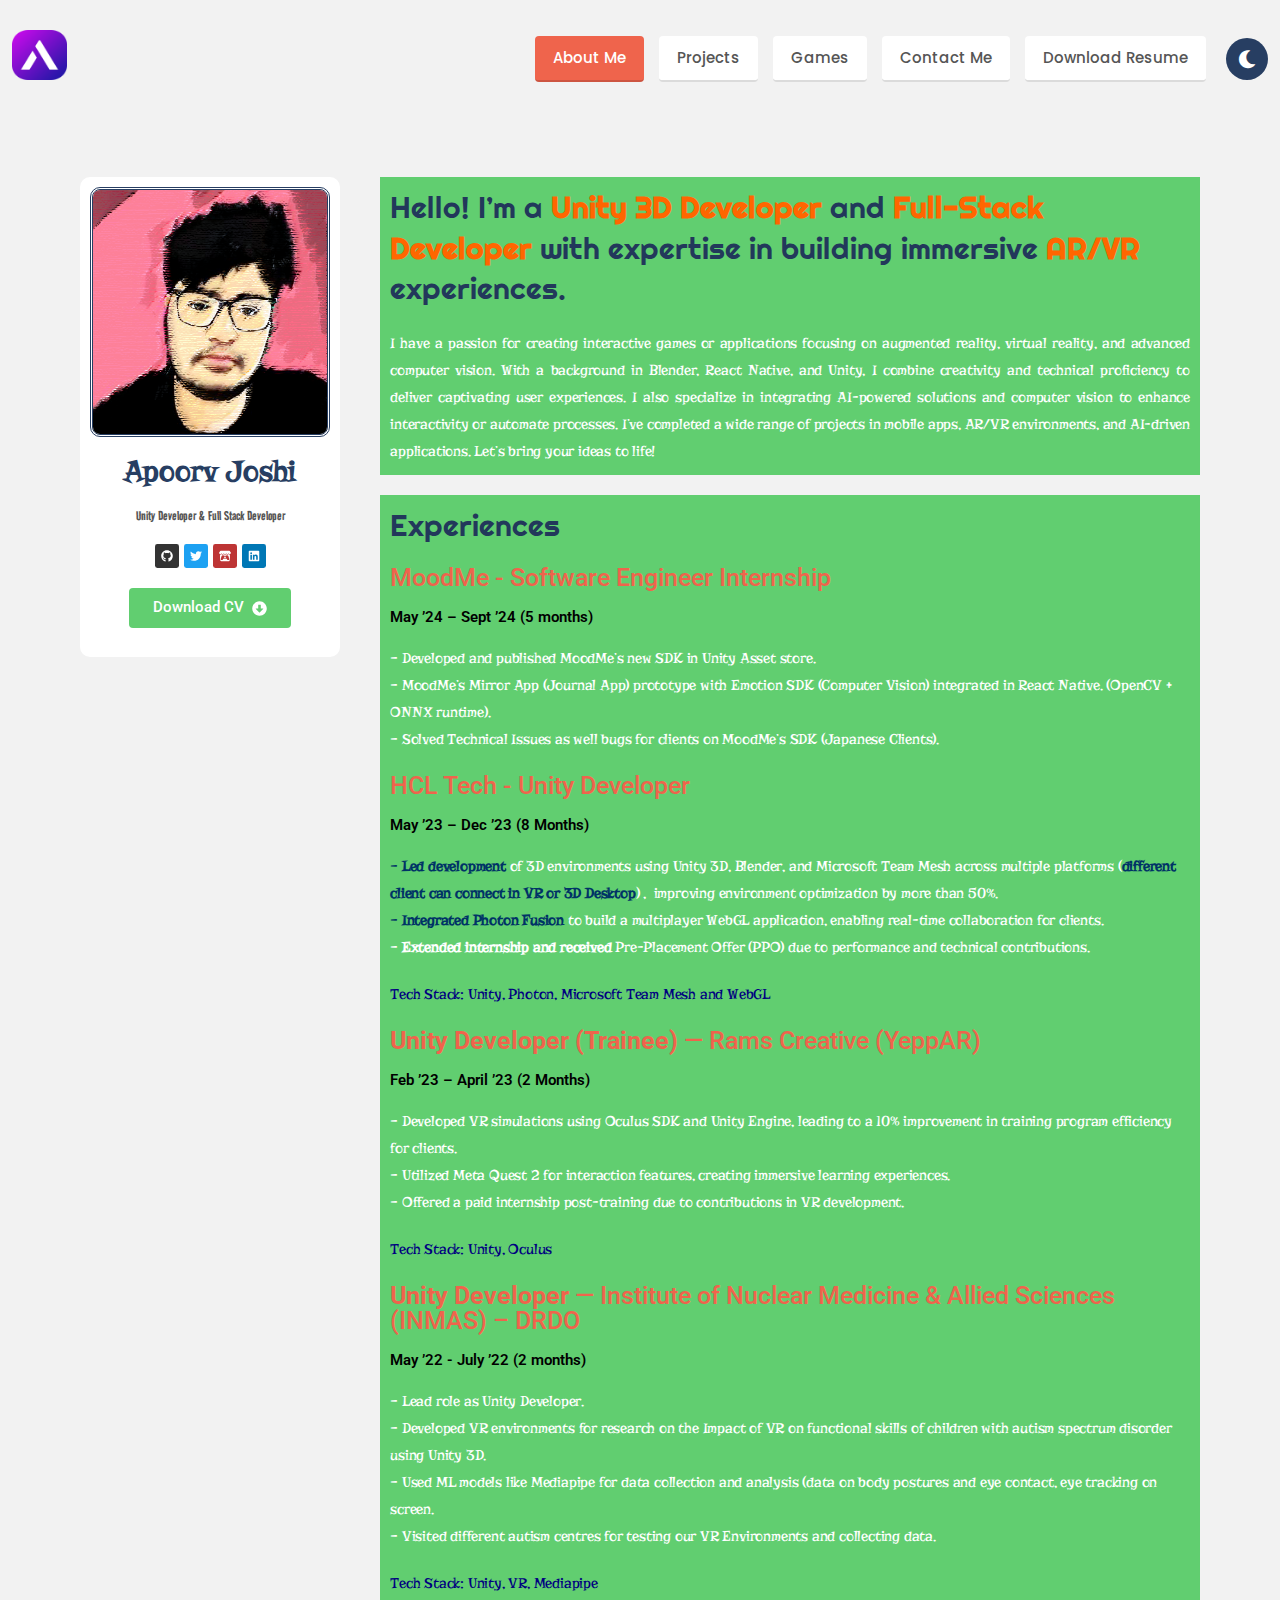
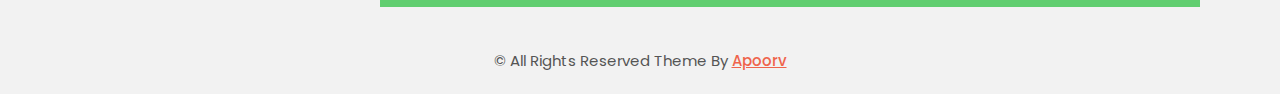
<file: index.html>
<!DOCTYPE html>
<html lang="en-US">
<head>
	<meta charset="UTF-8">
	<meta name="viewport" content="width=device-width, initial-scale=1">
	<link rel="profile" href="https://gmpg.org/xfn/11">
	
	<title>Apoorv Joshi Portfolio Website</title>
<meta name="robots" content="max-image-preview:large">
<link rel="alternate" type="application/rss+xml" title="Apoorv Joshi Portfolio Website &raquo; Feed" href="/feed/">
<link rel="alternate" type="application/rss+xml" title="Apoorv Joshi Portfolio Website &raquo; Comments Feed" href="/comments/feed/">
<script>
window._wpemojiSettings = {"baseUrl":"https:\/\/s.w.org\/images\/core\/emoji\/15.0.3\/72x72\/","ext":".png","svgUrl":"https:\/\/s.w.org\/images\/core\/emoji\/15.0.3\/svg\/","svgExt":".svg","source":{"concatemoji":"\/wp-includes\/js\/wp-emoji-release.min.js?ver=6.6.2"}};
/*! This file is auto-generated */
!function(i,n){var o,s,e;function c(e){try{var t={supportTests:e,timestamp:(new Date).valueOf()};sessionStorage.setItem(o,JSON.stringify(t))}catch(e){}}function p(e,t,n){e.clearRect(0,0,e.canvas.width,e.canvas.height),e.fillText(t,0,0);var t=new Uint32Array(e.getImageData(0,0,e.canvas.width,e.canvas.height).data),r=(e.clearRect(0,0,e.canvas.width,e.canvas.height),e.fillText(n,0,0),new Uint32Array(e.getImageData(0,0,e.canvas.width,e.canvas.height).data));return t.every(function(e,t){return e===r[t]})}function u(e,t,n){switch(t){case"flag":return n(e,"🏳️‍⚧️","🏳️​⚧️")?!1:!n(e,"🇺🇳","🇺​🇳")&&!n(e,"🏴󠁧󠁢󠁥󠁮󠁧󠁿","🏴​󠁧​󠁢​󠁥​󠁮​󠁧​󠁿");case"emoji":return!n(e,"🐦‍⬛","🐦​⬛")}return!1}function f(e,t,n){var r="undefined"!=typeof WorkerGlobalScope&&self instanceof WorkerGlobalScope?new OffscreenCanvas(300,150):i.createElement("canvas"),a=r.getContext("2d",{willReadFrequently:!0}),o=(a.textBaseline="top",a.font="600 32px Arial",{});return e.forEach(function(e){o[e]=t(a,e,n)}),o}function t(e){var t=i.createElement("script");t.src=e,t.defer=!0,i.head.appendChild(t)}"undefined"!=typeof Promise&&(o="wpEmojiSettingsSupports",s=["flag","emoji"],n.supports={everything:!0,everythingExceptFlag:!0},e=new Promise(function(e){i.addEventListener("DOMContentLoaded",e,{once:!0})}),new Promise(function(t){var n=function(){try{var e=JSON.parse(sessionStorage.getItem(o));if("object"==typeof e&&"number"==typeof e.timestamp&&(new Date).valueOf()<e.timestamp+604800&&"object"==typeof e.supportTests)return e.supportTests}catch(e){}return null}();if(!n){if("undefined"!=typeof Worker&&"undefined"!=typeof OffscreenCanvas&&"undefined"!=typeof URL&&URL.createObjectURL&&"undefined"!=typeof Blob)try{var e="postMessage("+f.toString()+"("+[JSON.stringify(s),u.toString(),p.toString()].join(",")+"));",r=new Blob([e],{type:"text/javascript"}),a=new Worker(URL.createObjectURL(r),{name:"wpTestEmojiSupports"});return void(a.onmessage=function(e){c(n=e.data),a.terminate(),t(n)})}catch(e){}c(n=f(s,u,p))}t(n)}).then(function(e){for(var t in e)n.supports[t]=e[t],n.supports.everything=n.supports.everything&&n.supports[t],"flag"!==t&&(n.supports.everythingExceptFlag=n.supports.everythingExceptFlag&&n.supports[t]);n.supports.everythingExceptFlag=n.supports.everythingExceptFlag&&!n.supports.flag,n.DOMReady=!1,n.readyCallback=function(){n.DOMReady=!0}}).then(function(){return e}).then(function(){var e;n.supports.everything||(n.readyCallback(),(e=n.source||{}).concatemoji?t(e.concatemoji):e.wpemoji&&e.twemoji&&(t(e.twemoji),t(e.wpemoji)))}))}((window,document),window._wpemojiSettings);
</script>
<style id="wp-emoji-styles-inline-css">img.wp-smiley, img.emoji {
		display: inline !important;
		border: none !important;
		box-shadow: none !important;
		height: 1em !important;
		width: 1em !important;
		margin: 0 0.07em !important;
		vertical-align: -0.1em !important;
		background: none !important;
		padding: 0 !important;
	}</style>
<style id="classic-theme-styles-inline-css">/*! This file is auto-generated */
.wp-block-button__link{color:#fff;background-color:#32373c;border-radius:9999px;box-shadow:none;text-decoration:none;padding:calc(.667em + 2px) calc(1.333em + 2px);font-size:1.125em}.wp-block-file__button{background:#32373c;color:#fff;text-decoration:none}</style>
<style id="global-styles-inline-css">:root{--wp--preset--aspect-ratio--square: 1;--wp--preset--aspect-ratio--4-3: 4/3;--wp--preset--aspect-ratio--3-4: 3/4;--wp--preset--aspect-ratio--3-2: 3/2;--wp--preset--aspect-ratio--2-3: 2/3;--wp--preset--aspect-ratio--16-9: 16/9;--wp--preset--aspect-ratio--9-16: 9/16;--wp--preset--color--black: #000000;--wp--preset--color--cyan-bluish-gray: #abb8c3;--wp--preset--color--white: #ffffff;--wp--preset--color--pale-pink: #f78da7;--wp--preset--color--vivid-red: #cf2e2e;--wp--preset--color--luminous-vivid-orange: #ff6900;--wp--preset--color--luminous-vivid-amber: #fcb900;--wp--preset--color--light-green-cyan: #7bdcb5;--wp--preset--color--vivid-green-cyan: #00d084;--wp--preset--color--pale-cyan-blue: #8ed1fc;--wp--preset--color--vivid-cyan-blue: #0693e3;--wp--preset--color--vivid-purple: #9b51e0;--wp--preset--gradient--vivid-cyan-blue-to-vivid-purple: linear-gradient(135deg,rgba(6,147,227,1) 0%,rgb(155,81,224) 100%);--wp--preset--gradient--light-green-cyan-to-vivid-green-cyan: linear-gradient(135deg,rgb(122,220,180) 0%,rgb(0,208,130) 100%);--wp--preset--gradient--luminous-vivid-amber-to-luminous-vivid-orange: linear-gradient(135deg,rgba(252,185,0,1) 0%,rgba(255,105,0,1) 100%);--wp--preset--gradient--luminous-vivid-orange-to-vivid-red: linear-gradient(135deg,rgba(255,105,0,1) 0%,rgb(207,46,46) 100%);--wp--preset--gradient--very-light-gray-to-cyan-bluish-gray: linear-gradient(135deg,rgb(238,238,238) 0%,rgb(169,184,195) 100%);--wp--preset--gradient--cool-to-warm-spectrum: linear-gradient(135deg,rgb(74,234,220) 0%,rgb(151,120,209) 20%,rgb(207,42,186) 40%,rgb(238,44,130) 60%,rgb(251,105,98) 80%,rgb(254,248,76) 100%);--wp--preset--gradient--blush-light-purple: linear-gradient(135deg,rgb(255,206,236) 0%,rgb(152,150,240) 100%);--wp--preset--gradient--blush-bordeaux: linear-gradient(135deg,rgb(254,205,165) 0%,rgb(254,45,45) 50%,rgb(107,0,62) 100%);--wp--preset--gradient--luminous-dusk: linear-gradient(135deg,rgb(255,203,112) 0%,rgb(199,81,192) 50%,rgb(65,88,208) 100%);--wp--preset--gradient--pale-ocean: linear-gradient(135deg,rgb(255,245,203) 0%,rgb(182,227,212) 50%,rgb(51,167,181) 100%);--wp--preset--gradient--electric-grass: linear-gradient(135deg,rgb(202,248,128) 0%,rgb(113,206,126) 100%);--wp--preset--gradient--midnight: linear-gradient(135deg,rgb(2,3,129) 0%,rgb(40,116,252) 100%);--wp--preset--font-size--small: 13px;--wp--preset--font-size--medium: 20px;--wp--preset--font-size--large: 36px;--wp--preset--font-size--x-large: 42px;--wp--preset--spacing--20: 0.44rem;--wp--preset--spacing--30: 0.67rem;--wp--preset--spacing--40: 1rem;--wp--preset--spacing--50: 1.5rem;--wp--preset--spacing--60: 2.25rem;--wp--preset--spacing--70: 3.38rem;--wp--preset--spacing--80: 5.06rem;--wp--preset--shadow--natural: 6px 6px 9px rgba(0, 0, 0, 0.2);--wp--preset--shadow--deep: 12px 12px 50px rgba(0, 0, 0, 0.4);--wp--preset--shadow--sharp: 6px 6px 0px rgba(0, 0, 0, 0.2);--wp--preset--shadow--outlined: 6px 6px 0px -3px rgba(255, 255, 255, 1), 6px 6px rgba(0, 0, 0, 1);--wp--preset--shadow--crisp: 6px 6px 0px rgba(0, 0, 0, 1);}:where(.is-layout-flex){gap: 0.5em;}:where(.is-layout-grid){gap: 0.5em;}body .is-layout-flex{display: flex;}.is-layout-flex{flex-wrap: wrap;align-items: center;}.is-layout-flex > :is(*, div){margin: 0;}body .is-layout-grid{display: grid;}.is-layout-grid > :is(*, div){margin: 0;}:where(.wp-block-columns.is-layout-flex){gap: 2em;}:where(.wp-block-columns.is-layout-grid){gap: 2em;}:where(.wp-block-post-template.is-layout-flex){gap: 1.25em;}:where(.wp-block-post-template.is-layout-grid){gap: 1.25em;}.has-black-color{color: var(--wp--preset--color--black) !important;}.has-cyan-bluish-gray-color{color: var(--wp--preset--color--cyan-bluish-gray) !important;}.has-white-color{color: var(--wp--preset--color--white) !important;}.has-pale-pink-color{color: var(--wp--preset--color--pale-pink) !important;}.has-vivid-red-color{color: var(--wp--preset--color--vivid-red) !important;}.has-luminous-vivid-orange-color{color: var(--wp--preset--color--luminous-vivid-orange) !important;}.has-luminous-vivid-amber-color{color: var(--wp--preset--color--luminous-vivid-amber) !important;}.has-light-green-cyan-color{color: var(--wp--preset--color--light-green-cyan) !important;}.has-vivid-green-cyan-color{color: var(--wp--preset--color--vivid-green-cyan) !important;}.has-pale-cyan-blue-color{color: var(--wp--preset--color--pale-cyan-blue) !important;}.has-vivid-cyan-blue-color{color: var(--wp--preset--color--vivid-cyan-blue) !important;}.has-vivid-purple-color{color: var(--wp--preset--color--vivid-purple) !important;}.has-black-background-color{background-color: var(--wp--preset--color--black) !important;}.has-cyan-bluish-gray-background-color{background-color: var(--wp--preset--color--cyan-bluish-gray) !important;}.has-white-background-color{background-color: var(--wp--preset--color--white) !important;}.has-pale-pink-background-color{background-color: var(--wp--preset--color--pale-pink) !important;}.has-vivid-red-background-color{background-color: var(--wp--preset--color--vivid-red) !important;}.has-luminous-vivid-orange-background-color{background-color: var(--wp--preset--color--luminous-vivid-orange) !important;}.has-luminous-vivid-amber-background-color{background-color: var(--wp--preset--color--luminous-vivid-amber) !important;}.has-light-green-cyan-background-color{background-color: var(--wp--preset--color--light-green-cyan) !important;}.has-vivid-green-cyan-background-color{background-color: var(--wp--preset--color--vivid-green-cyan) !important;}.has-pale-cyan-blue-background-color{background-color: var(--wp--preset--color--pale-cyan-blue) !important;}.has-vivid-cyan-blue-background-color{background-color: var(--wp--preset--color--vivid-cyan-blue) !important;}.has-vivid-purple-background-color{background-color: var(--wp--preset--color--vivid-purple) !important;}.has-black-border-color{border-color: var(--wp--preset--color--black) !important;}.has-cyan-bluish-gray-border-color{border-color: var(--wp--preset--color--cyan-bluish-gray) !important;}.has-white-border-color{border-color: var(--wp--preset--color--white) !important;}.has-pale-pink-border-color{border-color: var(--wp--preset--color--pale-pink) !important;}.has-vivid-red-border-color{border-color: var(--wp--preset--color--vivid-red) !important;}.has-luminous-vivid-orange-border-color{border-color: var(--wp--preset--color--luminous-vivid-orange) !important;}.has-luminous-vivid-amber-border-color{border-color: var(--wp--preset--color--luminous-vivid-amber) !important;}.has-light-green-cyan-border-color{border-color: var(--wp--preset--color--light-green-cyan) !important;}.has-vivid-green-cyan-border-color{border-color: var(--wp--preset--color--vivid-green-cyan) !important;}.has-pale-cyan-blue-border-color{border-color: var(--wp--preset--color--pale-cyan-blue) !important;}.has-vivid-cyan-blue-border-color{border-color: var(--wp--preset--color--vivid-cyan-blue) !important;}.has-vivid-purple-border-color{border-color: var(--wp--preset--color--vivid-purple) !important;}.has-vivid-cyan-blue-to-vivid-purple-gradient-background{background: var(--wp--preset--gradient--vivid-cyan-blue-to-vivid-purple) !important;}.has-light-green-cyan-to-vivid-green-cyan-gradient-background{background: var(--wp--preset--gradient--light-green-cyan-to-vivid-green-cyan) !important;}.has-luminous-vivid-amber-to-luminous-vivid-orange-gradient-background{background: var(--wp--preset--gradient--luminous-vivid-amber-to-luminous-vivid-orange) !important;}.has-luminous-vivid-orange-to-vivid-red-gradient-background{background: var(--wp--preset--gradient--luminous-vivid-orange-to-vivid-red) !important;}.has-very-light-gray-to-cyan-bluish-gray-gradient-background{background: var(--wp--preset--gradient--very-light-gray-to-cyan-bluish-gray) !important;}.has-cool-to-warm-spectrum-gradient-background{background: var(--wp--preset--gradient--cool-to-warm-spectrum) !important;}.has-blush-light-purple-gradient-background{background: var(--wp--preset--gradient--blush-light-purple) !important;}.has-blush-bordeaux-gradient-background{background: var(--wp--preset--gradient--blush-bordeaux) !important;}.has-luminous-dusk-gradient-background{background: var(--wp--preset--gradient--luminous-dusk) !important;}.has-pale-ocean-gradient-background{background: var(--wp--preset--gradient--pale-ocean) !important;}.has-electric-grass-gradient-background{background: var(--wp--preset--gradient--electric-grass) !important;}.has-midnight-gradient-background{background: var(--wp--preset--gradient--midnight) !important;}.has-small-font-size{font-size: var(--wp--preset--font-size--small) !important;}.has-medium-font-size{font-size: var(--wp--preset--font-size--medium) !important;}.has-large-font-size{font-size: var(--wp--preset--font-size--large) !important;}.has-x-large-font-size{font-size: var(--wp--preset--font-size--x-large) !important;}
:where(.wp-block-post-template.is-layout-flex){gap: 1.25em;}:where(.wp-block-post-template.is-layout-grid){gap: 1.25em;}
:where(.wp-block-columns.is-layout-flex){gap: 2em;}:where(.wp-block-columns.is-layout-grid){gap: 2em;}
:root :where(.wp-block-pullquote){font-size: 1.5em;line-height: 1.6;}</style>
<link rel="stylesheet" id="dashicons-css" href="/wp-includes/css/dashicons.min.css?ver=6.6.2" media="all">
<link rel="stylesheet" id="bootstrap-css" href="/wp-content/themes/adas-portfolio/resource/css/bootstrap.css?ver=5.1.3" media="all">
<link rel="stylesheet" id="font-awesome-all-css" href="/wp-content/themes/adas-portfolio/resource/css/font-awesome-all.css?ver=6.1.1" media="all">
<link rel="stylesheet" id="video-popup-css" href="/wp-content/themes/adas-portfolio/resource/css/modal-video.css?ver=2.4.6" media="all">
<link rel="stylesheet" id="theme-default-css" href="/wp-content/themes/adas-portfolio/resource/css/theme-default.css?ver=1.0.0" media="all">
<link rel="stylesheet" id="adas-portfolio-style-css" href="/wp-content/themes/adas-portfolio/style.css?ver=1.3" media="all">
<link rel="stylesheet" id="Inter-css" href="/wp-content/fonts/b2aefc63c2d840e304e23aeb7c1435ad.css?ver=1.0.0" media="all">
<link rel="stylesheet" id="elementor-frontend-css" href="/wp-content/plugins/elementor/assets/css/frontend.min.css?ver=3.24.6" media="all">
<link rel="stylesheet" id="swiper-css" href="/wp-content/plugins/elementor/assets/lib/swiper/v8/css/swiper.min.css?ver=8.4.5" media="all">
<link rel="stylesheet" id="e-swiper-css" href="/wp-content/plugins/elementor/assets/css/conditionals/e-swiper.min.css?ver=3.24.6" media="all">
<link rel="stylesheet" id="elementor-post-42-css" href="/wp-content/uploads/elementor/css/post-42.css?ver=1729456817" media="all">
<link rel="stylesheet" id="elementor-global-css" href="/wp-content/uploads/elementor/css/global.css?ver=1729456817" media="all">
<link rel="stylesheet" id="widget-spacer-css" href="/wp-content/plugins/elementor/assets/css/widget-spacer.min.css?ver=3.24.6" media="all">
<link rel="stylesheet" id="widget-image-css" href="/wp-content/plugins/elementor/assets/css/widget-image.min.css?ver=3.24.6" media="all">
<link rel="stylesheet" id="widget-heading-css" href="/wp-content/plugins/elementor/assets/css/widget-heading.min.css?ver=3.24.6" media="all">
<link rel="stylesheet" id="widget-text-editor-css" href="/wp-content/plugins/elementor/assets/css/widget-text-editor.min.css?ver=3.24.6" media="all">
<link rel="stylesheet" id="widget-social-icons-css" href="/wp-content/plugins/elementor/assets/css/widget-social-icons.min.css?ver=3.24.6" media="all">
<link rel="stylesheet" id="e-apple-webkit-css" href="/wp-content/plugins/elementor/assets/css/conditionals/apple-webkit.min.css?ver=3.24.6" media="all">
<link rel="stylesheet" id="elementor-post-21-css" href="/wp-content/uploads/elementor/css/post-21.css?ver=1729456818" media="all">
<link rel="stylesheet" id="eael-general-css" href="/wp-content/plugins/essential-addons-for-elementor-lite/assets/front-end/css/view/general.min.css?ver=6.0.7" media="all">
<link rel="stylesheet" id="google-fonts-1-css" href="https://fonts.googleapis.com/css?family=Roboto%3A100%2C100italic%2C200%2C200italic%2C300%2C300italic%2C400%2C400italic%2C500%2C500italic%2C600%2C600italic%2C700%2C700italic%2C800%2C800italic%2C900%2C900italic%7CRoboto+Slab%3A100%2C100italic%2C200%2C200italic%2C300%2C300italic%2C400%2C400italic%2C500%2C500italic%2C600%2C600italic%2C700%2C700italic%2C800%2C800italic%2C900%2C900italic%7CRisque%3A100%2C100italic%2C200%2C200italic%2C300%2C300italic%2C400%2C400italic%2C500%2C500italic%2C600%2C600italic%2C700%2C700italic%2C800%2C800italic%2C900%2C900italic%7CRoad+Rage%3A100%2C100italic%2C200%2C200italic%2C300%2C300italic%2C400%2C400italic%2C500%2C500italic%2C600%2C600italic%2C700%2C700italic%2C800%2C800italic%2C900%2C900italic%7CRighteous%3A100%2C100italic%2C200%2C200italic%2C300%2C300italic%2C400%2C400italic%2C500%2C500italic%2C600%2C600italic%2C700%2C700italic%2C800%2C800italic%2C900%2C900italic&#038;display=swap&#038;ver=6.6.2" media="all">
<link rel="preconnect" href="https://fonts.gstatic.com/" crossorigin>
<!--n2css--><script src="/wp-includes/js/jquery/jquery.min.js?ver=3.7.1" id="jquery-core-js"></script>
<script src="/wp-includes/js/jquery/jquery-migrate.min.js?ver=3.4.1" id="jquery-migrate-js"></script>
<link rel="https://api.w.org/" href="/wp-json/">
<link rel="alternate" title="JSON" type="application/json" href="/wp-json/wp/v2/pages/21">
<link rel="EditURI" type="application/rsd+xml" title="RSD" href="/xmlrpc.php?rsd">
<meta name="generator" content="WordPress 6.6.2">
<link rel="canonical" href="/">
<link rel="shortlink" href="/">
<link rel="alternate" title="oEmbed (JSON)" type="application/json+oembed" href="/wp-json/oembed/1.0/embed?url=%2F">
<link rel="alternate" title="oEmbed (XML)" type="text/xml+oembed" href="/wp-json/oembed/1.0/embed?url=%2F#038;format=xml">
<meta name="generator" content="Elementor 3.24.6; features: e_font_icon_svg, additional_custom_breakpoints, e_optimized_control_loading, e_element_cache; settings: css_print_method-external, google_font-enabled, font_display-swap">
			<style>.e-con.e-parent:nth-of-type(n+4):not(.e-lazyloaded):not(.e-no-lazyload),
				.e-con.e-parent:nth-of-type(n+4):not(.e-lazyloaded):not(.e-no-lazyload) * {
					background-image: none !important;
				}
				@media screen and (max-height: 1024px) {
					.e-con.e-parent:nth-of-type(n+3):not(.e-lazyloaded):not(.e-no-lazyload),
					.e-con.e-parent:nth-of-type(n+3):not(.e-lazyloaded):not(.e-no-lazyload) * {
						background-image: none !important;
					}
				}
				@media screen and (max-height: 640px) {
					.e-con.e-parent:nth-of-type(n+2):not(.e-lazyloaded):not(.e-no-lazyload),
					.e-con.e-parent:nth-of-type(n+2):not(.e-lazyloaded):not(.e-no-lazyload) * {
						background-image: none !important;
					}
				}</style>
				
</head>

<body class="home page-template-default page page-id-21 wp-custom-logo no-sidebar elementor-default elementor-kit-42 elementor-page elementor-page-21">




<!-- Start Page -->
<div id="page" class="site">

	<a class="skip-link screen-reader-text" href="#primary">Skip to content</a>


			<div class="adas-preloader">
		<svg class="adas-preloader__ip" viewbox="0 0 256 128" width="256px" height="128px" xmlns="http://www.w3.org/2000/svg">
			<defs>
				<lineargradient id="grad1" x1="0" y1="0" x2="1" y2="0">
					<stop class="color1" offset="0%"></stop>
					<stop class="color2" offset="33%"></stop>
					<stop class="color3" offset="67%"></stop>
					<stop class="color4" offset="100%"></stop>
				</lineargradient>
				<lineargradient id="grad2" x1="1" y1="0" x2="0" y2="0">
					<stop class="color4" offset="0%"></stop>
					<stop class="color1" offset="33%"></stop>
					<stop class="color2" offset="67%"></stop>
					<stop class="color1" offset="100%"></stop>
				</lineargradient>
			</defs>
			<g fill="none" stroke-linecap="round" stroke-width="16">
				<g class="adas-preloader__track" stroke="#ddd">
					<path d="M8,64s0-56,60-56,60,112,120,112,60-56,60-56"></path>
					<path d="M248,64s0-56-60-56-60,112-120,112S8,64,8,64"></path>
				</g>
				<g stroke-dasharray="180 656">
					<path class="adas-preloader__worm1" stroke="url(#grad1)" stroke-dashoffset="0" d="M8,64s0-56,60-56,60,112,120,112,60-56,60-56"></path>
					<path class="adas-preloader__worm2" stroke="url(#grad2)" stroke-dashoffset="358" d="M248,64s0-56-60-56-60,112-120,112S8,64,8,64"></path>
				</g>
			</g>
		</svg>
	</div>
	
		<!-- Header -->
		<header id="masthead" class="adas-portfolio-header adas-portfolio-header site-header">

			<div class="adas-portfolio-header__inside">
								<div class="container">
					<div class="row">
						<div class="col-12">
							<div class="adas-portfolio-header__middle">
								<div class="adas-portfolio-logo">
									<a href="/" class="custom-logo-link" rel="home" aria-current="page"><img fetchpriority="high" width="512" height="512" src="/wp-content/uploads/2024/10/letter-a.png" class="custom-logo" alt="Apoorv-Logo" decoding="async"></a>								</div>
								<div class="adas-portfolio-header__menu">
									<!-- Main Nav -->
									<nav id="site-navigation" class="adas-portfolio-header__nav navbar navbar-expand-lg">
										<div class="navbar-collapse">
											<div class="menu-main-menu-container"><ul id="primary-menu" class="nav adas-portfolio-menu navbar-nav">
<li id="menu-item-32" class="menu-item menu-item-type-post_type menu-item-object-page menu-item-home current-menu-item page_item page-item-21 current_page_item menu-item-32"><a href="/" aria-current="page">About Me</a></li>
<li id="menu-item-143" class="menu-item menu-item-type-post_type menu-item-object-page menu-item-143"><a href="/projects/">Projects</a></li>
<li id="menu-item-139" class="menu-item menu-item-type-post_type menu-item-object-page menu-item-139"><a href="/games/">Games</a></li>
<li id="menu-item-29" class="menu-item menu-item-type-post_type menu-item-object-page menu-item-29"><a href="/contact-me/">Contact Me</a></li>
<li id="menu-item-30" class="menu-item menu-item-type-custom menu-item-object-custom menu-item-30"><a target="_blank" rel="noopener" href="https://drive.google.com/file/d/1CFtp-iauNvS35_t2UX5FxYMLsctA6D9I/view?usp=sharing">Download Resume</a></li>
</ul></div>										</div>
									</nav>
									<!--/ End Main Nav -->
																		<div class="adas-portfolio-header__right">
										<div class="adas-portfolio-header__button pw-light-dark-mode pw-light-dark-mode-toggle">
											<a class="adas-portfolio-header__button--icon" href="#"><i class="fas fa-light fa-moon"></i></a>
										</div>
									</div>
																	</div>	

							</div>
						</div>
					</div>
				</div>
			</div>
		</header>
		<!-- End Header -->

		<!-- Small Header -->
		<div class="adas-small-header">
			<div class="container">
				<div class="row">
					<div class="col-12">
						<!-- Logo -->
						<div class="adas-small-header__inner">
							<div class="adas-small-header__logo">
								<a href="/" class="custom-logo-link" rel="home" aria-current="page"><img fetchpriority="high" width="512" height="512" src="/wp-content/uploads/2024/10/letter-a.png" class="custom-logo" alt="Apoorv-Logo" decoding="async"></a>							</div>
							<div class="adas-portfolio-header__right">
																<div class="adas-portfolio-header__button pw-light-dark-mode pw-light-dark-mode-toggle">
									<a href="#" class="adas-portfolio-header__button--icon"><i class="fas fa-light fa-sun"></i></a>
								</div>
																<div class="adas-portfolio-header__button adas-portfolio-header__menu">
									<a href="#" class="adas-portfolio-header__button--icon" data-bs-toggle="modal" data-bs-target="#offcanvas-modal"><i class="fa fa-bars"></i></a>
								</div>
							</div>
						</div>
					</div>
				</div>						
			</div>
							
		</div>
		<!-- End Small Header -->

		<!-- Mobile Menu Modal -->
		<div class="modal offcanvas-modal fade adas-small-header__mobile" id="offcanvas-modal">
			<div class="modal-dialog offcanvas-dialog">
				<div class="modal-content">
					<div class="modal-header offcanvas-header">
						<button type="button" class="btn-close" data-bs-dismiss="modal" aria-label="Close">
							<i class="fas fa-remove"></i>
						</button>
					</div>
										<nav id="offcanvas-menu" class="offcanvas-menu">
						<!-- Main Nav -->
						<div class="navbar-collapse">
							<div class="menu-main-menu-container"><ul id="primary-menu" class="nav-menu menu navigation list-none">
<li class="menu-item menu-item-type-post_type menu-item-object-page menu-item-home current-menu-item page_item page-item-21 current_page_item menu-item-32"><a href="/" aria-current="page">About Me</a></li>
<li class="menu-item menu-item-type-post_type menu-item-object-page menu-item-143"><a href="/projects/">Projects</a></li>
<li class="menu-item menu-item-type-post_type menu-item-object-page menu-item-139"><a href="/games/">Games</a></li>
<li class="menu-item menu-item-type-post_type menu-item-object-page menu-item-29"><a href="/contact-me/">Contact Me</a></li>
<li class="menu-item menu-item-type-custom menu-item-object-custom menu-item-30"><a target="_blank" rel="noopener" href="https://drive.google.com/file/d/1CFtp-iauNvS35_t2UX5FxYMLsctA6D9I/view?usp=sharing">Download Resume</a></li>
</ul></div>						</div>
						<!--/ End Main Nav -->
					</nav>
				</div>
			</div>
		</div>
		<!-- End Mobile Menu Modal -->



		
		
	<div id="primary" class="adas-portfolio-section-main">
		
	
	<section class="adas-portfolio-page site-page container-elementor">
		<div class="container">
			<div class="row">
				<div class="col-12">
					<div class="adas-portfolio-page__inners  mt-0">
						
<article id="post-21" class="post-21 page type-page status-publish hentry">

<div class="adas-single-page-content">

				<div data-elementor-type="wp-page" data-elementor-id="21" class="elementor elementor-21">
				<div class="elementor-element elementor-element-31dfbf68 e-flex e-con-boxed e-con e-parent" data-id="31dfbf68" data-element_type="container">
					<div class="e-con-inner">
				<div class="elementor-element elementor-element-cd0258c elementor-widget elementor-widget-spacer" data-id="cd0258c" data-element_type="widget" data-widget_type="spacer.default">
				<div class="elementor-widget-container">
					<div class="elementor-spacer">
			<div class="elementor-spacer-inner"></div>
		</div>
				</div>
				</div>
					</div>
				</div>
		<div class="elementor-element elementor-element-5407d69 e-flex e-con-boxed e-con e-parent" data-id="5407d69" data-element_type="container">
					<div class="e-con-inner">
		<div class="elementor-element elementor-element-ff01dbf e-con-full e-flex e-con e-child" data-id="ff01dbf" data-element_type="container">
		<div class="elementor-element elementor-element-92648b0 e-con-full e-flex e-con e-child" data-id="92648b0" data-element_type="container" data-settings="{&quot;background_background&quot;:&quot;classic&quot;}">
				<div class="elementor-element elementor-element-931c93d elementor-widget elementor-widget-image" data-id="931c93d" data-element_type="widget" data-widget_type="image.default">
				<div class="elementor-widget-container">
													<img decoding="async" width="400" height="400" src="/wp-content/uploads/2024/10/75736454.png" class="attachment-large size-large wp-image-35" alt="Apoorv-pic">													</div>
				</div>
				<div class="elementor-element elementor-element-662f794 elementor-widget elementor-widget-heading" data-id="662f794" data-element_type="widget" data-widget_type="heading.default">
				<div class="elementor-widget-container">
			<h3 class="elementor-heading-title elementor-size-default">Apoorv Joshi</h3>		</div>
				</div>
				<div class="elementor-element elementor-element-0e5008e elementor-widget elementor-widget-text-editor" data-id="0e5008e" data-element_type="widget" data-widget_type="text-editor.default">
				<div class="elementor-widget-container">
							<p>Unity Developer &amp; Full Stack Developer</p>						</div>
				</div>
				<div class="elementor-element elementor-element-27b127b elementor-shape-rounded elementor-grid-0 e-grid-align-center elementor-widget elementor-widget-social-icons" data-id="27b127b" data-element_type="widget" data-widget_type="social-icons.default">
				<div class="elementor-widget-container">
					<div class="elementor-social-icons-wrapper elementor-grid">
							<span class="elementor-grid-item">
					<a class="elementor-icon elementor-social-icon elementor-social-icon-github elementor-repeater-item-d575381" href="https://github.com/Appy-arsnel" target="_blank">
						<span class="elementor-screen-only">Github</span>
						<svg class="e-font-icon-svg e-fab-github" viewbox="0 0 496 512" xmlns="http://www.w3.org/2000/svg"><path d="M165.9 397.4c0 2-2.3 3.6-5.2 3.6-3.3.3-5.6-1.3-5.6-3.6 0-2 2.3-3.6 5.2-3.6 3-.3 5.6 1.3 5.6 3.6zm-31.1-4.5c-.7 2 1.3 4.3 4.3 4.9 2.6 1 5.6 0 6.2-2s-1.3-4.3-4.3-5.2c-2.6-.7-5.5.3-6.2 2.3zm44.2-1.7c-2.9.7-4.9 2.6-4.6 4.9.3 2 2.9 3.3 5.9 2.6 2.9-.7 4.9-2.6 4.6-4.6-.3-1.9-3-3.2-5.9-2.9zM244.8 8C106.1 8 0 113.3 0 252c0 110.9 69.8 205.8 169.5 239.2 12.8 2.3 17.3-5.6 17.3-12.1 0-6.2-.3-40.4-.3-61.4 0 0-70 15-84.7-29.8 0 0-11.4-29.1-27.8-36.6 0 0-22.9-15.7 1.6-15.4 0 0 24.9 2 38.6 25.8 21.9 38.6 58.6 27.5 72.9 20.9 2.3-16 8.8-27.1 16-33.7-55.9-6.2-112.3-14.3-112.3-110.5 0-27.5 7.6-41.3 23.6-58.9-2.6-6.5-11.1-33.3 2.6-67.9 20.9-6.5 69 27 69 27 20-5.6 41.5-8.5 62.8-8.5s42.8 2.9 62.8 8.5c0 0 48.1-33.6 69-27 13.7 34.7 5.2 61.4 2.6 67.9 16 17.7 25.8 31.5 25.8 58.9 0 96.5-58.9 104.2-114.8 110.5 9.2 7.9 17 22.9 17 46.4 0 33.7-.3 75.4-.3 83.6 0 6.5 4.6 14.4 17.3 12.1C428.2 457.8 496 362.9 496 252 496 113.3 383.5 8 244.8 8zM97.2 352.9c-1.3 1-1 3.3.7 5.2 1.6 1.6 3.9 2.3 5.2 1 1.3-1 1-3.3-.7-5.2-1.6-1.6-3.9-2.3-5.2-1zm-10.8-8.1c-.7 1.3.3 2.9 2.3 3.9 1.6 1 3.6.7 4.3-.7.7-1.3-.3-2.9-2.3-3.9-2-.6-3.6-.3-4.3.7zm32.4 35.6c-1.6 1.3-1 4.3 1.3 6.2 2.3 2.3 5.2 2.6 6.5 1 1.3-1.3.7-4.3-1.3-6.2-2.2-2.3-5.2-2.6-6.5-1zm-11.4-14.7c-1.6 1-1.6 3.6 0 5.9 1.6 2.3 4.3 3.3 5.6 2.3 1.6-1.3 1.6-3.9 0-6.2-1.4-2.3-4-3.3-5.6-2z"></path></svg>					</a>
				</span>
							<span class="elementor-grid-item">
					<a class="elementor-icon elementor-social-icon elementor-social-icon-twitter elementor-repeater-item-3b93c99" href="https://twitter.com/Nappy_Appy" target="_blank">
						<span class="elementor-screen-only">Twitter</span>
						<svg class="e-font-icon-svg e-fab-twitter" viewbox="0 0 512 512" xmlns="http://www.w3.org/2000/svg"><path d="M459.37 151.716c.325 4.548.325 9.097.325 13.645 0 138.72-105.583 298.558-298.558 298.558-59.452 0-114.68-17.219-161.137-47.106 8.447.974 16.568 1.299 25.34 1.299 49.055 0 94.213-16.568 130.274-44.832-46.132-.975-84.792-31.188-98.112-72.772 6.498.974 12.995 1.624 19.818 1.624 9.421 0 18.843-1.3 27.614-3.573-48.081-9.747-84.143-51.98-84.143-102.985v-1.299c13.969 7.797 30.214 12.67 47.431 13.319-28.264-18.843-46.781-51.005-46.781-87.391 0-19.492 5.197-37.36 14.294-52.954 51.655 63.675 129.3 105.258 216.365 109.807-1.624-7.797-2.599-15.918-2.599-24.04 0-57.828 46.782-104.934 104.934-104.934 30.213 0 57.502 12.67 76.67 33.137 23.715-4.548 46.456-13.32 66.599-25.34-7.798 24.366-24.366 44.833-46.132 57.827 21.117-2.273 41.584-8.122 60.426-16.243-14.292 20.791-32.161 39.308-52.628 54.253z"></path></svg>					</a>
				</span>
							<span class="elementor-grid-item">
					<a class="elementor-icon elementor-social-icon elementor-social-icon-itch-io elementor-repeater-item-1fc66be" href="https://arsnel.itch.io/" target="_blank">
						<span class="elementor-screen-only">Itch-io</span>
						<svg class="e-font-icon-svg e-fab-itch-io" viewbox="0 0 512 512" xmlns="http://www.w3.org/2000/svg"><path d="M71.92 34.77C50.2 47.67 7.4 96.84 7 109.73v21.34c0 27.06 25.29 50.84 48.25 50.84 27.57 0 50.54-22.85 50.54-50 0 27.12 22.18 50 49.76 50s49-22.85 49-50c0 27.12 23.59 50 51.16 50h.5c27.57 0 51.16-22.85 51.16-50 0 27.12 21.47 50 49 50s49.76-22.85 49.76-50c0 27.12 23 50 50.54 50 23 0 48.25-23.78 48.25-50.84v-21.34c-.4-12.9-43.2-62.07-64.92-75C372.56 32.4 325.76 32 256 32S91.14 33.1 71.92 34.77zm132.32 134.39c-22 38.4-77.9 38.71-99.85.25-13.17 23.14-43.17 32.07-56 27.66-3.87 40.15-13.67 237.13 17.73 269.15 80 18.67 302.08 18.12 379.76 0 31.65-32.27 21.32-232 17.75-269.15-12.92 4.44-42.88-4.6-56-27.66-22 38.52-77.85 38.1-99.85-.24-7.1 12.49-23.05 28.94-51.76 28.94a57.54 57.54 0 0 1-51.75-28.94zm-41.58 53.77c16.47 0 31.09 0 49.22 19.78a436.91 436.91 0 0 1 88.18 0C318.22 223 332.85 223 349.31 223c52.33 0 65.22 77.53 83.87 144.45 17.26 62.15-5.52 63.67-33.95 63.73-42.15-1.57-65.49-32.18-65.49-62.79-39.25 6.43-101.93 8.79-155.55 0 0 30.61-23.34 61.22-65.49 62.79-28.42-.06-51.2-1.58-33.94-63.73 18.67-67 31.56-144.45 83.88-144.45zM256 270.79s-44.38 40.77-52.35 55.21l29-1.17v25.32c0 1.55 21.34.16 23.33.16 11.65.54 23.31 1 23.31-.16v-25.28l29 1.17c-8-14.48-52.35-55.24-52.35-55.24z"></path></svg>					</a>
				</span>
							<span class="elementor-grid-item">
					<a class="elementor-icon elementor-social-icon elementor-social-icon-linkedin elementor-repeater-item-844ee3b" href="https://www.linkedin.com/in/apoorv-joshi-4ab909190/" target="_blank">
						<span class="elementor-screen-only">Linkedin</span>
						<svg class="e-font-icon-svg e-fab-linkedin" viewbox="0 0 448 512" xmlns="http://www.w3.org/2000/svg"><path d="M416 32H31.9C14.3 32 0 46.5 0 64.3v383.4C0 465.5 14.3 480 31.9 480H416c17.6 0 32-14.5 32-32.3V64.3c0-17.8-14.4-32.3-32-32.3zM135.4 416H69V202.2h66.5V416zm-33.2-243c-21.3 0-38.5-17.3-38.5-38.5S80.9 96 102.2 96c21.2 0 38.5 17.3 38.5 38.5 0 21.3-17.2 38.5-38.5 38.5zm282.1 243h-66.4V312c0-24.8-.5-56.7-34.5-56.7-34.6 0-39.9 27-39.9 54.9V416h-66.4V202.2h63.7v29.2h.9c8.9-16.8 30.6-34.5 62.9-34.5 67.2 0 79.7 44.3 79.7 101.9V416z"></path></svg>					</a>
				</span>
					</div>
				</div>
				</div>
				<div class="elementor-element elementor-element-474d65c elementor-align-center elementor-widget elementor-widget-button" data-id="474d65c" data-element_type="widget" data-widget_type="button.default">
				<div class="elementor-widget-container">
					<div class="elementor-button-wrapper">
			<a class="elementor-button elementor-button-link elementor-size-sm" href="https://drive.google.com/file/d/1CFtp-iauNvS35_t2UX5FxYMLsctA6D9I/view?usp=sharing">
						<span class="elementor-button-content-wrapper">
						<span class="elementor-button-icon">
				<svg aria-hidden="true" class="e-font-icon-svg e-fas-arrow-alt-circle-down" viewbox="0 0 512 512" xmlns="http://www.w3.org/2000/svg"><path d="M504 256c0 137-111 248-248 248S8 393 8 256 119 8 256 8s248 111 248 248zM212 140v116h-70.9c-10.7 0-16.1 13-8.5 20.5l114.9 114.3c4.7 4.7 12.2 4.7 16.9 0l114.9-114.3c7.6-7.6 2.2-20.5-8.5-20.5H300V140c0-6.6-5.4-12-12-12h-64c-6.6 0-12 5.4-12 12z"></path></svg>			</span>
									<span class="elementor-button-text">Download CV</span>
					</span>
					</a>
		</div>
				</div>
				</div>
				</div>
				</div>
				<div class="elementor-element elementor-element-1ae5ccd elementor-widget-tablet__width-initial elementor-widget elementor-widget-spacer" data-id="1ae5ccd" data-element_type="widget" data-widget_type="spacer.default">
				<div class="elementor-widget-container">
					<div class="elementor-spacer">
			<div class="elementor-spacer-inner"></div>
		</div>
				</div>
				</div>
		<div class="elementor-element elementor-element-a304021 e-con-full e-flex e-con e-child" data-id="a304021" data-element_type="container">
		<div class="elementor-element elementor-element-33e6f5a e-con-full e-flex e-con e-child" data-id="33e6f5a" data-element_type="container" data-settings="{&quot;background_background&quot;:&quot;classic&quot;}">
				<div class="elementor-element elementor-element-1cabeab justify-text elementor-widget elementor-widget-text-editor" data-id="1cabeab" data-element_type="widget" data-widget_type="text-editor.default">
				<div class="elementor-widget-container">
							<h3>Hello! I&#8217;m a<span style="color: #ff6600;"><strong> Unity 3D Developer</strong></span> and <span style="color: #ff6600;"><strong>Full-Stack Developer</strong></span> with expertise in building immersive <span style="color: #ff6600;"><strong>AR/VR</strong></span> experiences.</h3>						</div>
				</div>
				<div class="elementor-element elementor-element-a4dcec3 justify-text elementor-widget elementor-widget-text-editor" data-id="a4dcec3" data-element_type="widget" data-widget_type="text-editor.default">
				<div class="elementor-widget-container">
							<hr>
<p style="text-align: justify;"><span style="color: #ffffff;">I have a passion for creating interactive games or applications focusing on augmented reality, virtual reality, and advanced computer vision. With a background in Blender, React Native, and Unity, I combine creativity and technical proficiency to deliver captivating user experiences. I also specialize in integrating AI-powered solutions and computer vision to enhance interactivity or automate processes. I’ve completed a wide range of projects in mobile apps, AR/VR environments, and AI-driven applications. Let’s bring your ideas to life!</span></p>						</div>
				</div>
				</div>
		<div class="elementor-element elementor-element-0988685 e-con-full e-flex e-con e-child" data-id="0988685" data-element_type="container" data-settings="{&quot;background_background&quot;:&quot;classic&quot;}">
				<div class="elementor-element elementor-element-cd5a705 justify-text elementor-widget elementor-widget-text-editor" data-id="cd5a705" data-element_type="widget" data-widget_type="text-editor.default">
				<div class="elementor-widget-container">
							<h3>Experiences</h3>						</div>
				</div>
				<div class="elementor-element elementor-element-e7dfbf3 elementor-widget elementor-widget-heading" data-id="e7dfbf3" data-element_type="widget" data-widget_type="heading.default">
				<div class="elementor-widget-container">
			<h4 class="elementor-heading-title elementor-size-default"><a href="https://www.linkedin.com/company/moodme/posts/?feedView=all">MoodMe -  Software Engineer Internship</a></h4>		</div>
				</div>
				<div class="elementor-element elementor-element-ebe22bb elementor-widget elementor-widget-heading" data-id="ebe22bb" data-element_type="widget" data-widget_type="heading.default">
				<div class="elementor-widget-container">
			<h6 class="elementor-heading-title elementor-size-default">May ’24 – Sept ’24 (5 months)</h6>		</div>
				</div>
				<div class="elementor-element elementor-element-354769e justify-text elementor-widget elementor-widget-text-editor" data-id="354769e" data-element_type="widget" data-widget_type="text-editor.default">
				<div class="elementor-widget-container">
							<p><span style="color: #ffffff;">&#8211; Developed and published MoodMe’s new SDK in Unity Asset store.</span><br><span style="color: #ffffff;">&#8211; MoodMe’s Mirror App (Journal App) prototype with Emotion SDK (Computer Vision) integrated in React Native. (OpenCV + ONNX runtime).</span><br><span style="color: #ffffff;">&#8211; Solved Technical Issues as well bugs for clients on MoodMe’s SDK (Japanese Clients).</span></p>						</div>
				</div>
				<div class="elementor-element elementor-element-093495c elementor-widget elementor-widget-heading" data-id="093495c" data-element_type="widget" data-widget_type="heading.default">
				<div class="elementor-widget-container">
			<h4 class="elementor-heading-title elementor-size-default"><a href="https://www.linkedin.com/company/hcltech/life/india/">HCL Tech -   Unity Developer</a></h4>		</div>
				</div>
				<div class="elementor-element elementor-element-5f0f3dd elementor-widget elementor-widget-heading" data-id="5f0f3dd" data-element_type="widget" data-widget_type="heading.default">
				<div class="elementor-widget-container">
			<h6 class="elementor-heading-title elementor-size-default">May ’23 – Dec ’23 (8 Months)</h6>		</div>
				</div>
				<div class="elementor-element elementor-element-a65d418 justify-text elementor-widget elementor-widget-text-editor" data-id="a65d418" data-element_type="widget" data-widget_type="text-editor.default">
				<div class="elementor-widget-container">
							<p><span style="color: #ffffff;"><span style="color: #003366;">&#8211;<strong> Led development</strong></span> of 3D environments using Unity 3D, Blender, and Microsoft Team Mesh across multiple platforms (<span style="color: #003366;"><strong>different client can connect in VR or 3D Desktop</strong></span>) ,  improving environment optimization by more than 50%.</span><br><span style="color: #ffffff;"><span style="color: #003366;">&#8211;<strong> Integrated Photon Fusion</strong></span> to build a multiplayer WebGL application, enabling real-time collaboration for clients.</span><br><span style="color: #ffffff;">&#8211; <strong>Extended internship and received</strong> Pre-Placement Offer (PPO) due to performance and technical contributions.</span></p>						</div>
				</div>
				<div class="elementor-element elementor-element-c9972cb justify-text elementor-widget elementor-widget-text-editor" data-id="c9972cb" data-element_type="widget" data-widget_type="text-editor.default">
				<div class="elementor-widget-container">
							<p><span style="color: #000080;">Tech Stack: Unity, Photon, Microsoft Team Mesh and WebGL</span></p>						</div>
				</div>
				<div class="elementor-element elementor-element-ef07de9 elementor-widget elementor-widget-heading" data-id="ef07de9" data-element_type="widget" data-widget_type="heading.default">
				<div class="elementor-widget-container">
			<h4 class="elementor-heading-title elementor-size-default"><a href="https://www.linkedin.com/company/yeppar-smart-solutions/posts/?feedView=all"><strong>Unity Developer (Trainee)</strong> — Rams Creative (YeppAR)</a></h4>		</div>
				</div>
				<div class="elementor-element elementor-element-e8f86ad elementor-widget elementor-widget-heading" data-id="e8f86ad" data-element_type="widget" data-widget_type="heading.default">
				<div class="elementor-widget-container">
			<h6 class="elementor-heading-title elementor-size-default">Feb ’23 – April ’23 (2 Months)</h6>		</div>
				</div>
				<div class="elementor-element elementor-element-35acd73 justify-text elementor-widget elementor-widget-text-editor" data-id="35acd73" data-element_type="widget" data-widget_type="text-editor.default">
				<div class="elementor-widget-container">
							<p><span style="color: #ffffff;">&#8211; Developed VR simulations using Oculus SDK and Unity Engine, leading to a 10% improvement in training program efficiency for clients.</span><br><span style="color: #ffffff;">&#8211; Utilized Meta Quest 2 for interaction features, creating immersive learning experiences.</span><br><span style="color: #ffffff;">&#8211; Offered a paid internship post-training due to contributions in VR development.</span></p>						</div>
				</div>
				<div class="elementor-element elementor-element-5e118a8 justify-text elementor-widget elementor-widget-text-editor" data-id="5e118a8" data-element_type="widget" data-widget_type="text-editor.default">
				<div class="elementor-widget-container">
							<p><span style="color: #000080;">Tech Stack: Unity, Oculus</span></p>						</div>
				</div>
				<div class="elementor-element elementor-element-b7b4b43 elementor-widget elementor-widget-heading" data-id="b7b4b43" data-element_type="widget" data-widget_type="heading.default">
				<div class="elementor-widget-container">
			<h4 class="elementor-heading-title elementor-size-default"><a href="https://www.linkedin.com/company/inmas-drdo/"><strong>Unity Developer</strong> — Institute of Nuclear Medicine &amp; Allied Sciences (INMAS) – DRDO</a></h4>		</div>
				</div>
				<div class="elementor-element elementor-element-1256773 elementor-widget elementor-widget-heading" data-id="1256773" data-element_type="widget" data-widget_type="heading.default">
				<div class="elementor-widget-container">
			<h6 class="elementor-heading-title elementor-size-default">May ’22 - July ’22 (2 months)</h6>		</div>
				</div>
				<div class="elementor-element elementor-element-dfe7653 justify-text elementor-widget elementor-widget-text-editor" data-id="dfe7653" data-element_type="widget" data-widget_type="text-editor.default">
				<div class="elementor-widget-container">
							<p><span style="color: #ffffff;">&#8211; Lead role as Unity Developer. </span><br><span style="color: #ffffff;">&#8211; Developed VR environments for research on the Impact of VR on functional skills of children with autism spectrum disorder using Unity 3D. </span><br><span style="color: #ffffff;">&#8211; Used ML models like Mediapipe for data collection and analysis (data on body postures and eye contact, eye tracking on screen. </span><br><span style="color: #ffffff;">&#8211; Visited different autism centres for testing our VR Environments and collecting data.</span></p>						</div>
				</div>
				<div class="elementor-element elementor-element-c684644 justify-text elementor-widget elementor-widget-text-editor" data-id="c684644" data-element_type="widget" data-widget_type="text-editor.default">
				<div class="elementor-widget-container">
							<p><span style="color: #000080;">Tech Stack: Unity, VR, Mediapipe</span></p>						</div>
				</div>
				</div>
				</div>
					</div>
				</div>
				</div>
		
	</div>
<!-- .entry-content -->

</article><!-- #post-21 -->
					</div>
				</div>
			</div>
		</div>
	</section>
</div>

	<footer id="colophon" class="adas-portfolio-footer">
		<div class="adas-portfolio-footer__bottom">
			<div class="container">
				<div class="row">
					<div class="col-12">
						<div class="adas-portfolio-footer__branding text-center">
							<p>© All Rights Reserved Theme By <a href="https://github.com/Appy-arsnel">Apoorv</a></p>
						</div>
					</div>
				</div>
			</div>
		</div>
	</footer>
	
</div>
<!-- End Page -->


			<script type="text/javascript">const lazyloadRunObserver = () => {
					const lazyloadBackgrounds = document.querySelectorAll( `.e-con.e-parent:not(.e-lazyloaded)` );
					const lazyloadBackgroundObserver = new IntersectionObserver( ( entries ) => {
						entries.forEach( ( entry ) => {
							if ( entry.isIntersecting ) {
								let lazyloadBackground = entry.target;
								if( lazyloadBackground ) {
									lazyloadBackground.classList.add( 'e-lazyloaded' );
								}
								lazyloadBackgroundObserver.unobserve( entry.target );
							}
						});
					}, { rootMargin: '200px 0px 200px 0px' } );
					lazyloadBackgrounds.forEach( ( lazyloadBackground ) => {
						lazyloadBackgroundObserver.observe( lazyloadBackground );
					} );
				};
				const events = [
					'DOMContentLoaded',
					'elementor/lazyload/observe',
				];
				events.forEach( ( event ) => {
					document.addEventListener( event, lazyloadRunObserver );
				} );</script>
			<script id="essential-blocks-blocks-localize-js-extra">var eb_conditional_localize = [];
var EssentialBlocksLocalize = {"eb_plugins_url":"\/wp-content\/plugins\/essential-blocks\/","image_url":"\/wp-content\/plugins\/essential-blocks\/assets\/images","eb_wp_version":"6.6","eb_version":"5.0.3","eb_admin_url":"\/wp-admin\/","rest_rootURL":"\/wp-json\/","ajax_url":"\/wp-admin\/admin-ajax.php","nft_nonce":"fdadb70865","post_grid_pagination_nonce":"da5c5a54cc","placeholder_image":"\/wp-content\/plugins\/essential-blocks\/assets\/images\/placeholder.png","is_pro_active":"false","upgrade_pro_url":"https:\/\/essential-blocks.com\/upgrade","responsiveBreakpoints":{"tablet":1024,"mobile":767}};</script>
<script src="/wp-content/plugins/essential-blocks/assets/js/eb-blocks-localize.js?ver=31d6cfe0d16ae931b73c" id="essential-blocks-blocks-localize-js"></script>
<script src="/wp-content/themes/adas-portfolio/resource/js/bootstrap.js?ver=5.1.3" id="bootstrap-js"></script>
<script src="/wp-content/themes/adas-portfolio/resource/js/modal-video.js?ver=2.4.6" id="modal-video-js"></script>
<script src="/wp-content/themes/adas-portfolio/resource/js/navigation.js?ver=1.3" id="adas-portfolio-navigation-js"></script>
<script src="/wp-includes/js/imagesloaded.min.js?ver=5.0.0" id="imagesloaded-js"></script>
<script src="/wp-includes/js/masonry.min.js?ver=4.2.2" id="masonry-js"></script>
<script src="/wp-includes/js/jquery/jquery.masonry.min.js?ver=3.1.2b" id="jquery-masonry-js"></script>
<script src="/wp-content/themes/adas-portfolio/resource/js/skip-link-focus-fix.js?ver=1.3" id="skip-link-js-js"></script>
<script src="/wp-content/themes/adas-portfolio/resource/js/active.js?ver=1.3" id="active-js"></script>
<script id="eael-general-js-extra">var localize = {"ajaxurl":"\/wp-admin\/admin-ajax.php","nonce":"fcacc96ea4","i18n":{"added":"Added ","compare":"Compare","loading":"Loading..."},"eael_translate_text":{"required_text":"is a required field","invalid_text":"Invalid","billing_text":"Billing","shipping_text":"Shipping","fg_mfp_counter_text":"of"},"page_permalink":"\/","cart_redirectition":"","cart_page_url":"","el_breakpoints":{"mobile":{"label":"Mobile Portrait","value":767,"default_value":767,"direction":"max","is_enabled":true},"mobile_extra":{"label":"Mobile Landscape","value":880,"default_value":880,"direction":"max","is_enabled":false},"tablet":{"label":"Tablet Portrait","value":1024,"default_value":1024,"direction":"max","is_enabled":true},"tablet_extra":{"label":"Tablet Landscape","value":1200,"default_value":1200,"direction":"max","is_enabled":false},"laptop":{"label":"Laptop","value":1366,"default_value":1366,"direction":"max","is_enabled":false},"widescreen":{"label":"Widescreen","value":2400,"default_value":2400,"direction":"min","is_enabled":false}}};</script>
<script src="/wp-content/plugins/essential-addons-for-elementor-lite/assets/front-end/js/view/general.min.js?ver=6.0.7" id="eael-general-js"></script>
<script src="/wp-content/plugins/elementor/assets/js/webpack.runtime.min.js?ver=3.24.6" id="elementor-webpack-runtime-js"></script>
<script src="/wp-content/plugins/elementor/assets/js/frontend-modules.min.js?ver=3.24.6" id="elementor-frontend-modules-js"></script>
<script src="/wp-includes/js/jquery/ui/core.min.js?ver=1.13.3" id="jquery-ui-core-js"></script>
<script id="elementor-frontend-js-before">var elementorFrontendConfig = {"environmentMode":{"edit":false,"wpPreview":false,"isScriptDebug":false},"i18n":{"shareOnFacebook":"Share on Facebook","shareOnTwitter":"Share on Twitter","pinIt":"Pin it","download":"Download","downloadImage":"Download image","fullscreen":"Fullscreen","zoom":"Zoom","share":"Share","playVideo":"Play Video","previous":"Previous","next":"Next","close":"Close","a11yCarouselWrapperAriaLabel":"Carousel | Horizontal scrolling: Arrow Left & Right","a11yCarouselPrevSlideMessage":"Previous slide","a11yCarouselNextSlideMessage":"Next slide","a11yCarouselFirstSlideMessage":"This is the first slide","a11yCarouselLastSlideMessage":"This is the last slide","a11yCarouselPaginationBulletMessage":"Go to slide"},"is_rtl":false,"breakpoints":{"xs":0,"sm":480,"md":768,"lg":1025,"xl":1440,"xxl":1600},"responsive":{"breakpoints":{"mobile":{"label":"Mobile Portrait","value":767,"default_value":767,"direction":"max","is_enabled":true},"mobile_extra":{"label":"Mobile Landscape","value":880,"default_value":880,"direction":"max","is_enabled":false},"tablet":{"label":"Tablet Portrait","value":1024,"default_value":1024,"direction":"max","is_enabled":true},"tablet_extra":{"label":"Tablet Landscape","value":1200,"default_value":1200,"direction":"max","is_enabled":false},"laptop":{"label":"Laptop","value":1366,"default_value":1366,"direction":"max","is_enabled":false},"widescreen":{"label":"Widescreen","value":2400,"default_value":2400,"direction":"min","is_enabled":false}},"hasCustomBreakpoints":false},"version":"3.24.6","is_static":false,"experimentalFeatures":{"e_font_icon_svg":true,"additional_custom_breakpoints":true,"container":true,"container_grid":true,"e_swiper_latest":true,"e_nested_atomic_repeaters":true,"e_optimized_control_loading":true,"e_onboarding":true,"home_screen":true,"ai-layout":true,"nested-elements":true,"editor_v2":true,"e_element_cache":true,"link-in-bio":true,"floating-buttons":true},"urls":{"assets":"\/wp-content\/plugins\/elementor\/assets\/","ajaxurl":"\/wp-admin\/admin-ajax.php","uploadUrl":"\/wp-content\/uploads"},"nonces":{"floatingButtonsClickTracking":"1bdc49967b"},"swiperClass":"swiper","settings":{"page":[],"editorPreferences":[]},"kit":{"active_breakpoints":["viewport_mobile","viewport_tablet"],"global_image_lightbox":"yes","lightbox_enable_counter":"yes","lightbox_enable_fullscreen":"yes","lightbox_enable_zoom":"yes","lightbox_enable_share":"yes","lightbox_title_src":"title","lightbox_description_src":"description"},"post":{"id":21,"title":"Apoorv%20Joshi%20Portfolio%20Website","excerpt":"","featuredImage":false}};</script>
<script src="/wp-content/plugins/elementor/assets/js/frontend.min.js?ver=3.24.6" id="elementor-frontend-js"></script>

</body>
</html>
</file>
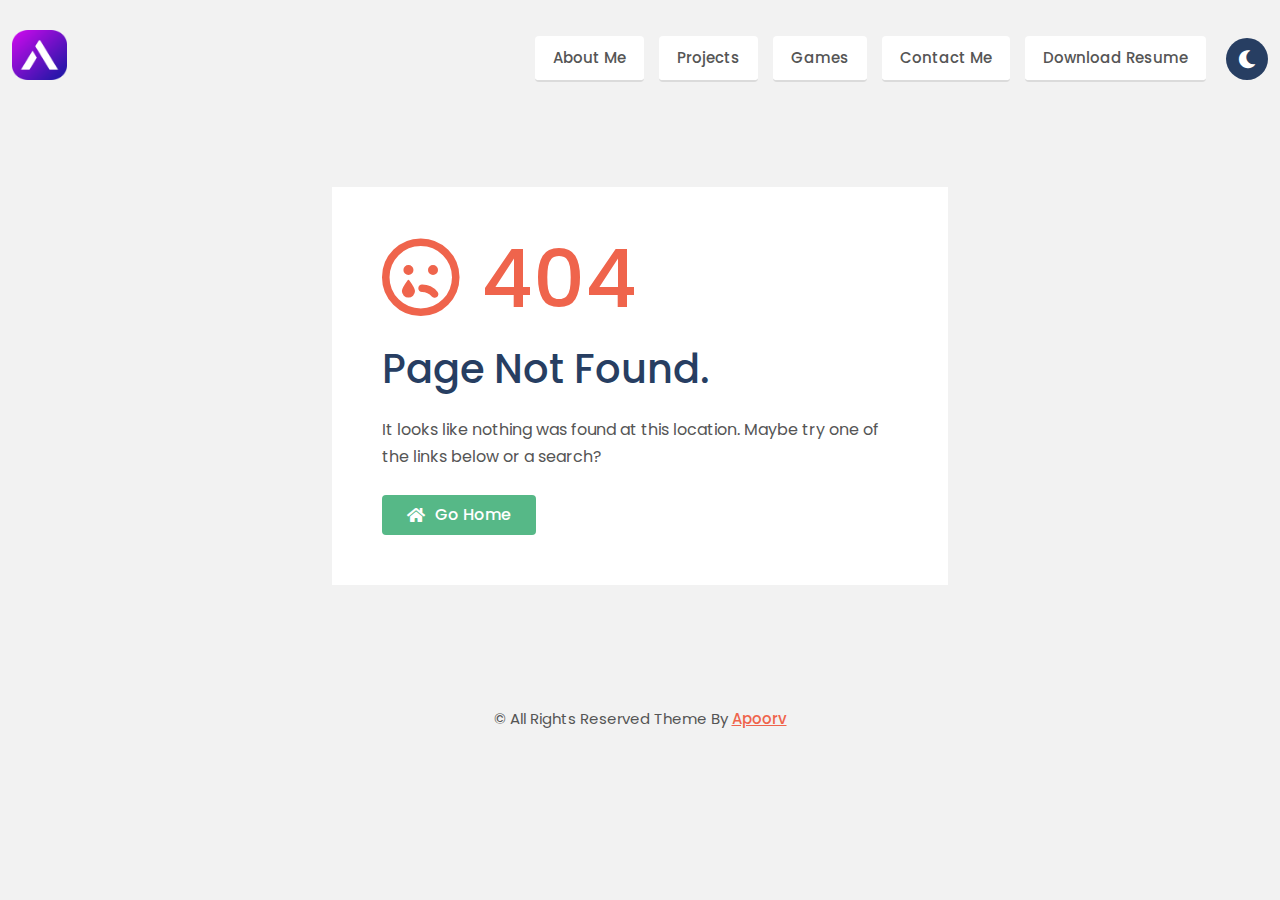
<file: 404/index.html>
<!DOCTYPE html>
<html lang="en-US">
<head>
	<meta charset="UTF-8">
	<meta name="viewport" content="width=device-width, initial-scale=1">
	<link rel="profile" href="https://gmpg.org/xfn/11">
	
	<title>Page not found &#8211; Apoorv Joshi Portfolio Website</title>
<meta name="robots" content="max-image-preview:large">
<link rel="alternate" type="application/rss+xml" title="Apoorv Joshi Portfolio Website &raquo; Feed" href="/feed/">
<link rel="alternate" type="application/rss+xml" title="Apoorv Joshi Portfolio Website &raquo; Comments Feed" href="/comments/feed/">
<script>
window._wpemojiSettings = {"baseUrl":"https:\/\/s.w.org\/images\/core\/emoji\/15.0.3\/72x72\/","ext":".png","svgUrl":"https:\/\/s.w.org\/images\/core\/emoji\/15.0.3\/svg\/","svgExt":".svg","source":{"concatemoji":"\/wp-includes\/js\/wp-emoji-release.min.js?ver=6.6.2"}};
/*! This file is auto-generated */
!function(i,n){var o,s,e;function c(e){try{var t={supportTests:e,timestamp:(new Date).valueOf()};sessionStorage.setItem(o,JSON.stringify(t))}catch(e){}}function p(e,t,n){e.clearRect(0,0,e.canvas.width,e.canvas.height),e.fillText(t,0,0);var t=new Uint32Array(e.getImageData(0,0,e.canvas.width,e.canvas.height).data),r=(e.clearRect(0,0,e.canvas.width,e.canvas.height),e.fillText(n,0,0),new Uint32Array(e.getImageData(0,0,e.canvas.width,e.canvas.height).data));return t.every(function(e,t){return e===r[t]})}function u(e,t,n){switch(t){case"flag":return n(e,"🏳️‍⚧️","🏳️​⚧️")?!1:!n(e,"🇺🇳","🇺​🇳")&&!n(e,"🏴󠁧󠁢󠁥󠁮󠁧󠁿","🏴​󠁧​󠁢​󠁥​󠁮​󠁧​󠁿");case"emoji":return!n(e,"🐦‍⬛","🐦​⬛")}return!1}function f(e,t,n){var r="undefined"!=typeof WorkerGlobalScope&&self instanceof WorkerGlobalScope?new OffscreenCanvas(300,150):i.createElement("canvas"),a=r.getContext("2d",{willReadFrequently:!0}),o=(a.textBaseline="top",a.font="600 32px Arial",{});return e.forEach(function(e){o[e]=t(a,e,n)}),o}function t(e){var t=i.createElement("script");t.src=e,t.defer=!0,i.head.appendChild(t)}"undefined"!=typeof Promise&&(o="wpEmojiSettingsSupports",s=["flag","emoji"],n.supports={everything:!0,everythingExceptFlag:!0},e=new Promise(function(e){i.addEventListener("DOMContentLoaded",e,{once:!0})}),new Promise(function(t){var n=function(){try{var e=JSON.parse(sessionStorage.getItem(o));if("object"==typeof e&&"number"==typeof e.timestamp&&(new Date).valueOf()<e.timestamp+604800&&"object"==typeof e.supportTests)return e.supportTests}catch(e){}return null}();if(!n){if("undefined"!=typeof Worker&&"undefined"!=typeof OffscreenCanvas&&"undefined"!=typeof URL&&URL.createObjectURL&&"undefined"!=typeof Blob)try{var e="postMessage("+f.toString()+"("+[JSON.stringify(s),u.toString(),p.toString()].join(",")+"));",r=new Blob([e],{type:"text/javascript"}),a=new Worker(URL.createObjectURL(r),{name:"wpTestEmojiSupports"});return void(a.onmessage=function(e){c(n=e.data),a.terminate(),t(n)})}catch(e){}c(n=f(s,u,p))}t(n)}).then(function(e){for(var t in e)n.supports[t]=e[t],n.supports.everything=n.supports.everything&&n.supports[t],"flag"!==t&&(n.supports.everythingExceptFlag=n.supports.everythingExceptFlag&&n.supports[t]);n.supports.everythingExceptFlag=n.supports.everythingExceptFlag&&!n.supports.flag,n.DOMReady=!1,n.readyCallback=function(){n.DOMReady=!0}}).then(function(){return e}).then(function(){var e;n.supports.everything||(n.readyCallback(),(e=n.source||{}).concatemoji?t(e.concatemoji):e.wpemoji&&e.twemoji&&(t(e.twemoji),t(e.wpemoji)))}))}((window,document),window._wpemojiSettings);
</script>
<style id="wp-emoji-styles-inline-css">img.wp-smiley, img.emoji {
		display: inline !important;
		border: none !important;
		box-shadow: none !important;
		height: 1em !important;
		width: 1em !important;
		margin: 0 0.07em !important;
		vertical-align: -0.1em !important;
		background: none !important;
		padding: 0 !important;
	}</style>
<link rel="stylesheet" id="wp-block-library-css" href="/wp-includes/css/dist/block-library/style.min.css?ver=6.6.2" media="all">
<style id="wp-block-library-theme-inline-css">.wp-block-audio :where(figcaption){color:#555;font-size:13px;text-align:center}.is-dark-theme .wp-block-audio :where(figcaption){color:#ffffffa6}.wp-block-audio{margin:0 0 1em}.wp-block-code{border:1px solid #ccc;border-radius:4px;font-family:Menlo,Consolas,monaco,monospace;padding:.8em 1em}.wp-block-embed :where(figcaption){color:#555;font-size:13px;text-align:center}.is-dark-theme .wp-block-embed :where(figcaption){color:#ffffffa6}.wp-block-embed{margin:0 0 1em}.blocks-gallery-caption{color:#555;font-size:13px;text-align:center}.is-dark-theme .blocks-gallery-caption{color:#ffffffa6}:root :where(.wp-block-image figcaption){color:#555;font-size:13px;text-align:center}.is-dark-theme :root :where(.wp-block-image figcaption){color:#ffffffa6}.wp-block-image{margin:0 0 1em}.wp-block-pullquote{border-bottom:4px solid;border-top:4px solid;color:currentColor;margin-bottom:1.75em}.wp-block-pullquote cite,.wp-block-pullquote footer,.wp-block-pullquote__citation{color:currentColor;font-size:.8125em;font-style:normal;text-transform:uppercase}.wp-block-quote{border-left:.25em solid;margin:0 0 1.75em;padding-left:1em}.wp-block-quote cite,.wp-block-quote footer{color:currentColor;font-size:.8125em;font-style:normal;position:relative}.wp-block-quote.has-text-align-right{border-left:none;border-right:.25em solid;padding-left:0;padding-right:1em}.wp-block-quote.has-text-align-center{border:none;padding-left:0}.wp-block-quote.is-large,.wp-block-quote.is-style-large,.wp-block-quote.is-style-plain{border:none}.wp-block-search .wp-block-search__label{font-weight:700}.wp-block-search__button{border:1px solid #ccc;padding:.375em .625em}:where(.wp-block-group.has-background){padding:1.25em 2.375em}.wp-block-separator.has-css-opacity{opacity:.4}.wp-block-separator{border:none;border-bottom:2px solid;margin-left:auto;margin-right:auto}.wp-block-separator.has-alpha-channel-opacity{opacity:1}.wp-block-separator:not(.is-style-wide):not(.is-style-dots){width:100px}.wp-block-separator.has-background:not(.is-style-dots){border-bottom:none;height:1px}.wp-block-separator.has-background:not(.is-style-wide):not(.is-style-dots){height:2px}.wp-block-table{margin:0 0 1em}.wp-block-table td,.wp-block-table th{word-break:normal}.wp-block-table :where(figcaption){color:#555;font-size:13px;text-align:center}.is-dark-theme .wp-block-table :where(figcaption){color:#ffffffa6}.wp-block-video :where(figcaption){color:#555;font-size:13px;text-align:center}.is-dark-theme .wp-block-video :where(figcaption){color:#ffffffa6}.wp-block-video{margin:0 0 1em}:root :where(.wp-block-template-part.has-background){margin-bottom:0;margin-top:0;padding:1.25em 2.375em}</style>
<style id="classic-theme-styles-inline-css">/*! This file is auto-generated */
.wp-block-button__link{color:#fff;background-color:#32373c;border-radius:9999px;box-shadow:none;text-decoration:none;padding:calc(.667em + 2px) calc(1.333em + 2px);font-size:1.125em}.wp-block-file__button{background:#32373c;color:#fff;text-decoration:none}</style>
<style id="global-styles-inline-css">:root{--wp--preset--aspect-ratio--square: 1;--wp--preset--aspect-ratio--4-3: 4/3;--wp--preset--aspect-ratio--3-4: 3/4;--wp--preset--aspect-ratio--3-2: 3/2;--wp--preset--aspect-ratio--2-3: 2/3;--wp--preset--aspect-ratio--16-9: 16/9;--wp--preset--aspect-ratio--9-16: 9/16;--wp--preset--color--black: #000000;--wp--preset--color--cyan-bluish-gray: #abb8c3;--wp--preset--color--white: #ffffff;--wp--preset--color--pale-pink: #f78da7;--wp--preset--color--vivid-red: #cf2e2e;--wp--preset--color--luminous-vivid-orange: #ff6900;--wp--preset--color--luminous-vivid-amber: #fcb900;--wp--preset--color--light-green-cyan: #7bdcb5;--wp--preset--color--vivid-green-cyan: #00d084;--wp--preset--color--pale-cyan-blue: #8ed1fc;--wp--preset--color--vivid-cyan-blue: #0693e3;--wp--preset--color--vivid-purple: #9b51e0;--wp--preset--gradient--vivid-cyan-blue-to-vivid-purple: linear-gradient(135deg,rgba(6,147,227,1) 0%,rgb(155,81,224) 100%);--wp--preset--gradient--light-green-cyan-to-vivid-green-cyan: linear-gradient(135deg,rgb(122,220,180) 0%,rgb(0,208,130) 100%);--wp--preset--gradient--luminous-vivid-amber-to-luminous-vivid-orange: linear-gradient(135deg,rgba(252,185,0,1) 0%,rgba(255,105,0,1) 100%);--wp--preset--gradient--luminous-vivid-orange-to-vivid-red: linear-gradient(135deg,rgba(255,105,0,1) 0%,rgb(207,46,46) 100%);--wp--preset--gradient--very-light-gray-to-cyan-bluish-gray: linear-gradient(135deg,rgb(238,238,238) 0%,rgb(169,184,195) 100%);--wp--preset--gradient--cool-to-warm-spectrum: linear-gradient(135deg,rgb(74,234,220) 0%,rgb(151,120,209) 20%,rgb(207,42,186) 40%,rgb(238,44,130) 60%,rgb(251,105,98) 80%,rgb(254,248,76) 100%);--wp--preset--gradient--blush-light-purple: linear-gradient(135deg,rgb(255,206,236) 0%,rgb(152,150,240) 100%);--wp--preset--gradient--blush-bordeaux: linear-gradient(135deg,rgb(254,205,165) 0%,rgb(254,45,45) 50%,rgb(107,0,62) 100%);--wp--preset--gradient--luminous-dusk: linear-gradient(135deg,rgb(255,203,112) 0%,rgb(199,81,192) 50%,rgb(65,88,208) 100%);--wp--preset--gradient--pale-ocean: linear-gradient(135deg,rgb(255,245,203) 0%,rgb(182,227,212) 50%,rgb(51,167,181) 100%);--wp--preset--gradient--electric-grass: linear-gradient(135deg,rgb(202,248,128) 0%,rgb(113,206,126) 100%);--wp--preset--gradient--midnight: linear-gradient(135deg,rgb(2,3,129) 0%,rgb(40,116,252) 100%);--wp--preset--font-size--small: 13px;--wp--preset--font-size--medium: 20px;--wp--preset--font-size--large: 36px;--wp--preset--font-size--x-large: 42px;--wp--preset--spacing--20: 0.44rem;--wp--preset--spacing--30: 0.67rem;--wp--preset--spacing--40: 1rem;--wp--preset--spacing--50: 1.5rem;--wp--preset--spacing--60: 2.25rem;--wp--preset--spacing--70: 3.38rem;--wp--preset--spacing--80: 5.06rem;--wp--preset--shadow--natural: 6px 6px 9px rgba(0, 0, 0, 0.2);--wp--preset--shadow--deep: 12px 12px 50px rgba(0, 0, 0, 0.4);--wp--preset--shadow--sharp: 6px 6px 0px rgba(0, 0, 0, 0.2);--wp--preset--shadow--outlined: 6px 6px 0px -3px rgba(255, 255, 255, 1), 6px 6px rgba(0, 0, 0, 1);--wp--preset--shadow--crisp: 6px 6px 0px rgba(0, 0, 0, 1);}:where(.is-layout-flex){gap: 0.5em;}:where(.is-layout-grid){gap: 0.5em;}body .is-layout-flex{display: flex;}.is-layout-flex{flex-wrap: wrap;align-items: center;}.is-layout-flex > :is(*, div){margin: 0;}body .is-layout-grid{display: grid;}.is-layout-grid > :is(*, div){margin: 0;}:where(.wp-block-columns.is-layout-flex){gap: 2em;}:where(.wp-block-columns.is-layout-grid){gap: 2em;}:where(.wp-block-post-template.is-layout-flex){gap: 1.25em;}:where(.wp-block-post-template.is-layout-grid){gap: 1.25em;}.has-black-color{color: var(--wp--preset--color--black) !important;}.has-cyan-bluish-gray-color{color: var(--wp--preset--color--cyan-bluish-gray) !important;}.has-white-color{color: var(--wp--preset--color--white) !important;}.has-pale-pink-color{color: var(--wp--preset--color--pale-pink) !important;}.has-vivid-red-color{color: var(--wp--preset--color--vivid-red) !important;}.has-luminous-vivid-orange-color{color: var(--wp--preset--color--luminous-vivid-orange) !important;}.has-luminous-vivid-amber-color{color: var(--wp--preset--color--luminous-vivid-amber) !important;}.has-light-green-cyan-color{color: var(--wp--preset--color--light-green-cyan) !important;}.has-vivid-green-cyan-color{color: var(--wp--preset--color--vivid-green-cyan) !important;}.has-pale-cyan-blue-color{color: var(--wp--preset--color--pale-cyan-blue) !important;}.has-vivid-cyan-blue-color{color: var(--wp--preset--color--vivid-cyan-blue) !important;}.has-vivid-purple-color{color: var(--wp--preset--color--vivid-purple) !important;}.has-black-background-color{background-color: var(--wp--preset--color--black) !important;}.has-cyan-bluish-gray-background-color{background-color: var(--wp--preset--color--cyan-bluish-gray) !important;}.has-white-background-color{background-color: var(--wp--preset--color--white) !important;}.has-pale-pink-background-color{background-color: var(--wp--preset--color--pale-pink) !important;}.has-vivid-red-background-color{background-color: var(--wp--preset--color--vivid-red) !important;}.has-luminous-vivid-orange-background-color{background-color: var(--wp--preset--color--luminous-vivid-orange) !important;}.has-luminous-vivid-amber-background-color{background-color: var(--wp--preset--color--luminous-vivid-amber) !important;}.has-light-green-cyan-background-color{background-color: var(--wp--preset--color--light-green-cyan) !important;}.has-vivid-green-cyan-background-color{background-color: var(--wp--preset--color--vivid-green-cyan) !important;}.has-pale-cyan-blue-background-color{background-color: var(--wp--preset--color--pale-cyan-blue) !important;}.has-vivid-cyan-blue-background-color{background-color: var(--wp--preset--color--vivid-cyan-blue) !important;}.has-vivid-purple-background-color{background-color: var(--wp--preset--color--vivid-purple) !important;}.has-black-border-color{border-color: var(--wp--preset--color--black) !important;}.has-cyan-bluish-gray-border-color{border-color: var(--wp--preset--color--cyan-bluish-gray) !important;}.has-white-border-color{border-color: var(--wp--preset--color--white) !important;}.has-pale-pink-border-color{border-color: var(--wp--preset--color--pale-pink) !important;}.has-vivid-red-border-color{border-color: var(--wp--preset--color--vivid-red) !important;}.has-luminous-vivid-orange-border-color{border-color: var(--wp--preset--color--luminous-vivid-orange) !important;}.has-luminous-vivid-amber-border-color{border-color: var(--wp--preset--color--luminous-vivid-amber) !important;}.has-light-green-cyan-border-color{border-color: var(--wp--preset--color--light-green-cyan) !important;}.has-vivid-green-cyan-border-color{border-color: var(--wp--preset--color--vivid-green-cyan) !important;}.has-pale-cyan-blue-border-color{border-color: var(--wp--preset--color--pale-cyan-blue) !important;}.has-vivid-cyan-blue-border-color{border-color: var(--wp--preset--color--vivid-cyan-blue) !important;}.has-vivid-purple-border-color{border-color: var(--wp--preset--color--vivid-purple) !important;}.has-vivid-cyan-blue-to-vivid-purple-gradient-background{background: var(--wp--preset--gradient--vivid-cyan-blue-to-vivid-purple) !important;}.has-light-green-cyan-to-vivid-green-cyan-gradient-background{background: var(--wp--preset--gradient--light-green-cyan-to-vivid-green-cyan) !important;}.has-luminous-vivid-amber-to-luminous-vivid-orange-gradient-background{background: var(--wp--preset--gradient--luminous-vivid-amber-to-luminous-vivid-orange) !important;}.has-luminous-vivid-orange-to-vivid-red-gradient-background{background: var(--wp--preset--gradient--luminous-vivid-orange-to-vivid-red) !important;}.has-very-light-gray-to-cyan-bluish-gray-gradient-background{background: var(--wp--preset--gradient--very-light-gray-to-cyan-bluish-gray) !important;}.has-cool-to-warm-spectrum-gradient-background{background: var(--wp--preset--gradient--cool-to-warm-spectrum) !important;}.has-blush-light-purple-gradient-background{background: var(--wp--preset--gradient--blush-light-purple) !important;}.has-blush-bordeaux-gradient-background{background: var(--wp--preset--gradient--blush-bordeaux) !important;}.has-luminous-dusk-gradient-background{background: var(--wp--preset--gradient--luminous-dusk) !important;}.has-pale-ocean-gradient-background{background: var(--wp--preset--gradient--pale-ocean) !important;}.has-electric-grass-gradient-background{background: var(--wp--preset--gradient--electric-grass) !important;}.has-midnight-gradient-background{background: var(--wp--preset--gradient--midnight) !important;}.has-small-font-size{font-size: var(--wp--preset--font-size--small) !important;}.has-medium-font-size{font-size: var(--wp--preset--font-size--medium) !important;}.has-large-font-size{font-size: var(--wp--preset--font-size--large) !important;}.has-x-large-font-size{font-size: var(--wp--preset--font-size--x-large) !important;}
:where(.wp-block-post-template.is-layout-flex){gap: 1.25em;}:where(.wp-block-post-template.is-layout-grid){gap: 1.25em;}
:where(.wp-block-columns.is-layout-flex){gap: 2em;}:where(.wp-block-columns.is-layout-grid){gap: 2em;}
:root :where(.wp-block-pullquote){font-size: 1.5em;line-height: 1.6;}</style>
<link rel="stylesheet" id="dashicons-css" href="/wp-includes/css/dashicons.min.css?ver=6.6.2" media="all">
<link rel="stylesheet" id="bootstrap-css" href="/wp-content/themes/adas-portfolio/resource/css/bootstrap.css?ver=5.1.3" media="all">
<link rel="stylesheet" id="font-awesome-all-css" href="/wp-content/themes/adas-portfolio/resource/css/font-awesome-all.css?ver=6.1.1" media="all">
<link rel="stylesheet" id="video-popup-css" href="/wp-content/themes/adas-portfolio/resource/css/modal-video.css?ver=2.4.6" media="all">
<link rel="stylesheet" id="theme-default-css" href="/wp-content/themes/adas-portfolio/resource/css/theme-default.css?ver=1.0.0" media="all">
<link rel="stylesheet" id="adas-portfolio-style-css" href="/wp-content/themes/adas-portfolio/style.css?ver=1.3" media="all">
<link rel="stylesheet" id="Inter-css" href="/wp-content/fonts/b2aefc63c2d840e304e23aeb7c1435ad.css?ver=1.0.0" media="all">
<link rel="stylesheet" id="elementor-frontend-css" href="/wp-content/plugins/elementor/assets/css/frontend.min.css?ver=3.24.6" media="all">
<link rel="stylesheet" id="eael-general-css" href="/wp-content/plugins/essential-addons-for-elementor-lite/assets/front-end/css/view/general.min.css?ver=6.0.7" media="all">
<!--n2css--><script src="/wp-includes/js/jquery/jquery.min.js?ver=3.7.1" id="jquery-core-js"></script>
<script src="/wp-includes/js/jquery/jquery-migrate.min.js?ver=3.4.1" id="jquery-migrate-js"></script>
<link rel="https://api.w.org/" href="/wp-json/">
<link rel="EditURI" type="application/rsd+xml" title="RSD" href="/xmlrpc.php?rsd">
<meta name="generator" content="WordPress 6.6.2">
<meta name="generator" content="Elementor 3.24.6; features: e_font_icon_svg, additional_custom_breakpoints, e_optimized_control_loading, e_element_cache; settings: css_print_method-external, google_font-enabled, font_display-swap">
			<style>.e-con.e-parent:nth-of-type(n+4):not(.e-lazyloaded):not(.e-no-lazyload),
				.e-con.e-parent:nth-of-type(n+4):not(.e-lazyloaded):not(.e-no-lazyload) * {
					background-image: none !important;
				}
				@media screen and (max-height: 1024px) {
					.e-con.e-parent:nth-of-type(n+3):not(.e-lazyloaded):not(.e-no-lazyload),
					.e-con.e-parent:nth-of-type(n+3):not(.e-lazyloaded):not(.e-no-lazyload) * {
						background-image: none !important;
					}
				}
				@media screen and (max-height: 640px) {
					.e-con.e-parent:nth-of-type(n+2):not(.e-lazyloaded):not(.e-no-lazyload),
					.e-con.e-parent:nth-of-type(n+2):not(.e-lazyloaded):not(.e-no-lazyload) * {
						background-image: none !important;
					}
				}</style>
				
</head>

<body class="error404 wp-custom-logo hfeed no-sidebar elementor-default elementor-kit-42">




<!-- Start Page -->
<div id="page" class="site">

	<a class="skip-link screen-reader-text" href="#primary">Skip to content</a>


			<div class="adas-preloader">
		<svg class="adas-preloader__ip" viewbox="0 0 256 128" width="256px" height="128px" xmlns="http://www.w3.org/2000/svg">
			<defs>
				<lineargradient id="grad1" x1="0" y1="0" x2="1" y2="0">
					<stop class="color1" offset="0%"></stop>
					<stop class="color2" offset="33%"></stop>
					<stop class="color3" offset="67%"></stop>
					<stop class="color4" offset="100%"></stop>
				</lineargradient>
				<lineargradient id="grad2" x1="1" y1="0" x2="0" y2="0">
					<stop class="color4" offset="0%"></stop>
					<stop class="color1" offset="33%"></stop>
					<stop class="color2" offset="67%"></stop>
					<stop class="color1" offset="100%"></stop>
				</lineargradient>
			</defs>
			<g fill="none" stroke-linecap="round" stroke-width="16">
				<g class="adas-preloader__track" stroke="#ddd">
					<path d="M8,64s0-56,60-56,60,112,120,112,60-56,60-56"></path>
					<path d="M248,64s0-56-60-56-60,112-120,112S8,64,8,64"></path>
				</g>
				<g stroke-dasharray="180 656">
					<path class="adas-preloader__worm1" stroke="url(#grad1)" stroke-dashoffset="0" d="M8,64s0-56,60-56,60,112,120,112,60-56,60-56"></path>
					<path class="adas-preloader__worm2" stroke="url(#grad2)" stroke-dashoffset="358" d="M248,64s0-56-60-56-60,112-120,112S8,64,8,64"></path>
				</g>
			</g>
		</svg>
	</div>
	
		<!-- Header -->
		<header id="masthead" class="adas-portfolio-header adas-portfolio-header site-header">

			<div class="adas-portfolio-header__inside">
								<div class="container">
					<div class="row">
						<div class="col-12">
							<div class="adas-portfolio-header__middle">
								<div class="adas-portfolio-logo">
									<a href="/" class="custom-logo-link" rel="home"><img fetchpriority="high" width="512" height="512" src="/wp-content/uploads/2024/10/letter-a.png" class="custom-logo" alt="Apoorv-Logo" decoding="async"></a>								</div>
								<div class="adas-portfolio-header__menu">
									<!-- Main Nav -->
									<nav id="site-navigation" class="adas-portfolio-header__nav navbar navbar-expand-lg">
										<div class="navbar-collapse">
											<div class="menu-main-menu-container"><ul id="primary-menu" class="nav adas-portfolio-menu navbar-nav">
<li id="menu-item-32" class="menu-item menu-item-type-post_type menu-item-object-page menu-item-home menu-item-32"><a href="/">About Me</a></li>
<li id="menu-item-143" class="menu-item menu-item-type-post_type menu-item-object-page menu-item-143"><a href="/projects/">Projects</a></li>
<li id="menu-item-139" class="menu-item menu-item-type-post_type menu-item-object-page menu-item-139"><a href="/games/">Games</a></li>
<li id="menu-item-29" class="menu-item menu-item-type-post_type menu-item-object-page menu-item-29"><a href="/contact-me/">Contact Me</a></li>
<li id="menu-item-30" class="menu-item menu-item-type-custom menu-item-object-custom menu-item-30"><a target="_blank" rel="noopener" href="https://drive.google.com/file/d/1CFtp-iauNvS35_t2UX5FxYMLsctA6D9I/view?usp=sharing">Download Resume</a></li>
</ul></div>										</div>
									</nav>
									<!--/ End Main Nav -->
																		<div class="adas-portfolio-header__right">
										<div class="adas-portfolio-header__button pw-light-dark-mode pw-light-dark-mode-toggle">
											<a class="adas-portfolio-header__button--icon" href="#"><i class="fas fa-light fa-moon"></i></a>
										</div>
									</div>
																	</div>	

							</div>
						</div>
					</div>
				</div>
			</div>
		</header>
		<!-- End Header -->

		<!-- Small Header -->
		<div class="adas-small-header">
			<div class="container">
				<div class="row">
					<div class="col-12">
						<!-- Logo -->
						<div class="adas-small-header__inner">
							<div class="adas-small-header__logo">
								<a href="/" class="custom-logo-link" rel="home"><img fetchpriority="high" width="512" height="512" src="/wp-content/uploads/2024/10/letter-a.png" class="custom-logo" alt="Apoorv-Logo" decoding="async"></a>							</div>
							<div class="adas-portfolio-header__right">
																<div class="adas-portfolio-header__button pw-light-dark-mode pw-light-dark-mode-toggle">
									<a href="#" class="adas-portfolio-header__button--icon"><i class="fas fa-light fa-sun"></i></a>
								</div>
																<div class="adas-portfolio-header__button adas-portfolio-header__menu">
									<a href="#" class="adas-portfolio-header__button--icon" data-bs-toggle="modal" data-bs-target="#offcanvas-modal"><i class="fa fa-bars"></i></a>
								</div>
							</div>
						</div>
					</div>
				</div>						
			</div>
							
		</div>
		<!-- End Small Header -->

		<!-- Mobile Menu Modal -->
		<div class="modal offcanvas-modal fade adas-small-header__mobile" id="offcanvas-modal">
			<div class="modal-dialog offcanvas-dialog">
				<div class="modal-content">
					<div class="modal-header offcanvas-header">
						<button type="button" class="btn-close" data-bs-dismiss="modal" aria-label="Close">
							<i class="fas fa-remove"></i>
						</button>
					</div>
										<nav id="offcanvas-menu" class="offcanvas-menu">
						<!-- Main Nav -->
						<div class="navbar-collapse">
							<div class="menu-main-menu-container"><ul id="primary-menu" class="nav-menu menu navigation list-none">
<li class="menu-item menu-item-type-post_type menu-item-object-page menu-item-home menu-item-32"><a href="/">About Me</a></li>
<li class="menu-item menu-item-type-post_type menu-item-object-page menu-item-143"><a href="/projects/">Projects</a></li>
<li class="menu-item menu-item-type-post_type menu-item-object-page menu-item-139"><a href="/games/">Games</a></li>
<li class="menu-item menu-item-type-post_type menu-item-object-page menu-item-29"><a href="/contact-me/">Contact Me</a></li>
<li class="menu-item menu-item-type-custom menu-item-object-custom menu-item-30"><a target="_blank" rel="noopener" href="https://drive.google.com/file/d/1CFtp-iauNvS35_t2UX5FxYMLsctA6D9I/view?usp=sharing">Download Resume</a></li>
</ul></div>						</div>
						<!--/ End Main Nav -->
					</nav>
				</div>
			</div>
		</div>
		<!-- End Mobile Menu Modal -->



		
		
	<div id="primary" class="adas-portfolio-section-main">
	<!-- Error 404 -->
	<section class="adas-portfolio-404 not-found">
		<div class="container">
			<div class="row">
				<div class="col-lg-6 offset-lg-3 col-md-8 offset-md-2 col-12">
					<div class="adas-portfolio-404__content">
						<h1 class="adas-portfolio-404__title">
							<span class="adas-portfolio-404__label">
								<span><i class="fa-regular fa-face-sad-tear"></i> 404</span>
							</span>
						</h1>
						<div class="adas-portfolio-404__inner">
							<h4 class="adas-portfolio-404__inside">Page Not Found.</h4>
							<p class="adas-portfolio-404__text">It looks like nothing was found at this location. Maybe try one of the links below or a search?</p>
							<div class="adas-portfolio-404__button">
								<a href="/" class="adas-portfolio-btn adas-portfolio-btn__secondary"><i class="fas fa-home"></i> Go Home</a>
							</div>
						</div>
					</div>
				</div>
			</div>
		</div>
	</section>
	<!-- End Error 404 -->

</div>

	<footer id="colophon" class="adas-portfolio-footer">
		<div class="adas-portfolio-footer__bottom">
			<div class="container">
				<div class="row">
					<div class="col-12">
						<div class="adas-portfolio-footer__branding text-center">
							<p>© All Rights Reserved Theme By <a href="https://github.com/Appy-arsnel">Apoorv</a></p>
						</div>
					</div>
				</div>
			</div>
		</div>
	</footer>
	
</div>
<!-- End Page -->


			<script type="text/javascript">const lazyloadRunObserver = () => {
					const lazyloadBackgrounds = document.querySelectorAll( `.e-con.e-parent:not(.e-lazyloaded)` );
					const lazyloadBackgroundObserver = new IntersectionObserver( ( entries ) => {
						entries.forEach( ( entry ) => {
							if ( entry.isIntersecting ) {
								let lazyloadBackground = entry.target;
								if( lazyloadBackground ) {
									lazyloadBackground.classList.add( 'e-lazyloaded' );
								}
								lazyloadBackgroundObserver.unobserve( entry.target );
							}
						});
					}, { rootMargin: '200px 0px 200px 0px' } );
					lazyloadBackgrounds.forEach( ( lazyloadBackground ) => {
						lazyloadBackgroundObserver.observe( lazyloadBackground );
					} );
				};
				const events = [
					'DOMContentLoaded',
					'elementor/lazyload/observe',
				];
				events.forEach( ( event ) => {
					document.addEventListener( event, lazyloadRunObserver );
				} );</script>
			<script id="essential-blocks-blocks-localize-js-extra">var eb_conditional_localize = [];
var EssentialBlocksLocalize = {"eb_plugins_url":"\/wp-content\/plugins\/essential-blocks\/","image_url":"\/wp-content\/plugins\/essential-blocks\/assets\/images","eb_wp_version":"6.6","eb_version":"5.0.3","eb_admin_url":"\/wp-admin\/","rest_rootURL":"\/wp-json\/","ajax_url":"\/wp-admin\/admin-ajax.php","nft_nonce":"fdadb70865","post_grid_pagination_nonce":"da5c5a54cc","placeholder_image":"\/wp-content\/plugins\/essential-blocks\/assets\/images\/placeholder.png","is_pro_active":"false","upgrade_pro_url":"https:\/\/essential-blocks.com\/upgrade","responsiveBreakpoints":{"tablet":1024,"mobile":767}};</script>
<script src="/wp-content/plugins/essential-blocks/assets/js/eb-blocks-localize.js?ver=31d6cfe0d16ae931b73c" id="essential-blocks-blocks-localize-js"></script>
<script src="/wp-content/themes/adas-portfolio/resource/js/bootstrap.js?ver=5.1.3" id="bootstrap-js"></script>
<script src="/wp-content/themes/adas-portfolio/resource/js/modal-video.js?ver=2.4.6" id="modal-video-js"></script>
<script src="/wp-content/themes/adas-portfolio/resource/js/navigation.js?ver=1.3" id="adas-portfolio-navigation-js"></script>
<script src="/wp-includes/js/imagesloaded.min.js?ver=5.0.0" id="imagesloaded-js"></script>
<script src="/wp-includes/js/masonry.min.js?ver=4.2.2" id="masonry-js"></script>
<script src="/wp-includes/js/jquery/jquery.masonry.min.js?ver=3.1.2b" id="jquery-masonry-js"></script>
<script src="/wp-content/themes/adas-portfolio/resource/js/skip-link-focus-fix.js?ver=1.3" id="skip-link-js-js"></script>
<script src="/wp-content/themes/adas-portfolio/resource/js/active.js?ver=1.3" id="active-js"></script>
<script id="eael-general-js-extra">var localize = {"ajaxurl":"\/wp-admin\/admin-ajax.php","nonce":"fcacc96ea4","i18n":{"added":"Added ","compare":"Compare","loading":"Loading..."},"eael_translate_text":{"required_text":"is a required field","invalid_text":"Invalid","billing_text":"Billing","shipping_text":"Shipping","fg_mfp_counter_text":"of"},"page_permalink":"","cart_redirectition":"","cart_page_url":"","el_breakpoints":{"mobile":{"label":"Mobile Portrait","value":767,"default_value":767,"direction":"max","is_enabled":true},"mobile_extra":{"label":"Mobile Landscape","value":880,"default_value":880,"direction":"max","is_enabled":false},"tablet":{"label":"Tablet Portrait","value":1024,"default_value":1024,"direction":"max","is_enabled":true},"tablet_extra":{"label":"Tablet Landscape","value":1200,"default_value":1200,"direction":"max","is_enabled":false},"laptop":{"label":"Laptop","value":1366,"default_value":1366,"direction":"max","is_enabled":false},"widescreen":{"label":"Widescreen","value":2400,"default_value":2400,"direction":"min","is_enabled":false}}};</script>
<script src="/wp-content/plugins/essential-addons-for-elementor-lite/assets/front-end/js/view/general.min.js?ver=6.0.7" id="eael-general-js"></script>

</body>
</html>
</file>
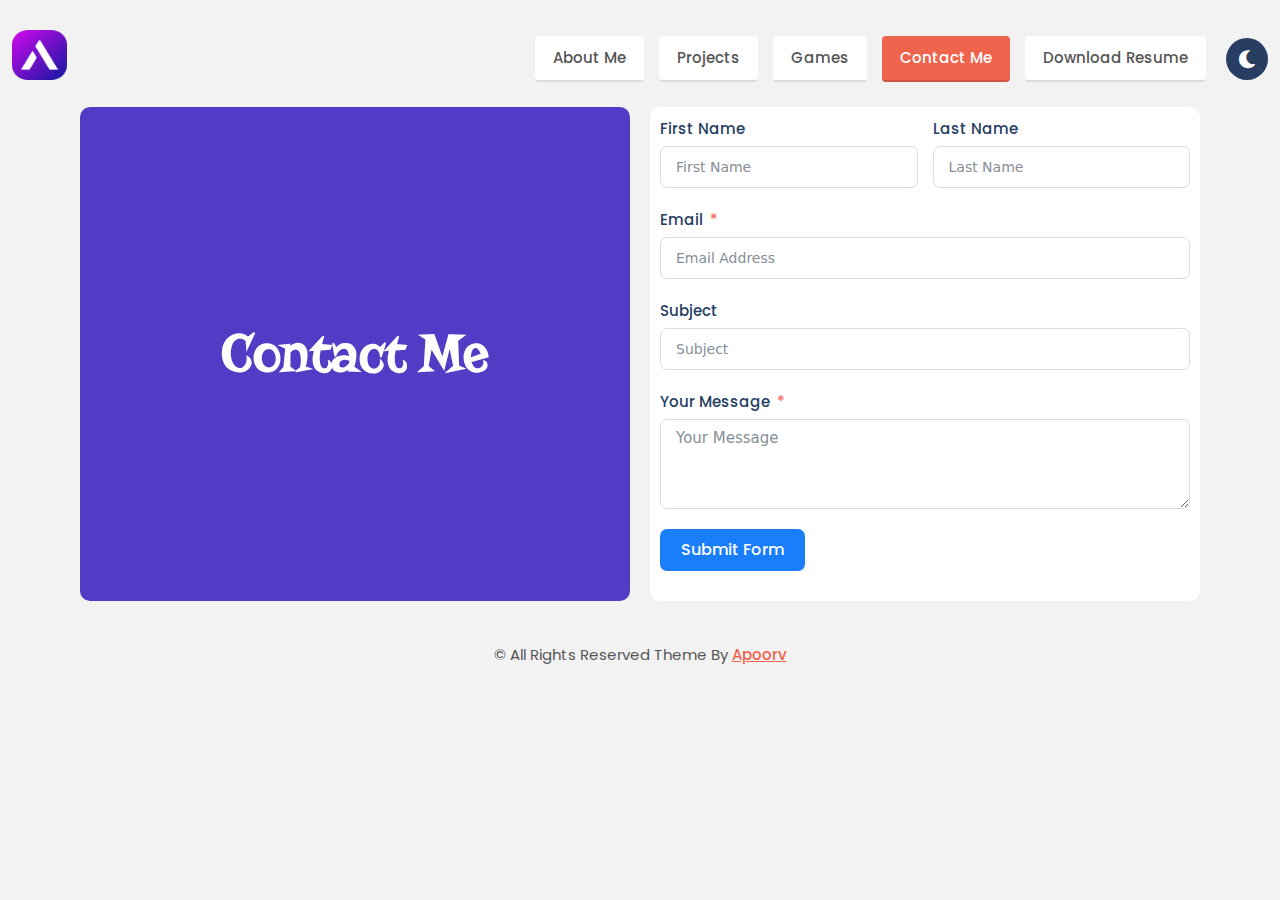
<file: contact-me/index.html>
<!DOCTYPE html>
<html lang="en-US">
<head>
	<meta charset="UTF-8">
	<meta name="viewport" content="width=device-width, initial-scale=1">
	<link rel="profile" href="https://gmpg.org/xfn/11">
	
	<title>Contact Me &#8211; Apoorv Joshi Portfolio Website</title>
<meta name="robots" content="max-image-preview:large">
<link rel="alternate" type="application/rss+xml" title="Apoorv Joshi Portfolio Website &raquo; Feed" href="/feed/">
<link rel="alternate" type="application/rss+xml" title="Apoorv Joshi Portfolio Website &raquo; Comments Feed" href="/comments/feed/">
<script>
window._wpemojiSettings = {"baseUrl":"https:\/\/s.w.org\/images\/core\/emoji\/15.0.3\/72x72\/","ext":".png","svgUrl":"https:\/\/s.w.org\/images\/core\/emoji\/15.0.3\/svg\/","svgExt":".svg","source":{"concatemoji":"\/wp-includes\/js\/wp-emoji-release.min.js?ver=6.6.2"}};
/*! This file is auto-generated */
!function(i,n){var o,s,e;function c(e){try{var t={supportTests:e,timestamp:(new Date).valueOf()};sessionStorage.setItem(o,JSON.stringify(t))}catch(e){}}function p(e,t,n){e.clearRect(0,0,e.canvas.width,e.canvas.height),e.fillText(t,0,0);var t=new Uint32Array(e.getImageData(0,0,e.canvas.width,e.canvas.height).data),r=(e.clearRect(0,0,e.canvas.width,e.canvas.height),e.fillText(n,0,0),new Uint32Array(e.getImageData(0,0,e.canvas.width,e.canvas.height).data));return t.every(function(e,t){return e===r[t]})}function u(e,t,n){switch(t){case"flag":return n(e,"🏳️‍⚧️","🏳️​⚧️")?!1:!n(e,"🇺🇳","🇺​🇳")&&!n(e,"🏴󠁧󠁢󠁥󠁮󠁧󠁿","🏴​󠁧​󠁢​󠁥​󠁮​󠁧​󠁿");case"emoji":return!n(e,"🐦‍⬛","🐦​⬛")}return!1}function f(e,t,n){var r="undefined"!=typeof WorkerGlobalScope&&self instanceof WorkerGlobalScope?new OffscreenCanvas(300,150):i.createElement("canvas"),a=r.getContext("2d",{willReadFrequently:!0}),o=(a.textBaseline="top",a.font="600 32px Arial",{});return e.forEach(function(e){o[e]=t(a,e,n)}),o}function t(e){var t=i.createElement("script");t.src=e,t.defer=!0,i.head.appendChild(t)}"undefined"!=typeof Promise&&(o="wpEmojiSettingsSupports",s=["flag","emoji"],n.supports={everything:!0,everythingExceptFlag:!0},e=new Promise(function(e){i.addEventListener("DOMContentLoaded",e,{once:!0})}),new Promise(function(t){var n=function(){try{var e=JSON.parse(sessionStorage.getItem(o));if("object"==typeof e&&"number"==typeof e.timestamp&&(new Date).valueOf()<e.timestamp+604800&&"object"==typeof e.supportTests)return e.supportTests}catch(e){}return null}();if(!n){if("undefined"!=typeof Worker&&"undefined"!=typeof OffscreenCanvas&&"undefined"!=typeof URL&&URL.createObjectURL&&"undefined"!=typeof Blob)try{var e="postMessage("+f.toString()+"("+[JSON.stringify(s),u.toString(),p.toString()].join(",")+"));",r=new Blob([e],{type:"text/javascript"}),a=new Worker(URL.createObjectURL(r),{name:"wpTestEmojiSupports"});return void(a.onmessage=function(e){c(n=e.data),a.terminate(),t(n)})}catch(e){}c(n=f(s,u,p))}t(n)}).then(function(e){for(var t in e)n.supports[t]=e[t],n.supports.everything=n.supports.everything&&n.supports[t],"flag"!==t&&(n.supports.everythingExceptFlag=n.supports.everythingExceptFlag&&n.supports[t]);n.supports.everythingExceptFlag=n.supports.everythingExceptFlag&&!n.supports.flag,n.DOMReady=!1,n.readyCallback=function(){n.DOMReady=!0}}).then(function(){return e}).then(function(){var e;n.supports.everything||(n.readyCallback(),(e=n.source||{}).concatemoji?t(e.concatemoji):e.wpemoji&&e.twemoji&&(t(e.twemoji),t(e.wpemoji)))}))}((window,document),window._wpemojiSettings);
</script>
<style id="wp-emoji-styles-inline-css">img.wp-smiley, img.emoji {
		display: inline !important;
		border: none !important;
		box-shadow: none !important;
		height: 1em !important;
		width: 1em !important;
		margin: 0 0.07em !important;
		vertical-align: -0.1em !important;
		background: none !important;
		padding: 0 !important;
	}</style>
<style id="classic-theme-styles-inline-css">/*! This file is auto-generated */
.wp-block-button__link{color:#fff;background-color:#32373c;border-radius:9999px;box-shadow:none;text-decoration:none;padding:calc(.667em + 2px) calc(1.333em + 2px);font-size:1.125em}.wp-block-file__button{background:#32373c;color:#fff;text-decoration:none}</style>
<style id="global-styles-inline-css">:root{--wp--preset--aspect-ratio--square: 1;--wp--preset--aspect-ratio--4-3: 4/3;--wp--preset--aspect-ratio--3-4: 3/4;--wp--preset--aspect-ratio--3-2: 3/2;--wp--preset--aspect-ratio--2-3: 2/3;--wp--preset--aspect-ratio--16-9: 16/9;--wp--preset--aspect-ratio--9-16: 9/16;--wp--preset--color--black: #000000;--wp--preset--color--cyan-bluish-gray: #abb8c3;--wp--preset--color--white: #ffffff;--wp--preset--color--pale-pink: #f78da7;--wp--preset--color--vivid-red: #cf2e2e;--wp--preset--color--luminous-vivid-orange: #ff6900;--wp--preset--color--luminous-vivid-amber: #fcb900;--wp--preset--color--light-green-cyan: #7bdcb5;--wp--preset--color--vivid-green-cyan: #00d084;--wp--preset--color--pale-cyan-blue: #8ed1fc;--wp--preset--color--vivid-cyan-blue: #0693e3;--wp--preset--color--vivid-purple: #9b51e0;--wp--preset--gradient--vivid-cyan-blue-to-vivid-purple: linear-gradient(135deg,rgba(6,147,227,1) 0%,rgb(155,81,224) 100%);--wp--preset--gradient--light-green-cyan-to-vivid-green-cyan: linear-gradient(135deg,rgb(122,220,180) 0%,rgb(0,208,130) 100%);--wp--preset--gradient--luminous-vivid-amber-to-luminous-vivid-orange: linear-gradient(135deg,rgba(252,185,0,1) 0%,rgba(255,105,0,1) 100%);--wp--preset--gradient--luminous-vivid-orange-to-vivid-red: linear-gradient(135deg,rgba(255,105,0,1) 0%,rgb(207,46,46) 100%);--wp--preset--gradient--very-light-gray-to-cyan-bluish-gray: linear-gradient(135deg,rgb(238,238,238) 0%,rgb(169,184,195) 100%);--wp--preset--gradient--cool-to-warm-spectrum: linear-gradient(135deg,rgb(74,234,220) 0%,rgb(151,120,209) 20%,rgb(207,42,186) 40%,rgb(238,44,130) 60%,rgb(251,105,98) 80%,rgb(254,248,76) 100%);--wp--preset--gradient--blush-light-purple: linear-gradient(135deg,rgb(255,206,236) 0%,rgb(152,150,240) 100%);--wp--preset--gradient--blush-bordeaux: linear-gradient(135deg,rgb(254,205,165) 0%,rgb(254,45,45) 50%,rgb(107,0,62) 100%);--wp--preset--gradient--luminous-dusk: linear-gradient(135deg,rgb(255,203,112) 0%,rgb(199,81,192) 50%,rgb(65,88,208) 100%);--wp--preset--gradient--pale-ocean: linear-gradient(135deg,rgb(255,245,203) 0%,rgb(182,227,212) 50%,rgb(51,167,181) 100%);--wp--preset--gradient--electric-grass: linear-gradient(135deg,rgb(202,248,128) 0%,rgb(113,206,126) 100%);--wp--preset--gradient--midnight: linear-gradient(135deg,rgb(2,3,129) 0%,rgb(40,116,252) 100%);--wp--preset--font-size--small: 13px;--wp--preset--font-size--medium: 20px;--wp--preset--font-size--large: 36px;--wp--preset--font-size--x-large: 42px;--wp--preset--spacing--20: 0.44rem;--wp--preset--spacing--30: 0.67rem;--wp--preset--spacing--40: 1rem;--wp--preset--spacing--50: 1.5rem;--wp--preset--spacing--60: 2.25rem;--wp--preset--spacing--70: 3.38rem;--wp--preset--spacing--80: 5.06rem;--wp--preset--shadow--natural: 6px 6px 9px rgba(0, 0, 0, 0.2);--wp--preset--shadow--deep: 12px 12px 50px rgba(0, 0, 0, 0.4);--wp--preset--shadow--sharp: 6px 6px 0px rgba(0, 0, 0, 0.2);--wp--preset--shadow--outlined: 6px 6px 0px -3px rgba(255, 255, 255, 1), 6px 6px rgba(0, 0, 0, 1);--wp--preset--shadow--crisp: 6px 6px 0px rgba(0, 0, 0, 1);}:where(.is-layout-flex){gap: 0.5em;}:where(.is-layout-grid){gap: 0.5em;}body .is-layout-flex{display: flex;}.is-layout-flex{flex-wrap: wrap;align-items: center;}.is-layout-flex > :is(*, div){margin: 0;}body .is-layout-grid{display: grid;}.is-layout-grid > :is(*, div){margin: 0;}:where(.wp-block-columns.is-layout-flex){gap: 2em;}:where(.wp-block-columns.is-layout-grid){gap: 2em;}:where(.wp-block-post-template.is-layout-flex){gap: 1.25em;}:where(.wp-block-post-template.is-layout-grid){gap: 1.25em;}.has-black-color{color: var(--wp--preset--color--black) !important;}.has-cyan-bluish-gray-color{color: var(--wp--preset--color--cyan-bluish-gray) !important;}.has-white-color{color: var(--wp--preset--color--white) !important;}.has-pale-pink-color{color: var(--wp--preset--color--pale-pink) !important;}.has-vivid-red-color{color: var(--wp--preset--color--vivid-red) !important;}.has-luminous-vivid-orange-color{color: var(--wp--preset--color--luminous-vivid-orange) !important;}.has-luminous-vivid-amber-color{color: var(--wp--preset--color--luminous-vivid-amber) !important;}.has-light-green-cyan-color{color: var(--wp--preset--color--light-green-cyan) !important;}.has-vivid-green-cyan-color{color: var(--wp--preset--color--vivid-green-cyan) !important;}.has-pale-cyan-blue-color{color: var(--wp--preset--color--pale-cyan-blue) !important;}.has-vivid-cyan-blue-color{color: var(--wp--preset--color--vivid-cyan-blue) !important;}.has-vivid-purple-color{color: var(--wp--preset--color--vivid-purple) !important;}.has-black-background-color{background-color: var(--wp--preset--color--black) !important;}.has-cyan-bluish-gray-background-color{background-color: var(--wp--preset--color--cyan-bluish-gray) !important;}.has-white-background-color{background-color: var(--wp--preset--color--white) !important;}.has-pale-pink-background-color{background-color: var(--wp--preset--color--pale-pink) !important;}.has-vivid-red-background-color{background-color: var(--wp--preset--color--vivid-red) !important;}.has-luminous-vivid-orange-background-color{background-color: var(--wp--preset--color--luminous-vivid-orange) !important;}.has-luminous-vivid-amber-background-color{background-color: var(--wp--preset--color--luminous-vivid-amber) !important;}.has-light-green-cyan-background-color{background-color: var(--wp--preset--color--light-green-cyan) !important;}.has-vivid-green-cyan-background-color{background-color: var(--wp--preset--color--vivid-green-cyan) !important;}.has-pale-cyan-blue-background-color{background-color: var(--wp--preset--color--pale-cyan-blue) !important;}.has-vivid-cyan-blue-background-color{background-color: var(--wp--preset--color--vivid-cyan-blue) !important;}.has-vivid-purple-background-color{background-color: var(--wp--preset--color--vivid-purple) !important;}.has-black-border-color{border-color: var(--wp--preset--color--black) !important;}.has-cyan-bluish-gray-border-color{border-color: var(--wp--preset--color--cyan-bluish-gray) !important;}.has-white-border-color{border-color: var(--wp--preset--color--white) !important;}.has-pale-pink-border-color{border-color: var(--wp--preset--color--pale-pink) !important;}.has-vivid-red-border-color{border-color: var(--wp--preset--color--vivid-red) !important;}.has-luminous-vivid-orange-border-color{border-color: var(--wp--preset--color--luminous-vivid-orange) !important;}.has-luminous-vivid-amber-border-color{border-color: var(--wp--preset--color--luminous-vivid-amber) !important;}.has-light-green-cyan-border-color{border-color: var(--wp--preset--color--light-green-cyan) !important;}.has-vivid-green-cyan-border-color{border-color: var(--wp--preset--color--vivid-green-cyan) !important;}.has-pale-cyan-blue-border-color{border-color: var(--wp--preset--color--pale-cyan-blue) !important;}.has-vivid-cyan-blue-border-color{border-color: var(--wp--preset--color--vivid-cyan-blue) !important;}.has-vivid-purple-border-color{border-color: var(--wp--preset--color--vivid-purple) !important;}.has-vivid-cyan-blue-to-vivid-purple-gradient-background{background: var(--wp--preset--gradient--vivid-cyan-blue-to-vivid-purple) !important;}.has-light-green-cyan-to-vivid-green-cyan-gradient-background{background: var(--wp--preset--gradient--light-green-cyan-to-vivid-green-cyan) !important;}.has-luminous-vivid-amber-to-luminous-vivid-orange-gradient-background{background: var(--wp--preset--gradient--luminous-vivid-amber-to-luminous-vivid-orange) !important;}.has-luminous-vivid-orange-to-vivid-red-gradient-background{background: var(--wp--preset--gradient--luminous-vivid-orange-to-vivid-red) !important;}.has-very-light-gray-to-cyan-bluish-gray-gradient-background{background: var(--wp--preset--gradient--very-light-gray-to-cyan-bluish-gray) !important;}.has-cool-to-warm-spectrum-gradient-background{background: var(--wp--preset--gradient--cool-to-warm-spectrum) !important;}.has-blush-light-purple-gradient-background{background: var(--wp--preset--gradient--blush-light-purple) !important;}.has-blush-bordeaux-gradient-background{background: var(--wp--preset--gradient--blush-bordeaux) !important;}.has-luminous-dusk-gradient-background{background: var(--wp--preset--gradient--luminous-dusk) !important;}.has-pale-ocean-gradient-background{background: var(--wp--preset--gradient--pale-ocean) !important;}.has-electric-grass-gradient-background{background: var(--wp--preset--gradient--electric-grass) !important;}.has-midnight-gradient-background{background: var(--wp--preset--gradient--midnight) !important;}.has-small-font-size{font-size: var(--wp--preset--font-size--small) !important;}.has-medium-font-size{font-size: var(--wp--preset--font-size--medium) !important;}.has-large-font-size{font-size: var(--wp--preset--font-size--large) !important;}.has-x-large-font-size{font-size: var(--wp--preset--font-size--x-large) !important;}
:where(.wp-block-post-template.is-layout-flex){gap: 1.25em;}:where(.wp-block-post-template.is-layout-grid){gap: 1.25em;}
:where(.wp-block-columns.is-layout-flex){gap: 2em;}:where(.wp-block-columns.is-layout-grid){gap: 2em;}
:root :where(.wp-block-pullquote){font-size: 1.5em;line-height: 1.6;}</style>
<link rel="stylesheet" id="dashicons-css" href="/wp-includes/css/dashicons.min.css?ver=6.6.2" media="all">
<link rel="stylesheet" id="bootstrap-css" href="/wp-content/themes/adas-portfolio/resource/css/bootstrap.css?ver=5.1.3" media="all">
<link rel="stylesheet" id="font-awesome-all-css" href="/wp-content/themes/adas-portfolio/resource/css/font-awesome-all.css?ver=6.1.1" media="all">
<link rel="stylesheet" id="video-popup-css" href="/wp-content/themes/adas-portfolio/resource/css/modal-video.css?ver=2.4.6" media="all">
<link rel="stylesheet" id="theme-default-css" href="/wp-content/themes/adas-portfolio/resource/css/theme-default.css?ver=1.0.0" media="all">
<link rel="stylesheet" id="adas-portfolio-style-css" href="/wp-content/themes/adas-portfolio/style.css?ver=1.3" media="all">
<link rel="stylesheet" id="Inter-css" href="/wp-content/fonts/b2aefc63c2d840e304e23aeb7c1435ad.css?ver=1.0.0" media="all">
<link rel="stylesheet" id="elementor-frontend-css" href="/wp-content/plugins/elementor/assets/css/frontend.min.css?ver=3.24.6" media="all">
<link rel="stylesheet" id="swiper-css" href="/wp-content/plugins/elementor/assets/lib/swiper/v8/css/swiper.min.css?ver=8.4.5" media="all">
<link rel="stylesheet" id="e-swiper-css" href="/wp-content/plugins/elementor/assets/css/conditionals/e-swiper.min.css?ver=3.24.6" media="all">
<link rel="stylesheet" id="elementor-post-42-css" href="/wp-content/uploads/elementor/css/post-42.css?ver=1729456817" media="all">
<link rel="stylesheet" id="elementor-global-css" href="/wp-content/uploads/elementor/css/global.css?ver=1729456817" media="all">
<link rel="stylesheet" id="widget-heading-css" href="/wp-content/plugins/elementor/assets/css/widget-heading.min.css?ver=3.24.6" media="all">
<link rel="stylesheet" id="e-animation-fadeInUp-css" href="/wp-content/plugins/elementor/assets/lib/animations/styles/fadeInUp.min.css?ver=3.24.6" media="all">
<link rel="stylesheet" id="e-animation-fadeIn-css" href="/wp-content/plugins/elementor/assets/lib/animations/styles/fadeIn.min.css?ver=3.24.6" media="all">
<link rel="stylesheet" id="e-animation-slideInDown-css" href="/wp-content/plugins/elementor/assets/lib/animations/styles/slideInDown.min.css?ver=3.24.6" media="all">
<link rel="stylesheet" id="fluent-form-styles-css" href="/wp-content/plugins/fluentform/assets/css/fluent-forms-public.css?ver=5.2.4" media="all">
<link rel="stylesheet" id="fluentform-public-default-css" href="/wp-content/plugins/fluentform/assets/css/fluentform-public-default.css?ver=5.2.4" media="all">
<link rel="stylesheet" id="e-animation-bounceInDown-css" href="/wp-content/plugins/elementor/assets/lib/animations/styles/bounceInDown.min.css?ver=3.24.6" media="all">
<link rel="stylesheet" id="elementor-post-18-css" href="/wp-content/uploads/elementor/css/post-18.css?ver=1729456865" media="all">
<link rel="stylesheet" id="essential-blocks-frontend-style-css" href="/wp-content/plugins/essential-blocks/assets/admin/editor/editor.css?ver=2e8bbcfec09838ae177d" media="all">
<style id="essential-blocks-frontend-style-inline-css">:root {
                --eb-global-primary-color: #101828;
--eb-global-secondary-color: #475467;
--eb-global-tertiary-color: #98A2B3;
--eb-global-text-color: #475467;
--eb-global-heading-color: #1D2939;
--eb-global-link-color: #444CE7;
--eb-global-background-color: #F9FAFB;
--eb-global-button-text-color: #FFFFFF;
--eb-global-button-background-color: #101828;
--eb-gradient-primary-color: linear-gradient(90deg, hsla(259, 84%, 78%, 1) 0%, hsla(206, 67%, 75%, 1) 100%);
--eb-gradient-secondary-color: linear-gradient(90deg, hsla(18, 76%, 85%, 1) 0%, hsla(203, 69%, 84%, 1) 100%);
--eb-gradient-tertiary-color: linear-gradient(90deg, hsla(248, 21%, 15%, 1) 0%, hsla(250, 14%, 61%, 1) 100%);
--eb-gradient-background-color: linear-gradient(90deg, rgb(250, 250, 250) 0%, rgb(233, 233, 233) 49%, rgb(244, 243, 243) 100%);

                --eb-tablet-breakpoint: 1024px;
--eb-mobile-breakpoint: 767px;

            }</style>
<link rel="stylesheet" id="eb-block-style-18-css" href="/wp-content/uploads/eb-style/eb-style-18.min.css?ver=e573face5b" media="all">
<link rel="stylesheet" id="eael-general-css" href="/wp-content/plugins/essential-addons-for-elementor-lite/assets/front-end/css/view/general.min.css?ver=6.0.7" media="all">
<link rel="stylesheet" id="google-fonts-1-css" href="https://fonts.googleapis.com/css?family=Roboto%3A100%2C100italic%2C200%2C200italic%2C300%2C300italic%2C400%2C400italic%2C500%2C500italic%2C600%2C600italic%2C700%2C700italic%2C800%2C800italic%2C900%2C900italic%7CRoboto+Slab%3A100%2C100italic%2C200%2C200italic%2C300%2C300italic%2C400%2C400italic%2C500%2C500italic%2C600%2C600italic%2C700%2C700italic%2C800%2C800italic%2C900%2C900italic%7CRisque%3A100%2C100italic%2C200%2C200italic%2C300%2C300italic%2C400%2C400italic%2C500%2C500italic%2C600%2C600italic%2C700%2C700italic%2C800%2C800italic%2C900%2C900italic&#038;display=swap&#038;ver=6.6.2" media="all">
<link rel="preconnect" href="https://fonts.gstatic.com/" crossorigin>
<!--n2css--><script src="/wp-includes/js/jquery/jquery.min.js?ver=3.7.1" id="jquery-core-js"></script>
<script src="/wp-includes/js/jquery/jquery-migrate.min.js?ver=3.4.1" id="jquery-migrate-js"></script>
<link rel="https://api.w.org/" href="/wp-json/">
<link rel="alternate" title="JSON" type="application/json" href="/wp-json/wp/v2/pages/18">
<link rel="EditURI" type="application/rsd+xml" title="RSD" href="/xmlrpc.php?rsd">
<meta name="generator" content="WordPress 6.6.2">
<link rel="canonical" href="/contact-me/">
<link rel="shortlink" href="/?p=18">
<link rel="alternate" title="oEmbed (JSON)" type="application/json+oembed" href="/wp-json/oembed/1.0/embed?url=%2Fcontact-me%2F">
<link rel="alternate" title="oEmbed (XML)" type="text/xml+oembed" href="/wp-json/oembed/1.0/embed?url=%2Fcontact-me%2F#038;format=xml">
<meta name="generator" content="Elementor 3.24.6; features: e_font_icon_svg, additional_custom_breakpoints, e_optimized_control_loading, e_element_cache; settings: css_print_method-external, google_font-enabled, font_display-swap">
			<style>.e-con.e-parent:nth-of-type(n+4):not(.e-lazyloaded):not(.e-no-lazyload),
				.e-con.e-parent:nth-of-type(n+4):not(.e-lazyloaded):not(.e-no-lazyload) * {
					background-image: none !important;
				}
				@media screen and (max-height: 1024px) {
					.e-con.e-parent:nth-of-type(n+3):not(.e-lazyloaded):not(.e-no-lazyload),
					.e-con.e-parent:nth-of-type(n+3):not(.e-lazyloaded):not(.e-no-lazyload) * {
						background-image: none !important;
					}
				}
				@media screen and (max-height: 640px) {
					.e-con.e-parent:nth-of-type(n+2):not(.e-lazyloaded):not(.e-no-lazyload),
					.e-con.e-parent:nth-of-type(n+2):not(.e-lazyloaded):not(.e-no-lazyload) * {
						background-image: none !important;
					}
				}</style>
				
</head>

<body class="page-template-default page page-id-18 wp-custom-logo no-sidebar elementor-default elementor-kit-42 elementor-page elementor-page-18">




<!-- Start Page -->
<div id="page" class="site">

	<a class="skip-link screen-reader-text" href="#primary">Skip to content</a>


			<div class="adas-preloader">
		<svg class="adas-preloader__ip" viewbox="0 0 256 128" width="256px" height="128px" xmlns="http://www.w3.org/2000/svg">
			<defs>
				<lineargradient id="grad1" x1="0" y1="0" x2="1" y2="0">
					<stop class="color1" offset="0%"></stop>
					<stop class="color2" offset="33%"></stop>
					<stop class="color3" offset="67%"></stop>
					<stop class="color4" offset="100%"></stop>
				</lineargradient>
				<lineargradient id="grad2" x1="1" y1="0" x2="0" y2="0">
					<stop class="color4" offset="0%"></stop>
					<stop class="color1" offset="33%"></stop>
					<stop class="color2" offset="67%"></stop>
					<stop class="color1" offset="100%"></stop>
				</lineargradient>
			</defs>
			<g fill="none" stroke-linecap="round" stroke-width="16">
				<g class="adas-preloader__track" stroke="#ddd">
					<path d="M8,64s0-56,60-56,60,112,120,112,60-56,60-56"></path>
					<path d="M248,64s0-56-60-56-60,112-120,112S8,64,8,64"></path>
				</g>
				<g stroke-dasharray="180 656">
					<path class="adas-preloader__worm1" stroke="url(#grad1)" stroke-dashoffset="0" d="M8,64s0-56,60-56,60,112,120,112,60-56,60-56"></path>
					<path class="adas-preloader__worm2" stroke="url(#grad2)" stroke-dashoffset="358" d="M248,64s0-56-60-56-60,112-120,112S8,64,8,64"></path>
				</g>
			</g>
		</svg>
	</div>
	
		<!-- Header -->
		<header id="masthead" class="adas-portfolio-header adas-portfolio-header site-header">

			<div class="adas-portfolio-header__inside">
								<div class="container">
					<div class="row">
						<div class="col-12">
							<div class="adas-portfolio-header__middle">
								<div class="adas-portfolio-logo">
									<a href="/" class="custom-logo-link" rel="home"><img fetchpriority="high" width="512" height="512" src="/wp-content/uploads/2024/10/letter-a.png" class="custom-logo" alt="Apoorv-Logo" decoding="async"></a>								</div>
								<div class="adas-portfolio-header__menu">
									<!-- Main Nav -->
									<nav id="site-navigation" class="adas-portfolio-header__nav navbar navbar-expand-lg">
										<div class="navbar-collapse">
											<div class="menu-main-menu-container"><ul id="primary-menu" class="nav adas-portfolio-menu navbar-nav">
<li id="menu-item-32" class="menu-item menu-item-type-post_type menu-item-object-page menu-item-home menu-item-32"><a href="/">About Me</a></li>
<li id="menu-item-143" class="menu-item menu-item-type-post_type menu-item-object-page menu-item-143"><a href="/projects/">Projects</a></li>
<li id="menu-item-139" class="menu-item menu-item-type-post_type menu-item-object-page menu-item-139"><a href="/games/">Games</a></li>
<li id="menu-item-29" class="menu-item menu-item-type-post_type menu-item-object-page current-menu-item page_item page-item-18 current_page_item menu-item-29"><a href="/contact-me/" aria-current="page">Contact Me</a></li>
<li id="menu-item-30" class="menu-item menu-item-type-custom menu-item-object-custom menu-item-30"><a target="_blank" rel="noopener" href="https://drive.google.com/file/d/1CFtp-iauNvS35_t2UX5FxYMLsctA6D9I/view?usp=sharing">Download Resume</a></li>
</ul></div>										</div>
									</nav>
									<!--/ End Main Nav -->
																		<div class="adas-portfolio-header__right">
										<div class="adas-portfolio-header__button pw-light-dark-mode pw-light-dark-mode-toggle">
											<a class="adas-portfolio-header__button--icon" href="#"><i class="fas fa-light fa-moon"></i></a>
										</div>
									</div>
																	</div>	

							</div>
						</div>
					</div>
				</div>
			</div>
		</header>
		<!-- End Header -->

		<!-- Small Header -->
		<div class="adas-small-header">
			<div class="container">
				<div class="row">
					<div class="col-12">
						<!-- Logo -->
						<div class="adas-small-header__inner">
							<div class="adas-small-header__logo">
								<a href="/" class="custom-logo-link" rel="home"><img fetchpriority="high" width="512" height="512" src="/wp-content/uploads/2024/10/letter-a.png" class="custom-logo" alt="Apoorv-Logo" decoding="async"></a>							</div>
							<div class="adas-portfolio-header__right">
																<div class="adas-portfolio-header__button pw-light-dark-mode pw-light-dark-mode-toggle">
									<a href="#" class="adas-portfolio-header__button--icon"><i class="fas fa-light fa-sun"></i></a>
								</div>
																<div class="adas-portfolio-header__button adas-portfolio-header__menu">
									<a href="#" class="adas-portfolio-header__button--icon" data-bs-toggle="modal" data-bs-target="#offcanvas-modal"><i class="fa fa-bars"></i></a>
								</div>
							</div>
						</div>
					</div>
				</div>						
			</div>
							
		</div>
		<!-- End Small Header -->

		<!-- Mobile Menu Modal -->
		<div class="modal offcanvas-modal fade adas-small-header__mobile" id="offcanvas-modal">
			<div class="modal-dialog offcanvas-dialog">
				<div class="modal-content">
					<div class="modal-header offcanvas-header">
						<button type="button" class="btn-close" data-bs-dismiss="modal" aria-label="Close">
							<i class="fas fa-remove"></i>
						</button>
					</div>
										<nav id="offcanvas-menu" class="offcanvas-menu">
						<!-- Main Nav -->
						<div class="navbar-collapse">
							<div class="menu-main-menu-container"><ul id="primary-menu" class="nav-menu menu navigation list-none">
<li class="menu-item menu-item-type-post_type menu-item-object-page menu-item-home menu-item-32"><a href="/">About Me</a></li>
<li class="menu-item menu-item-type-post_type menu-item-object-page menu-item-143"><a href="/projects/">Projects</a></li>
<li class="menu-item menu-item-type-post_type menu-item-object-page menu-item-139"><a href="/games/">Games</a></li>
<li class="menu-item menu-item-type-post_type menu-item-object-page current-menu-item page_item page-item-18 current_page_item menu-item-29"><a href="/contact-me/" aria-current="page">Contact Me</a></li>
<li class="menu-item menu-item-type-custom menu-item-object-custom menu-item-30"><a target="_blank" rel="noopener" href="https://drive.google.com/file/d/1CFtp-iauNvS35_t2UX5FxYMLsctA6D9I/view?usp=sharing">Download Resume</a></li>
</ul></div>						</div>
						<!--/ End Main Nav -->
					</nav>
				</div>
			</div>
		</div>
		<!-- End Mobile Menu Modal -->



		
		
	<div id="primary" class="adas-portfolio-section-main">
		<div class="adas-portfolio-bc">
		<div class="container">
			<div class="row">
				<div class="col-12">
				<h2 class="bc-title">Contact Me</h2>
					<div class="bc-list">
											</div>
				</div>
			</div>
		</div>
	</div>
		
	
	<section class="adas-portfolio-page site-page container-elementor">
		<div class="container">
			<div class="row">
				<div class="col-12">
					<div class="adas-portfolio-page__inners  mt-0">
						
<article id="post-18" class="post-18 page type-page status-publish hentry">

<div class="adas-single-page-content">

				<div data-elementor-type="wp-page" data-elementor-id="18" class="elementor elementor-18">
				<div class="elementor-element elementor-element-26dc9b2 e-flex e-con-boxed e-con e-parent" data-id="26dc9b2" data-element_type="container">
					<div class="e-con-inner">
		<div class="elementor-element elementor-element-13faa9d e-con-full e-flex e-con e-child" data-id="13faa9d" data-element_type="container">
		<div class="elementor-element elementor-element-aee9b62 e-grid e-con-full e-con e-child" data-id="aee9b62" data-element_type="container">
		<div class="elementor-element elementor-element-1b69aa7 e-con-full e-flex elementor-invisible e-con e-child" data-id="1b69aa7" data-element_type="container" data-settings="{&quot;background_background&quot;:&quot;classic&quot;,&quot;animation&quot;:&quot;fadeInUp&quot;,&quot;animation_tablet&quot;:&quot;fadeIn&quot;,&quot;animation_mobile&quot;:&quot;slideInDown&quot;}">
				<div class="elementor-element elementor-element-5ca3674 elementor-widget elementor-widget-heading" data-id="5ca3674" data-element_type="widget" data-widget_type="heading.default">
				<div class="elementor-widget-container">
			<h2 class="elementor-heading-title elementor-size-default">Contact Me</h2>		</div>
				</div>
				</div>
		<div class="elementor-element elementor-element-d80d56c e-con-full e-flex elementor-invisible e-con e-child" data-id="d80d56c" data-element_type="container" data-settings="{&quot;background_background&quot;:&quot;classic&quot;,&quot;animation&quot;:&quot;bounceInDown&quot;,&quot;animation_mobile&quot;:&quot;fadeInUp&quot;}">
				<div class="elementor-element elementor-element-083c99e fluentform-widget-submit-button-custom elementor-widget elementor-widget-fluent-form-widget" data-id="083c99e" data-element_type="widget" data-widget_type="fluent-form-widget.default">
				<div class="elementor-widget-container">
			
            <div class="fluentform-widget-wrapper fluentform-widget-align-default">

            
            <div class="fluentform ff-default fluentform_wrapper_1 ffs_default_wrap">
<form data-form_id="1" id="fluentform_1" class="frm-fluent-form fluent_form_1 ff-el-form-top ff_form_instance_1_1 ff-form-loading ffs_default" data-form_instance="ff_form_instance_1_1" method="POST"><fieldset style="border: none!important;margin: 0!important;padding: 0!important;background-color: transparent!important;box-shadow: none!important;outline: none!important; min-inline-size: 100%;">
                    <legend class="ff_screen_reader_title" style="display: block; margin: 0!important;padding: 0!important;height: 0!important;text-indent: -999999px;width: 0!important;overflow:hidden;">Contact Form Demo</legend>
<input type="hidden" name="__fluent_form_embded_post_id" value="18"><input type="hidden" id="_fluentform_1_fluentformnonce" name="_fluentform_1_fluentformnonce" value="8f9fd3a26d"><input type="hidden" name="_wp_http_referer" value="/wordpress2/contact-me/?simply_static_page=6950"><div data-type="name-element" data-name="names" class=" ff-field_container ff-name-field-wrapper"><div class="ff-t-container">
<div class="ff-t-cell "><div class="ff-el-group">
<div class="ff-el-input--label asterisk-right"><label for="ff_1_names_first_name_" aria-label="First Name">First Name</label></div>
<div class="ff-el-input--content"><input type="text" name="names[first_name]" id="ff_1_names_first_name_" class="ff-el-form-control" placeholder="First Name" aria-invalid="false" aria-required="false"></div>
</div></div>
<div class="ff-t-cell "><div class="ff-el-group">
<div class="ff-el-input--label asterisk-right"><label for="ff_1_names_last_name_" aria-label="Last Name">Last Name</label></div>
<div class="ff-el-input--content"><input type="text" name="names[last_name]" id="ff_1_names_last_name_" class="ff-el-form-control" placeholder="Last Name" aria-invalid="false" aria-required="false"></div>
</div></div>
</div></div>
<div class="ff-el-group">
<div class="ff-el-input--label ff-el-is-required asterisk-right"><label for="ff_1_email" aria-label="Email">Email</label></div>
<div class="ff-el-input--content"><input type="email" name="email" id="ff_1_email" class="ff-el-form-control" placeholder="Email Address" data-name="email" aria-invalid="false" aria-required="true"></div>
</div>
<div class="ff-el-group">
<div class="ff-el-input--label asterisk-right"><label for="ff_1_subject" aria-label="Subject">Subject</label></div>
<div class="ff-el-input--content"><input type="text" name="subject" class="ff-el-form-control" placeholder="Subject" data-name="subject" id="ff_1_subject" aria-invalid="false" aria-required="false"></div>
</div>
<div class="ff-el-group">
<div class="ff-el-input--label ff-el-is-required asterisk-right"><label for="ff_1_message" aria-label="Your Message">Your Message</label></div>
<div class="ff-el-input--content"><textarea aria-invalid="false" aria-required="true" name="message" id="ff_1_message" class="ff-el-form-control" placeholder="Your Message" rows="4" cols="2" data-name="message"></textarea></div>
</div>
<div class="ff-el-group ff-text-left ff_submit_btn_wrapper"><button type="submit" class="ff-btn ff-btn-submit ff-btn-md ff_btn_style">Submit Form</button></div>
</fieldset></form>
<div id="fluentform_1_errors" class="ff-errors-in-stack ff_form_instance_1_1 ff-form-loading_errors ff_form_instance_1_1_errors"></div>
</div>        <script type="text/javascript">window.fluent_form_ff_form_instance_1_1 = {"id":"1","settings":{"layout":{"labelPlacement":"top","helpMessagePlacement":"with_label","errorMessagePlacement":"inline","cssClassName":"","asteriskPlacement":"asterisk-right"},"restrictions":{"denyEmptySubmission":{"enabled":false}}},"form_instance":"ff_form_instance_1_1","form_id_selector":"fluentform_1","rules":{"names[first_name]":{"required":{"value":false,"message":"This field is required","global":false,"global_message":"This field is required"}},"names[middle_name]":{"required":{"value":false,"message":"This field is required","global":false,"global_message":"This field is required"}},"names[last_name]":{"required":{"value":false,"message":"This field is required","global":false,"global_message":"This field is required"}},"email":{"required":{"value":true,"message":"This field is required","global":false,"global_message":"This field is required"},"email":{"value":true,"message":"This field must contain a valid email","global":false,"global_message":"This field must contain a valid email"}},"subject":{"required":{"value":false,"message":"This field is required","global":false,"global_message":"This field is required"}},"message":{"required":{"value":true,"message":"This field is required","global":false,"global_message":"This field is required"}}},"debounce_time":300};</script>
                    </div>

            		</div>
				</div>
				</div>
				</div>
				</div>
					</div>
				</div>
				</div>
		
	</div>
<!-- .entry-content -->

</article><!-- #post-18 -->
					</div>
				</div>
			</div>
		</div>
	</section>
</div>

	<footer id="colophon" class="adas-portfolio-footer">
		<div class="adas-portfolio-footer__bottom">
			<div class="container">
				<div class="row">
					<div class="col-12">
						<div class="adas-portfolio-footer__branding text-center">
							<p>© All Rights Reserved Theme By <a href="https://github.com/Appy-arsnel">Apoorv</a></p>
						</div>
					</div>
				</div>
			</div>
		</div>
	</footer>
	
</div>
<!-- End Page -->


			<script type="text/javascript">const lazyloadRunObserver = () => {
					const lazyloadBackgrounds = document.querySelectorAll( `.e-con.e-parent:not(.e-lazyloaded)` );
					const lazyloadBackgroundObserver = new IntersectionObserver( ( entries ) => {
						entries.forEach( ( entry ) => {
							if ( entry.isIntersecting ) {
								let lazyloadBackground = entry.target;
								if( lazyloadBackground ) {
									lazyloadBackground.classList.add( 'e-lazyloaded' );
								}
								lazyloadBackgroundObserver.unobserve( entry.target );
							}
						});
					}, { rootMargin: '200px 0px 200px 0px' } );
					lazyloadBackgrounds.forEach( ( lazyloadBackground ) => {
						lazyloadBackgroundObserver.observe( lazyloadBackground );
					} );
				};
				const events = [
					'DOMContentLoaded',
					'elementor/lazyload/observe',
				];
				events.forEach( ( event ) => {
					document.addEventListener( event, lazyloadRunObserver );
				} );</script>
			<style>form.fluent_form_1 .ff-btn-submit:not(.ff_btn_no_style) { background-color: var(--fluentform-primary); color: #ffffff; }</style>
<link rel="stylesheet" id="fluentform-elementor-widget-css" href="/wp-content/plugins/fluentform/assets/css/fluent-forms-elementor-widget.css?ver=5.2.4" media="all">
<script id="essential-blocks-blocks-localize-js-extra">var eb_conditional_localize = [];
var EssentialBlocksLocalize = {"eb_plugins_url":"\/wp-content\/plugins\/essential-blocks\/","image_url":"\/wp-content\/plugins\/essential-blocks\/assets\/images","eb_wp_version":"6.6","eb_version":"5.0.3","eb_admin_url":"\/wp-admin\/","rest_rootURL":"\/wp-json\/","ajax_url":"\/wp-admin\/admin-ajax.php","nft_nonce":"fdadb70865","post_grid_pagination_nonce":"da5c5a54cc","placeholder_image":"\/wp-content\/plugins\/essential-blocks\/assets\/images\/placeholder.png","is_pro_active":"false","upgrade_pro_url":"https:\/\/essential-blocks.com\/upgrade","responsiveBreakpoints":{"tablet":1024,"mobile":767}};</script>
<script src="/wp-content/plugins/essential-blocks/assets/js/eb-blocks-localize.js?ver=31d6cfe0d16ae931b73c" id="essential-blocks-blocks-localize-js"></script>
<script src="/wp-content/themes/adas-portfolio/resource/js/bootstrap.js?ver=5.1.3" id="bootstrap-js"></script>
<script src="/wp-content/themes/adas-portfolio/resource/js/modal-video.js?ver=2.4.6" id="modal-video-js"></script>
<script src="/wp-content/themes/adas-portfolio/resource/js/navigation.js?ver=1.3" id="adas-portfolio-navigation-js"></script>
<script src="/wp-includes/js/imagesloaded.min.js?ver=5.0.0" id="imagesloaded-js"></script>
<script src="/wp-includes/js/masonry.min.js?ver=4.2.2" id="masonry-js"></script>
<script src="/wp-includes/js/jquery/jquery.masonry.min.js?ver=3.1.2b" id="jquery-masonry-js"></script>
<script src="/wp-content/themes/adas-portfolio/resource/js/skip-link-focus-fix.js?ver=1.3" id="skip-link-js-js"></script>
<script src="/wp-content/themes/adas-portfolio/resource/js/active.js?ver=1.3" id="active-js"></script>
<script id="eael-general-js-extra">var localize = {"ajaxurl":"\/wp-admin\/admin-ajax.php","nonce":"fcacc96ea4","i18n":{"added":"Added ","compare":"Compare","loading":"Loading..."},"eael_translate_text":{"required_text":"is a required field","invalid_text":"Invalid","billing_text":"Billing","shipping_text":"Shipping","fg_mfp_counter_text":"of"},"page_permalink":"\/contact-me\/","cart_redirectition":"","cart_page_url":"","el_breakpoints":{"mobile":{"label":"Mobile Portrait","value":767,"default_value":767,"direction":"max","is_enabled":true},"mobile_extra":{"label":"Mobile Landscape","value":880,"default_value":880,"direction":"max","is_enabled":false},"tablet":{"label":"Tablet Portrait","value":1024,"default_value":1024,"direction":"max","is_enabled":true},"tablet_extra":{"label":"Tablet Landscape","value":1200,"default_value":1200,"direction":"max","is_enabled":false},"laptop":{"label":"Laptop","value":1366,"default_value":1366,"direction":"max","is_enabled":false},"widescreen":{"label":"Widescreen","value":2400,"default_value":2400,"direction":"min","is_enabled":false}}};</script>
<script src="/wp-content/plugins/essential-addons-for-elementor-lite/assets/front-end/js/view/general.min.js?ver=6.0.7" id="eael-general-js"></script>
<script id="fluent-form-submission-js-extra">var fluentFormVars = {"ajaxUrl":"\/wp-admin\/admin-ajax.php","forms":[],"step_text":"Step %activeStep% of %totalStep% - %stepTitle%","is_rtl":"","date_i18n":{"previousMonth":"Previous Month","nextMonth":"Next Month","months":{"shorthand":["Jan","Feb","Mar","Apr","May","Jun","Jul","Aug","Sep","Oct","Nov","Dec"],"longhand":["January","February","March","April","May","June","July","August","September","October","November","December"]},"weekdays":{"longhand":["Sunday","Monday","Tuesday","Wednesday","Thursday","Friday","Saturday"],"shorthand":["Sun","Mon","Tue","Wed","Thu","Fri","Sat"]},"daysInMonth":[31,28,31,30,31,30,31,31,30,31,30,31],"rangeSeparator":" to ","weekAbbreviation":"Wk","scrollTitle":"Scroll to increment","toggleTitle":"Click to toggle","amPM":["AM","PM"],"yearAriaLabel":"Year","firstDayOfWeek":1},"pro_version":"","fluentform_version":"5.2.4","force_init":"","stepAnimationDuration":"350","upload_completed_txt":"100% Completed","upload_start_txt":"0% Completed","uploading_txt":"Uploading","choice_js_vars":{"noResultsText":"No results found","loadingText":"Loading...","noChoicesText":"No choices to choose from","itemSelectText":"Press to select","maxItemText":"Only %%maxItemCount%% options can be added"},"input_mask_vars":{"clearIfNotMatch":false}};</script>
<script src="/wp-content/plugins/fluentform/assets/js/form-submission.js?ver=5.2.4" id="fluent-form-submission-js"></script>
<script src="/wp-content/plugins/elementor/assets/js/webpack.runtime.min.js?ver=3.24.6" id="elementor-webpack-runtime-js"></script>
<script src="/wp-content/plugins/elementor/assets/js/frontend-modules.min.js?ver=3.24.6" id="elementor-frontend-modules-js"></script>
<script src="/wp-includes/js/jquery/ui/core.min.js?ver=1.13.3" id="jquery-ui-core-js"></script>
<script id="elementor-frontend-js-before">var elementorFrontendConfig = {"environmentMode":{"edit":false,"wpPreview":false,"isScriptDebug":false},"i18n":{"shareOnFacebook":"Share on Facebook","shareOnTwitter":"Share on Twitter","pinIt":"Pin it","download":"Download","downloadImage":"Download image","fullscreen":"Fullscreen","zoom":"Zoom","share":"Share","playVideo":"Play Video","previous":"Previous","next":"Next","close":"Close","a11yCarouselWrapperAriaLabel":"Carousel | Horizontal scrolling: Arrow Left & Right","a11yCarouselPrevSlideMessage":"Previous slide","a11yCarouselNextSlideMessage":"Next slide","a11yCarouselFirstSlideMessage":"This is the first slide","a11yCarouselLastSlideMessage":"This is the last slide","a11yCarouselPaginationBulletMessage":"Go to slide"},"is_rtl":false,"breakpoints":{"xs":0,"sm":480,"md":768,"lg":1025,"xl":1440,"xxl":1600},"responsive":{"breakpoints":{"mobile":{"label":"Mobile Portrait","value":767,"default_value":767,"direction":"max","is_enabled":true},"mobile_extra":{"label":"Mobile Landscape","value":880,"default_value":880,"direction":"max","is_enabled":false},"tablet":{"label":"Tablet Portrait","value":1024,"default_value":1024,"direction":"max","is_enabled":true},"tablet_extra":{"label":"Tablet Landscape","value":1200,"default_value":1200,"direction":"max","is_enabled":false},"laptop":{"label":"Laptop","value":1366,"default_value":1366,"direction":"max","is_enabled":false},"widescreen":{"label":"Widescreen","value":2400,"default_value":2400,"direction":"min","is_enabled":false}},"hasCustomBreakpoints":false},"version":"3.24.6","is_static":false,"experimentalFeatures":{"e_font_icon_svg":true,"additional_custom_breakpoints":true,"container":true,"container_grid":true,"e_swiper_latest":true,"e_nested_atomic_repeaters":true,"e_optimized_control_loading":true,"e_onboarding":true,"home_screen":true,"ai-layout":true,"nested-elements":true,"editor_v2":true,"e_element_cache":true,"link-in-bio":true,"floating-buttons":true},"urls":{"assets":"\/wp-content\/plugins\/elementor\/assets\/","ajaxurl":"\/wp-admin\/admin-ajax.php","uploadUrl":"\/wp-content\/uploads"},"nonces":{"floatingButtonsClickTracking":"1bdc49967b"},"swiperClass":"swiper","settings":{"page":[],"editorPreferences":[]},"kit":{"active_breakpoints":["viewport_mobile","viewport_tablet"],"global_image_lightbox":"yes","lightbox_enable_counter":"yes","lightbox_enable_fullscreen":"yes","lightbox_enable_zoom":"yes","lightbox_enable_share":"yes","lightbox_title_src":"title","lightbox_description_src":"description"},"post":{"id":18,"title":"Contact%20Me%20%E2%80%93%20Apoorv%20Joshi%20Portfolio%20Website","excerpt":"","featuredImage":false}};</script>
<script src="/wp-content/plugins/elementor/assets/js/frontend.min.js?ver=3.24.6" id="elementor-frontend-js"></script>

</body>
</html>
</file>
<file: wp-content/themes/adas-portfolio/resource/css/modal-video.css>
.modal-video,
.modal-video-movie-wrap {
    animation-timing-function: ease-out;
    animation-duration: 0.3s;
    width: 100%;
}
@keyframes modal-video {
    from {
        opacity: 0;
    }
    to {
        opacity: 1;
    }
}
@keyframes modal-video-inner {
    from {
        transform: translate(0, 100px);
    }
    to {
        transform: translate(0, 0);
    }
}
.modal-video {
    position: fixed;
    top: 0;
    left: 0;
    height: 100%;
    background-color: rgba(0, 0, 0, 0.5);
    z-index: 1000000000;
    cursor: pointer;
    opacity: 1;
    animation-name: modal-video;
    -webkit-transition: opacity 0.3s ease-out;
    -moz-transition: opacity 0.3s ease-out;
    -ms-transition: opacity 0.3s ease-out;
    -o-transition: opacity 0.3s ease-out;
    transition: opacity 0.3s ease-out;
}
.modal-video-close {
    opacity: 0;
}
.modal-video-close .modal-video-movie-wrap {
    -webkit-transform: translate(0, 100px);
    -moz-transform: translate(0, 100px);
    -ms-transform: translate(0, 100px);
    -o-transform: translate(0, 100px);
    transform: translate(0, 100px);
}
.modal-video-body {
    max-width: 960px;
    width: 100%;
    height: 100%;
    margin: 0 auto;
    padding: 0 10px;
    display: flex;
    justify-content: center;
    box-sizing: border-box;
}
.modal-video-inner {
    display: flex;
    justify-content: center;
    align-items: center;
    width: 100%;
    height: 100%;
}
.modal-video-movie-wrap {
    height: 0;
    position: relative;
    padding-bottom: 56.25%;
    background-color: #333;
    animation-name: modal-video-inner;
    -webkit-transform: translate(0, 0);
    -moz-transform: translate(0, 0);
    -ms-transform: translate(0, 0);
    -o-transform: translate(0, 0);
    transform: translate(0, 0);
    -webkit-transition: -webkit-transform 0.3s ease-out;
    -moz-transition: -moz-transform 0.3s ease-out;
    -ms-transition: -ms-transform 0.3s ease-out;
    -o-transition: -o-transform 0.3s ease-out;
    transition: transform 0.3s ease-out;
}
.modal-video-movie-wrap iframe {
    position: absolute;
    top: 0;
    left: 0;
    width: 100%;
    height: 100%;
}
.modal-video-close-btn {
    position: absolute;
    z-index: 2;
    width: 35px;
    height: 35px;
    overflow: hidden;
    border: none;
}
@media (orientation: landscape) {
    .modal-video-inner {
        padding: 10px 60px;
        box-sizing: border-box;
    }
    .modal-video-close-btn {
        top: 0;
        right: -45px;
    }
}
.modal-video-close-btn:before {
    transform: rotate(45deg);
}
.modal-video-close-btn:after {
    transform: rotate(-45deg);
}
.modal-video-close-btn:after,
.modal-video-close-btn:before {
    content: "";
    position: absolute;
    height: 2px;
    width: 100%;
    top: 50%;
    left: 0;
    background: #fff;
    border-radius: 5px;
    margin-top: -6px;
}
.modal-video-close-btn {
    top: -10px;
    right: -15px;
    background: #fff;
    border-radius: 100%;
    display: block;
    text-align: center;
    transition: 0.3s;
}
.modal-video-close-btn::after,
.modal-video-close-btn::before {
    content: "";
    position: absolute;
    height: 2px;
    width: 60%;
    top: 50%;
    left: 6px;
    margin-top: -1px;
    background: #111;
    border-radius: 5px;
    font-size: 20px;
}
.modal-video-close-btn:hover {
    opacity: 0.6;
}
</file>
<file: wp-content/fonts/b2aefc63c2d840e304e23aeb7c1435ad.css>
/* latin-ext */
@font-face {
  font-family: 'Poppins';
  font-style: italic;
  font-weight: 100;
  font-display: swap;
  src: url(/wp-content/fonts/poppins/pxiAyp8kv8JHgFVrJJLmE0tMMPKzSQ.woff2) format('woff2');
  unicode-range: U+0100-02AF, U+0304, U+0308, U+0329, U+1E00-1E9F, U+1EF2-1EFF, U+2020, U+20A0-20AB, U+20AD-20C0, U+2113, U+2C60-2C7F, U+A720-A7FF;
}
/* latin */
@font-face {
  font-family: 'Poppins';
  font-style: italic;
  font-weight: 100;
  font-display: swap;
  src: url(/wp-content/fonts/poppins/pxiAyp8kv8JHgFVrJJLmE0tCMPI.woff2) format('woff2');
  unicode-range: U+0000-00FF, U+0131, U+0152-0153, U+02BB-02BC, U+02C6, U+02DA, U+02DC, U+0304, U+0308, U+0329, U+2000-206F, U+2074, U+20AC, U+2122, U+2191, U+2193, U+2212, U+2215, U+FEFF, U+FFFD;
}
/* latin-ext */
@font-face {
  font-family: 'Poppins';
  font-style: italic;
  font-weight: 200;
  font-display: swap;
  src: url(/wp-content/fonts/poppins/pxiDyp8kv8JHgFVrJJLmv1pVGdeOcEg.woff2) format('woff2');
  unicode-range: U+0100-02AF, U+0304, U+0308, U+0329, U+1E00-1E9F, U+1EF2-1EFF, U+2020, U+20A0-20AB, U+20AD-20C0, U+2113, U+2C60-2C7F, U+A720-A7FF;
}
/* latin */
@font-face {
  font-family: 'Poppins';
  font-style: italic;
  font-weight: 200;
  font-display: swap;
  src: url(/wp-content/fonts/poppins/pxiDyp8kv8JHgFVrJJLmv1pVF9eO.woff2) format('woff2');
  unicode-range: U+0000-00FF, U+0131, U+0152-0153, U+02BB-02BC, U+02C6, U+02DA, U+02DC, U+0304, U+0308, U+0329, U+2000-206F, U+2074, U+20AC, U+2122, U+2191, U+2193, U+2212, U+2215, U+FEFF, U+FFFD;
}
/* latin-ext */
@font-face {
  font-family: 'Poppins';
  font-style: italic;
  font-weight: 300;
  font-display: swap;
  src: url(/wp-content/fonts/poppins/pxiDyp8kv8JHgFVrJJLm21lVGdeOcEg.woff2) format('woff2');
  unicode-range: U+0100-02AF, U+0304, U+0308, U+0329, U+1E00-1E9F, U+1EF2-1EFF, U+2020, U+20A0-20AB, U+20AD-20C0, U+2113, U+2C60-2C7F, U+A720-A7FF;
}
/* latin */
@font-face {
  font-family: 'Poppins';
  font-style: italic;
  font-weight: 300;
  font-display: swap;
  src: url(/wp-content/fonts/poppins/pxiDyp8kv8JHgFVrJJLm21lVF9eO.woff2) format('woff2');
  unicode-range: U+0000-00FF, U+0131, U+0152-0153, U+02BB-02BC, U+02C6, U+02DA, U+02DC, U+0304, U+0308, U+0329, U+2000-206F, U+2074, U+20AC, U+2122, U+2191, U+2193, U+2212, U+2215, U+FEFF, U+FFFD;
}
/* latin-ext */
@font-face {
  font-family: 'Poppins';
  font-style: italic;
  font-weight: 400;
  font-display: swap;
  src: url(/wp-content/fonts/poppins/pxiGyp8kv8JHgFVrJJLufntAKPY.woff2) format('woff2');
  unicode-range: U+0100-02AF, U+0304, U+0308, U+0329, U+1E00-1E9F, U+1EF2-1EFF, U+2020, U+20A0-20AB, U+20AD-20C0, U+2113, U+2C60-2C7F, U+A720-A7FF;
}
/* latin */
@font-face {
  font-family: 'Poppins';
  font-style: italic;
  font-weight: 400;
  font-display: swap;
  src: url(/wp-content/fonts/poppins/pxiGyp8kv8JHgFVrJJLucHtA.woff2) format('woff2');
  unicode-range: U+0000-00FF, U+0131, U+0152-0153, U+02BB-02BC, U+02C6, U+02DA, U+02DC, U+0304, U+0308, U+0329, U+2000-206F, U+2074, U+20AC, U+2122, U+2191, U+2193, U+2212, U+2215, U+FEFF, U+FFFD;
}
/* latin-ext */
@font-face {
  font-family: 'Poppins';
  font-style: italic;
  font-weight: 500;
  font-display: swap;
  src: url(/wp-content/fonts/poppins/pxiDyp8kv8JHgFVrJJLmg1hVGdeOcEg.woff2) format('woff2');
  unicode-range: U+0100-02AF, U+0304, U+0308, U+0329, U+1E00-1E9F, U+1EF2-1EFF, U+2020, U+20A0-20AB, U+20AD-20C0, U+2113, U+2C60-2C7F, U+A720-A7FF;
}
/* latin */
@font-face {
  font-family: 'Poppins';
  font-style: italic;
  font-weight: 500;
  font-display: swap;
  src: url(/wp-content/fonts/poppins/pxiDyp8kv8JHgFVrJJLmg1hVF9eO.woff2) format('woff2');
  unicode-range: U+0000-00FF, U+0131, U+0152-0153, U+02BB-02BC, U+02C6, U+02DA, U+02DC, U+0304, U+0308, U+0329, U+2000-206F, U+2074, U+20AC, U+2122, U+2191, U+2193, U+2212, U+2215, U+FEFF, U+FFFD;
}
/* latin-ext */
@font-face {
  font-family: 'Poppins';
  font-style: italic;
  font-weight: 600;
  font-display: swap;
  src: url(/wp-content/fonts/poppins/pxiDyp8kv8JHgFVrJJLmr19VGdeOcEg.woff2) format('woff2');
  unicode-range: U+0100-02AF, U+0304, U+0308, U+0329, U+1E00-1E9F, U+1EF2-1EFF, U+2020, U+20A0-20AB, U+20AD-20C0, U+2113, U+2C60-2C7F, U+A720-A7FF;
}
/* latin */
@font-face {
  font-family: 'Poppins';
  font-style: italic;
  font-weight: 600;
  font-display: swap;
  src: url(/wp-content/fonts/poppins/pxiDyp8kv8JHgFVrJJLmr19VF9eO.woff2) format('woff2');
  unicode-range: U+0000-00FF, U+0131, U+0152-0153, U+02BB-02BC, U+02C6, U+02DA, U+02DC, U+0304, U+0308, U+0329, U+2000-206F, U+2074, U+20AC, U+2122, U+2191, U+2193, U+2212, U+2215, U+FEFF, U+FFFD;
}
/* latin-ext */
@font-face {
  font-family: 'Poppins';
  font-style: italic;
  font-weight: 700;
  font-display: swap;
  src: url(/wp-content/fonts/poppins/pxiDyp8kv8JHgFVrJJLmy15VGdeOcEg.woff2) format('woff2');
  unicode-range: U+0100-02AF, U+0304, U+0308, U+0329, U+1E00-1E9F, U+1EF2-1EFF, U+2020, U+20A0-20AB, U+20AD-20C0, U+2113, U+2C60-2C7F, U+A720-A7FF;
}
/* latin */
@font-face {
  font-family: 'Poppins';
  font-style: italic;
  font-weight: 700;
  font-display: swap;
  src: url(/wp-content/fonts/poppins/pxiDyp8kv8JHgFVrJJLmy15VF9eO.woff2) format('woff2');
  unicode-range: U+0000-00FF, U+0131, U+0152-0153, U+02BB-02BC, U+02C6, U+02DA, U+02DC, U+0304, U+0308, U+0329, U+2000-206F, U+2074, U+20AC, U+2122, U+2191, U+2193, U+2212, U+2215, U+FEFF, U+FFFD;
}
/* latin-ext */
@font-face {
  font-family: 'Poppins';
  font-style: italic;
  font-weight: 800;
  font-display: swap;
  src: url(/wp-content/fonts/poppins/pxiDyp8kv8JHgFVrJJLm111VGdeOcEg.woff2) format('woff2');
  unicode-range: U+0100-02AF, U+0304, U+0308, U+0329, U+1E00-1E9F, U+1EF2-1EFF, U+2020, U+20A0-20AB, U+20AD-20C0, U+2113, U+2C60-2C7F, U+A720-A7FF;
}
/* latin */
@font-face {
  font-family: 'Poppins';
  font-style: italic;
  font-weight: 800;
  font-display: swap;
  src: url(/wp-content/fonts/poppins/pxiDyp8kv8JHgFVrJJLm111VF9eO.woff2) format('woff2');
  unicode-range: U+0000-00FF, U+0131, U+0152-0153, U+02BB-02BC, U+02C6, U+02DA, U+02DC, U+0304, U+0308, U+0329, U+2000-206F, U+2074, U+20AC, U+2122, U+2191, U+2193, U+2212, U+2215, U+FEFF, U+FFFD;
}
/* latin-ext */
@font-face {
  font-family: 'Poppins';
  font-style: italic;
  font-weight: 900;
  font-display: swap;
  src: url(/wp-content/fonts/poppins/pxiDyp8kv8JHgFVrJJLm81xVGdeOcEg.woff2) format('woff2');
  unicode-range: U+0100-02AF, U+0304, U+0308, U+0329, U+1E00-1E9F, U+1EF2-1EFF, U+2020, U+20A0-20AB, U+20AD-20C0, U+2113, U+2C60-2C7F, U+A720-A7FF;
}
/* latin */
@font-face {
  font-family: 'Poppins';
  font-style: italic;
  font-weight: 900;
  font-display: swap;
  src: url(/wp-content/fonts/poppins/pxiDyp8kv8JHgFVrJJLm81xVF9eO.woff2) format('woff2');
  unicode-range: U+0000-00FF, U+0131, U+0152-0153, U+02BB-02BC, U+02C6, U+02DA, U+02DC, U+0304, U+0308, U+0329, U+2000-206F, U+2074, U+20AC, U+2122, U+2191, U+2193, U+2212, U+2215, U+FEFF, U+FFFD;
}
/* latin-ext */
@font-face {
  font-family: 'Poppins';
  font-style: normal;
  font-weight: 100;
  font-display: swap;
  src: url(/wp-content/fonts/poppins/pxiGyp8kv8JHgFVrLPTufntAKPY.woff2) format('woff2');
  unicode-range: U+0100-02AF, U+0304, U+0308, U+0329, U+1E00-1E9F, U+1EF2-1EFF, U+2020, U+20A0-20AB, U+20AD-20C0, U+2113, U+2C60-2C7F, U+A720-A7FF;
}
/* latin */
@font-face {
  font-family: 'Poppins';
  font-style: normal;
  font-weight: 100;
  font-display: swap;
  src: url(/wp-content/fonts/poppins/pxiGyp8kv8JHgFVrLPTucHtA.woff2) format('woff2');
  unicode-range: U+0000-00FF, U+0131, U+0152-0153, U+02BB-02BC, U+02C6, U+02DA, U+02DC, U+0304, U+0308, U+0329, U+2000-206F, U+2074, U+20AC, U+2122, U+2191, U+2193, U+2212, U+2215, U+FEFF, U+FFFD;
}
/* latin-ext */
@font-face {
  font-family: 'Poppins';
  font-style: normal;
  font-weight: 200;
  font-display: swap;
  src: url(/wp-content/fonts/poppins/pxiByp8kv8JHgFVrLFj_Z1JlFc-K.woff2) format('woff2');
  unicode-range: U+0100-02AF, U+0304, U+0308, U+0329, U+1E00-1E9F, U+1EF2-1EFF, U+2020, U+20A0-20AB, U+20AD-20C0, U+2113, U+2C60-2C7F, U+A720-A7FF;
}
/* latin */
@font-face {
  font-family: 'Poppins';
  font-style: normal;
  font-weight: 200;
  font-display: swap;
  src: url(/wp-content/fonts/poppins/pxiByp8kv8JHgFVrLFj_Z1xlFQ.woff2) format('woff2');
  unicode-range: U+0000-00FF, U+0131, U+0152-0153, U+02BB-02BC, U+02C6, U+02DA, U+02DC, U+0304, U+0308, U+0329, U+2000-206F, U+2074, U+20AC, U+2122, U+2191, U+2193, U+2212, U+2215, U+FEFF, U+FFFD;
}
/* latin-ext */
@font-face {
  font-family: 'Poppins';
  font-style: normal;
  font-weight: 300;
  font-display: swap;
  src: url(/wp-content/fonts/poppins/pxiByp8kv8JHgFVrLDz8Z1JlFc-K.woff2) format('woff2');
  unicode-range: U+0100-02AF, U+0304, U+0308, U+0329, U+1E00-1E9F, U+1EF2-1EFF, U+2020, U+20A0-20AB, U+20AD-20C0, U+2113, U+2C60-2C7F, U+A720-A7FF;
}
/* latin */
@font-face {
  font-family: 'Poppins';
  font-style: normal;
  font-weight: 300;
  font-display: swap;
  src: url(/wp-content/fonts/poppins/pxiByp8kv8JHgFVrLDz8Z1xlFQ.woff2) format('woff2');
  unicode-range: U+0000-00FF, U+0131, U+0152-0153, U+02BB-02BC, U+02C6, U+02DA, U+02DC, U+0304, U+0308, U+0329, U+2000-206F, U+2074, U+20AC, U+2122, U+2191, U+2193, U+2212, U+2215, U+FEFF, U+FFFD;
}
/* latin-ext */
@font-face {
  font-family: 'Poppins';
  font-style: normal;
  font-weight: 400;
  font-display: swap;
  src: url(/wp-content/fonts/poppins/pxiEyp8kv8JHgFVrJJnecmNE.woff2) format('woff2');
  unicode-range: U+0100-02AF, U+0304, U+0308, U+0329, U+1E00-1E9F, U+1EF2-1EFF, U+2020, U+20A0-20AB, U+20AD-20C0, U+2113, U+2C60-2C7F, U+A720-A7FF;
}
/* latin */
@font-face {
  font-family: 'Poppins';
  font-style: normal;
  font-weight: 400;
  font-display: swap;
  src: url(/wp-content/fonts/poppins/pxiEyp8kv8JHgFVrJJfecg.woff2) format('woff2');
  unicode-range: U+0000-00FF, U+0131, U+0152-0153, U+02BB-02BC, U+02C6, U+02DA, U+02DC, U+0304, U+0308, U+0329, U+2000-206F, U+2074, U+20AC, U+2122, U+2191, U+2193, U+2212, U+2215, U+FEFF, U+FFFD;
}
/* latin-ext */
@font-face {
  font-family: 'Poppins';
  font-style: normal;
  font-weight: 500;
  font-display: swap;
  src: url(/wp-content/fonts/poppins/pxiByp8kv8JHgFVrLGT9Z1JlFc-K.woff2) format('woff2');
  unicode-range: U+0100-02AF, U+0304, U+0308, U+0329, U+1E00-1E9F, U+1EF2-1EFF, U+2020, U+20A0-20AB, U+20AD-20C0, U+2113, U+2C60-2C7F, U+A720-A7FF;
}
/* latin */
@font-face {
  font-family: 'Poppins';
  font-style: normal;
  font-weight: 500;
  font-display: swap;
  src: url(/wp-content/fonts/poppins/pxiByp8kv8JHgFVrLGT9Z1xlFQ.woff2) format('woff2');
  unicode-range: U+0000-00FF, U+0131, U+0152-0153, U+02BB-02BC, U+02C6, U+02DA, U+02DC, U+0304, U+0308, U+0329, U+2000-206F, U+2074, U+20AC, U+2122, U+2191, U+2193, U+2212, U+2215, U+FEFF, U+FFFD;
}
/* latin-ext */
@font-face {
  font-family: 'Poppins';
  font-style: normal;
  font-weight: 600;
  font-display: swap;
  src: url(/wp-content/fonts/poppins/pxiByp8kv8JHgFVrLEj6Z1JlFc-K.woff2) format('woff2');
  unicode-range: U+0100-02AF, U+0304, U+0308, U+0329, U+1E00-1E9F, U+1EF2-1EFF, U+2020, U+20A0-20AB, U+20AD-20C0, U+2113, U+2C60-2C7F, U+A720-A7FF;
}
/* latin */
@font-face {
  font-family: 'Poppins';
  font-style: normal;
  font-weight: 600;
  font-display: swap;
  src: url(/wp-content/fonts/poppins/pxiByp8kv8JHgFVrLEj6Z1xlFQ.woff2) format('woff2');
  unicode-range: U+0000-00FF, U+0131, U+0152-0153, U+02BB-02BC, U+02C6, U+02DA, U+02DC, U+0304, U+0308, U+0329, U+2000-206F, U+2074, U+20AC, U+2122, U+2191, U+2193, U+2212, U+2215, U+FEFF, U+FFFD;
}
/* latin-ext */
@font-face {
  font-family: 'Poppins';
  font-style: normal;
  font-weight: 700;
  font-display: swap;
  src: url(/wp-content/fonts/poppins/pxiByp8kv8JHgFVrLCz7Z1JlFc-K.woff2) format('woff2');
  unicode-range: U+0100-02AF, U+0304, U+0308, U+0329, U+1E00-1E9F, U+1EF2-1EFF, U+2020, U+20A0-20AB, U+20AD-20C0, U+2113, U+2C60-2C7F, U+A720-A7FF;
}
/* latin */
@font-face {
  font-family: 'Poppins';
  font-style: normal;
  font-weight: 700;
  font-display: swap;
  src: url(/wp-content/fonts/poppins/pxiByp8kv8JHgFVrLCz7Z1xlFQ.woff2) format('woff2');
  unicode-range: U+0000-00FF, U+0131, U+0152-0153, U+02BB-02BC, U+02C6, U+02DA, U+02DC, U+0304, U+0308, U+0329, U+2000-206F, U+2074, U+20AC, U+2122, U+2191, U+2193, U+2212, U+2215, U+FEFF, U+FFFD;
}
/* latin-ext */
@font-face {
  font-family: 'Poppins';
  font-style: normal;
  font-weight: 800;
  font-display: swap;
  src: url(/wp-content/fonts/poppins/pxiByp8kv8JHgFVrLDD4Z1JlFc-K.woff2) format('woff2');
  unicode-range: U+0100-02AF, U+0304, U+0308, U+0329, U+1E00-1E9F, U+1EF2-1EFF, U+2020, U+20A0-20AB, U+20AD-20C0, U+2113, U+2C60-2C7F, U+A720-A7FF;
}
/* latin */
@font-face {
  font-family: 'Poppins';
  font-style: normal;
  font-weight: 800;
  font-display: swap;
  src: url(/wp-content/fonts/poppins/pxiByp8kv8JHgFVrLDD4Z1xlFQ.woff2) format('woff2');
  unicode-range: U+0000-00FF, U+0131, U+0152-0153, U+02BB-02BC, U+02C6, U+02DA, U+02DC, U+0304, U+0308, U+0329, U+2000-206F, U+2074, U+20AC, U+2122, U+2191, U+2193, U+2212, U+2215, U+FEFF, U+FFFD;
}
/* latin-ext */
@font-face {
  font-family: 'Poppins';
  font-style: normal;
  font-weight: 900;
  font-display: swap;
  src: url(/wp-content/fonts/poppins/pxiByp8kv8JHgFVrLBT5Z1JlFc-K.woff2) format('woff2');
  unicode-range: U+0100-02AF, U+0304, U+0308, U+0329, U+1E00-1E9F, U+1EF2-1EFF, U+2020, U+20A0-20AB, U+20AD-20C0, U+2113, U+2C60-2C7F, U+A720-A7FF;
}
/* latin */
@font-face {
  font-family: 'Poppins';
  font-style: normal;
  font-weight: 900;
  font-display: swap;
  src: url(/wp-content/fonts/poppins/pxiByp8kv8JHgFVrLBT5Z1xlFQ.woff2) format('woff2');
  unicode-range: U+0000-00FF, U+0131, U+0152-0153, U+02BB-02BC, U+02C6, U+02DA, U+02DC, U+0304, U+0308, U+0329, U+2000-206F, U+2074, U+20AC, U+2122, U+2191, U+2193, U+2212, U+2215, U+FEFF, U+FFFD;
}
</file>
<file: wp-content/uploads/elementor/css/post-42.css>
.elementor-kit-42{--e-global-color-primary:#6EC1E4;--e-global-color-secondary:#54595F;--e-global-color-text:#7A7A7A;--e-global-color-accent:#61CE70;--e-global-color-d5171c8:#EF644C;--e-global-color-cd66296:#22385B;--e-global-typography-primary-font-family:"Roboto";--e-global-typography-primary-font-weight:600;--e-global-typography-secondary-font-family:"Roboto Slab";--e-global-typography-secondary-font-weight:400;--e-global-typography-text-font-family:"Roboto";--e-global-typography-text-font-weight:400;--e-global-typography-accent-font-family:"Roboto";--e-global-typography-accent-font-weight:500;}.elementor-section.elementor-section-boxed > .elementor-container{max-width:1140px;}.e-con{--container-max-width:1140px;}.elementor-widget:not(:last-child){margin-block-end:20px;}.elementor-element{--widgets-spacing:20px 20px;}{}h1.entry-title{display:var(--page-title-display);}@media(max-width:1024px){.elementor-section.elementor-section-boxed > .elementor-container{max-width:1024px;}.e-con{--container-max-width:1024px;}}@media(max-width:767px){.elementor-section.elementor-section-boxed > .elementor-container{max-width:767px;}.e-con{--container-max-width:767px;}}
</file>
<file: wp-content/uploads/elementor/css/global.css>
.elementor-widget-nested-tabs.elementor-widget-n-tabs > .elementor-widget-container > .e-n-tabs[data-touch-mode="false"] > .e-n-tabs-heading > .e-n-tab-title[aria-selected="false"]:hover{background:var( --e-global-color-accent );}.elementor-widget-nested-tabs.elementor-widget-n-tabs > .elementor-widget-container > .e-n-tabs > .e-n-tabs-heading > .e-n-tab-title[aria-selected="true"], .elementor-widget-nested-tabs.elementor-widget-n-tabs > .elementor-widget-container > .e-n-tabs[data-touch-mode="true"] > .e-n-tabs-heading > .e-n-tab-title[aria-selected="false"]:hover{background:var( --e-global-color-accent );}.elementor-widget-nested-tabs.elementor-widget-n-tabs > .elementor-widget-container > .e-n-tabs > .e-n-tabs-heading > :is( .e-n-tab-title > .e-n-tab-title-text, .e-n-tab-title ){font-family:var( --e-global-typography-accent-font-family ), Sans-serif;font-weight:var( --e-global-typography-accent-font-weight );}.elementor-widget-heading .elementor-heading-title{color:var( --e-global-color-primary );font-family:var( --e-global-typography-primary-font-family ), Sans-serif;font-weight:var( --e-global-typography-primary-font-weight );}.elementor-widget-image .widget-image-caption{color:var( --e-global-color-text );font-family:var( --e-global-typography-text-font-family ), Sans-serif;font-weight:var( --e-global-typography-text-font-weight );}.elementor-widget-text-editor{color:var( --e-global-color-text );font-family:var( --e-global-typography-text-font-family ), Sans-serif;font-weight:var( --e-global-typography-text-font-weight );}.elementor-widget-text-editor.elementor-drop-cap-view-stacked .elementor-drop-cap{background-color:var( --e-global-color-primary );}.elementor-widget-text-editor.elementor-drop-cap-view-framed .elementor-drop-cap, .elementor-widget-text-editor.elementor-drop-cap-view-default .elementor-drop-cap{color:var( --e-global-color-primary );border-color:var( --e-global-color-primary );}.elementor-widget-button .elementor-button{background-color:var( --e-global-color-accent );font-family:var( --e-global-typography-accent-font-family ), Sans-serif;font-weight:var( --e-global-typography-accent-font-weight );}.elementor-widget-divider{--divider-color:var( --e-global-color-secondary );}.elementor-widget-divider .elementor-divider__text{color:var( --e-global-color-secondary );font-family:var( --e-global-typography-secondary-font-family ), Sans-serif;font-weight:var( --e-global-typography-secondary-font-weight );}.elementor-widget-divider.elementor-view-stacked .elementor-icon{background-color:var( --e-global-color-secondary );}.elementor-widget-divider.elementor-view-framed .elementor-icon, .elementor-widget-divider.elementor-view-default .elementor-icon{color:var( --e-global-color-secondary );border-color:var( --e-global-color-secondary );}.elementor-widget-divider.elementor-view-framed .elementor-icon, .elementor-widget-divider.elementor-view-default .elementor-icon svg{fill:var( --e-global-color-secondary );}.elementor-widget-image-box .elementor-image-box-title{color:var( --e-global-color-primary );font-family:var( --e-global-typography-primary-font-family ), Sans-serif;font-weight:var( --e-global-typography-primary-font-weight );}.elementor-widget-image-box .elementor-image-box-description{color:var( --e-global-color-text );font-family:var( --e-global-typography-text-font-family ), Sans-serif;font-weight:var( --e-global-typography-text-font-weight );}.elementor-widget-icon.elementor-view-stacked .elementor-icon{background-color:var( --e-global-color-primary );}.elementor-widget-icon.elementor-view-framed .elementor-icon, .elementor-widget-icon.elementor-view-default .elementor-icon{color:var( --e-global-color-primary );border-color:var( --e-global-color-primary );}.elementor-widget-icon.elementor-view-framed .elementor-icon, .elementor-widget-icon.elementor-view-default .elementor-icon svg{fill:var( --e-global-color-primary );}.elementor-widget-icon-box.elementor-view-stacked .elementor-icon{background-color:var( --e-global-color-primary );}.elementor-widget-icon-box.elementor-view-framed .elementor-icon, .elementor-widget-icon-box.elementor-view-default .elementor-icon{fill:var( --e-global-color-primary );color:var( --e-global-color-primary );border-color:var( --e-global-color-primary );}.elementor-widget-icon-box .elementor-icon-box-title{color:var( --e-global-color-primary );}.elementor-widget-icon-box .elementor-icon-box-title, .elementor-widget-icon-box .elementor-icon-box-title a{font-family:var( --e-global-typography-primary-font-family ), Sans-serif;font-weight:var( --e-global-typography-primary-font-weight );}.elementor-widget-icon-box .elementor-icon-box-description{color:var( --e-global-color-text );font-family:var( --e-global-typography-text-font-family ), Sans-serif;font-weight:var( --e-global-typography-text-font-weight );}.elementor-widget-star-rating .elementor-star-rating__title{color:var( --e-global-color-text );font-family:var( --e-global-typography-text-font-family ), Sans-serif;font-weight:var( --e-global-typography-text-font-weight );}.elementor-widget-image-gallery .gallery-item .gallery-caption{font-family:var( --e-global-typography-accent-font-family ), Sans-serif;font-weight:var( --e-global-typography-accent-font-weight );}.elementor-widget-icon-list .elementor-icon-list-item:not(:last-child):after{border-color:var( --e-global-color-text );}.elementor-widget-icon-list .elementor-icon-list-icon i{color:var( --e-global-color-primary );}.elementor-widget-icon-list .elementor-icon-list-icon svg{fill:var( --e-global-color-primary );}.elementor-widget-icon-list .elementor-icon-list-item > .elementor-icon-list-text, .elementor-widget-icon-list .elementor-icon-list-item > a{font-family:var( --e-global-typography-text-font-family ), Sans-serif;font-weight:var( --e-global-typography-text-font-weight );}.elementor-widget-icon-list .elementor-icon-list-text{color:var( --e-global-color-secondary );}.elementor-widget-counter .elementor-counter-number-wrapper{color:var( --e-global-color-primary );font-family:var( --e-global-typography-primary-font-family ), Sans-serif;font-weight:var( --e-global-typography-primary-font-weight );}.elementor-widget-counter .elementor-counter-title{color:var( --e-global-color-secondary );font-family:var( --e-global-typography-secondary-font-family ), Sans-serif;font-weight:var( --e-global-typography-secondary-font-weight );}.elementor-widget-progress .elementor-progress-wrapper .elementor-progress-bar{background-color:var( --e-global-color-primary );}.elementor-widget-progress .elementor-title{color:var( --e-global-color-primary );font-family:var( --e-global-typography-text-font-family ), Sans-serif;font-weight:var( --e-global-typography-text-font-weight );}.elementor-widget-testimonial .elementor-testimonial-content{color:var( --e-global-color-text );font-family:var( --e-global-typography-text-font-family ), Sans-serif;font-weight:var( --e-global-typography-text-font-weight );}.elementor-widget-testimonial .elementor-testimonial-name{color:var( --e-global-color-primary );font-family:var( --e-global-typography-primary-font-family ), Sans-serif;font-weight:var( --e-global-typography-primary-font-weight );}.elementor-widget-testimonial .elementor-testimonial-job{color:var( --e-global-color-secondary );font-family:var( --e-global-typography-secondary-font-family ), Sans-serif;font-weight:var( --e-global-typography-secondary-font-weight );}.elementor-widget-tabs .elementor-tab-title, .elementor-widget-tabs .elementor-tab-title a{color:var( --e-global-color-primary );}.elementor-widget-tabs .elementor-tab-title.elementor-active,
					 .elementor-widget-tabs .elementor-tab-title.elementor-active a{color:var( --e-global-color-accent );}.elementor-widget-tabs .elementor-tab-title{font-family:var( --e-global-typography-primary-font-family ), Sans-serif;font-weight:var( --e-global-typography-primary-font-weight );}.elementor-widget-tabs .elementor-tab-content{color:var( --e-global-color-text );font-family:var( --e-global-typography-text-font-family ), Sans-serif;font-weight:var( --e-global-typography-text-font-weight );}.elementor-widget-accordion .elementor-accordion-icon, .elementor-widget-accordion .elementor-accordion-title{color:var( --e-global-color-primary );}.elementor-widget-accordion .elementor-accordion-icon svg{fill:var( --e-global-color-primary );}.elementor-widget-accordion .elementor-active .elementor-accordion-icon, .elementor-widget-accordion .elementor-active .elementor-accordion-title{color:var( --e-global-color-accent );}.elementor-widget-accordion .elementor-active .elementor-accordion-icon svg{fill:var( --e-global-color-accent );}.elementor-widget-accordion .elementor-accordion-title{font-family:var( --e-global-typography-primary-font-family ), Sans-serif;font-weight:var( --e-global-typography-primary-font-weight );}.elementor-widget-accordion .elementor-tab-content{color:var( --e-global-color-text );font-family:var( --e-global-typography-text-font-family ), Sans-serif;font-weight:var( --e-global-typography-text-font-weight );}.elementor-widget-toggle .elementor-toggle-title, .elementor-widget-toggle .elementor-toggle-icon{color:var( --e-global-color-primary );}.elementor-widget-toggle .elementor-toggle-icon svg{fill:var( --e-global-color-primary );}.elementor-widget-toggle .elementor-tab-title.elementor-active a, .elementor-widget-toggle .elementor-tab-title.elementor-active .elementor-toggle-icon{color:var( --e-global-color-accent );}.elementor-widget-toggle .elementor-toggle-title{font-family:var( --e-global-typography-primary-font-family ), Sans-serif;font-weight:var( --e-global-typography-primary-font-weight );}.elementor-widget-toggle .elementor-tab-content{color:var( --e-global-color-text );font-family:var( --e-global-typography-text-font-family ), Sans-serif;font-weight:var( --e-global-typography-text-font-weight );}.elementor-widget-alert .elementor-alert-title{font-family:var( --e-global-typography-primary-font-family ), Sans-serif;font-weight:var( --e-global-typography-primary-font-weight );}.elementor-widget-alert .elementor-alert-description{font-family:var( --e-global-typography-text-font-family ), Sans-serif;font-weight:var( --e-global-typography-text-font-weight );}.elementor-widget-fluent-form-widget .fluentform-widget-description{font-family:var( --e-global-typography-accent-font-family ), Sans-serif;font-weight:var( --e-global-typography-accent-font-weight );}.elementor-widget-tl-post-title .templately-heading-title{color:var( --e-global-color-primary );font-family:var( --e-global-typography-primary-font-family ), Sans-serif;font-weight:var( --e-global-typography-primary-font-weight );}.elementor-widget-tl-post-content p{color:var( --e-global-color-text );font-family:var( --e-global-typography-text-font-family ), Sans-serif;font-weight:var( --e-global-typography-text-font-weight );}.elementor-widget-eael-countdown .eael-countdown-digits::after{font-family:var( --e-global-typography-secondary-font-family ), Sans-serif;font-weight:var( --e-global-typography-secondary-font-weight );}.elementor-widget-eael-countdown .eael-countdown-digits{font-family:var( --e-global-typography-secondary-font-family ), Sans-serif;font-weight:var( --e-global-typography-secondary-font-weight );}.elementor-widget-eael-countdown .eael-countdown-label{font-family:var( --e-global-typography-secondary-font-family ), Sans-serif;font-weight:var( --e-global-typography-secondary-font-weight );}.elementor-widget-eael-countdown .eael-countdown-finish-message .expiry-title{font-family:var( --e-global-typography-secondary-font-family ), Sans-serif;font-weight:var( --e-global-typography-secondary-font-weight );}.eael-countdown-finish-text{font-family:var( --e-global-typography-secondary-font-family ), Sans-serif;font-weight:var( --e-global-typography-secondary-font-weight );}.elementor-widget-eael-creative-button .eael-creative-button .cretive-button-text, .elementor-widget-eael-creative-button .eael-creative-button--winona::after, .elementor-widget-eael-creative-button .eael-creative-button--rayen::before, .elementor-widget-eael-creative-button .eael-creative-button--tamaya::after, .elementor-widget-eael-creative-button .eael-creative-button--tamaya::before{font-family:var( --e-global-typography-primary-font-family ), Sans-serif;font-weight:var( --e-global-typography-primary-font-weight );}.elementor-widget-eael-dual-color-header .eael-dch-separator-wrap i{color:var( --e-global-color-primary );}.elementor-widget-eael-fancy-text .eael-fancy-text-prefix{font-family:var( --e-global-typography-primary-font-family ), Sans-serif;font-weight:var( --e-global-typography-primary-font-weight );}.elementor-widget-eael-fancy-text .eael-fancy-text-strings, .elementor-widget-eael-fancy-text .typed-cursor{font-family:var( --e-global-typography-primary-font-family ), Sans-serif;font-weight:var( --e-global-typography-primary-font-weight );}.elementor-widget-eael-fancy-text .eael-fancy-text-suffix{font-family:var( --e-global-typography-primary-font-family ), Sans-serif;font-weight:var( --e-global-typography-primary-font-weight );}.elementor-widget-eael-feature-list .connector-type-classic .connector{border-color:var( --e-global-color-primary );}.elementor-widget-eael-feature-list .connector-type-modern .eael-feature-list-item:before, .elementor-widget-eael-feature-list .connector-type-modern .eael-feature-list-item:after{border-color:var( --e-global-color-primary );}.elementor-widget-eael-feature-list .eael-feature-list-content-box .eael-feature-list-title, .elementor-widget-eael-feature-list .eael-feature-list-content-box .eael-feature-list-title > a, .elementor-widget-eael-feature-list .eael-feature-list-content-box .eael-feature-list-title:visited{color:var( --e-global-color-primary );}.elementor-widget-eael-feature-list .eael-feature-list-content-box .eael-feature-list-title, .elementor-widget-eael-feature-list .eael-feature-list-content-box .eael-feature-list-title a{font-family:var( --e-global-typography-primary-font-family ), Sans-serif;font-weight:var( --e-global-typography-primary-font-weight );}.elementor-widget-eael-feature-list .eael-feature-list-content-box .eael-feature-list-content{color:var( --e-global-color-text );font-family:var( --e-global-typography-text-font-family ), Sans-serif;font-weight:var( --e-global-typography-text-font-weight );}.elementor-widget-eael-filterable-gallery .fg-caption-head .fg-item-price{font-family:var( --e-global-typography-text-font-family ), Sans-serif;font-weight:var( --e-global-typography-text-font-weight );}.elementor-widget-eael-filterable-gallery .fg-caption-head .fg-item-ratings{font-family:var( --e-global-typography-text-font-family ), Sans-serif;font-weight:var( --e-global-typography-text-font-weight );}.elementor-widget-eael-filterable-gallery .fg-item-category span{font-family:var( --e-global-typography-text-font-family ), Sans-serif;font-weight:var( --e-global-typography-text-font-weight );}.elementor-widget-eael-filterable-gallery .fg-filter-trigger > span{font-family:var( --e-global-typography-text-font-family ), Sans-serif;font-weight:var( --e-global-typography-text-font-weight );}.elementor-widget-eael-filterable-gallery .fg-layout-3-filter-controls li.control{font-family:var( --e-global-typography-text-font-family ), Sans-serif;font-weight:var( --e-global-typography-text-font-weight );}.elementor-widget-eael-filterable-gallery .eael-gallery-load-more .eael-filterable-gallery-load-more-text{font-family:var( --e-global-typography-text-font-family ), Sans-serif;font-weight:var( --e-global-typography-text-font-weight );}.elementor-widget-eael-nft-gallery .eael-nft-gallery-load-more .eael-nft-gallery-load-more-text{font-family:var( --e-global-typography-text-font-family ), Sans-serif;font-weight:var( --e-global-typography-text-font-weight );}.elementor-widget-eael-progress-bar .eael-progressbar-title{font-family:var( --e-global-typography-primary-font-family ), Sans-serif;font-weight:var( --e-global-typography-primary-font-weight );}.elementor-widget-eael-progress-bar .eael-progressbar-line-fill.eael-has-inner-title{font-family:var( --e-global-typography-primary-font-family ), Sans-serif;font-weight:var( --e-global-typography-primary-font-weight );}.elementor-widget-eael-progress-bar .eael-progressbar-count-wrap{font-family:var( --e-global-typography-primary-font-family ), Sans-serif;font-weight:var( --e-global-typography-primary-font-weight );}.elementor-widget-eael-progress-bar .eael-progressbar-half-circle-after span{font-family:var( --e-global-typography-primary-font-family ), Sans-serif;font-weight:var( --e-global-typography-primary-font-weight );}.elementor-widget-eael-simple-menu .eael-simple-menu >li > a, .eael-simple-menu-container .eael-simple-menu-toggle-text{font-family:var( --e-global-typography-primary-font-family ), Sans-serif;font-weight:var( --e-global-typography-primary-font-weight );}.elementor-widget-eael-simple-menu .eael-simple-menu li ul li > a{font-family:var( --e-global-typography-primary-font-family ), Sans-serif;font-weight:var( --e-global-typography-primary-font-weight );}.elementor-widget-text-path{font-family:var( --e-global-typography-text-font-family ), Sans-serif;font-weight:var( --e-global-typography-text-font-weight );}
</file>
<file: wp-content/uploads/elementor/css/post-21.css>
.elementor-21 .elementor-element.elementor-element-31dfbf68{--display:flex;--background-transition:0.3s;}.elementor-21 .elementor-element.elementor-element-cd0258c{--spacer-size:50px;}.elementor-21 .elementor-element.elementor-element-5407d69{--display:flex;--flex-direction:row;--container-widget-width:initial;--container-widget-height:100%;--container-widget-flex-grow:1;--container-widget-align-self:stretch;--flex-wrap-mobile:wrap;--gap:0px 0px;--background-transition:0.3s;}.elementor-21 .elementor-element.elementor-element-ff01dbf{--display:flex;--flex-direction:column;--container-widget-width:100%;--container-widget-height:initial;--container-widget-flex-grow:0;--container-widget-align-self:initial;--flex-wrap-mobile:wrap;--background-transition:0.3s;}.elementor-21 .elementor-element.elementor-element-92648b0{--display:flex;--min-height:480px;--background-transition:0.3s;--border-radius:10px 10px 10px 10px;}.elementor-21 .elementor-element.elementor-element-92648b0:not(.elementor-motion-effects-element-type-background), .elementor-21 .elementor-element.elementor-element-92648b0 > .elementor-motion-effects-container > .elementor-motion-effects-layer{background-color:#FFFFFF;}.elementor-21 .elementor-element.elementor-element-92648b0, .elementor-21 .elementor-element.elementor-element-92648b0::before{--border-transition:0.3s;}.elementor-21 .elementor-element.elementor-element-92648b0.e-con{--flex-grow:0;--flex-shrink:0;}.elementor-21 .elementor-element.elementor-element-931c93d img{width:100%;height:250px;border-style:double;border-radius:10px 10px 10px 10px;}.elementor-21 .elementor-element.elementor-element-662f794{text-align:center;}.elementor-21 .elementor-element.elementor-element-662f794 .elementor-heading-title{color:#273E62;font-family:"Risque", Sans-serif;font-weight:600;}.elementor-21 .elementor-element.elementor-element-0e5008e > .elementor-widget-container{margin:-5px -5px -5px -5px;padding:0px 0px 0px 0px;}.elementor-21 .elementor-element.elementor-element-0e5008e{text-align:center;color:var( --e-global-color-text );font-family:"Road Rage", Sans-serif;font-size:11px;font-weight:400;}.elementor-21 .elementor-element.elementor-element-27b127b .elementor-repeater-item-1fc66be.elementor-social-icon{background-color:#BD3434;}.elementor-21 .elementor-element.elementor-element-27b127b{--grid-template-columns:repeat(0, auto);--icon-size:12px;--grid-column-gap:5px;--grid-row-gap:0px;}.elementor-21 .elementor-element.elementor-element-27b127b .elementor-widget-container{text-align:center;}.elementor-21 .elementor-element.elementor-element-474d65c .elementor-button:hover, .elementor-21 .elementor-element.elementor-element-474d65c .elementor-button:focus{background-color:#FFAA02;}.elementor-21 .elementor-element.elementor-element-474d65c .elementor-button-content-wrapper{flex-direction:row-reverse;}.elementor-21 .elementor-element.elementor-element-474d65c .elementor-button .elementor-button-content-wrapper{gap:8px;}.elementor-21 .elementor-element.elementor-element-474d65c .elementor-button{font-family:"Roboto", Sans-serif;font-weight:600;border-radius:4px 4px 4px 4px;}.elementor-21 .elementor-element.elementor-element-1ae5ccd{--spacer-size:20px;}.elementor-21 .elementor-element.elementor-element-1ae5ccd.elementor-element{--flex-grow:0;--flex-shrink:0;}.elementor-21 .elementor-element.elementor-element-a304021{--display:flex;--min-height:100vh;--flex-direction:column;--container-widget-width:100%;--container-widget-height:initial;--container-widget-flex-grow:0;--container-widget-align-self:initial;--flex-wrap-mobile:wrap;--background-transition:0.3s;}.elementor-21 .elementor-element.elementor-element-33e6f5a{--display:flex;--background-transition:0.3s;}.elementor-21 .elementor-element.elementor-element-33e6f5a:not(.elementor-motion-effects-element-type-background), .elementor-21 .elementor-element.elementor-element-33e6f5a > .elementor-motion-effects-container > .elementor-motion-effects-layer{background-color:var( --e-global-color-accent );}.elementor-21 .elementor-element.elementor-element-33e6f5a, .elementor-21 .elementor-element.elementor-element-33e6f5a::before{--border-transition:0.3s;}.elementor-21 .elementor-element.elementor-element-1cabeab > .elementor-widget-container{padding:0px 0px 0px 0px;}.elementor-21 .elementor-element.elementor-element-1cabeab{column-gap:0px;color:#22385B;font-family:"Righteous", Sans-serif;font-size:1px;font-weight:400;line-height:1px;}.elementor-21 .elementor-element.elementor-element-a4dcec3{column-gap:0px;color:#FFFFFF;font-family:"Risque", Sans-serif;font-size:1px;font-weight:400;line-height:1px;letter-spacing:-0.2px;}.elementor-21 .elementor-element.elementor-element-0988685{--display:flex;--background-transition:0.3s;}.elementor-21 .elementor-element.elementor-element-0988685:not(.elementor-motion-effects-element-type-background), .elementor-21 .elementor-element.elementor-element-0988685 > .elementor-motion-effects-container > .elementor-motion-effects-layer{background-color:var( --e-global-color-accent );}.elementor-21 .elementor-element.elementor-element-0988685, .elementor-21 .elementor-element.elementor-element-0988685::before{--border-transition:0.3s;}.elementor-21 .elementor-element.elementor-element-cd5a705 > .elementor-widget-container{padding:0px 0px 0px 0px;}.elementor-21 .elementor-element.elementor-element-cd5a705{column-gap:0px;color:#22385B;font-family:"Righteous", Sans-serif;font-size:1px;font-weight:400;line-height:1px;}.elementor-21 .elementor-element.elementor-element-e7dfbf3 .elementor-heading-title{color:var( --e-global-color-d5171c8 );}.elementor-21 .elementor-element.elementor-element-ebe22bb{text-align:left;}.elementor-21 .elementor-element.elementor-element-ebe22bb .elementor-heading-title{color:#000000;}.elementor-21 .elementor-element.elementor-element-354769e{column-gap:0px;color:#FFFFFF;font-family:"Risque", Sans-serif;font-size:1px;font-weight:400;line-height:1px;letter-spacing:-0.2px;}.elementor-21 .elementor-element.elementor-element-093495c .elementor-heading-title{color:var( --e-global-color-d5171c8 );}.elementor-21 .elementor-element.elementor-element-5f0f3dd{text-align:left;}.elementor-21 .elementor-element.elementor-element-5f0f3dd .elementor-heading-title{color:#000000;}.elementor-21 .elementor-element.elementor-element-a65d418{column-gap:0px;color:#FFFFFF;font-family:"Risque", Sans-serif;font-size:1px;font-weight:400;line-height:1px;letter-spacing:-0.2px;}.elementor-21 .elementor-element.elementor-element-c9972cb{column-gap:0px;color:#FFFFFF;font-family:"Risque", Sans-serif;font-size:1px;font-weight:400;line-height:1px;letter-spacing:-0.2px;}.elementor-21 .elementor-element.elementor-element-ef07de9 .elementor-heading-title{color:var( --e-global-color-d5171c8 );}.elementor-21 .elementor-element.elementor-element-e8f86ad{text-align:left;}.elementor-21 .elementor-element.elementor-element-e8f86ad .elementor-heading-title{color:#000000;}.elementor-21 .elementor-element.elementor-element-35acd73{column-gap:0px;color:#FFFFFF;font-family:"Risque", Sans-serif;font-size:1px;font-weight:400;line-height:1px;letter-spacing:-0.2px;}.elementor-21 .elementor-element.elementor-element-5e118a8{column-gap:0px;color:#FFFFFF;font-family:"Risque", Sans-serif;font-size:1px;font-weight:400;line-height:1px;letter-spacing:-0.2px;}.elementor-21 .elementor-element.elementor-element-b7b4b43 .elementor-heading-title{color:var( --e-global-color-d5171c8 );}.elementor-21 .elementor-element.elementor-element-1256773{text-align:left;}.elementor-21 .elementor-element.elementor-element-1256773 .elementor-heading-title{color:#000000;}.elementor-21 .elementor-element.elementor-element-dfe7653{column-gap:0px;color:#FFFFFF;font-family:"Risque", Sans-serif;font-size:1px;font-weight:400;line-height:1px;letter-spacing:-0.2px;}.elementor-21 .elementor-element.elementor-element-c684644{column-gap:0px;color:#FFFFFF;font-family:"Risque", Sans-serif;font-size:1px;font-weight:400;line-height:1px;letter-spacing:-0.2px;}@media(min-width:768px){.elementor-21 .elementor-element.elementor-element-ff01dbf{--width:25%;}.elementor-21 .elementor-element.elementor-element-a304021{--width:75%;}}@media(max-width:1024px) and (min-width:768px){.elementor-21 .elementor-element.elementor-element-92648b0{--width:100%;}}@media(max-width:1024px){.elementor-21 .elementor-element.elementor-element-92648b0{--min-height:430px;}.elementor-21 .elementor-element.elementor-element-931c93d img{height:100%;}.elementor-21 .elementor-element.elementor-element-474d65c .elementor-button{letter-spacing:0.6px;word-spacing:0.3em;}.elementor-21 .elementor-element.elementor-element-1ae5ccd{width:var( --container-widget-width, 12px );max-width:12px;--container-widget-width:12px;--container-widget-flex-grow:0;}}@media(max-width:767px){.elementor-21 .elementor-element.elementor-element-92648b0{--min-height:356px;}.elementor-21 .elementor-element.elementor-element-931c93d img{height:100%;}}
</file>
<file: wp-content/plugins/fluentform/assets/css/fluent-forms-public.css>
.fluentform *{box-sizing:border-box}.fluentform .clearfix:after,.fluentform .clearfix:before,.fluentform .ff-el-group:after,.fluentform .ff-el-group:before,.fluentform .ff-el-repeat .ff-el-input--content:after,.fluentform .ff-el-repeat .ff-el-input--content:before,.fluentform .ff-step-body:after,.fluentform .ff-step-body:before{content:" ";display:table}.fluentform .clearfix:after,.fluentform .ff-el-group:after,.fluentform .ff-el-repeat .ff-el-input--content:after,.fluentform .ff-step-body:after{clear:both}@media (min-width:768px){.frm-fluent-form .ff-t-container{display:flex;gap:15px;width:100%}.frm-fluent-form .ff-t-container.ff_cond_v{display:flex!important}.frm-fluent-form .ff-t-container.mobile{display:block!important}.frm-fluent-form .ff-t-cell{display:flex;flex-direction:column;vertical-align:inherit;width:100%}.frm-fluent-form .ff-t-cell:first-of-type{padding-left:0}.frm-fluent-form .ff-t-cell:last-of-type{flex-grow:1;padding-right:0}.frm-fluent-form .ff-t-cell .ff_submit_btn_wrapper_custom{align-items:flex-end;display:flex;margin:auto 0 0}.frm-fluent-form .ff-t-cell .ff_submit_btn_wrapper_custom.ff-text-center{justify-content:center}.frm-fluent-form .ff-t-cell .ff_submit_btn_wrapper_custom.ff-text-right{justify-content:flex-end}.frm-fluent-form .ff-t-cell .ff_submit_btn_wrapper_custom button{margin-bottom:20px}}@media (max-width:768px){.ff-t-cell{margin-left:0!important}}.fluentform .ff-el-group{margin-bottom:20px}.fluentform .ff-el-group.ff-el-form-top .ff-el-input--label{display:block;float:none;text-align:left}.fluentform .ff-el-group.ff-el-form-top .ff-el-input--content{margin-bottom:0;margin-left:auto}@media (min-width:481px){.fluentform .ff-el-group.ff-el-form-left .ff-el-input--label{text-align:left}.fluentform .ff-el-group.ff-el-form-right .ff-el-input--label{text-align:right}}.fluentform .ff-el-input--label{display:inline-block;margin-bottom:5px;position:relative}.fluentform .ff-el-input--label.ff-el-is-required.asterisk-left label:before{color:var(--fluentform-danger);content:"* ";margin-right:3px}.fluentform .ff-el-input--label.ff-el-is-required.asterisk-right label:after{color:var(--fluentform-danger);content:" *";margin-left:3px}.fluentform .ff-el-form-control{display:block;width:100%}.fluentform .ff-el-ratings{--fill-inactive:#d4d4d4;--fill-active:#ffb100;display:inline-block;line-height:40px}.fluentform .ff-el-ratings input[type=radio]{display:none;height:0!important;visibility:hidden!important;width:0!important}.fluentform .ff-el-ratings svg{fill:var(--fill-inactive);height:22px;transition:all .3s;vertical-align:middle;width:22px}.fluentform .ff-el-ratings svg.scale{transition:all .15s}.fluentform .ff-el-ratings label{display:inherit;margin-right:3px}.fluentform .ff-el-ratings label.active svg{fill:#ffb100;fill:var(--fill-active)}.fluentform .ff-el-ratings label:hover{cursor:pointer}.fluentform .ff-el-ratings label:hover svg{transform:scale(1.1)}.fluentform .ff-el-ratings label:hover svg.scalling{transform:scale(1.2)}.fluentform .ff-el-repeat .ff-el-form-control{margin-bottom:10px;width:100%}.fluentform .ff-el-repeat .ff-t-cell{padding:0 10px;width:100%}.fluentform .ff-el-repeat .ff-t-cell:first-child{padding-left:0}.fluentform .ff-el-repeat .ff-t-cell:last-child{padding-right:0}.fluentform .ff-el-repeat .ff-t-container{display:flex}.fluentform .ff-el-repeat-buttons-list span{cursor:pointer}@media (min-width:481px){.fluentform .ff-el-form-left .ff-el-input--label,.fluentform .ff-el-form-right .ff-el-input--label{float:left;margin-bottom:0;padding:10px 15px 0 0;width:180px}.fluentform .ff-el-form-left .ff-el-input--content,.fluentform .ff-el-form-right .ff-el-input--content{margin-left:180px}.fluentform .ff-el-form-left .ff-t-container .ff-el-input--label,.fluentform .ff-el-form-right .ff-t-container .ff-el-input--label{float:none;margin-bottom:5px;width:auto}.fluentform .ff-el-form-left .ff-t-container .ff-el-input--content,.fluentform .ff-el-form-right .ff-t-container .ff-el-input--content{margin-left:auto}}.fluentform .ff-el-form-right .ff-el-input--label{text-align:right}.fluentform .ff-el-is-error .text-danger{font-size:12px;margin-top:4px}.fluentform .ff-el-is-error .ff-el-form-check-label,.fluentform .ff-el-is-error .ff-el-form-check-label a{color:var(--fluentform-danger)}.fluentform .ff-el-is-error .ff-el-form-control{border-color:var(--fluentform-danger)}.fluentform .ff-el-tooltip{cursor:pointer;display:inline-block;margin-left:2px;position:relative;vertical-align:middle;z-index:2}.fluentform .ff-el-tooltip:hover{color:#000}.fluentform .ff-el-tooltip svg{fill:var(--fluentform-primary)}.fluentform .ff-el-help-message{color:var(--fluentform-secondary);font-size:12px;font-style:italic;margin-top:5px}.fluentform .ff-el-help-message.ff_ahm{margin-bottom:5px;margin-top:-3px}.fluentform .ff-el-progress{background-color:#e9ecef;border-radius:.25rem;font-size:.75rem;height:1.3rem;line-height:1.2rem;overflow:hidden}.fluentform .ff-el-progress-bar{background-color:var(--fluentform-primary);color:#fff;height:inherit;text-align:right;transition:width .3s;width:0}.fluentform .ff-el-progress-bar span{display:inline-block;padding:0 5px 0 0}.fluentform .ff-el-progress-status{font-size:.9rem;margin-bottom:5px}.fluentform .ff-el-progress-title{border-bottom:2px solid #000;display:inline-block;font-weight:600;list-style-type:none;margin:8px 0 0;padding-left:15px;padding-right:15px}.fluentform .ff-el-progress-title li{display:none}.fluentform .ff-float-right{float:right}.fluentform .ff-chat-gpt-loader-svg{border:1px solid #ced4da;box-shadow:0 1px 5px rgba(0,0,0,.1);margin-top:10px;padding:15px;position:relative}.fluentform .ff-hidden{display:none!important}.fluentform .ff-step-t-container{align-items:center;display:flex;flex-wrap:wrap;gap:12px;justify-content:space-between}.fluentform .ff-step-t-container .ff-t-cell{width:auto}.fluentform .ff-step-t-container.ff-inner_submit_container .ff-el-group{margin-bottom:0}.fluentform .ff-step-container{overflow:hidden}.fluentform .ff-step-header{margin-bottom:20px}.fluentform .ff-step-titles{counter-reset:step;display:table;margin:0 0 20px;overflow:hidden;padding:0;position:relative;table-layout:fixed;text-align:center;width:100%}.fluentform .ff-step-titles-navs{cursor:pointer}.fluentform .ff-step-titles li{color:#333;display:table-cell;font-size:12px;list-style-type:none;padding:0 10px;position:relative;vertical-align:top;width:auto}.fluentform .ff-step-titles li.ff_active,.fluentform .ff-step-titles li.ff_completed{color:#007bff}.fluentform .ff-step-titles li.ff_active:before,.fluentform .ff-step-titles li.ff_completed:before{background:#007bff;border:1px solid transparent;color:#fff}.fluentform .ff-step-titles li.ff_active:after,.fluentform .ff-step-titles li.ff_completed:after{background:#007bff}.fluentform .ff-step-titles li.ff_active:after{right:0}.fluentform .ff-step-titles li:before{background:#fff;border:1px solid;border-radius:3px;color:#333;content:counter(step);counter-increment:step;display:block;font-size:10px;line-height:20px;margin:0 auto 5px;position:relative;vertical-align:top;width:20px;z-index:10}.fluentform .ff-step-titles li:after{background:#000;content:"";height:2px;left:-50%;position:absolute;top:9px;width:100%;z-index:1}.fluentform .ff-step-titles li:first-child{padding-left:0}.fluentform .ff-step-titles li:first-child:after{left:50%}.fluentform .ff-step-titles li:last-child{padding-right:0}.fluentform .ff-step-titles li:last-child:after{left:-50%}.fluentform .ff-step-body{left:0;margin-bottom:15px;position:relative;top:0}.fluentform .ff-upload-progress{margin:10px 0}.fluentform .ff-upload-progress-inline{border-radius:3px;height:6px;margin:4px 0;position:relative}.fluentform .ff-upload-preview{border:1px solid #ced4da;border-radius:3px;margin-top:5px}.fluentform .ff-upload-preview:first-child{margin-top:0}.fluentform .ff-upload-preview-img{background-position:50%;background-repeat:no-repeat;background-size:cover;height:70px;width:70px}.fluentform .ff-upload-container-small-column-image{display:flex;flex-wrap:wrap-reverse;justify-content:center;text-align:center}.fluentform .ff-upload-details,.fluentform .ff-upload-preview{zoom:1;overflow:hidden}.fluentform .ff-upload-details,.fluentform .ff-upload-thumb{display:table-cell;vertical-align:middle}.fluentform .ff-upload-thumb{background-color:#eee}.fluentform .ff-upload-details{border-left:1px solid #ebeef0;padding:0 10px;position:relative;width:10000px}.fluentform .ff-upload-details .ff-inline-block,.fluentform .ff-upload-details .ff-upload-error{font-size:11px}.fluentform .ff-upload-remove{box-shadow:none!important;color:var(--fluentform-danger);cursor:pointer;font-size:16px;line-height:1;padding:0 4px;position:absolute;right:0;top:3px}.fluentform .ff-upload-remove:hover{color:var(--fluentform-danger);text-shadow:1px 1px 1px #000!important}.fluentform .ff-upload-filename{overflow:hidden;text-overflow:ellipsis;white-space:nowrap}.fluentform .ff-table{margin-bottom:0}.fluentform .ff-checkable-grids{border:1px solid #f1f1f1;border-collapse:collapse}.fluentform .ff-checkable-grids thead>tr>th{background:#f1f1f1;border:0;padding:7px 5px;text-align:center}.fluentform .ff-checkable-grids tbody>tr>td{border:0;padding:7px 5px}.fluentform .ff-checkable-grids tbody>tr>td:not(:first-of-type){text-align:center}.fluentform .ff-checkable-grids tbody>tr:nth-child(2n)>td{background:#f1f1f1}.fluentform .ff-checkable-grids tbody>tr:nth-child(2n-1)>td{background:#fff}.fluentform .ff-screen-reader-element{clip:rect(0,0,0,0)!important;word-wrap:normal!important;border:0!important;height:1px!important;margin:0!important;overflow:hidden!important;padding:0!important;position:absolute!important;width:1px!important}.fluentform .ff_upload_btn.ff-btn{background:#6f757e;border-color:#6f757e;color:#fff;cursor:pointer;display:inline-block;padding:10px 20px}.fluentform .ff_upload_btn.ff-btn:hover{background-color:#91959b;outline:none}.fluentform .ff_upload_btn.ff-btn:focus-visible{background-color:#91959b;outline:none}.fluentform .ff-el-tc{border:none;border-collapse:collapse;display:table;width:100%}.fluentform .ff-el-tc label.ff_tc_label{display:table-row}.fluentform .ff-el-tc label.ff_tc_label>span{padding-top:8px!important;width:20px}.fluentform .ff-el-tc label.ff_tc_label>div,.fluentform .ff-el-tc label.ff_tc_label>span{display:table-cell}.fluentform .ff-saved-state-input .ff_input-group-text{background-color:#1a7efb;border-color:#1a7efb;margin-left:-1px}.fluentform .ff-saved-state-input .ff_input-group-text:hover{background-color:#4898fc;border-color:#4898fc;opacity:1}.fluentform .ff-saved-state-input .ff_input-group-text img{width:28px}.fluentform .ff-saved-state-link input{text-overflow:ellipsis}.fluentform .ff-hide-group{display:none}.fluentform .ff_t_c{margin:0;padding:0 5px 0 0}.fluentform .ff_t_c p{margin:0;padding:0}.fluentform .force-hide{border:0;display:block;height:0;margin:0;opacity:0;padding:0;visibility:hidden}.fluentform input[type=checkbox],.fluentform input[type=radio]{display:inline-block;margin:0}.fluentform input[type=checkbox]{-webkit-appearance:checkbox}.fluentform input[type=radio]{-webkit-appearance:radio}.fluentform .text-danger{color:var(--fluentform-danger)}.fluentform .iti{width:100%}.fluentform .iti__selected-flag{background:rgba(0,0,0,.1);border-bottom-left-radius:6px;border-top-left-radius:6px}.fluentform .ff_gdpr_field{margin-right:5px}.fluentform form.ff-form-has-steps .ff-btn-submit{visibility:hidden}.fluentform form.ff-form-has-steps .ff_submit_btn_wrapper{text-align:right}.fluentform textarea{max-width:100%}.fluentform .ff-el-form-check{margin-bottom:5px}.fluentform .ff-el-form-check span.ff_span{margin-left:6px}.fluentform .ff-el-form-check-label .ff-el-form-check-input{position:relative;top:-2px;vertical-align:middle}.fluentform .ff-inline-block{display:inline-block}.fluentform .ff-inline-block+.ff-inline-block{margin-left:10px}.fluentform .ff-text-left{text-align:left}.fluentform .ff-text-center{text-align:center}.fluentform .ff-text-right{text-align:right}.fluentform .ff-el-form-control:focus~.ff-el-help-message{display:block!important}.fluentform .ff-el-form-control::-moz-placeholder{color:#868e96;opacity:1}.fluentform .ff-el-form-control::placeholder{color:#868e96;opacity:1}.fluentform .ff-el-form-control:disabled,.fluentform .ff-el-form-control[readonly]:not(.flatpickr-input){background-color:#e9ecef;opacity:1}.fluentform-step{float:left;height:1px;overflow-x:hidden;padding:3px}.fluentform-step.active{height:auto}.fluentform-step .ff_summary_container{font-size:14px;margin-top:10px}.step-nav .next{float:right}.fluentform .has-conditions{display:none}.ff-message-success{border:1px solid #ced4da;box-shadow:0 1px 5px rgba(0,0,0,.1);margin-top:10px;padding:15px;position:relative}.ff-errors-in-stack{display:none;margin-top:15px}.ff-errors-in-stack .error{font-size:14px;line-height:1.7}.ff-errors-in-stack .error-clear{cursor:pointer;margin-left:5px;padding:0 5px}.ff-chat-reply-container div p{border-radius:6px;margin-top:12px;padding:20px 16px}.ff-chat-reply-container div .skeleton{animation:skeleton-loading 2s linear infinite alternate;padding:24px}@keyframes skeleton-loading{0%{background-color:#e3e6e8}to{background-color:#f0f3f5}}.ff-el-chat-container{position:relative}.ff-el-chat-container textarea{outline:none;position:relative;resize:none}.ff-el-chat-container .ff_btn_chat_style{background:transparent;border:none;position:absolute;right:10px;top:38%}.ff-el-chat-container .ff_btn_chat_style svg:hover{cursor:pointer;opacity:.8;outline:0;text-decoration:none;transition:all .4s}.iti-mobile .iti--container{z-index:9999}.grecaptcha-badge{visibility:hidden}.fluentform .hidden_field{display:none!important}.fluentform .ff_force_hide{display:none!important;visibility:hidden!important}.fluentform .ff_scrolled_text{background:#e9ebed;height:200px;overflow:scroll;padding:10px 15px}.fluentform .ff-el-group.ff_list_buttons .ff-el-form-check{display:-moz-inline-stack;display:inline-block;float:none!important;margin:0 0 10px;position:relative;width:auto!important}.fluentform .ff-el-group.ff_list_buttons .ff-el-form-check label{margin:0}.fluentform .ff-el-group.ff_list_buttons .ff-el-form-check input{display:none;margin:0;opacity:0;outline:none;position:absolute;z-index:-1}.fluentform .ff-el-group.ff_list_buttons .ff-el-form-check label>span{-webkit-appearance:none;background:#fff;border:1px solid #dcdfe6;border-left:0;border-radius:0;box-sizing:border-box;color:#606266;cursor:pointer;display:inline-block;font-size:14px;font-weight:500;line-height:1;margin:0;outline:none;padding:12px 20px;position:relative;text-align:center;-moz-user-select:none;-webkit-user-select:none;-ms-user-select:none;vertical-align:middle;white-space:nowrap}.fluentform .ff-el-group.ff_list_buttons .ff-el-form-check label>span:hover{color:#1a7efb}.fluentform .ff-el-group.ff_list_buttons .ff-el-form-check.ff-el-image-holder{border:1px solid #dcdfe5;overflow:hidden}.fluentform .ff-el-group.ff_list_buttons .ff-el-form-check.ff-el-image-holder span{border:none!important;border-radius:0!important;margin-left:-1px;width:100%}.fluentform .ff-el-group.ff_list_buttons .ff-el-form-check.ff-el-image-holder.ff_item_selected{border-color:#1a7efb}.fluentform .ff-el-group.ff_list_buttons .ff-el-form-check:first-child label>span{border-left:1px solid #dcdfe6;border-radius:4px 0 0 4px;box-shadow:none!important}.fluentform .ff-el-group.ff_list_buttons .ff-el-form-check:last-child label>span{border-radius:0 4px 4px 0}.fluentform .ff-el-group.ff_list_buttons .ff-el-form-check.ff_item_selected label>span{background-color:#1a7efb;border-color:#1a7efb;box-shadow:-1px 0 0 0 #8cc5ff;color:#fff}.fluentform .ff-el-group.ff_list_buttons .ff-el-form-check.ff_item_selected:first-child label>span{border-left-color:#1a7efb}@media only screen and (max-width:768px){.fluentform .ff-el-group.ff_list_buttons .ff-el-form-check{display:block;width:100%}.fluentform .ff-el-group.ff_list_buttons .ff-el-form-check label>span{border:1px solid!important;border-radius:4px!important;box-shadow:none!important;display:block;width:100%}}.fluentform div.ff-el-form-hide_label>.ff-el-input--label{display:none;visibility:hidden}.fluentform .ff_file_upload_holder{margin-bottom:0}.fluentform .ff-dropzone .ff_upload_btn.ff-btn{background:rgba(223,240,255,.13);border:1px dashed var(--fluentform-primary);border-radius:var(--fluentform-border-radius);color:var(--fluentform-secondary);display:block;padding:35px;text-align:center;transition:all .2s ease;width:100%}.fluentform .ff-dropzone .ff_upload_btn.ff-btn:hover{background:rgba(223,240,255,.49)}.fluentform .ff-dropzone .ff-uploaded-list{margin-top:10px}.fluentform .ff_center{text-align:center}.fluentform .ff_right{text-align:right}.fluentform .ff_left{text-align:left}.fluentform .ff-form-inline .ff-t-container,.fluentform .ff-form-inline>.ff-el-group,.fluentform .ff-form-inline>.ff-name-field-wrapper{display:inline-block;margin-right:10px;vertical-align:top}.fluentform .ff-form-inline .ff-t-container .ff-t-cell .ff-el-input--label,.fluentform .ff-form-inline .ff-t-container>.ff-el-input--label,.fluentform .ff-form-inline>.ff-el-group .ff-t-cell .ff-el-input--label,.fluentform .ff-form-inline>.ff-el-group>.ff-el-input--label,.fluentform .ff-form-inline>.ff-name-field-wrapper .ff-t-cell .ff-el-input--label,.fluentform .ff-form-inline>.ff-name-field-wrapper>.ff-el-input--label{display:none}.fluentform .ff-form-inline .ff-t-container .ff-el-input--content,.fluentform .ff-form-inline>.ff-el-group .ff-el-input--content,.fluentform .ff-form-inline>.ff-name-field-wrapper .ff-el-input--content{margin-left:0}.fluentform .ff-form-inline .ff-t-container:last-child,.fluentform .ff-form-inline>.ff-el-group:last-child,.fluentform .ff-form-inline>.ff-name-field-wrapper:last-child{margin-right:0}.fluentform .ff-t-container .ff-name-title{width:40%}.fluentform .ff_hide_label .ff-el-input--label{display:none}.fluentform .field-value{white-space:pre-line}.fluentform .ff-el-group .ff-read-only{background-color:#e9ecef!important;opacity:1;pointer-events:none}.fluentform label.ff-el-image-input-src{background-position:50%;background-repeat:no-repeat;background-size:cover;cursor:pointer;display:block;height:200px;width:200px}.fluentform .ff-el-image-holder{float:left;margin-bottom:20px;margin-right:20px;width:200px}.fluentform .ff-el-image-holder .ff-el-form-check-label{padding-left:1px}.fluentform .ff_el_checkable_photo_holders{display:block;margin-bottom:-20px;overflow:hidden}.fluentform .select2-container{width:100%!important}.fluentform .select2-container .select2-selection__rendered li{margin:0}.fluentform .select2-container .select2-search--inline>input{height:calc(2.25rem + 2px);line-height:1.5;margin-top:0;padding:.375rem 1.75rem .375rem .75rem}.fluentform .ff-el-form-bottom{display:flex;flex-direction:column-reverse}.fluentform .ff-el-form-bottom .ff-el-input--label{margin-bottom:0;margin-top:5px}.fluentform .mce-tinymce.mce-container.mce-panel{border:1px solid #ced4da}.fluentform .ff_input-group{align-items:stretch;display:flex;flex-wrap:wrap;position:relative;width:100%}.fluentform .ff_input-group>.ff-el-form-control:not(:first-child){border-bottom-left-radius:0;border-top-left-radius:0;display:inline-block;width:auto}.fluentform .ff_input-group>.ff-el-form-control:not(:last-child){border-bottom-right-radius:0;border-top-right-radius:0}.fluentform .ff_input-group .ff-el-form-control{flex:1 1 auto;margin-bottom:0;position:relative;width:1%}.fluentform .ff_input-group-prepend{margin-right:-1px}.fluentform .input-group-append{margin-left:-1px}.fluentform .ff_input-group-append,.fluentform .ff_input-group-prepend{display:flex}.fluentform .ff_input-group>.ff_input-group-prepend>.ff_input-group-text{border-bottom-right-radius:0;border-top-right-radius:0}.fluentform .ff_input-group>.ff_input-group-append>.ff_input-group-text{border-bottom-left-radius:0;border-top-left-radius:0}.fluentform .ff_input-group-text{align-items:center;background-color:#e9ecef;border-radius:.25rem;color:#495057;display:flex;font-size:1rem;font-weight:400;line-height:1.5;margin-bottom:0;padding:.375rem .75rem;text-align:center;white-space:nowrap}.fluentform .ff_coupon_wrapper .ff_input-group-append{cursor:pointer}.fluentform .ff_coupon_wrapper .ff_input-group-append:hover .ff_input-group-text{background:#e3e8ed}.fluentform ul.ff_coupon_responses{list-style:none;margin:0;padding:0}.fluentform ul.ff_coupon_responses li{padding-top:5px}.fluentform ul.ff_coupon_responses span.error-clear{color:#ff5050;font-weight:700;margin-right:10px}.fluentform ul.ff_coupon_responses .ff_error{color:#f56c6c;cursor:pointer}.fluentform ul.ff_coupon_responses .ff_success{color:#28a745}.fluentform .ff-btn.disabled{opacity:.65}.fluentform .ff-btn.ff-working{position:relative;transition:all .3s ease}.fluentform .ff-btn.ff-working:after{animation:ff-progress-anim 4s 0s infinite;background:hsla(0,0%,100%,.4);bottom:0;content:"";height:5px;left:0;position:absolute;right:0}.fluentform .ff-btn-block{display:block;width:100%}.fluentform .ff-btn-block+.ff-el-btn-block{margin-top:8px}.fluentform .ff_submitting{pointer-events:none}@keyframes ff-progress-anim{0%{width:0}5%{width:0}10%{width:15%}30%{width:40%}50%{width:55%}80%{width:100%}95%{width:100%}to{width:0}}.ff_modal_container{background:#fff;max-height:90vh!important;max-width:900px;overflow:auto;padding:30px}@media only screen and (min-width:1000px){.ff_modal_container{width:900px}}.select2-results__option{margin:0}.fluentform span.select2.select2-container:after{border-left:5px solid transparent;border-right:5px solid transparent;border-top:5px solid #495057;content:"";position:absolute;right:10px;top:50%;transform:translateY(-50%)}.ff_pointer{cursor:pointer}.ff_net_table{border:0;border-collapse:separate;border-spacing:0;line-height:1.4;margin:0;padding:0;table-layout:fixed;width:100%}.ff_net_table th{border:none;font-size:13px;font-weight:400;padding:8px 0;text-align:center;vertical-align:bottom}.ff_net_table th .ff_not-likely{float:left;text-align:left}.ff_net_table th .ff_extremely-likely{float:right;text-align:right}.ff_net_table tbody tr{background:none;border:0}.ff_net_table tbody tr td{background-color:#fff;border:1px solid #ddd;border-left:0;padding:0;text-align:center;vertical-align:middle}.ff_net_table tbody tr td input[type=radio]:checked+label{background-color:#4caf50;color:#fff}.ff_net_table tbody tr td:first-of-type{border-left:1px solid #ddd;border-radius:5px 0 0 5px}.ff_net_table tbody tr td:last-child{border-radius:0 5px 5px 0}.ff_net_table tbody tr td label{border:0;color:#444;cursor:pointer;display:block;font-size:16px;font-weight:700;height:40px;line-height:40px;margin:0;position:relative;width:100%}.ff_net_table tbody tr td label:after{border:0;content:"";height:100%;left:0;position:absolute;top:0;width:100%}.ff_net_table tbody tr td label:hover:after{border:2px solid #4caf50}.ff-el-pop-content{background-color:#000;border-radius:3px;box-shadow:0 5px 10px rgba(0,0,0,.2);color:#fff;font-size:11px;line-height:1.2;padding:10px;position:absolute;text-align:center;transform-origin:center bottom;z-index:9999}.ff-checkable-grids.mobile{border:0}.ff-checkable-grids.mobile tbody tr{padding-top:0!important}.ff-checkable-grids.mobile tbody tr:nth-child(2n)>td{background:transparent}.ff-checkable-grids.mobile tbody td{padding-left:10px!important;text-align:left!important}.ff-checkable-grids.mobile tbody td.ff_grid_header{background-color:#eee!important;margin:0}.ff-checkable-grids.mobile tbody td:after{content:attr(data-label);display:inline-block;letter-spacing:.5pt;padding-left:10px;white-space:nowrap}span.ff-el-rating-text{line-height:100%;padding-left:5px;vertical-align:bottom}table.ff_repeater_table{background:transparent!important;border:0;border-collapse:collapse;border-spacing:0;margin:0 0 5px;padding:0;table-layout:auto!important;vertical-align:middle;width:100%}table.ff_repeater_table th{font-size:90%;padding:0;text-align:left}table.ff_repeater_table th,table.ff_repeater_table tr{background:transparent!important;border:0;padding-top:5px}table.ff_repeater_table td{background:transparent!important;border:0;max-width:100%;padding:0 15px 15px 0;text-align:left;width:282px}table.ff_repeater_table tbody tr:only-child td .repeat-minus{visibility:hidden}table.ff_repeater_table .ff-el-group{margin:0;padding:0}table.ff_repeater_table .repeat_btn{padding-right:0;vertical-align:middle;width:30px}table.ff_repeater_table .repeat_btn span.ff-icon{cursor:pointer;margin-right:10px}table.ff_repeater_table .repeat_btn span.ff-icon.icon-minus-circle{margin-right:0}table.ff_repeater_table.repeat-maxed .repeat_btn .repeat-plus{visibility:hidden}.ff_repeater_table.mobile tbody td{display:block;padding:10px;width:100%}.ff_repeater_table.mobile tbody td .ff-el-group{margin-top:6px}.ff_repeater_table.mobile tbody td:before{clear:both;content:attr(data-label);display:block;font-size:.875em;letter-spacing:.5pt;white-space:nowrap}.ff-el-section-break .ff-el-section-title{font-weight:600;margin-bottom:5px}.ff-el-section-break hr{background-color:#dadbdd;border:none;height:1px;margin-bottom:10px}table.ff_flexible_table.ff-checkable-grids{width:100%}.ff_flexible_table.mobile thead{left:-9999px;position:absolute;top:-9999px}.ff_flexible_table.mobile tbody td{display:block;padding:10px;width:100%}.ff_flexible_table.mobile tbody tr{background:#fff;border-bottom:1px solid #ced4da;border-top:1px solid #ced4da;border-color:#ced4da;border-style:solid;border-width:2px 1px 4px;display:block;margin:16px 0 10px;position:relative}@media only screen and (min-width:641px){.fluentform .ff-el-group.ff_list_3col .ff-el-form-check{display:-moz-inline-stack;display:inline-block;margin:0 0 2px;min-height:28px;padding-right:16px;vertical-align:top;width:33.3%}.fluentform .ff-el-group.ff_list_2col .ff-el-form-check{display:-moz-inline-stack;display:inline-block;margin:0;min-height:28px;padding-right:16px;vertical-align:top;width:50%}.fluentform .ff-el-group.ff_list_4col .ff-el-form-check{display:-moz-inline-stack;display:inline-block;margin:0;min-height:28px;padding-right:16px;vertical-align:top;width:25%}.fluentform .ff-el-group.ff_list_5col .ff-el-form-check{display:-moz-inline-stack;display:inline-block;margin:0;min-height:28px;padding-right:16px;vertical-align:top;width:20%}.fluentform .ff-el-group.ff_list_inline .ff-el-form-check{display:-moz-inline-stack;display:inline-block;float:none!important;margin:0 15px 10px 0;width:auto!important}}@media (max-width:767px){table.ff_flexible_table,table.ff_flexible_table.ff-checkable-grids{border:0}table.ff_flexible_table.ff-checkable-grids tbody tr{padding-top:0!important}table.ff_flexible_table.ff-checkable-grids tbody tr td.ff_grid_header{background-color:#eee!important;margin:0;text-align:center}table.ff_flexible_table.ff-checkable-grids tbody tr td{text-align:left!important}table.ff_flexible_table.ff-checkable-grids tbody tr td:before{content:none!important}table.ff_flexible_table.ff-checkable-grids tbody tr td:after{content:attr(data-label);display:inline-block;letter-spacing:.5pt;padding-left:10px;white-space:nowrap}table.ff_flexible_table.ff-checkable-grids tbody tr:nth-child(2n)>td{background:transparent}table.ff_flexible_table thead{left:-9999px;position:absolute;top:-9999px}table.ff_flexible_table tbody tr{background:#fff;border-bottom:1px solid #ced4da;border-top:1px solid #ced4da;border-color:#ced4da;border-style:solid;border-width:2px 1px 4px;display:block;margin:16px 0 10px;padding-top:12px!important;position:relative}table.ff_flexible_table tbody tr td{display:block;margin-left:8px;margin-right:8px;padding:5px}table.ff_flexible_table tbody tr td:before{clear:both;content:attr(data-label);display:block;font-size:.875em;letter-spacing:.5pt;white-space:nowrap}table.ff_flexible_table tbody tr td.repeat_btn{background-color:#eee;margin-left:0;padding:10px!important;width:100%!important}table.ff_flexible_table tbody tr td.repeat_btn .ff-el-repeat-buttons-list{float:none;width:100%}}@media only screen and (max-width:768px){.lity-container{width:96%}.fluentform .ff-t-container .ff-name-title{width:100%}}
</file>
<file: wp-content/plugins/fluentform/assets/css/fluentform-public-default.css>
:root{--fluentform-primary:#1a7efb;--fluentform-secondary:#606266;--fluentform-danger:#f56c6c;--fluentform-border-color:#dadbdd;--fluentform-border-radius:7px}.ff-default .ff_btn_style{border:1px solid transparent;border-radius:7px;cursor:pointer;display:inline-block;font-size:16px;font-weight:500;line-height:1.5;padding:8px 20px;position:relative;text-align:center;transition:background-color .15s ease-in-out,border-color .15s ease-in-out,box-shadow .15s ease-in-out;-webkit-user-select:none;-moz-user-select:none;user-select:none;vertical-align:middle;white-space:nowrap}.ff-default .ff_btn_style:focus,.ff-default .ff_btn_style:hover{opacity:.8;outline:0;text-decoration:none}.ff-default .ff-btn-primary:not(.ff_btn_no_style){background-color:#007bff;border-color:#007bff;color:#fff}.ff-default .ff-btn-primary:not(.ff_btn_no_style):focus,.ff-default .ff-btn-primary:not(.ff_btn_no_style):hover{background-color:#0069d9;border-color:#0062cc;color:#fff}.ff-default .ff-btn-secondary:not(.ff_btn_no_style){background-color:#606266;border-color:#606266;color:#fff}.ff-default .ff-btn-secondary:not(.ff_btn_no_style):focus,.ff-default .ff-btn-secondary:not(.ff_btn_no_style):hover{background-color:#727b84;border-color:#6c757d;color:#fff}.ff-default .ff-btn-lg{border-radius:6px;font-size:18px;line-height:1.5;padding:8px 16px}.ff-default .ff-btn-sm{border-radius:3px;font-size:13px;line-height:1.5;padding:4px 8px}.ff-default .ff-el-form-control{background-clip:padding-box;background-image:none;border:1px solid var(--fluentform-border-color);border-radius:var(--fluentform-border-radius);color:var(--fluentform-secondary);font-family:-apple-system,"system-ui",Segoe UI,Roboto,Oxygen-Sans,Ubuntu,Cantarell,Helvetica Neue,sans-serif;line-height:1;margin-bottom:0;max-width:100%;padding:11px 15px;transition:border-color .15s ease-in-out,box-shadow .15s ease-in-out}.ff-default .ff-el-form-control:focus{background-color:#fff;border-color:var(--fluentform-primary);color:var(--fluentform-secondary);outline:none}.ff-default .ff-el-form-check label.ff-el-form-check-label{cursor:pointer;margin-bottom:7px}.ff-default .ff-el-form-check label.ff-el-form-check-label>span:after,.ff-default .ff-el-form-check label.ff-el-form-check-label>span:before{content:none}.ff-default .ff-el-form-check:last-child label.ff-el-form-check-label{margin-bottom:0}.ff-default textarea{min-height:90px}select.ff-el-form-control:not([size]):not([multiple]){height:42px}.elementor-editor-active .ff-form-loading .ff-step-container .fluentform-step:first-child{height:auto}.ff-upload-preview.ff_uploading{opacity:.8}@keyframes ff_move{0%{background-position:0 0}to{background-position:50px 50px}}.ff_uploading .ff-el-progress .ff-el-progress-bar{animation:ff_move 2s linear infinite;background-image:linear-gradient(-45deg,hsla(0,0%,100%,.2) 25%,transparent 0,transparent 50%,hsla(0,0%,100%,.2) 0,hsla(0,0%,100%,.2) 75%,transparent 0,transparent);background-size:50px 50px;border-bottom-left-radius:20px;border-bottom-right-radius:8px;border-top-left-radius:20px;border-top-right-radius:8px;bottom:0;content:"";left:0;overflow:hidden;position:absolute;right:0;top:0;z-index:1}.ff_payment_summary{overflow-x:scroll}.pac-container{z-index:99999!important}.ff-default{font-family:inherit}.ff-default .ff-el-input--label label{display:inline-block;font-weight:500;line-height:inherit;margin-bottom:0}
</file>
<file: wp-content/uploads/elementor/css/post-18.css>
.elementor-18 .elementor-element.elementor-element-26dc9b2{--display:flex;--background-transition:0.3s;}.elementor-18 .elementor-element.elementor-element-13faa9d{--display:flex;--background-transition:0.3s;}.elementor-18 .elementor-element.elementor-element-aee9b62{--display:grid;--e-con-grid-template-columns:repeat(2, 1fr);--e-con-grid-template-rows:repeat(1, 1fr);--grid-auto-flow:row;--background-transition:0.3s;--padding-top:-1px;--padding-bottom:-1px;--padding-left:-1px;--padding-right:-1px;}.elementor-18 .elementor-element.elementor-element-1b69aa7{--display:flex;--min-height:450px;--flex-direction:column;--container-widget-width:100%;--container-widget-height:initial;--container-widget-flex-grow:0;--container-widget-align-self:initial;--flex-wrap-mobile:wrap;--justify-content:center;--background-transition:0.3s;--border-radius:10px 10px 10px 10px;--margin-top:0px;--margin-bottom:0px;--margin-left:0px;--margin-right:0px;}.elementor-18 .elementor-element.elementor-element-1b69aa7:not(.elementor-motion-effects-element-type-background), .elementor-18 .elementor-element.elementor-element-1b69aa7 > .elementor-motion-effects-container > .elementor-motion-effects-layer{background-color:#523CC5;}.elementor-18 .elementor-element.elementor-element-1b69aa7, .elementor-18 .elementor-element.elementor-element-1b69aa7::before{--border-transition:0.3s;}.elementor-18 .elementor-element.elementor-element-1b69aa7.e-con{--flex-grow:0;--flex-shrink:0;}.elementor-18 .elementor-element.elementor-element-5ca3674{text-align:center;}.elementor-18 .elementor-element.elementor-element-5ca3674 .elementor-heading-title{color:#FFFFFF;font-family:"Risque", Sans-serif;font-size:54px;font-weight:600;}.elementor-18 .elementor-element.elementor-element-d80d56c{--display:flex;--flex-direction:column;--container-widget-width:100%;--container-widget-height:initial;--container-widget-flex-grow:0;--container-widget-align-self:initial;--flex-wrap-mobile:wrap;--background-transition:0.3s;--border-radius:10px 10px 10px 10px;--margin-top:0px;--margin-bottom:0px;--margin-left:0px;--margin-right:0px;}.elementor-18 .elementor-element.elementor-element-d80d56c:not(.elementor-motion-effects-element-type-background), .elementor-18 .elementor-element.elementor-element-d80d56c > .elementor-motion-effects-container > .elementor-motion-effects-layer{background-color:#FFFFFF;}.elementor-18 .elementor-element.elementor-element-d80d56c, .elementor-18 .elementor-element.elementor-element-d80d56c::before{--border-transition:0.3s;}.elementor-18 .elementor-element.elementor-element-083c99e .fluentform-widget-wrapper .ff-el-group .ff-btn-submit{background-color:#1a7efb !important;color:#ffffff !important;}@media(max-width:1024px){.elementor-18 .elementor-element.elementor-element-aee9b62{--e-con-grid-template-columns:repeat(2, 1fr);--e-con-grid-template-rows:repeat(1, 1fr);--grid-auto-flow:row;--padding-top:-1px;--padding-bottom:-1px;--padding-left:-1px;--padding-right:-1px;}.elementor-18 .elementor-element.elementor-element-1b69aa7{--border-radius:10px 10px 10px 10px;--margin-top:0px;--margin-bottom:0px;--margin-left:0px;--margin-right:0px;}.elementor-18 .elementor-element.elementor-element-d80d56c{--border-radius:10px 10px 10px 10px;--margin-top:0px;--margin-bottom:0px;--margin-left:0px;--margin-right:0px;}}@media(max-width:767px){.elementor-18 .elementor-element.elementor-element-aee9b62{--e-con-grid-template-columns:repeat(1, 1fr);--grid-auto-flow:row;}.elementor-18 .elementor-element.elementor-element-1b69aa7{--width:100%;--min-height:271px;--margin-top:0px;--margin-bottom:0px;--margin-left:0px;--margin-right:0px;}.elementor-18 .elementor-element.elementor-element-d80d56c{--margin-top:0px;--margin-bottom:0px;--margin-left:0px;--margin-right:0px;}}@media(min-width:768px){.elementor-18 .elementor-element.elementor-element-1b69aa7{--width:100%;}.elementor-18 .elementor-element.elementor-element-d80d56c{--width:100%;}}@media(max-width:1024px) and (min-width:768px){.elementor-18 .elementor-element.elementor-element-1b69aa7{--width:100%;}.elementor-18 .elementor-element.elementor-element-d80d56c{--width:100%;}}
</file>
<file: wp-content/plugins/essential-blocks/assets/admin/editor/editor.css>
.eb-accordion-title-content-wrap{align-items:center;display:flex;gap:10px;justify-content:left}.eb-accordion-title-content-wrap .eb-accordion-title-prefix-icon{align-items:center;display:inline-flex}
.eb-add-to-cart-wrapper.layout-stacked .eb-quantity,.eb-add-to-cart-wrapper.layout-stacked .quantity{display:block!important;margin-bottom:10px!important}.eb-add-to-cart-wrapper .cart.variations_form table.variations td.value,.eb-add-to-cart-wrapper .cart.variations_form table.variations th.label{display:block;padding-left:0;text-align:left}.eb-add-to-cart-wrapper .eb-cart-form table{border:0;margin-bottom:1em}.eb-add-to-cart-wrapper .eb-cart-form table del{margin-right:5px}.eb-add-to-cart-wrapper .eb-quantity{display:inline-block;margin-right:15px}.eb-add-to-cart-wrapper .eb-quantity input{text-align:center;width:60px}
.eb-advance-heading-wrapper a{color:inherit}.eb-advance-heading-wrapper>*{transition:all .3s ease-in-out}
.eb-advanced-image-wrapper{margin:0}.eb-advanced-image-wrapper.img-style-triangle .image-wrapper{clip-path:polygon(50% 0,0 100%,100% 100%)}.eb-advanced-image-wrapper.img-style-rhombus .image-wrapper{clip-path:polygon(50% 0,100% 50%,50% 100%,0 50%)}.eb-advanced-image-wrapper.img-style-octagon .image-wrapper{clip-path:polygon(30% 0,70% 0,100% 30%,100% 70%,70% 100%,30% 100%,0 70%,0 30%)}.eb-advanced-image-wrapper.caption-style-1{overflow:visible}.eb-advanced-image-wrapper.caption-style-1.caption-horizontal-left.caption-vertical-top figcaption{bottom:auto;left:0;top:0}.eb-advanced-image-wrapper.caption-style-1.caption-horizontal-left.caption-vertical-middle figcaption{left:0;top:50%;transform:translateY(-50%)}.eb-advanced-image-wrapper.caption-style-1.caption-horizontal-left.caption-vertical-bottom figcaption{bottom:0;left:0}.eb-advanced-image-wrapper.caption-style-1.caption-horizontal-center.caption-vertical-top figcaption{bottom:auto;left:50%;top:0;transform:translateX(-50%)}.eb-advanced-image-wrapper.caption-style-1.caption-horizontal-center.caption-vertical-middle figcaption{bottom:auto!important;left:50%;top:50%;transform:translate(-50%,-50%)}.eb-advanced-image-wrapper.caption-style-1.caption-horizontal-center.caption-vertical-bottom figcaption{bottom:0;left:50%;transform:translateX(-50%)}.eb-advanced-image-wrapper.caption-style-1.caption-horizontal-right.caption-vertical-top figcaption{bottom:auto;right:0;top:0}.eb-advanced-image-wrapper.caption-style-1.caption-horizontal-right.caption-vertical-middle figcaption{right:0;top:50%;transform:translateY(-50%)}.eb-advanced-image-wrapper.caption-style-1.caption-horizontal-right.caption-vertical-bottom figcaption{bottom:0;right:0}.eb-advanced-image-wrapper.caption-style-1 figcaption{background:rgba(0,0,0,.8);bottom:0;box-sizing:border-box;overflow:hidden;position:absolute;transition:max-height .3s ease-out;width:100%}.eb-advanced-image-wrapper.caption-style-2{display:flex;flex-direction:column}.eb-advanced-image-wrapper.caption-style-2.top{flex-direction:column-reverse}.eb-advanced-image-wrapper .image-wrapper{max-width:100%;overflow:hidden;position:relative}.eb-advanced-image-wrapper img{display:block;height:inherit;margin:0 auto!important;max-height:100%;max-width:100%;width:auto}.eb-advanced-image-wrapper figcaption{line-height:1}.eb-advanced-image-wrapper.zoom-in img{transform:scale(1)}.eb-advanced-image-wrapper.zoom-in .image-wrapper:hover img{transform:scale(1.3)}.eb-advanced-image-wrapper.zoom-out img{transform:scale(1.5)}.eb-advanced-image-wrapper.zoom-out .image-wrapper:hover img{transform:scale(1)}.eb-advanced-image-wrapper.slide img{margin-left:30px!important;transform:scale(1.3);transition:.3s ease-in-out!important}.eb-advanced-image-wrapper.slide .image-wrapper:hover img{margin-left:0!important}.eb-advanced-image-wrapper.blur img{filter:blur(3px)}.eb-advanced-image-wrapper.blur .image-wrapper:hover img{filter:blur(0)}.eb-advanced-image-wrapper .eb-advimg-link{height:100%;left:0;position:absolute;top:0;width:100%;z-index:999}.eb-adv-img-editor-source-select{align-items:center;border:1px solid #d5d5db;display:flex;flex-wrap:wrap;gap:40px;justify-content:center;padding:20px 0 30px}.eb-adv-img-editor-source-select h2{color:#4b4b4b!important;font-size:16px!important;font-weight:600!important;text-align:center;width:100%}.eb-adv-img-editor-source-select .eb-adv-img-editor-source-item{align-items:center;display:flex;flex-flow:column}.eb-adv-img-editor-source-select .eb-adv-img-editor-source-item .eb-adv-img-editor-source-icon{align-items:center;background-color:#fff;border:1px solid #eaeaee;border-radius:6px;box-sizing:border-box;display:flex;height:102px;padding:5px}.eb-adv-img-editor-source-select .eb-adv-img-editor-source-item span{color:#aaa;font-size:12px;line-height:1.4;margin-top:10px}.eb-adv-img-editor-source-select .eb-adv-img-editor-source-item:hover{cursor:pointer}.eb-adv-img-editor-source-select .eb-adv-img-editor-source-item:hover .eb-adv-img-editor-source-icon{border-color:#bebebe}.eb-adv-img-editor-source-select .eb-adv-img-editor-source-item:hover span{color:#888}.wp-block-essential-blocks-advanced-image .eb-loading{align-items:center;display:flex;justify-content:center;margin:0 auto}.feature-image-placeholder{background:#eaeef9;text-align:center;width:100%}.feature-image-placeholder img{width:300px}
.eb-advanced-navigation-wrapper.preset-3 .wp-block-navigation__container>.wp-block-navigation-item>:not(.wp-block-navigation__submenu-container){z-index:1}.eb-advanced-navigation-wrapper.preset-3 .wp-block-navigation__container>.wp-block-navigation-item.current-menu-item,.eb-advanced-navigation-wrapper.preset-3 .wp-block-navigation__container>.wp-block-navigation-item:hover{position:relative}.eb-advanced-navigation-wrapper.preset-3 .wp-block-navigation__container>.wp-block-navigation-item.current-menu-item:before,.eb-advanced-navigation-wrapper.preset-3 .wp-block-navigation__container>.wp-block-navigation-item:hover:before{content:"";height:70%;position:absolute;right:0;top:50%;transform:translateY(-50%);width:100%;z-index:0}.eb-advanced-navigation-wrapper.preset-4 .wp-block-navigation__responsive-container:not(.is-menu-open) .wp-block-navigation__container>.wp-block-navigation-item:not(:last-child){position:relative}.eb-advanced-navigation-wrapper.preset-4 .wp-block-navigation__responsive-container:not(.is-menu-open) .wp-block-navigation__container>.wp-block-navigation-item:not(:last-child):after{content:"";height:10px;left:auto;position:absolute;right:0;top:50%;transform:translateY(-50%);width:1px}.eb-advanced-navigation-wrapper.preset-4 .wp-block-navigation__responsive-container:not(.is-menu-open) .wp-block-navigation__submenu-container .wp-block-navigation-item{border-bottom:1px solid #e7f0ff}.eb-advanced-navigation-wrapper .wp-block-navigation:not(ul.wp-block-navigation){box-shadow:0 22px 35px rgba(98,103,145,.15);gap:0}.eb-advanced-navigation-wrapper .wp-block-navigation__responsive-container:not(.is-menu-open) .has-child .wp-block-navigation-submenu__toggle[aria-expanded=true]~.wp-block-navigation__submenu-container,.eb-advanced-navigation-wrapper .wp-block-navigation__responsive-container:not(.is-menu-open) .has-child:not(.open-on-click):hover>.wp-block-navigation__submenu-container,.eb-advanced-navigation-wrapper .wp-block-navigation__responsive-container:not(.is-menu-open) .has-child:not(.open-on-click):not(.open-on-hover-click):focus-within>.wp-block-navigation__submenu-container{display:block}.eb-advanced-navigation-wrapper .wp-block-navigation-item:focus{outline:none}.eb-advanced-navigation-wrapper .wp-block-navigation-item__content{line-height:12px;text-decoration:none}.eb-advanced-navigation-wrapper .wp-block-navigation-item__content:hover{text-decoration:none!important}.eb-advanced-navigation-wrapper .wp-block-navigation__submenu-container{z-index:99}.eb-advanced-navigation-wrapper .wp-block-navigation__submenu-container .wp-block-navigation-item:first-child{border-top-left-radius:inherit;border-top-right-radius:inherit}.eb-advanced-navigation-wrapper .wp-block-navigation__submenu-container .wp-block-navigation-item:last-child{border-bottom-left-radius:inherit;border-bottom-right-radius:inherit}.eb-advanced-navigation-wrapper.is-vertical.items-justified-center .wp-block-navigation__responsive-container.is-menu-open .wp-block-navigation__submenu-container{left:0!important;transform:none!important}.eb-advanced-navigation-wrapper.is-vertical.items-justified-center .wp-block-navigation__container>.wp-block-navigation-item{justify-content:center}.eb-advanced-navigation-wrapper.is-vertical.items-justified-center .wp-block-navigation__container>.wp-block-navigation-item .wp-block-navigation__submenu-container{left:50%;transform:translateX(-50%)}.eb-advanced-navigation-wrapper.is-vertical.items-justified-center .wp-block-navigation__container>.wp-block-navigation-item .wp-block-navigation__submenu-container .wp-block-navigation__submenu-container{left:100%;transform:none}.eb-advanced-navigation-wrapper.is-vertical.items-justified-right .wp-block-navigation__container>.wp-block-navigation-item{justify-content:right}.eb-advanced-navigation-wrapper.is-vertical.items-justified-left .wp-block-navigation__container>.wp-block-navigation-item{justify-content:left}.eb-advanced-navigation-wrapper.is-vertical.vertical-preset-2 .wp-block-navigation{padding:20px}.eb-advanced-navigation-wrapper.is-vertical .wp-block-navigation__container{width:100%}.eb-advanced-navigation-wrapper.is-vertical .wp-block-navigation__container>.wp-block-navigation-item{width:-webkit-fill-available}.eb-advanced-navigation-wrapper.remove-dropdown-icon .wp-block-navigation__submenu-icon{display:none}.eb-advanced-navigation-wrapper .wp-block-navigation__toggle_button_label{font-size:inherit;font-weight:inherit}.eb-advanced-navigation-wrapper .wp-block-navigation__responsive-container.is-menu-open .wp-block-navigation__container{width:100%}.eb-advanced-navigation-wrapper .wp-block-navigation__responsive-container-open{opacity:1}.eb-advanced-navigation-wrapper.close-icon-left .wp-block-navigation__responsive-container-close{left:0;right:auto}.eb-advanced-navigation-wrapper.close-icon-center .wp-block-navigation__responsive-container-close{left:50%;right:auto;transform:translateX(-50%)}.eb-advanced-navigation-wrapper .wp-block-navigation__responsive-container:not(.is-menu-open.is-menu-open){border-radius:inherit}.eb-advanced-navigation-wrapper .eb-menu-indicator{background-color:#fff;border:1px solid #ddd;box-sizing:content-box;cursor:pointer;display:block;display:none;height:25px;position:absolute;right:0;top:0;width:25px}.eb-advanced-navigation-wrapper .eb-menu-indicator.eb-menu-indicator-open:before{height:0}.eb-advanced-navigation-wrapper .eb-menu-indicator:before{background:#ddd;content:"";height:8px;position:absolute;right:calc(50% - 1px);top:calc(50% - 4px);transition:all .25s ease;width:2px}.eb-advanced-navigation-wrapper .eb-menu-indicator:after{background:#ddd;content:"";height:2px;position:absolute;right:calc(50% - 4px);top:calc(50% - 1px);width:8px}.eb-advanced-navigation-wrapper .wp-block-navigation.is-responsive ul.wp-block-navigation-submenu{display:none;padding:0 0 0 30px}
@keyframes fadeIn{0%{opacity:0}to{opacity:1}}.eb-advanced-tabs-wrapper .wp-block{max-width:100%;width:100%}.eb-advanced-tabs-wrapper .wp-block .block-editor-button-block-appender{box-shadow:inset 0 -1px 0 1px #eeedf0}.eb-tab-wrapper.force-display-none-from-js{display:none}.eb-tabs-contents .eb-tab-wrapper{box-sizing:border-box}.eb-tabs-contents .eb-tab-wrapper.active{height:auto;opacity:1;visibility:visible;z-index:1111}.eb-tabs-contents .eb-tab-wrapper.inactive{height:0;margin:0!important;opacity:0;overflow:hidden;padding:0!important;position:absolute;top:0;transition:none!important;visibility:hidden;width:100%}
.eb-advanced-video-wrapper{align-items:center;display:block;justify-content:center;overflow:hidden;position:relative;transition:.5s}.eb-advanced-video-wrapper .plyr__controls-false .plyr__controls{display:none}.eb-advanced-video-wrapper .player-placeholder{align-items:center;background-position:50%;background-repeat:no-repeat;background-size:cover;box-sizing:border-box;cursor:pointer;display:flex;height:100%;justify-content:center;width:100%}.eb-advanced-video-wrapper .eb-player-option.lightbox,.eb-player-wrapper{padding-top:56.25%;position:relative}.eb-react-player{left:0;position:absolute;top:0}.eb-react-player iframe{box-sizing:border-box}@keyframes fade-in-up{0%{opacity:0}to{opacity:1;transform:translateY(0)}}@keyframes fade-out-down{0%{opacity:1;transform:translateY(0)}to{opacity:0;transform:translateY(100%)}}.eb-player-option.eb-sticky.stuck-out{animation:fade-out-down .75s ease forwards;bottom:20px;height:145px;position:fixed;right:20px;transform:translateY(100%);width:260px;z-index:1}.eb-player-option.eb-sticky.stuck-out.left{left:20px}.eb-player-option.eb-sticky.stuck-out.right{right:20px}.eb-player-option.eb-sticky.stuck{animation:fade-in-up .75s ease forwards;bottom:20px;height:145px;position:fixed;right:20px;transform:translateY(100%);width:260px;z-index:10}.eb-player-option.eb-sticky.stuck.left{left:20px}.eb-player-option.eb-sticky.stuck.right{right:20px}.eb-sticky-video-close{background:#000;border-radius:50%;color:#fff;cursor:pointer;font-size:16px;font-weight:700;height:20px;line-height:1.2rem;position:absolute;right:-11px;text-align:center;top:-20px;width:20px}.video_wrapper{position:relative}.video-overlay{background-color:rgba(0,0,0,.5);background-position:50%;background-size:cover;bottom:0;cursor:pointer;display:block;height:100%;left:0;margin:0;overflow:hidden;padding:0;position:absolute;right:0;text-align:center;top:0;width:100%;z-index:4}.poster-btn{color:#fff;left:50%;position:absolute;top:50%;transform:translate(-50%,-50%)}.poster-btn img{width:100px}.eb-modal-player{background-color:#000;background-color:rgba(0,0,0,.4);display:none;height:100%;left:0;overflow:auto;padding-top:100px;position:fixed;top:0;width:100%;z-index:99}.eb-modal-player .eb-player-wrapper{margin:auto;padding:20px;width:80%}.eb-modal-player .eb-player-option.lightbox{background-color:#fefefe;border:1px solid #888;height:250px;margin:auto;padding:20px;width:300px}.eb-modal-player .eb-modal-close{border-radius:50%;color:#000;cursor:pointer;font-weight:700;height:30px;line-height:30px;position:absolute;right:0;text-align:center;top:0;width:30px;z-index:10}
.eb-breadcrumb-wrapper{align-items:center;display:flex;flex-direction:row}.eb-breadcrumb-wrapper .eb-breadcrumb{align-items:center;display:flex;margin:0!important}.eb-breadcrumb-wrapper .eb-breadcrumb a{text-decoration:none}.eb-breadcrumb-wrapper .eb-breadcrumb i{display:flex}
.eb-button{align-items:center;display:flex;justify-content:center;width:100%}.eb-button-wrapper{display:flex;flex-direction:column}.eb-button a.eb-button-anchor{align-items:center;background-color:#7967ff;border-radius:6px;color:#fff;display:flex;font-weight:400;justify-content:center;line-height:inherit;padding:13px 22px;text-align:center;text-decoration:none;transition:all .3s ease-in-out}.eb-button a.eb-button-anchor:hover{background-color:#513fd4;color:#fff}.eb-button-link{align-items:center;display:flex;margin-top:10px}.eb-button-text{display:inline-block}
.eb-cia-wrapper{align-items:center;border-radius:5px;box-shadow:0 25px 35px 0 rgba(0,9,78,.18);color:#fff;display:flex;padding:75px;text-align:center}.eb-cia-upload-button{background:#e3e3e3;color:#666;display:inline-block;height:100px;width:100%}.eb-cia-wrapper .eb-cia-button-wrapper{align-items:center;display:flex;flex:1;justify-content:center;width:100%;z-index:999}.eb-cia-wrapper .eb-cia-button-wrapper a{line-height:inherit;text-decoration:none!important}.eb-cia-wrapper .eb-cia-button-wrapper a:focus{background:transparent!important;outline:0!important}.eb-cia-wrapper .eb-cia-button-wrapper .eb-cia-button{border-radius:5px;padding:13px 20px}.eb-cia-description{word-break:normal}.eb-cia-text-wrapper{flex:4 1 0%;padding:5px;width:100%;word-break:break-word;z-index:999}.eb-cia-text-wrapper .eb-cia-description,.eb-cia-text-wrapper .eb-cia-subtitle,.eb-cia-text-wrapper .eb-cia-title{color:#fff}.eb-cia-text-wrapper .eb-cia-icon{color:#fff;display:block;flex:1 1 0%;font-size:70px;height:unset;width:unset}
div.eb-cd-wrapper{overflow:hidden;position:relative}div.eb-cd-wrapper div.eb-cd-inner{display:flex;justify-content:center}div.eb-cd-wrapper div.eb-cd-inner .box{display:flex;position:relative;width:100%}div.eb-cd-wrapper div.eb-cd-inner .box span{display:block}
.eb-button-group-wrapper{position:relative}.eb-button-group__midldeInner{align-self:center;position:relative;width:0}.eb-button-group__midldeInner span{background-color:#fff;border-radius:50%;left:50%;position:absolute;text-align:center;top:50%;transform:translate(-50%,-50%);z-index:9999}.eb-button-group{transition:all .3s ease-in-out}.eb-button-group-one,.eb-button-group-two{text-decoration:none}.eb-typography-base div{display:flex;justify-content:space-between}.eb-inspector-btn-group{display:flex;padding-bottom:5px}.eb-inspector-btn-group button{flex:1;padding-left:40px!important}.eb-button-group-wrapper .eb-button-parent,.eb-button-group-wrapper .eb-button-parent:focus{text-decoration:none!important}.eb-button-group-wrapper .eb-button-parent .eb-button-text{line-height:1.8}.eb-button-group-wrapper.preset-4{flex-direction:column!important}.eb-button-group-wrapper.preset-4 .eb-button-parent.eb-button-one{margin-left:0!important;margin-right:0!important;margin-top:0!important}.eb-button-group-wrapper.preset-4 .eb-button-parent.eb-button-two{margin-bottom:0!important;margin-left:0!important;margin-right:0!important}.eb-button-group-wrapper:not(.preset-4) .eb-button-parent.eb-button-one{margin-bottom:0!important;margin-left:0!important;margin-top:0!important}.eb-button-group-wrapper:not(.preset-4) .eb-button-parent.eb-button-two{margin-bottom:0!important;margin-right:0!important;margin-top:0!important}
.eb-feature-list-wrapper{align-items:center;display:flex;justify-content:flex-start}.eb-feature-list-wrapper.eb-icon-position-top .eb-feature-list-items .eb-feature-list-icon-box:before,.eb-feature-list-wrapper.eb-icon-position-top .eb-feature-list-items .eb-feature-list-item:before{content:unset!important}.eb-feature-list-wrapper.connector-style-1 .eb-feature-list-items .eb-feature-list-item:not(:last-child) .eb-feature-list-icon-box{position:relative}.eb-feature-list-wrapper.connector-style-1 .eb-feature-list-items .eb-feature-list-item:not(:last-child) .eb-feature-list-icon-box:before{content:"";position:absolute}.eb-feature-list-wrapper.eb-icon-position-left.connector-style-1 .eb-feature-list-items .eb-feature-list-item:not(:last-child) .eb-feature-list-icon-box:before{left:50%;transform:translate(-50%)}.eb-feature-list-wrapper.eb-icon-position-right.connector-style-1 .eb-feature-list-items .eb-feature-list-item:not(:last-child) .eb-feature-list-icon-box:before{right:50%;transform:translate(50%)}.eb-feature-list-wrapper.connector-style-2 .eb-feature-list-items .eb-feature-list-item:before{content:"";height:100%;left:0;position:absolute;top:0}.eb-feature-list-wrapper.connector-style-2 .eb-feature-list-items.rhombus .eb-feature-list-icon-box{padding-left:30px}.eb-feature-list-wrapper.connector-style-2 .eb-feature-list-items .eb-feature-list-icon-box{padding-left:20px;position:relative}.eb-feature-list-wrapper.connector-style-2 .eb-feature-list-items .eb-feature-list-icon-box:before{content:"";left:0;position:absolute;top:50%;transform:translateY(-50%);width:30px;z-index:-1}.eb-feature-list-wrapper.connector-style-2 .eb-feature-list-items .eb-feature-list-icon-box .eb-feature-list-icon-inner{overflow:hidden}.eb-feature-list-wrapper.eb-icon-position-right.connector-style-2 .eb-feature-list-items .eb-feature-list-item:before{left:auto;right:0}.eb-feature-list-wrapper.eb-icon-position-right.connector-style-2 .eb-feature-list-items .eb-feature-list-icon-box{padding-left:0;padding-right:20px}.eb-feature-list-wrapper.eb-icon-position-right.connector-style-2 .eb-feature-list-items .eb-feature-list-icon-box:before{left:auto;right:0}.eb-feature-list-wrapper.eb-feature-list-left{justify-content:flex-start}.eb-feature-list-wrapper.eb-feature-list-center{justify-content:center}.eb-feature-list-wrapper.eb-feature-list-right{justify-content:flex-end}.eb-feature-list-wrapper.eb-icon-position-right .connector{left:calc(100% - 70px);right:0}.eb-feature-list-wrapper .eb-feature-list-items{list-style-type:none!important;margin:0!important;padding:0!important;text-align:center}.eb-feature-list-wrapper .eb-feature-list-items .eb-feature-list-item{position:relative}.eb-feature-list-wrapper .eb-feature-list-items .eb-feature-list-item .connector{border-right:none!important;display:block;font-size:60px;height:100%;left:0;margin:0 auto;position:absolute;right:calc(100% - 60px);top:.5em;width:0;z-index:1}.eb-feature-list-wrapper .eb-feature-list-items .eb-feature-list-item:last-child .connector{display:none}.eb-feature-list-wrapper .eb-feature-list-items .eb-feature-list-item .eb-feature-list-icon-box{transition:all .5s;z-index:2}.eb-feature-list-wrapper .eb-feature-list-items .eb-feature-list-item .eb-feature-list-icon-box .eb-feature-list-icon-inner{background-color:#37368e;box-sizing:border-box;display:inline-flex;transition:all .5s}.eb-feature-list-wrapper .eb-feature-list-items .eb-feature-list-item .eb-feature-list-icon-box .eb-feature-list-icon{align-items:center;box-sizing:border-box;color:#37368e;display:inline-flex;display:flex;font-size:30px;justify-content:center;line-height:1;padding:.5em;text-align:center;transition:all .5s}.eb-feature-list-wrapper .eb-feature-list-items .eb-feature-list-item .eb-feature-list-icon-box .eb-feature-list-icon i,.eb-feature-list-wrapper .eb-feature-list-items .eb-feature-list-item .eb-feature-list-icon-box .eb-feature-list-icon svg{display:block;height:1em;position:relative;width:1em}.eb-feature-list-wrapper .eb-feature-list-items .eb-feature-list-item .eb-feature-list-icon-box .eb-feature-list-icon i:before,.eb-feature-list-wrapper .eb-feature-list-items .eb-feature-list-item .eb-feature-list-icon-box .eb-feature-list-icon svg:before{left:50%;position:absolute;transform:translateX(-50%)}.eb-feature-list-wrapper .eb-feature-list-items .eb-feature-list-item .eb-feature-list-icon-box .eb-feature-list-img{font-size:8px;line-height:1;max-width:inherit}.eb-feature-list-wrapper .eb-feature-list-items .eb-feature-list-item .eb-feature-list-content-box{margin:0 0 0 20px}.eb-feature-list-wrapper .eb-feature-list-items .eb-feature-list-item .eb-feature-list-content-box .eb-feature-list-title{font-weight:600;line-height:1.5em;margin-top:-2px}.eb-feature-list-wrapper .eb-feature-list-items .eb-feature-list-item .eb-feature-list-content-box .eb-feature-list-title a{font-weight:600;text-decoration:none!important}.eb-feature-list-wrapper .eb-feature-list-items .eb-feature-list-item .eb-feature-list-content-box .eb-feature-list-content{line-height:1.5em;margin:0;padding:0}.eb-feature-list-wrapper .eb-feature-list-items.none .eb-feature-list-item .eb-feature-list-icon-box .eb-feature-list-icon-inner{background-color:transparent!important;border:none!important}.eb-feature-list-items.stacked .eb-feature-list-icon-box .eb-feature-list-icon{color:#fff}.eb-feature-list-items.circle .eb-feature-list-icon-box .eb-feature-list-icon-inner,.eb-feature-list-items.circle .eb-feature-list-icon-box .eb-feature-list-icon-inner .eb-feature-list-icon{border-radius:50%}.eb-feature-list-items.rhombus .eb-feature-list-icon-box .eb-feature-list-icon-inner{margin:15px 0;transform:rotate(45deg)}.eb-feature-list-items.rhombus .eb-feature-list-icon-box .eb-feature-list-icon i,.eb-feature-list-items.rhombus .eb-feature-list-icon-box .eb-feature-list-icon img{transform:rotate(-45deg)}.eb-feature-list-items.rhombus .eb-feature-list-content-box .eb-feature-list-title{margin-top:15px}.eb-feature-list-items .eb-feature-list-item .connector.connector-mobile,.eb-feature-list-items .eb-feature-list-item .connector.connector-tablet{display:none}@media(min-width:1025px){.eb-icon-position-left .eb-feature-list-content-box{margin-bottom:0!important;margin-right:0!important;margin-top:0!important}.eb-icon-position-right .eb-feature-list-content-box{margin-bottom:0!important;margin-left:0!important;margin-top:0!important}.eb-icon-position-top .eb-feature-list-content-box{margin-bottom:0!important;margin-left:0!important;margin-right:0!important}.eb-icon-position-left .eb-feature-list-item,.eb-icon-position-right .eb-feature-list-item{align-items:flex-start;display:flex}.eb-icon-position-left .eb-feature-list-item{flex-direction:row;text-align:left}.eb-icon-position-right .eb-feature-list-item{flex-direction:row-reverse;text-align:right}}@media(max-width:1024px){.eb-tablet-icon-position-left .eb-feature-list-item,.eb-tablet-icon-position-right .eb-feature-list-item{display:flex}.eb-tablet-icon-position-left .eb-feature-list-item{flex-direction:row;text-align:left}.eb-tablet-icon-position-right .eb-feature-list-item{flex-direction:row-reverse;text-align:right}}@media(min-width:768px)and (max-width:1024px){.eb-icon-position-left.eb-tablet-icon-position-left .eb-feature-list-content-box,.eb-icon-position-right.eb-tablet-icon-position-left .eb-feature-list-content-box,.eb-icon-position-top.eb-tablet-icon-position-left .eb-feature-list-content-box{margin-bottom:0!important;margin-right:0!important;margin-top:0!important}.eb-icon-position-left.eb-tablet-icon-position-top .eb-feature-list-content-box,.eb-icon-position-right.eb-tablet-icon-position-top .eb-feature-list-content-box,.eb-icon-position-top.eb-tablet-icon-position-top .eb-feature-list-content-box{margin-bottom:0!important;margin-left:0!important;margin-right:0!important}.eb-icon-position-left.eb-tablet-icon-position-right .eb-feature-list-content-box,.eb-icon-position-right.eb-tablet-icon-position-right .eb-feature-list-content-box,.eb-icon-position-top.eb-tablet-icon-position-right .eb-feature-list-content-box{margin-bottom:0!important;margin-left:0!important;margin-top:0!important}.eb-feature-list-items .eb-feature-list-item .connector{display:none}.eb-feature-list-items .eb-feature-list-item .connector.connector-tablet{display:block}.eb-feature-list-items .eb-feature-list-item .connector.connector-mobile,.eb-feature-list-items .eb-feature-list-item:last-child .connector.connector-tablet{display:none}}@media(max-width:767px){.eb-icon-position-left .eb-feature-list-item,.eb-icon-position-right .eb-feature-list-item,.eb-tablet-icon-position-left .eb-feature-list-item,.eb-tablet-icon-position-right .eb-feature-list-item{display:block;text-align:left}.eb-mobile-icon-position-left .eb-feature-list-item,.eb-mobile-icon-position-right .eb-feature-list-item{display:flex}.eb-mobile-icon-position-left .eb-feature-list-item{flex-direction:row;text-align:left}.eb-mobile-icon-position-right .eb-feature-list-item{flex-direction:row-reverse;text-align:right!important}.eb-icon-position-left.eb-tablet-icon-position-left.eb-mobile-icon-position-left .eb-feature-list-content-box,.eb-icon-position-left.eb-tablet-icon-position-right.eb-mobile-icon-position-left .eb-feature-list-content-box,.eb-icon-position-left.eb-tablet-icon-position-top.eb-mobile-icon-position-left .eb-feature-list-content-box,.eb-icon-position-right.eb-tablet-icon-position-left.eb-mobile-icon-position-left .eb-feature-list-content-box,.eb-icon-position-right.eb-tablet-icon-position-right.eb-mobile-icon-position-left .eb-feature-list-content-box,.eb-icon-position-right.eb-tablet-icon-position-top.eb-mobile-icon-position-left .eb-feature-list-content-box,.eb-icon-position-top.eb-tablet-icon-position-left.eb-mobile-icon-position-left .eb-feature-list-content-box,.eb-icon-position-top.eb-tablet-icon-position-right.eb-mobile-icon-position-left .eb-feature-list-content-box,.eb-icon-position-top.eb-tablet-icon-position-top.eb-mobile-icon-position-left .eb-feature-list-content-box{margin-bottom:0!important;margin-right:0!important;margin-top:0!important}.eb-icon-position-left.eb-tablet-icon-position-left.eb-mobile-icon-position-top .eb-feature-list-content-box,.eb-icon-position-left.eb-tablet-icon-position-right.eb-mobile-icon-position-top .eb-feature-list-content-box,.eb-icon-position-left.eb-tablet-icon-position-top.eb-mobile-icon-position-top .eb-feature-list-content-box,.eb-icon-position-right.eb-tablet-icon-position-left.eb-mobile-icon-position-top .eb-feature-list-content-box,.eb-icon-position-right.eb-tablet-icon-position-right.eb-mobile-icon-position-top .eb-feature-list-content-box,.eb-icon-position-right.eb-tablet-icon-position-top.eb-mobile-icon-position-top .eb-feature-list-content-box,.eb-icon-position-top.eb-tablet-icon-position-left.eb-mobile-icon-position-top .eb-feature-list-content-box,.eb-icon-position-top.eb-tablet-icon-position-right.eb-mobile-icon-position-top .eb-feature-list-content-box,.eb-icon-position-top.eb-tablet-icon-position-top.eb-mobile-icon-position-top .eb-feature-list-content-box{margin-bottom:0!important;margin-left:0!important;margin-right:0!important}.eb-icon-position-left.eb-tablet-icon-position-left.eb-mobile-icon-position-right .eb-feature-list-content-box,.eb-icon-position-left.eb-tablet-icon-position-right.eb-mobile-icon-position-right .eb-feature-list-content-box,.eb-icon-position-left.eb-tablet-icon-position-top.eb-mobile-icon-position-right .eb-feature-list-content-box,.eb-icon-position-right.eb-tablet-icon-position-left.eb-mobile-icon-position-right .eb-feature-list-content-box,.eb-icon-position-right.eb-tablet-icon-position-right.eb-mobile-icon-position-right .eb-feature-list-content-box,.eb-icon-position-right.eb-tablet-icon-position-top.eb-mobile-icon-position-right .eb-feature-list-content-box,.eb-icon-position-top.eb-tablet-icon-position-left.eb-mobile-icon-position-right .eb-feature-list-content-box,.eb-icon-position-top.eb-tablet-icon-position-right.eb-mobile-icon-position-right .eb-feature-list-content-box,.eb-icon-position-top.eb-tablet-icon-position-top.eb-mobile-icon-position-right .eb-feature-list-content-box{margin-bottom:0!important;margin-left:0!important;margin-top:0!important}.eb-feature-list-items .eb-feature-list-item .connector,.eb-feature-list-items .eb-feature-list-item .connector.connector-tablet{display:none}.eb-feature-list-items .eb-feature-list-item .connector.connector-mobile{display:block}.eb-feature-list-items .eb-feature-list-item:last-child .connector.connector-mobile{display:none}}@media(prefers-reduced-motion:reduce){.eb-feature-list-items .eb-feature-list-item .eb-feature-list-icon-box,.eb-feature-list-items .eb-feature-list-item .eb-feature-list-icon-box .eb-feature-list-icon,.eb-feature-list-items .eb-feature-list-item .eb-feature-list-icon-box .eb-feature-list-icon-inner{transition:none}}.rtl .eb-icon-position-left .eb-feature-list-item,.rtl .eb-icon-position-right .eb-feature-list-item{direction:ltr}.eb-feature-list-wrapper.-icon-position-top .eb-feature-list-items .eb-feature-list-icon-box:before,.eb-feature-list-wrapper.-icon-position-top .eb-feature-list-items .eb-feature-list-item:before{content:unset!important}.eb-feature-list-wrapper.-icon-position-left.connector-style-1 .eb-feature-list-items .eb-feature-list-item:not(:last-child) .eb-feature-list-icon-box:before{left:50%;transform:translate(-50%)}.eb-feature-list-wrapper.-icon-position-right.connector-style-1 .eb-feature-list-items .eb-feature-list-item:not(:last-child) .eb-feature-list-icon-box:before{right:50%;transform:translate(50%)}.eb-feature-list-wrapper.-icon-position-right.connector-style-2 .eb-feature-list-items .eb-feature-list-item:before{left:auto;right:0}.eb-feature-list-wrapper.-icon-position-right.connector-style-2 .eb-feature-list-items .eb-feature-list-icon-box{padding-left:0;padding-right:20px}.eb-feature-list-wrapper.-icon-position-right.connector-style-2 .eb-feature-list-items .eb-feature-list-icon-box:before{left:auto;right:0}.eb-feature-list-wrapper.-icon-position-right .connector{left:calc(100% - 70px);right:0}@media(min-width:1025px){.-icon-position-left .eb-feature-list-content-box{margin-bottom:0!important;margin-right:0!important;margin-top:0!important}.-icon-position-right .eb-feature-list-content-box{margin-bottom:0!important;margin-left:0!important;margin-top:0!important}.-icon-position-top .eb-feature-list-content-box{margin-bottom:0!important;margin-left:0!important;margin-right:0!important}.-icon-position-left .eb-feature-list-item,.-icon-position-right .eb-feature-list-item{align-items:flex-start;display:flex}.-icon-position-left .eb-feature-list-item{flex-direction:row;text-align:left}.-icon-position-right .eb-feature-list-item{flex-direction:row-reverse;text-align:right}}@media(max-width:1024px){.-tablet-icon-position-left .eb-feature-list-item,.-tablet-icon-position-right .eb-feature-list-item{display:flex}.-tablet-icon-position-left .eb-feature-list-item{flex-direction:row;text-align:left}.-tablet-icon-position-right .eb-feature-list-item{flex-direction:row-reverse;text-align:right}}@media(min-width:768px)and (max-width:1024px){.-icon-position-left.-tablet-icon-position-left .eb-feature-list-content-box,.-icon-position-right.-tablet-icon-position-left .eb-feature-list-content-box,.-icon-position-top.-tablet-icon-position-left .eb-feature-list-content-box{margin-bottom:0!important;margin-right:0!important;margin-top:0!important}.-icon-position-left.-tablet-icon-position-top .eb-feature-list-content-box,.-icon-position-right.-tablet-icon-position-top .eb-feature-list-content-box,.-icon-position-top.-tablet-icon-position-top .eb-feature-list-content-box{margin-bottom:0!important;margin-left:0!important;margin-right:0!important}.-icon-position-left.-tablet-icon-position-right .eb-feature-list-content-box,.-icon-position-right.-tablet-icon-position-right .eb-feature-list-content-box,.-icon-position-top.-tablet-icon-position-right .eb-feature-list-content-box{margin-bottom:0!important;margin-left:0!important;margin-top:0!important}}@media(max-width:767px){.-icon-position-left .eb-feature-list-item,.-icon-position-right .eb-feature-list-item,.-tablet-icon-position-left .eb-feature-list-item,.-tablet-icon-position-right .eb-feature-list-item{display:block;text-align:left}.-mobile-icon-position-left .eb-feature-list-item,.-mobile-icon-position-right .eb-feature-list-item{display:flex}.-mobile-icon-position-left .eb-feature-list-item{flex-direction:row;text-align:left}.-mobile-icon-position-right .eb-feature-list-item{flex-direction:row-reverse;text-align:right!important}.-icon-position-left.-tablet-icon-position-left.-mobile-icon-position-left .eb-feature-list-content-box,.-icon-position-left.-tablet-icon-position-right.-mobile-icon-position-left .eb-feature-list-content-box,.-icon-position-left.-tablet-icon-position-top.-mobile-icon-position-left .eb-feature-list-content-box,.-icon-position-right.-tablet-icon-position-left.-mobile-icon-position-left .eb-feature-list-content-box,.-icon-position-right.-tablet-icon-position-right.-mobile-icon-position-left .eb-feature-list-content-box,.-icon-position-right.-tablet-icon-position-top.-mobile-icon-position-left .eb-feature-list-content-box,.-icon-position-top.-tablet-icon-position-left.-mobile-icon-position-left .eb-feature-list-content-box,.-icon-position-top.-tablet-icon-position-right.-mobile-icon-position-left .eb-feature-list-content-box,.-icon-position-top.-tablet-icon-position-top.-mobile-icon-position-left .eb-feature-list-content-box{margin-bottom:0!important;margin-right:0!important;margin-top:0!important}.-icon-position-left.-tablet-icon-position-left.-mobile-icon-position-top .eb-feature-list-content-box,.-icon-position-left.-tablet-icon-position-right.-mobile-icon-position-top .eb-feature-list-content-box,.-icon-position-left.-tablet-icon-position-top.-mobile-icon-position-top .eb-feature-list-content-box,.-icon-position-right.-tablet-icon-position-left.-mobile-icon-position-top .eb-feature-list-content-box,.-icon-position-right.-tablet-icon-position-right.-mobile-icon-position-top .eb-feature-list-content-box,.-icon-position-right.-tablet-icon-position-top.-mobile-icon-position-top .eb-feature-list-content-box,.-icon-position-top.-tablet-icon-position-left.-mobile-icon-position-top .eb-feature-list-content-box,.-icon-position-top.-tablet-icon-position-right.-mobile-icon-position-top .eb-feature-list-content-box,.-icon-position-top.-tablet-icon-position-top.-mobile-icon-position-top .eb-feature-list-content-box{margin-bottom:0!important;margin-left:0!important;margin-right:0!important}.-icon-position-left.-tablet-icon-position-left.-mobile-icon-position-right .eb-feature-list-content-box,.-icon-position-left.-tablet-icon-position-right.-mobile-icon-position-right .eb-feature-list-content-box,.-icon-position-left.-tablet-icon-position-top.-mobile-icon-position-right .eb-feature-list-content-box,.-icon-position-right.-tablet-icon-position-left.-mobile-icon-position-right .eb-feature-list-content-box,.-icon-position-right.-tablet-icon-position-right.-mobile-icon-position-right .eb-feature-list-content-box,.-icon-position-right.-tablet-icon-position-top.-mobile-icon-position-right .eb-feature-list-content-box,.-icon-position-top.-tablet-icon-position-left.-mobile-icon-position-right .eb-feature-list-content-box,.-icon-position-top.-tablet-icon-position-right.-mobile-icon-position-right .eb-feature-list-content-box,.-icon-position-top.-tablet-icon-position-top.-mobile-icon-position-right .eb-feature-list-content-box{margin-bottom:0!important;margin-left:0!important;margin-top:0!important}}
.eb-flipbox-container *{box-sizing:border-box}.eb-flipbox-container{perspective:1000px}.eb-flipper{height:auto;position:relative;transform-style:preserve-3d;width:100%}.eb-flipbox-back,.eb-flipbox-front{backface-visibility:hidden;left:0;position:absolute;top:0}.eb-flipbox-front{transform:rotateY(0deg);z-index:2}.eb-flipbox-back{transform:rotateY(180deg);z-index:0}.eb-flipbox-icon-wrapper{align-items:center;display:flex}.eb-flipbox-icon-wrapper .eb-flipbox-icon-back,.eb-flipbox-icon-wrapper .eb-flipbox-icon-front{padding-bottom:20px}.eb-flipbox-icon-wrapper .dashicons{height:unset;width:unset}.eb-flipbox-container.eb-click-mode .flip-up{transform:rotateX(180deg)!important}.eb-flipbox-container.eb-click-mode .flip-bottom{transform:rotateX(-180deg)!important}.eb-flipbox-container.eb-click-mode .flip-left{transform:rotateY(-180deg)!important}.eb-flipbox-container.eb-click-mode .flip-right{transform:rotateY(180deg)!important}.eb-flipbox-container.eb-click-mode .zoom-in{transform:scale(1.1)!important}.eb-flipbox-container.eb-click-mode .zoom-in .eb-flipbox-back{transform:none;z-index:5}.eb-flipbox-container.eb-click-mode .zoom-out{transform:scale(.8)!important}.eb-flipbox-container.eb-click-mode .zoom-out .eb-flipbox-back{transform:none;z-index:5}.eb-flipbox-container:not(.eb-click-mode):hover .flip-up{transform:rotateX(180deg)!important}.eb-flipbox-container:not(.eb-click-mode):hover .flip-bottom{transform:rotateX(-180deg)!important}.eb-flipbox-container:not(.eb-click-mode):hover .flip-left{transform:rotateY(-180deg)!important}.eb-flipbox-container:not(.eb-click-mode):hover .flip-right{transform:rotateY(180deg)!important}.eb-flipbox-container:not(.eb-click-mode):hover .zoom-in{transform:scale(1.1)!important}.eb-flipbox-container:not(.eb-click-mode):hover .zoom-in .eb-flipbox-back{transform:none;z-index:5}.eb-flipbox-container:not(.eb-click-mode):hover .zoom-out{transform:scale(.8)!important}.eb-flipbox-container:not(.eb-click-mode):hover .zoom-out .eb-flipbox-back{transform:none;z-index:5}.eb-flipbox-upload-button{background:#e3e3e3;color:#666;display:inline-block;height:100px;width:100%}.eb-flipbox-back-title,.eb-flipbox-front-title{margin:0!important}.eb-flipbox-items-container{align-items:center;display:flex;flex-direction:column;height:100%;padding:10px;position:relative;width:100%;z-index:111}.image-container{padding:5px}.image-container img{-o-object-fit:cover;object-fit:cover}.eb-flipbox-icon-back,.eb-flipbox-icon-front{line-height:1}.eb-flipbox-button-link,.eb-flipbox-button-link:visited,.title-link,.title-link:visited{align-items:center;display:flex;flex-direction:column;text-decoration:none}.eb-flipbox-button-link{line-height:inherit}.eb-flipbox-button-link:hover{color:#fff}.eb-flipbox-button-container{align-items:center;display:flex;justify-content:center;max-width:100%;text-align:center}.before{order:1}.after{order:0}.eb-flipbox-button-icon{margin:5px}.btn-gradient{border:solid rgba(0,0,0,.21);border-radius:4px;border-width:1px 1px 4px;color:#fff;display:inline-block;padding:5px 10px;position:relative;text-decoration:none;text-shadow:0 1px 0 rgba(0,0,0,.15)}.btn-gradient.cyan{background:#1bbcc2;background:linear-gradient(#1bbcc2,#18a3a8);filter:progid:DXImageTransform.Microsoft.gradient(startColorstr="#1bbcc2",endColorstr="#18a3a8",GradientType=0)}.btn-gradient.red{background:#fa5a5a;background:linear-gradient(#fa5a5a,#e85151);filter:progid:DXImageTransform.Microsoft.gradient(startColorstr="#fa5a5a",endColorstr="#e85151",GradientType=0)}.btn-gradient.orange{background:#ff691e;background:linear-gradient(#ff691e,#e65f1c)}.btn-gradient.blue{background:#6698cb;background:-webkit-gradient(left top,left bottom,color-stop(0,#6698cb),color-stop(100%,#5c8ab8));background:linear-gradient(180deg,#6698cb 0,#5c8ab8);filter:progid:DXImageTransform.Microsoft.gradient(startColorstr="#6698cb",endColorstr="#5c8ab8",GradientType=0)}.btn-gradient.purple{background:#cb99c5;background:-webkit-gradient(left top,left bottom,color-stop(0,#cb99c5),color-stop(100%,#b586b0));background:linear-gradient(180deg,#cb99c5 0,#b586b0);filter:progid:DXImageTransform.Microsoft.gradient(startColorstr="#cb99c5",endColorstr="#b586b0",GradientType=0)}.btn-gradient.yellow{background:#f0d264;background:linear-gradient(#f0d264,#e5c960);filter:progid:DXImageTransform.Microsoft.gradient(startColorstr="#f0d264",endColorstr="#e5c960",GradientType=0)}.btn-gradient.green{background:#82c8a0;background:-webkit-gradient(left top,left bottom,color-stop(0,#82c8a0),color-stop(100%,#82c79e));background:linear-gradient(180deg,#82c8a0 0,#7cb995);filter:progid:DXImageTransform.Microsoft.gradient(startColorstr="#82c8a0",endColorstr="#82c79e",GradientType=0)}.fade .eb-flipbox-back,.fade .eb-flipbox-front{transition:opacity .6s}.fade .eb-flipbox-back{transform:none;z-index:1}.fade .eb-flipbox-back,.fade:hover .eb-flipbox-front{opacity:0}.fade:hover .eb-flipbox-back{opacity:1}
.eb-form-wrapper{padding:0 15px 15px;position:relative}.eb-form-wrapper,.eb-form-wrapper *{box-sizing:border-box}.eb-form-wrapper .eb-form.form-layout-inline{display:flex}.eb-form-wrapper .eb-form.form-layout-inline>div{flex-basis:50%;flex-grow:0;flex-shrink:0}.eb-form-wrapper .eb-form.form-layout-inline .eb-field-wrapper{position:relative}.eb-form-wrapper .eb-form.form-layout-inline .eb-field-wrapper .eb-form-validation{margin-top:5px;position:absolute}.eb-form-wrapper .eb-form.form-layout-inline .eb-form-submit{margin-top:0}.eb-form-wrapper .eb-form.form-layout-inline~.eb_form_submit_response{margin-top:40px}.eb-form-wrapper .eb-form.form-style-modern input:not([type=radio]):not([type=checkbox]){outline:none}.eb-form-wrapper .eb-form.form-style-modern input:not([type=radio]):not([type=checkbox])~label{margin:0;padding:0;pointer-events:none;position:absolute;top:50%;transform:translateY(-50%);transition:.2s ease-in-out}.eb-form-wrapper .eb-form.form-style-modern input:not([type=radio]):not([type=checkbox]):focus~label,.eb-form-wrapper .eb-form.form-style-modern input:not([type=radio]):not([type=checkbox])~label.active{font-size:12px;top:15px}.eb-form-wrapper .eb-form.form-style-modern input:not([type=radio]):not([type=checkbox])::-moz-placeholder{color:transparent!important;opacity:0!important}.eb-form-wrapper .eb-form.form-style-modern input:not([type=radio]):not([type=checkbox])::placeholder{color:transparent!important;opacity:0!important}.eb-form-wrapper .eb-form.form-style-modern textarea{outline:none}.eb-form-wrapper .eb-form.form-style-modern textarea~label{margin:0;padding:0;pointer-events:none;position:absolute;top:50%;transform:translateY(-50%);transition:.5s}.eb-form-wrapper .eb-form.form-style-modern textarea:focus~label,.eb-form-wrapper .eb-form.form-style-modern textarea~label.active{font-size:12px;top:15px!important}.eb-form-wrapper .eb-form.form-style-modern textarea::-moz-placeholder{color:transparent!important;opacity:0!important}.eb-form-wrapper .eb-form.form-style-modern textarea::placeholder{color:transparent!important;opacity:0!important}.eb-form-wrapper .eb-form.form-style-modern select{outline:none}.eb-form-wrapper .eb-form.form-style-modern select~label{font-size:12px;margin:0;padding:0;pointer-events:none;position:absolute;top:15px;transform:translateY(-50%);transition:.5s}.eb-form-wrapper .eb-form.form-style-modern select::-moz-placeholder{color:transparent!important;opacity:0!important}.eb-form-wrapper .eb-form.form-style-modern select::placeholder{color:transparent!important;opacity:0!important}.eb-form-wrapper .eb-form.form-style-modern .eb-datetime-field-wrapper .eb-field-input-wrap label{margin:0;padding:0;pointer-events:none;position:absolute;top:50%;transform:translateY(-50%);transition:.2s ease-in-out}.eb-form-wrapper .eb-form.form-style-modern .eb-datetime-field-wrapper .eb-field-input-wrap label.active{font-size:12px;top:15px}.eb-form-wrapper .eb-form .block-editor-inner-blocks .wp-block{margin:0}.eb-form-wrapper .eb-form-editor-formtype-select{align-items:center;border:1px solid #d5d5db;display:flex;flex-wrap:wrap;gap:40px;justify-content:center;padding:20px 0 30px}.eb-form-wrapper .eb-form-editor-formtype-select h2{color:#4b4b4b;font-size:16px;font-weight:600;text-align:center;width:100%}.eb-form-wrapper .eb-form-editor-formtype-select .eb-form-editor-formtype-item{align-items:center;display:flex;flex-flow:column}.eb-form-wrapper .eb-form-editor-formtype-select .eb-form-editor-formtype-item .eb-form-editor-formtype-icon{align-items:center;background-color:#fff;border:1px solid #eaeaee;border-radius:6px;box-sizing:border-box;display:flex;height:110px;padding:5px}.eb-form-wrapper .eb-form-editor-formtype-select .eb-form-editor-formtype-item span{color:#aaa;font-size:12px;line-height:1.4;margin-top:10px}.eb-form-wrapper .eb-form-editor-formtype-select .eb-form-editor-formtype-item:hover{cursor:pointer}.eb-form-wrapper .eb-form-editor-formtype-select .eb-form-editor-formtype-item:hover .eb-form-editor-formtype-icon{border-color:#bebebe}.eb-form-wrapper .eb-form-editor-formtype-select .eb-form-editor-formtype-item:hover span{color:#888}.eb-form-wrapper .eb-form-fields{display:flex;flex-direction:column}.eb-form-wrapper .eb-form-fields .alignfull{margin-left:auto;margin-right:auto;padding:0;width:100%}.eb-form-wrapper .eb-form-fields .eb-form-field{display:flex;flex-direction:column;margin:0}.eb-form-wrapper .eb-field-wrapper .eb-field-input{font-family:inherit}.eb-form-wrapper .eb-field-wrapper .eb-field-input:focus-visible,.eb-form-wrapper .eb-field-wrapper .eb-field-input:hover{border-color:#000}.eb-form-wrapper .eb-field-wrapper .eb-field-input ::-moz-placeholder{font-family:inherit;font-size:inherit;font-weight:inherit;line-height:inherit}.eb-form-wrapper .eb-field-wrapper .eb-field-input ::placeholder{font-family:inherit;font-size:inherit;font-weight:inherit;line-height:inherit}.eb-form-wrapper .eb-field-wrapper label{display:block;line-height:1.2em;margin-bottom:5px}.eb-form-wrapper .eb-field-wrapper input:not([type=radio]):not([type=checkbox]){display:block;height:auto;line-height:1.2em;max-width:100%;min-height:40px}.eb-form-wrapper .eb-field-wrapper textarea{border-radius:4px;line-height:1.2rem;min-height:40px;padding:15px;resize:vertical}.eb-form-wrapper .eb-field-wrapper input:not([type=radio]):not([type=checkbox]),.eb-form-wrapper .eb-field-wrapper select,.eb-form-wrapper .eb-field-wrapper textarea{box-shadow:0 0 transparent;min-height:40px}.eb-form-wrapper .eb-field-wrapper input:not([type=radio]):not([type=checkbox]):focus-visible,.eb-form-wrapper .eb-field-wrapper input:not([type=radio]):not([type=checkbox]):hover,.eb-form-wrapper .eb-field-wrapper select:focus-visible,.eb-form-wrapper .eb-field-wrapper select:hover,.eb-form-wrapper .eb-field-wrapper textarea:focus-visible,.eb-form-wrapper .eb-field-wrapper textarea:hover{outline:none}.eb-form-wrapper .eb-field-wrapper input[type=checkbox],.eb-form-wrapper .eb-field-wrapper input[type=radio]{-webkit-appearance:none;-moz-appearance:none;appearance:none;background:transparent;border:1px solid #8c8f94;box-shadow:inset 0 1px 2px rgba(0,0,0,.1);box-sizing:border-box;clear:none;color:#50575e;cursor:pointer;display:inline-block;height:1rem;min-width:auto;padding:0;transition:border-color .05s ease-in-out}.eb-form-wrapper .eb-field-wrapper input[type=checkbox]:checked:before,.eb-form-wrapper .eb-field-wrapper input[type=radio]:checked:before{display:inline-block;vertical-align:middle;-webkit-font-smoothing:antialiased;-moz-osx-font-smoothing:grayscale}.eb-form-wrapper .eb-field-wrapper input[type=radio]{border-radius:50%;position:relative}.eb-form-wrapper .eb-field-wrapper input[type=radio]:before{background-color:#3582c4;border-radius:50%;content:"";height:.5rem;left:50%;position:absolute;top:50%;transform:translate(-50%,-50%) scale(0);transition:all .5ms ease-in-out;width:.5rem}.eb-form-wrapper .eb-field-wrapper input[type=radio]:checked:before{margin:0;transform:translate(-50%,-50%) scale(1)}.eb-form-wrapper .eb-field-wrapper .eb-radio-inputarea{margin-bottom:5px}.eb-form-wrapper .eb-field-wrapper .eb-radio-inputarea label{align-items:center;display:flex;flex-direction:row;gap:10px;width:auto}.eb-form-wrapper .eb-field-wrapper input[type=checkbox]{border-radius:2px;overflow:hidden;position:relative}.eb-form-wrapper .eb-field-wrapper input[type=checkbox]:before{color:#fff;color:red;display:block;font-size:12px;height:auto;left:50%;margin:0;position:absolute;top:50%;transform:translate(-50%,-50%);width:auto}.eb-form-wrapper .eb-field-wrapper input[type=checkbox]:checked:before{content:"";font-family:Font Awesome\ 5 Free;font-weight:700}.eb-form-wrapper .eb-field-wrapper .eb-checkbox-inputarea{margin-bottom:5px}.eb-form-wrapper .eb-field-wrapper .eb-checkbox-inputarea label{align-items:center;display:flex;flex-direction:row;gap:10px;margin-bottom:0;width:auto}.eb-form-wrapper .eb-field-wrapper select{-moz-appearance:none;-webkit-appearance:none;appearance:none;background-color:transparent;background-image:url("data:image/svg+xml;charset=utf-8,%3Csvg xmlns=%27http://www.w3.org/2000/svg%27 xml:space=%27preserve%27 width=%27512%27 height=%27512%27%3E%3Cpath d=%27M293.751 455.868c-20.181 20.179-53.165 19.913-73.673-.595s-20.773-53.493-.594-73.672l189.999-190c20.178-20.178 53.164-19.913 73.672.595 20.508 20.509 20.772 53.492.595 73.671z%27/%3E%3Cpath d=%27M220.249 455.868c20.18 20.179 53.164 19.913 73.672-.595 20.509-20.508 20.774-53.493.596-73.672l-190-190c-20.178-20.178-53.164-19.913-73.671.595-20.508 20.509-20.772 53.492-.595 73.671z%27/%3E%3C/svg%3E");background-position:right 13px center;background-repeat:no-repeat;background-size:auto 13px;color:#404246;display:block;line-height:1.5em;max-width:100%;min-height:40px;outline:none;padding:13px 30px 13px 15px;width:100%}.eb-form-wrapper .eb-field-wrapper select::-ms-expand{display:none}@-moz-document url-prefix(){.eb-form-wrapper .eb-field-wrapper select{color:transparent;text-shadow:0 0 0 #fff}}.eb-form-wrapper .eb-field-wrapper.eb-validation-error .eb-field-input{border-color:#dc072f}.eb-form-wrapper .eb-field-wrapper.eb-validation-error .eb-form-validation{color:#ca3521;display:block;font-style:normal;font-weight:400;line-height:20px;margin-top:10px;padding:0}.eb-form-wrapper .eb-form-submit{align-items:center;display:flex;justify-content:center;margin-top:20px;width:100%}.eb-form-wrapper .eb-form-submit .eb-form-submit-button{cursor:pointer;font-size:1em;line-height:normal;padding:15px 30px;transition:.3s ease-in-out}.eb-form-wrapper .eb-form-submit .eb-form-submit-button .eb-form-submit-loader{display:none;height:1.4em;margin-left:15px;width:auto}.eb-form-wrapper .eb-form-submit .eb-form-submit-button.loading .eb-form-submit-loader{display:inline-block}.eb-form-wrapper .eb-form-submit .eb-button-icon{display:inline}.eb-form-wrapper .block-editor-default-block-appender .block-editor-inserter{top:calc(100% + 10px)}.eb-form-wrapper .block-list-appender{width:100%}.eb-form-wrapper .block-list-appender button{background:hsla(0,0%,80%,.278);border:1px solid #c3c3c3;border-radius:5px;box-shadow:none}.eb-form-wrapper .block-list-appender button:hover{border-color:#000;color:#000}.eb_form_submit_response{border-radius:4px;font-size:1em;margin-top:25px;padding:8px 15px}.wp-admin .eb-form-wrapper .block-editor-block-list__layout{display:flex;flex-direction:column}.is-selected.wp-block-essential-blocks-form .eb-form-editor-formtype-select{border:1px solid transparent}
.eb-checkbox-field-wrapper{position:relative}.eb-checkbox-field-wrapper .eb-checkbox-inputarea{align-items:center;display:flex;gap:10px}.eb-checkbox-field-wrapper .eb-checkbox-inputarea input{margin:0;width:auto}.eb-checkbox-field-wrapper .eb-checkbox-inputarea>label{margin:0}.eb-checkbox-field-wrapper .eb-form-validation{display:none}
.eb-email-field-wrapper{position:relative}.eb-email-field-wrapper .eb-form-validation{display:none}.eb-email-field-wrapper .eb-field-input-wrap{position:relative}.eb-email-field-wrapper .eb-field-input-wrap .eb-input-icon{left:14px;position:absolute;top:50%;transform:translateY(-50%)}.eb-email-field-wrapper .dashicons,.eb-email-field-wrapper .dashicons-before:before{height:unset;width:unset}
.eb-number-field-wrapper{position:relative}.eb-number-field-wrapper .eb-form-validation{display:none}.eb-number-field-wrapper .eb-field-input-wrap{position:relative}.eb-number-field-wrapper .eb-field-input-wrap .eb-input-icon{left:14px;position:absolute;top:50%;transform:translateY(-50%)}.eb-number-field-wrapper .dashicons,.eb-number-field-wrapper .dashicons-before:before{height:unset;width:unset}
.eb-radio-field-wrapper{position:relative}.eb-radio-field-wrapper .eb-radio-inputarea{align-items:center;display:flex;gap:10px}.eb-radio-field-wrapper .eb-radio-inputarea input{margin:0;width:auto}.eb-radio-field-wrapper .eb-radio-inputarea label{margin:0}.eb-radio-field-wrapper .eb-form-validation{display:none}
.eb-select-field-wrapper{position:relative}.eb-select-field-wrapper select{width:100%}.eb-select-field-wrapper .eb-form-validation{display:none}.eb-select-field-wrapper .eb-field-input-wrap{position:relative}.eb-select-field-wrapper .eb-field-input-wrap .eb-input-icon{left:14px;position:absolute;top:50%;transform:translateY(-50%)}.eb-select-field-wrapper .dashicons,.eb-select-field-wrapper .dashicons-before:before{height:unset;width:unset}
.eb-text-field-wrapper{position:relative}.eb-text-field-wrapper .eb-form-validation{display:none}.eb-text-field-wrapper .eb-field-input-wrap{position:relative}.eb-text-field-wrapper .eb-field-input-wrap .eb-input-icon{left:14px;position:absolute;top:50%;transform:translateY(-50%)}.eb-text-field-wrapper .dashicons,.eb-text-field-wrapper .dashicons-before:before{height:unset;width:unset}
.eb-textarea-field-wrapper{position:relative}.eb-textarea-field-wrapper textarea{max-width:100%;width:100%}.eb-textarea-field-wrapper .eb-form-validation{display:none}.eb-textarea-field-wrapper .eb-field-input-wrap{position:relative}.eb-textarea-field-wrapper .eb-field-input-wrap .eb-input-icon{left:14px;position:absolute;top:50%}.eb-textarea-field-wrapper .dashicons,.eb-textarea-field-wrapper .dashicons-before:before{height:unset;width:unset}
.eb-google-map-wrapper .eb-google-map-overview .eb-google-map-overview-title{font-family:Roboto;font-weight:500;margin:0;padding:0;text-transform:capitalize}.eb-google-map-wrapper .eb-google-map-overview-content p{margin:0;padding:0}
.eb-icon-wrapper .eb-icon-container{color:#333;display:inline-block;line-height:1;text-align:center;transition:all .3s}.eb-icon-wrapper .eb-icon-container i{display:block;height:1em;position:relative;width:1em}.eb-icon-wrapper .eb-icon-container i:before{left:50%;position:absolute;transform:translateX(-50%)}.eb-icon-wrapper.eb-icon-shape-circle .eb-icon-container{border-radius:50%}.eb-icon-wrapper.eb-icon-view-framed .eb-icon-container{background-color:transparent;border:3px solid #333;padding:.5em}.eb-icon-wrapper.eb-icon-view-stacked .eb-icon-container{background-color:#333;color:#fff;padding:.5em;fill:#fff}.eb-icon-wrapper .dashicons,.eb-icon-wrapper .dashicons-before:before{font-size:unset;height:unset;width:unset}
.eb-gallery-img-wrapper{overflow:hidden}.eb-gallery-img-wrapper~.eb-img-gallery-loadmore{-webkit-appearance:none;border:0;border-radius:0;box-sizing:border-box;cursor:pointer;display:block;margin:20px auto 0;outline:1px 0 solid #000;text-shadow:none;transition:box-shadow .1s linear;white-space:nowrap;width:auto}.eb-gallery-img-wrapper~.eb-img-gallery-loadmore.loadmore-disable{cursor:none}.eb-gallery-img-wrapper~.eb-img-gallery-loadmore.loadmore-disable img{display:inline-block;margin-right:5px;position:relative;top:2px;width:16px}.eb-gallery-img-wrapper .eb-gallery-link-wrapper{display:block;height:100%;overflow:hidden;position:relative;width:100%}.eb-gallery-img-wrapper .eb-gallery-img-content{display:block;line-height:0;overflow:hidden;position:relative}.eb-gallery-img-wrapper .eb-gallery-img-content .eb-gallery-img-caption{line-height:1em;position:absolute;transform:translate(0);width:auto}.eb-gallery-img-wrapper.grid{display:grid;grid-auto-flow:dense;grid-auto-rows:1fr;grid-template-columns:repeat(3,auto)}.eb-gallery-img-wrapper.grid.eb-filterable-img-gallery.show-loadmore,.eb-gallery-img-wrapper.grid.enable-isotope.show-loadmore{height:0}.eb-gallery-img-wrapper.grid .eb-gallery-img-content img{box-sizing:border-box;height:100%;-o-object-fit:cover;object-fit:cover;width:100%}.eb-gallery-img-wrapper.masonry .eb-gallery-img-content img{box-sizing:border-box;display:block;height:auto;max-width:100%}.eb-gallery-img-wrapper.caption-on-hover .eb-gallery-img-content .eb-gallery-img-caption{opacity:0;transition:all .4s ease-in-out}.eb-gallery-img-wrapper.caption-on-hover .eb-gallery-img-content .eb-gallery-img-caption.left.bottom,.eb-gallery-img-wrapper.caption-on-hover .eb-gallery-img-content .eb-gallery-img-caption.left.middle,.eb-gallery-img-wrapper.caption-on-hover .eb-gallery-img-content .eb-gallery-img-caption.left.top{left:-10px}.eb-gallery-img-wrapper.caption-on-hover .eb-gallery-img-content .eb-gallery-img-caption.center.top{top:-10px}.eb-gallery-img-wrapper.caption-on-hover .eb-gallery-img-content .eb-gallery-img-caption.center.middle{bottom:0;transform:translate(-50%,20px)}.eb-gallery-img-wrapper.caption-on-hover .eb-gallery-img-content .eb-gallery-img-caption.center.bottom{bottom:-10px}.eb-gallery-img-wrapper.caption-on-hover .eb-gallery-img-content .eb-gallery-img-caption.right.bottom,.eb-gallery-img-wrapper.caption-on-hover .eb-gallery-img-content .eb-gallery-img-caption.right.middle,.eb-gallery-img-wrapper.caption-on-hover .eb-gallery-img-content .eb-gallery-img-caption.right.top{right:-10px}.eb-gallery-img-wrapper.caption-on-hover .eb-gallery-img-content:hover .eb-gallery-img-caption{opacity:1}.eb-gallery-img-wrapper .eb-gallery-img-content .eb-gallery-img-caption.left.top,.eb-gallery-img-wrapper.caption-on-hover .eb-gallery-img-content:hover .eb-gallery-img-caption.left.top{left:0;top:0}.eb-gallery-img-wrapper .eb-gallery-img-content .eb-gallery-img-caption.left.middle,.eb-gallery-img-wrapper.caption-on-hover .eb-gallery-img-content:hover .eb-gallery-img-caption.left.middle{left:0;top:50%;transform:translateY(-50%)}.eb-gallery-img-wrapper .eb-gallery-img-content .eb-gallery-img-caption.left.bottom,.eb-gallery-img-wrapper.caption-on-hover .eb-gallery-img-content:hover .eb-gallery-img-caption.left.bottom{bottom:0;left:0}.eb-gallery-img-wrapper .eb-gallery-img-content .eb-gallery-img-caption.center.top,.eb-gallery-img-wrapper.caption-on-hover .eb-gallery-img-content:hover .eb-gallery-img-caption.center.top{left:50%;top:0;transform:translateX(-50%)}.eb-gallery-img-wrapper .eb-gallery-img-content .eb-gallery-img-caption.center.middle,.eb-gallery-img-wrapper.caption-on-hover .eb-gallery-img-content:hover .eb-gallery-img-caption.center.middle{bottom:auto!important;left:50%;top:50%;transform:translate(-50%,-50%)}.eb-gallery-img-wrapper .eb-gallery-img-content .eb-gallery-img-caption.center.bottom,.eb-gallery-img-wrapper.caption-on-hover .eb-gallery-img-content:hover .eb-gallery-img-caption.center.bottom{bottom:0;left:50%;transform:translateX(-50%)}.eb-gallery-img-wrapper .eb-gallery-img-content .eb-gallery-img-caption.right.top,.eb-gallery-img-wrapper.caption-on-hover .eb-gallery-img-content:hover .eb-gallery-img-caption.right.top{right:0;top:0}.eb-gallery-img-wrapper .eb-gallery-img-content .eb-gallery-img-caption.right.middle,.eb-gallery-img-wrapper.caption-on-hover .eb-gallery-img-content:hover .eb-gallery-img-caption.right.middle{right:0;top:50%;transform:translateY(-50%)}.eb-gallery-img-wrapper .eb-gallery-img-content .eb-gallery-img-caption.right.bottom,.eb-gallery-img-wrapper.caption-on-hover .eb-gallery-img-content:hover .eb-gallery-img-caption.right.bottom{bottom:0;right:0}.eb-gallery-img-wrapper.eb-filterable-img-gallery.masonry{-moz-columns:unset;columns:unset}.eb-gallery-img-wrapper.caption-style-1{overflow:hidden}.eb-gallery-img-wrapper.caption-style-1 .eb-gallery-img-caption{opacity:0}.eb-gallery-img-wrapper.caption-style-1 .eb-gallery-img{filter:grayscale(100%)!important;transition:all .25s ease-in-out}.eb-gallery-img-wrapper.caption-style-1 .eb-gallery-img-content:hover .eb-gallery-img{filter:grayscale(0)!important}.eb-gallery-img-wrapper.caption-style-1 .eb-gallery-img-content:hover .eb-gallery-img-caption{opacity:1;transition:all .3s ease-in-out}.eb-gallery-img-wrapper.caption-style-2 .eb-gallery-link-wrapper:after{align-items:center;content:"";display:flex;justify-content:center;margin:0!important;position:absolute;transition:all .3s ease-in-out}.eb-gallery-img-wrapper.caption-style-2 .eb-gallery-link-wrapper .eb-gallery-img-caption{transition:all .4s ease-in-out;visibility:hidden;z-index:99}.eb-gallery-img-wrapper.caption-style-2 .eb-gallery-link-wrapper:hover .eb-gallery-img-caption{visibility:visible}.eb-gallery-img-wrapper.caption-style-2 .eb-gallery-img{transition:all .25s ease-in-out}.eb-gallery-img-wrapper.caption-style-2.overlay-top .eb-gallery-link-wrapper:after{height:0;left:0;top:0;width:100%}.eb-gallery-img-wrapper.caption-style-2.overlay-top .eb-gallery-link-wrapper:hover:after{height:100%}.eb-gallery-img-wrapper.caption-style-2.overlay-bottom .eb-gallery-link-wrapper:after{bottom:0;height:0;left:0;width:100%}.eb-gallery-img-wrapper.caption-style-2.overlay-bottom .eb-gallery-link-wrapper:hover:after{height:100%}.eb-gallery-img-wrapper.caption-style-2.overlay-left .eb-gallery-link-wrapper:after{height:100%;left:0;top:0;width:0}.eb-gallery-img-wrapper.caption-style-2.overlay-left .eb-gallery-link-wrapper:hover:after{width:100%}.eb-gallery-img-wrapper.caption-style-2.overlay-right .eb-gallery-link-wrapper:after{height:100%;right:0;top:0;width:0}.eb-gallery-img-wrapper.caption-style-2.overlay-right .eb-gallery-link-wrapper:hover:after{width:100%}.eb-gallery-img-wrapper.caption-style-2.zoom .eb-gallery-link-wrapper:after{height:0;left:50%;top:50%;transform:scale(0);width:0}.eb-gallery-img-wrapper.caption-style-2.zoom .eb-gallery-link-wrapper:hover:after{height:100%;left:0;top:0;transform:scale(1);width:100%}.eb-gallery-img-wrapper .hidden{display:none!important}.eb-gallery-upload-button{background:#e3e3e3;color:#666;display:flex;flex-direction:column;height:60px;justify-content:center;width:100%}.eb-gallery-img-link{cursor:pointer;position:relative}.eb-img-gallery-filter-wrapper{margin:0 0 20px;padding:0;text-align:center}.eb-img-gallery-filter-wrapper li{cursor:pointer;display:inline-block;font-weight:400;letter-spacing:1px;line-height:1.8;list-style:none;margin:0 5px;padding:6px 15px;text-align:center;text-transform:uppercase}.fslightbox-container.fslightbox-fade-in-strong{animation:fslightbox-fade-in-complete .25s forwards}
a.info-click-link.info-wrap-link,a.info-click-link.info-wrap-link:focus,a.info-click-link.info-wrap-link:hover{color:inherit;cursor:pointer;display:block;text-decoration:none}div.eb-infobox-wrapper{overflow:hidden}div.eb-infobox-wrapper .infobox-wrapper-inner{display:flex;position:relative}div.eb-infobox-wrapper .infobox-wrapper-inner .icon-img-wrapper{max-width:100%}div.eb-infobox-wrapper .infobox-wrapper-inner img{display:inline-block;max-width:100%;-o-object-fit:cover;object-fit:cover}div.eb-infobox-wrapper .icon-img-wrapper{overflow:hidden}div.eb-infobox-wrapper .eb-infobox-image-wrapper{display:flex;overflow:hidden}div.eb-infobox-wrapper .description,div.eb-infobox-wrapper .subtitle,div.eb-infobox-wrapper .title{margin:0;padding:10px 0}div.eb-infobox-wrapper a{text-decoration:none}div.eb-infobox-wrapper .contents-wrapper .infobox-btn:hover:before{opacity:1}div.eb-infobox-wrapper .contents-wrapper .infobox-btn{display:inline-block}.eb-infobox-btn-wrapper{position:relative}
.eb-instagram__gallery .instagram__gallery__item{border:1px solid #f5f5f5;box-shadow:0 2px 5px 0 rgba(0,0,0,.1);padding:5px 0}.eb-instagram__gallery .instagram__gallery__item .author__info{align-items:center;display:flex;padding:8px 10px}.eb-instagram__gallery .instagram__gallery__item .author__info .author__thumb{border-radius:50%;flex:0 0 40px;height:40px;margin-right:12px;min-width:40px}.eb-instagram__gallery .instagram__gallery__item .author__info .author__thumb img{border-radius:50%;height:100%;-o-object-fit:cover;object-fit:cover;width:100%}.eb-instagram__gallery .instagram__gallery__item .author__info .author__name{color:#222;font-weight:400;margin:0}.eb-instagram__gallery .instagram__gallery__item .instagram__gallery__thumb{font-size:0}.eb-instagram__gallery .instagram__gallery__item .instagram__gallery__thumb img{width:100%}.eb-instagram__gallery .instagram__gallery__item .instagram__gallery__thumb .eb-instagram-caption{padding:8px 10px}.eb-instagram__gallery .instagram__gallery__item .instagram__gallery__thumb .eb-instagram-caption p{margin-bottom:0;margin-top:5px}.eb-instagram__gallery .instagram__gallery__item .eb-instagram-meta{align-items:center;display:flex;padding:8px 10px}.eb-instagram__gallery .instagram__gallery__item .eb-instagram-meta span{margin-right:5px}.eb-instagram__gallery .instagram__gallery__item.instagram__gallery__item--content__inner:hover .instagram__gallery__thumb .eb-instagram-caption,.eb-instagram__gallery .instagram__gallery__item.instagram__gallery__item--content__inner:hover .instagram__gallery__thumb:before{opacity:1;z-index:1}.eb-instagram__gallery .instagram__gallery__item.instagram__gallery__item--content__inner .instagram__gallery__thumb{position:relative}.eb-instagram__gallery .instagram__gallery__item.instagram__gallery__item--content__inner .instagram__gallery__thumb:before{background:rgba(0,0,0,.4) none repeat scroll 0 0;bottom:0;content:"";left:0;opacity:0;position:absolute;right:0;top:0;transition:opacity .3s ease}.eb-instagram__gallery .instagram__gallery__item.instagram__gallery__item--content__inner .instagram__gallery__thumb .eb-instagram-caption{bottom:0;color:#fff;left:0;opacity:0;padding:10px 20px;position:absolute;right:0;transition:opacity .3s ease}.eb-instagram__gallery .instagram__gallery__item.instagram__gallery__item--overlay__simple:hover .instagram__gallery__thumb:after,.eb-instagram__gallery .instagram__gallery__item.instagram__gallery__item--overlay__simple:hover .instagram__gallery__thumb:before{opacity:1;z-index:1}.eb-instagram__gallery .instagram__gallery__item.instagram__gallery__item--overlay__simple .author__info,.eb-instagram__gallery .instagram__gallery__item.instagram__gallery__item--overlay__simple .eb-instagram-meta,.eb-instagram__gallery .instagram__gallery__item.instagram__gallery__item--overlay__simple .instagram__gallery__thumb .eb-instagram-caption{display:none}.eb-instagram__gallery .instagram__gallery__item.instagram__gallery__item--overlay__simple .instagram__gallery__thumb{position:relative}.eb-instagram__gallery .instagram__gallery__item.instagram__gallery__item--overlay__simple .instagram__gallery__thumb:before{background:rgba(0,0,0,.4) none repeat scroll 0 0;bottom:0;content:"";left:0;opacity:0;position:absolute;right:0;top:0;transition:opacity .3s ease}.eb-instagram__gallery .instagram__gallery__item.instagram__gallery__item--overlay__simple .instagram__gallery__thumb:after{background:url([data-uri]) no-repeat 50%;background-size:30px 30px;bottom:0;content:"";left:0;opacity:0;position:absolute;right:0;top:0;transition:opacity .3s ease}.eb-instagram__gallery .instagram__gallery__item.instagram__gallery__item--overlay__basic{position:relative}.eb-instagram__gallery .instagram__gallery__item.instagram__gallery__item--overlay__basic:hover .eb-instagram-meta,.eb-instagram__gallery .instagram__gallery__item.instagram__gallery__item--overlay__basic:hover .instagram__gallery__thumb .eb-instagram-caption,.eb-instagram__gallery .instagram__gallery__item.instagram__gallery__item--overlay__basic:hover .instagram__gallery__thumb:before{opacity:1;z-index:1}.eb-instagram__gallery .instagram__gallery__item.instagram__gallery__item--overlay__basic .author__info{display:none}.eb-instagram__gallery .instagram__gallery__item.instagram__gallery__item--overlay__basic .instagram__gallery__thumb{position:relative}.eb-instagram__gallery .instagram__gallery__item.instagram__gallery__item--overlay__basic .instagram__gallery__thumb:before{background:rgba(0,0,0,.4) none repeat scroll 0 0;bottom:0;content:"";left:0;opacity:0;position:absolute;right:0;top:0;transition:opacity .3s ease}.eb-instagram__gallery .instagram__gallery__item.instagram__gallery__item--overlay__basic .instagram__gallery__thumb .eb-instagram-caption{color:#fff;left:0;opacity:0;padding:10px 15px;position:absolute;right:0;text-align:center;top:0;transition:opacity .3s ease}.eb-instagram__gallery .instagram__gallery__item.instagram__gallery__item--overlay__basic .eb-instagram-meta{bottom:0;color:#fff;justify-content:center;left:0;opacity:0;padding:10px 20px;position:absolute;right:0;transition:opacity .3s ease}.eb-instagram__gallery .instagram__gallery__item.instagram__gallery__item--overlay__standard{position:relative}.eb-instagram__gallery .instagram__gallery__item.instagram__gallery__item--overlay__standard:hover .eb-instagram-meta,.eb-instagram__gallery .instagram__gallery__item.instagram__gallery__item--overlay__standard:hover .instagram__gallery__thumb .eb-instagram-caption,.eb-instagram__gallery .instagram__gallery__item.instagram__gallery__item--overlay__standard:hover .instagram__gallery__thumb:before{opacity:1;z-index:1}.eb-instagram__gallery .instagram__gallery__item.instagram__gallery__item--overlay__standard .author__info{display:none}.eb-instagram__gallery .instagram__gallery__item.instagram__gallery__item--overlay__standard .instagram__gallery__thumb{position:relative}.eb-instagram__gallery .instagram__gallery__item.instagram__gallery__item--overlay__standard .instagram__gallery__thumb:before{background:rgba(0,0,0,.4) none repeat scroll 0 0;bottom:0;content:"";left:0;opacity:0;position:absolute;right:0;top:0;transition:opacity .3s ease}.eb-instagram__gallery .instagram__gallery__item.instagram__gallery__item--overlay__standard .instagram__gallery__thumb .eb-instagram-caption{bottom:20px;color:#fff;left:0;opacity:0;padding:10px 15px;position:absolute;right:0;transition:opacity .3s ease}.eb-instagram__gallery .instagram__gallery__item.instagram__gallery__item--overlay__standard .eb-instagram-meta{bottom:20px;left:15px;opacity:0;position:absolute;transition:opacity .3s ease}.eb-instagram__gallery .instagram__gallery__item.instagram__gallery__item--overlay__standard .eb-instagram-meta span{display:none}.eb-instagram__gallery .instagram__gallery__item.instagram__gallery__item--overlay__standard .eb-instagram-meta .like__count{color:#fff}.eb-instagram__gallery .instagram__gallery__item.has__equal__height .thumb__wrap{overflow:hidden;padding-top:100%;position:relative}.eb-instagram__gallery .instagram__gallery__item.has__equal__height .thumb__wrap img{height:100%;left:0;-o-object-fit:cover;object-fit:cover;position:absolute;top:0;width:100%}.instagram__gallery__item.instagram__gallery__item--overlay__basic,.instagram__gallery__item.instagram__gallery__item--overlay__simple,.instagram__gallery__item.instagram__gallery__item--overlay__standard{border:none;padding:0}.instagram__gallery__item .author__info .author__name a{color:#222;margin:0;text-decoration:none}.eb-instagram__gallery:after{clear:both;content:"";display:block}.instagram__gallery__col{float:left;margin:10px}.instagram__gallery__col:before{display:block}
.eb-nft-gallery-wrapper{overflow:hidden;position:relative}.eb-nft-gallery-wrapper .eb_nft_content_wrap .eb_nft_item{border-radius:5px;box-shadow:0 4px 15px rgba(0,0,0,.09);overflow:hidden;padding:15px;position:relative;transition:.3s ease-in-out}.eb-nft-gallery-wrapper .eb_nft_content_wrap .eb_nft_item:hover{box-shadow:0 4px 15px #d6d6d6}.eb-nft-gallery-wrapper .eb_nft_content_wrap .eb_nft_item .eb_nft_thumbnail{line-height:0;text-align:center}.eb-nft-gallery-wrapper .eb_nft_content_wrap .eb_nft_item .eb_nft_thumbnail img{-o-object-fit:cover;object-fit:cover;width:auto}.eb-nft-gallery-wrapper .eb_nft_content_wrap .eb_nft_item .eb_nft_creator{align-items:center;display:flex;gap:10px;justify-content:flex-start}.eb-nft-gallery-wrapper .eb_nft_content_wrap .eb_nft_item .eb_nft_creator a{text-decoration:none}.eb-nft-gallery-wrapper .eb_nft_content_wrap .eb_nft_item .eb_nft_price{align-items:center;display:flex;gap:5px;justify-content:flex-start}.eb-nft-gallery-wrapper .eb_nft_content_wrap .eb_nft_item .eb_nft_price .ebnft_currency{line-height:1}.eb-nft-gallery-wrapper .eb_nft_content_wrap .eb_nft_item .eb_nft_price .ebnft_currency svg{height:15px!important;width:auto!important}.eb-nft-gallery-wrapper .eb_nft_content_wrap .eb_nft_item .eb_nft_price .ebnft_price{line-height:1}.eb-nft-gallery-wrapper .eb_nft_content_wrap .eb_nft_item .eb_nft_button{transition:.3s ease-in-out}.eb-nft-gallery-wrapper .eb_nft_content_wrap .eb_nft_item .eb_nft_button button{background-color:transparent;border:0;box-shadow:unset;display:block;padding:0}.eb-nft-gallery-wrapper .eb_nft_content_wrap .eb_nft_item .eb_nft_button button a{border-radius:4px;display:block;text-decoration:none}.eb-nft-gallery-wrapper .eb_nft_content_wrap.eb_nft_grid{display:grid;grid-template-columns:repeat(3,1fr);grid-column-gap:15px;grid-row-gap:15px}.eb-nft-gallery-wrapper .eb_nft_content_wrap.eb_nft_grid.preset-1 .eb_nft_item .eb_nft_thumbnail{overflow:hidden}.eb-nft-gallery-wrapper .eb_nft_content_wrap.eb_nft_grid.preset-1 .eb_nft_item .eb_nft_thumbnail img{transition-duration:.4s}.eb-nft-gallery-wrapper .eb_nft_content_wrap.eb_nft_grid.preset-1 .eb_nft_item .eb_nft_button{bottom:0;left:0;opacity:0;position:absolute;transform:translateY(30px);visibility:hidden;width:100%}.eb-nft-gallery-wrapper .eb_nft_content_wrap.eb_nft_grid.preset-1 .eb_nft_item .eb_nft_button button{width:100%}.eb-nft-gallery-wrapper .eb_nft_content_wrap.eb_nft_grid.preset-1 .eb_nft_item .eb_nft_button button a{border-top-left-radius:0;border-top-right-radius:0}.eb-nft-gallery-wrapper .eb_nft_content_wrap.eb_nft_grid.preset-1 .eb_nft_item:hover .eb_nft_thumbnail img{transform:scale(1.1)}.eb-nft-gallery-wrapper .eb_nft_content_wrap.eb_nft_grid.preset-1 .eb_nft_item:hover .eb_nft_button{opacity:1;transform:translate(0);visibility:visible}.eb-nft-gallery-wrapper .eb_nft_content_wrap.eb_nft_grid.preset-2 .eb_nft_item .eb_nft_price_wrapper{margin-bottom:15px}.eb-nft-gallery-wrapper .eb_nft_content_wrap.eb_nft_grid.preset-2 .eb_nft_item .eb_nft_thumbnail img{-o-object-fit:cover;object-fit:cover;width:100%}.eb-nft-gallery-wrapper .eb_nft_content_wrap.eb_nft_grid.preset-3 .eb_nft_item{padding:0!important}.eb-nft-gallery-wrapper .eb_nft_content_wrap.eb_nft_grid.preset-3 .eb_nft_item .eb_nft_thumbnail img{margin-bottom:0!important;-o-object-fit:cover;object-fit:cover;width:100%}.eb-nft-gallery-wrapper .eb_nft_content_wrap.eb_nft_grid.preset-3 .eb_nft_item .eb_nft_content{background-color:rgba(237,236,246,.9);box-sizing:border-box;height:100%;left:0;opacity:0;padding:15px;position:absolute;top:0;transform:translateY(100%);transition:.3s ease-in-out;visibility:hidden;width:100%;z-index:999}.eb-nft-gallery-wrapper .eb_nft_content_wrap.eb_nft_grid.preset-3 .eb_nft_item .eb_nft_price_wrapper{margin-bottom:15px}.eb-nft-gallery-wrapper .eb_nft_content_wrap.eb_nft_grid.preset-3 .eb_nft_item:hover .eb_nft_content{opacity:1;transform:translate(0);visibility:visible}.eb-nft-gallery-wrapper .eb_nft_content_wrap.eb_nft_list{display:grid;grid-template-columns:repeat(1,1fr);grid-column-gap:15px;grid-row-gap:15px}.eb-nft-gallery-wrapper .eb_nft_content_wrap.eb_nft_list .eb_nft_item{align-items:flex-start;display:flex;gap:15px;justify-content:flex-start}.eb-nft-gallery-wrapper .eb_nft_content_wrap.eb_nft_list .eb_nft_price_wrapper{margin-bottom:15px}.eb-nft-gallery-wrapper .eb_nft_content_wrap.eb_nft_list .eb_nft_thumbnail img,.eb-nft-gallery-wrapper .eb_nft_content_wrap.eb_nft_list.preset-1.eb_nft_item .eb_nft_thumbnail img{-o-object-fit:cover;object-fit:cover}.eb-nft-gallery-wrapper .eb_nft_content_wrap.nft_collections.preset-1 .eb_nft_content{margin-bottom:35px}
.eb-openverse-wrapper{margin:0 0 1em}.eb-openverse-wrapper.no-image{border:none!important;border-radius:0!important;padding:0!important}.eb-openverse-wrapper.img-style-triangle .image-wrapper{clip-path:polygon(50% 0,0 100%,100% 100%)}.eb-openverse-wrapper.img-style-rhombus .image-wrapper{clip-path:polygon(50% 0,100% 50%,50% 100%,0 50%)}.eb-openverse-wrapper.img-style-octagon .image-wrapper{clip-path:polygon(30% 0,70% 0,100% 30%,100% 70%,70% 100%,30% 100%,0 70%,0 30%)}.eb-openverse-wrapper.attribution-style-1{overflow:visible}.eb-openverse-wrapper.attribution-style-1 .image-attribution span{display:block;margin-bottom:10px}.eb-openverse-wrapper.attribution-style-2{display:flex;flex-direction:column}.eb-openverse-wrapper.attribution-style-2.top{flex-direction:column-reverse}.eb-openverse-wrapper .image-wrapper{overflow:hidden;position:relative}.eb-openverse-wrapper img{display:block;height:100%;margin:0!important;max-width:100%;width:100%}.eb-openverse-wrapper .image-attribution{line-height:1}.eb-openverse-wrapper .image-attribution a{color:inherit;text-decoration:none}.eb-openverse-wrapper .image-attribution .licensed-wrap{text-transform:uppercase}.eb-openverse-wrapper.zoom-in img{transform:scale(1)}.eb-openverse-wrapper.zoom-in .image-wrapper:hover img{transform:scale(1.3)}.eb-openverse-wrapper.zoom-out img{transform:scale(1.5)}.eb-openverse-wrapper.zoom-out .image-wrapper:hover img{transform:scale(1)}.eb-openverse-wrapper.slide img{margin-left:30px!important;transform:scale(1.3);transition:.3s ease-in-out!important}.eb-openverse-wrapper.slide .image-wrapper:hover img{margin-left:0!important}.eb-openverse-wrapper.blur img{filter:blur(3px)}.eb-openverse-wrapper.blur .image-wrapper:hover img{filter:blur(0)}.search-key{margin:0 0 10px}.editor-styles-wrapper .search-filter h4,.search-filter h4{font-family:sans-serif;font-size:16px;font-weight:600;line-height:1.3}.editor-styles-wrapper .filter-item h5,.filter-item h5{font-family:sans-serif;font-size:13px;font-weight:600;line-height:1.3;margin:10px 0}.filter-item-inner .form-check-label{font-size:13px;font-weight:400;line-height:1.3;position:relative;top:-2px}.filter-item-inner .form-check-label svg{margin-right:3px;position:relative;top:2px;width:14px}.filter-item-inner .form-check-label svg:last-child{margin-right:6px}.filter-item-inner .form-check-input{-webkit-appearance:none!important;-moz-appearance:none!important;appearance:none!important;border-color:#8c8f94;border-radius:2px;border-width:1px;flex-shrink:0;height:18px;margin-inline-end:.75rem;position:relative;width:18px}.loadmore-btn{align-items:center;-webkit-appearance:none;background:#2673ff;border:0;border-radius:0;box-sizing:border-box;color:#fff;cursor:pointer;display:block;font-family:inherit;font-size:16px;font-weight:500;height:45px;margin:20px auto 0;outline:1px 0 solid #000;padding:6px 12px;text-decoration:none;text-shadow:none;transition:box-shadow .1s linear;white-space:nowrap;width:100%}.openverse-search-section{display:flex;flex:auto;flex-wrap:nowrap;max-width:100%}.search-result-count{color:#797979;font-size:12px;position:absolute;right:126px;top:29px}.openverse-search-input:focus{box-shadow:inset 0 0 0 1px #2673ff!important}.openverse-search-input{-webkit-appearance:textfield;background-color:#fff;background-image:url("data:image/svg+xml; base64,[base64]");background-position:left 10px center;background-repeat:no-repeat;background-size:16px 16px;border:1px solid #2673ff!important;border-radius:0!important;color:#000;flex-grow:1;font-family:sans-serif;font-size:100%;height:50px;line-height:1.15;margin:0;min-width:170px;outline:2px solid transparent!important;outline-offset:2px!important;padding:10px 1em 10px 2em!important;transition:all .4s cubic-bezier(.215,.61,.355,1)}.search-section .openverse-search-input{padding-right:130px!important}.openverse-search-btn{align-items:center;-webkit-appearance:none;background-color:#2673ff;border:0;border-radius:0;box-sizing:border-box;color:#fff;cursor:pointer;display:block;font-family:inherit;font-size:16px!important;font-weight:400!important;height:50px;margin:0 auto;min-width:100px;outline:2px solid transparent!important;outline-offset:2px!important;padding:6px 12px;text-decoration:none!important;text-shadow:none;transition:box-shadow .1s linear;white-space:nowrap}@media(max-width:767px){.eb-openverse-grid{--size:17.5vw!important}.openverse-search-section{display:block}.openverse-search-input{margin-bottom:15px}.openverse-search-btn,.openverse-search-input{width:100%}.openverse-modal__inner{left:0!important;width:90%!important}.search-result-section{display:block!important}.search-filter,.search-result-count{display:none}.search-section .openverse-search-btn,.search-section .openverse-search-input{width:auto}.search-section .openverse-search-input{padding-right:10px!important}}.api-info .openverse-input{-webkit-appearance:textfield;background-color:#fff;background-position:left 10px center;background-repeat:no-repeat;background-size:16px 16px;border:1px solid #2673ff!important;border-radius:0!important;color:#000;font-family:sans-serif;font-size:100%;line-height:1.15;margin:0 0 10px;padding:10px 2em!important;transition:all .4s cubic-bezier(.215,.61,.355,1);width:100%}.api-info .openverse-api-btn,.api-info .openverse-input{height:50px;outline:2px solid transparent!important;outline-offset:2px!important}.api-info .openverse-api-btn{align-items:center;-webkit-appearance:none;background-color:#2673ff;border:0;border-radius:0;box-sizing:border-box;color:#fff;cursor:pointer;display:block;font-family:inherit;font-size:16px;font-weight:400;margin:0 auto;min-width:150px;padding:6px 12px;text-decoration:none;text-shadow:none;transition:box-shadow .1s linear;white-space:nowrap}.api-info .openverse-api-btn:disabled{background-color:#ccc}.eb-alert{border:1px solid transparent;margin-bottom:1rem;padding:.5rem .7rem}.eb-alert.eb-alert-success{background-color:#d1e7dd;border-color:#badbcc;color:#0f5132;font-size:14px;line-height:1.2rem}.eb-alert .eb-alert-warning{display:inline-block;font-size:12px;line-height:1.2rem;margin-top:5px}.eb-alert .eb-alert-warning,.eb-alert-error{color:red;font-weight:400;text-transform:capitalize}.eb-alert-error{display:block;font-size:13px;margin-bottom:20px}.eb-openverse-form-wrapper{min-height:150px;position:relative}.eb-openverse-form-wrapper.loading-circle{position:relative}.eb-openverse-form-wrapper.loading-circle:after{background-color:#000;border-radius:inherit;bottom:0;content:"";left:0;opacity:.3;position:absolute;right:0;top:0}.eb-openverse-form-wrapper.loading-circle:before{background-image:url(/wp-content/plugins/essential-blocks/assets/blocks/openverse/images/loading.gif);background-size:40px 40px;bottom:0;content:"";height:40px;left:0;margin:auto;position:absolute;right:0;top:0;width:40px}.eb-openverse-no-data{text-align:center}.eb-openverse-no-data p{color:#000;display:block;font-size:16px;font-weight:700;margin:0 0 20px;padding:0;text-transform:capitalize}.eb-openverse-no-data span{color:#000;display:block;font-size:13px;font-weight:400;text-transform:capitalize}
.eb-parallax-slider-wrapper .eb-parallax-container{align-items:center;display:flex;height:100%;justify-content:center;overflow-x:hidden;padding:0 0 4rem;width:100%;--color-primary:#6b7a8f;--color-secondary:#101118;--color-accent:#1d1f2f;--color-focus:#6d64f7;--base-duration:600ms;--base-ease:cubic-bezier(0.25,0.46,0.45,0.84)}.eb-parallax-slider-wrapper .eb-parallax-container:after,.eb-parallax-slider-wrapper .eb-parallax-container:before{box-sizing:border-box}.eb-parallax-slider-wrapper .eb-parallax-container .btn{background-color:var(--color-primary);border:none;border-radius:.125rem;color:#fff;cursor:pointer;font-size:inherit;padding:1rem 2.5rem 1.125rem;transition:all .2s ease-in-out}.eb-parallax-slider-wrapper .eb-parallax-container .btn:focus{outline-color:var(--color-focus);outline-offset:2px;outline-style:solid;outline-width:3px}.eb-parallax-slider-wrapper .eb-parallax-container .btn:active{transform:translateY(1px)}.eb-parallax-slider-wrapper .eb-parallax-container .btn-has-shadow{box-shadow:0 4px 6px rgba(0,0,0,.11),0 1px 3px rgba(0,0,0,.075)}.eb-parallax-slider-wrapper .eb-parallax-container .eb-slider__controls{display:none;justify-content:center;position:absolute;top:calc(100% + 1rem);width:100%}.eb-parallax-slider-wrapper .eb-parallax-container .eb-slider__controls .btn{--size:3rem;align-items:center;background-color:transparent;border:3px solid transparent;border-radius:100%;display:flex;height:var(--size);padding:0;width:var(--size)}.eb-parallax-slider-wrapper .eb-parallax-container .eb-slider__controls .btn:focus{border-color:var(--color-focus);outline:none}.eb-parallax-slider-wrapper .eb-parallax-container .eb-slider__controls .btn--previous>*{transform:rotate(180deg)}.eb-parallax-slider-wrapper .eb-parallax-container .eb-slider__controls div{display:flex;justify-content:center}.eb-parallax-slider-wrapper .eb-parallax-container .eb-parallax-slider{--slide-size:400px;--slide-margin:4vmin;height:var(--slide-size);margin:0 auto;position:relative;width:var(--slide-size)}.eb-parallax-slider-wrapper .eb-parallax-container .eb-parallax-slider .eb-parallax-wrapper{display:flex;margin:0 calc(var(--slide-margin)*-1);position:absolute;transition:transform var(--base-duration) cubic-bezier(.25,1,.35,1)}.eb-parallax-slider-wrapper .eb-parallax-container .eb-parallax-slider .eb-parallax-wrapper .slide{align-items:center;color:#fff;display:flex;flex:1;flex-direction:column;height:var(--slide-size);justify-content:center;margin:0;opacity:.25;position:relative;text-align:center;transition:opacity calc(var(--base-duration)/2) var(--base-ease),transform calc(var(--base-duration)/2) var(--base-ease);width:var(--slide-size);z-index:1}.eb-parallax-slider-wrapper .eb-parallax-container .eb-parallax-slider .eb-parallax-wrapper .slide.slide--current{--x:0;--y:0;--d:50;opacity:1;pointer-events:auto;-webkit-user-select:auto;-moz-user-select:auto;user-select:auto}.eb-parallax-slider-wrapper .eb-parallax-container .eb-parallax-slider .eb-parallax-wrapper .slide:hover .slide__image-wrapper{transform:scale(1.025) translate(calc(var(--x)/var(--d)*1px),calc(var(--y)/var(--d)*1px))}.eb-parallax-slider-wrapper .eb-parallax-container .eb-parallax-slider .eb-parallax-wrapper .slide:hover .slide__image-wrapper .slide__image{transform:translate(calc(var(--x)/var(--d)*1px),calc(var(--y)/var(--d)*1px))}.eb-parallax-slider-wrapper .eb-parallax-container .eb-parallax-slider .eb-parallax-wrapper .slide:hover .slide__image-wrapper .slide__content{transform:translate(calc(var(--x)/var(--d)*-1px),calc(var(--y)/var(--d)*-1px))}.eb-parallax-slider-wrapper .eb-parallax-container .eb-parallax-slider .eb-parallax-wrapper .slide .slide__image-wrapper{background-color:var(--color-accent);border-radius:1%;height:100%;left:0;overflow:hidden;position:absolute;top:0;transition:transform calc(var(--base-duration)/4) var(--base-ease);width:100%}.eb-parallax-slider-wrapper .eb-parallax-container .eb-parallax-slider .eb-parallax-wrapper .slide .slide__image-wrapper .slide__image{--d:20;height:110%!important;left:-5%;max-width:110%!important;-o-object-fit:cover;object-fit:cover;opacity:0;pointer-events:none;position:absolute;top:-5%;transition:opacity var(--base-duration) var(--base-ease),transform var(--base-duration) var(--base-ease);-webkit-user-select:none;-moz-user-select:none;user-select:none;width:110%}.eb-parallax-slider-wrapper .eb-parallax-container .eb-parallax-slider .eb-parallax-wrapper .slide .slide__headline{color:#fff;font-weight:600;margin:1rem 0;position:relative}.eb-parallax-slider-wrapper .eb-parallax-container .eb-parallax-slider .eb-parallax-wrapper .slide .slide__content{--d:60;opacity:0;padding:4vmin;position:relative;transition:transform var(--base-duration) var(--base-ease);visibility:hidden}.eb-parallax-slider-wrapper .eb-parallax-container .eb-parallax-slider .eb-parallax-wrapper .slide.slide--current .slide__content{animation:fade-in calc(var(--base-duration)/2) var(--base-ease) forwards;visibility:visible}.eb-parallax-slider-wrapper .eb-parallax-container .eb-parallax-slider .eb-parallax-wrapper .slide--next:hover,.eb-parallax-slider-wrapper .eb-parallax-container .eb-parallax-slider .eb-parallax-wrapper .slide--previous:hover{opacity:.5}.eb-parallax-slider-wrapper .eb-parallax-container .eb-parallax-slider .eb-parallax-wrapper .slide--previous{cursor:w-resize}.eb-parallax-slider-wrapper .eb-parallax-container .eb-parallax-slider .eb-parallax-wrapper .slide--previous:hover{transform:translateX(2%)}.eb-parallax-slider-wrapper .eb-parallax-container .eb-parallax-slider .eb-parallax-wrapper .slide--next{cursor:e-resize}.eb-parallax-slider-wrapper .eb-parallax-container .eb-parallax-slider .eb-parallax-wrapper .slide--next:hover{transform:translateX(-2%)}.eb-parallax-slider-wrapper .eb-parallax-container .eb-parallax-slider .eb-parallax-wrapper .slide__content>*+*{margin-top:2rem}@keyframes fade-in{0%{opacity:0}to{opacity:1}}.parallax-st0{fill:url(#SVGID_PARA_1)}.parallax-st1{fill:url(#SVGID_PARA_2)}.parallax-st2{fill:url(#SVGID_PARA_3)}.parallax-st3{fill:url(#SVGID_PARA_4)}.parallax-st4{fill:url(#SVGID_PARA_5)}.eb-typography-base div{display:flex;justify-content:space-between}
.eb-popup-container .eb-popup-button a.eb-popup-button-anchor{align-items:center;background-color:#7967ff;border-radius:5px;color:#fff;cursor:pointer;display:inline-flex;font-weight:400;justify-content:center;line-height:1.3;padding:15px 30px;text-align:center;text-decoration:none}.eb-popup-container .eb-popup-button a.eb-popup-button-anchor p{margin:0;padding:0}.eb-popup-container .eb-popup-button a.eb-popup-button-anchor .eb-popup-button-icon-left{margin-right:8px}.eb-popup-container .eb-popup-button a.eb-popup-button-anchor .eb-popup-button-icon-right{margin-left:8px}.eb-popup-container .eb-popup-button.alignment-left{text-align:left}.eb-popup-container .eb-popup-button.alignment-right{text-align:right}.eb-popup-container .eb-popup-button.alignment-center{text-align:center}.eb-popup-overlay{background:rgba(0,0,0,.8);bottom:0;display:none;left:0;position:fixed;right:0;top:0;z-index:999}.modal-main-wrap,.modal-main-wrap *{box-sizing:border-box}.modal-main-wrap{display:none;height:100vh;left:0;overflow:auto;position:fixed;top:0;width:100vw;z-index:999}.eb-modal-container{display:flex;flex-wrap:wrap;left:0;min-height:100vh;padding:50px;position:absolute;top:0;width:100vw;z-index:999}.eb-modal-container.eb_popup_top_left{align-items:flex-start;justify-content:flex-start}.eb-modal-container.eb_popup_top_center{align-items:flex-start;justify-content:center}.eb-modal-container.eb_popup_top_right{align-items:flex-start;justify-content:flex-end}.eb-modal-container.eb_popup_middle_left{align-items:center;justify-content:flex-start}.eb-modal-container.eb_popup_middle_center{align-items:center;justify-content:center}.eb-modal-container.eb_popup_middle_right{align-items:center;justify-content:flex-end}.eb-modal-container.eb_popup_bottom_left{align-items:flex-end;justify-content:flex-start}.eb-modal-container.eb_popup_bottom_center{align-items:flex-end;justify-content:center}.eb-modal-container.eb_popup_bottom_right{align-items:flex-end;justify-content:flex-end}.eb-popup-content-editor{margin:0 auto}.eb-popup-content,.eb-popup-content-editor{background-color:#fff;box-shadow:0 10px 30px 0 rgba(0,0,0,.2);height:auto;overflow:auto;padding:10px 15px;position:relative;width:auto}.eb-popup-close-icon{color:#000;cursor:pointer;font-size:16px;font-weight:600;line-height:1.3;position:absolute;right:10px;top:10px;z-index:999}.eb-popup-active{display:block}.eb-popup-inactive{display:none}.eb-popup-before-content{text-align:center}
.eb-post-carousel-wrapper{margin-bottom:30px;z-index:1}.eb-post-carousel-wrapper.slick-arrows{margin-left:30px;margin-right:30px}.eb-post-carousel-wrapper .ebpg-posted-by a,.eb-post-carousel-wrapper a,.eb-post-carousel-wrapper a.ebpg-carousel-post-link{text-decoration:none;transition:all .3s ease-in-out}.eb-post-carousel-wrapper .ebpg-carousel-post-holder a.ebpg-post-link-wrapper{height:100%;left:0;position:absolute;top:0;width:100%;z-index:99}.eb-post-carousel-wrapper .ebpg-entry-header.swt-transparent-header{position:relative}.eb-post-carousel-wrapper .ebpg-entry-thumbnail{line-height:0;position:relative}.eb-post-carousel-wrapper .ebpg-entry-thumbnail img{-o-object-fit:cover;object-fit:cover;width:100%}.eb-post-carousel-wrapper .ebpg-entry-thumbnail:after{content:"";height:100%;left:0;opacity:0;position:absolute;top:0;transition:all .5s ease-in-out;visibility:hidden;width:100%}.eb-post-carousel-wrapper .ebpg-entry-thumbnail:hover:after{opacity:1;visibility:visible}.eb-post-carousel-wrapper .ebpg-entry-meta{align-items:center;display:flex}.eb-post-carousel-wrapper .ebpg-entry-meta .ebpg-entry-meta-items{align-items:center;display:flex;flex-wrap:wrap}.eb-post-carousel-wrapper .ebpg-author-avatar a{display:block}.eb-post-carousel-wrapper .ebpg-author-avatar a img{height:32px;max-height:32px;max-width:32px;-o-object-fit:cover;object-fit:cover;width:32px}.eb-post-carousel-wrapper .ebpg-meta a{border-radius:3px;display:inline-block;margin-bottom:5px;margin-right:5px;padding-left:5px;position:relative}.eb-post-carousel-wrapper .ebpg-meta a:before{background:#9e9e9e;content:"";height:80%;left:0;position:absolute;top:50%;transform:translateY(-50%);width:1px}.eb-post-carousel-wrapper .ebpg-meta a:first-child{padding-left:0}.eb-post-carousel-wrapper .ebpg-meta a:first-child:before{content:none}.eb-post-carousel-wrapper .ebpg-post-carousel-column{overflow:hidden;z-index:99}.eb-post-carousel-wrapper .ebpg-readmore-btn a{display:inline-block}.eb-post-carousel-wrapper.style-1 .ebpg-carousel-post-holder{padding:0 15px;position:relative;z-index:1}.eb-post-carousel-wrapper.style-1 .ebpg-carousel-post-holder:after{background:#f8f8fe;border-radius:5px;bottom:0;content:"";height:70%;left:0;position:absolute;transition:all .3s;width:100%;z-index:-1}.eb-post-carousel-wrapper.style-1 .ebpg-entry-wrapper{padding-bottom:10px}.eb-post-carousel-wrapper.style-2 .ebpg-carousel-post-holder{background-color:#f8f8fe;border-radius:8px 8px 8px 8px;border-style:solid;border-width:0}.eb-post-carousel-wrapper.style-2 .ebpg-entry-wrapper{padding:15px 25px 25px}.eb-post-carousel-wrapper.style-3 .ebpg-carousel-post-holder{display:flex;gap:10px}.eb-post-carousel-wrapper.style-3 .ebpg-carousel-post-holder .ebpg-entry-media{width:40%}.eb-post-carousel-wrapper.style-3 .ebpg-carousel-post-holder .ebpg-entry-wrapper{width:60%}.eb-post-carousel-wrapper.style-4 .ebpg-carousel-post-holder{position:relative}.eb-post-carousel-wrapper.style-4 .ebpg-carousel-post-holder .ebpg-entry-wrapper{box-sizing:border-box;display:flex;flex-flow:column;height:100%;left:0;position:absolute;top:0;width:100%}.eb-post-carousel-wrapper.style-4 .ebpg-carousel-post-holder .ebpg-entry-wrapper .ebpg-entry-meta{line-height:1;z-index:999}.eb-post-carousel-wrapper.style-4 .ebpg-carousel-post-holder .ebpg-entry-thumbnail:after{border-width:0!important;opacity:1;visibility:visible}.eb-post-carousel-wrapper.style-4 .ebpg-carousel-post-holder .ebpg-author-avatar img{height:24px;width:24px}.eb-post-carousel-wrapper.style-4 .ebpg-carousel-post-holder:hover .ebpg-entry-thumbnail:after{border-radius:inherit;opacity:1;visibility:visible}.eb-post-carousel-wrapper.style-4 .ebpg-carousel-post-holder:hover .ebpg-entry-title a{text-decoration:underline}.eb-post-carousel-wrapper.style-4 .ebpg-carousel-post-holder .ebpg-entry-wrapper>*{transform:translate(0);transition:.2s ease-in}.eb-post-carousel-wrapper.style-4 .ebpg-carousel-post-holder:hover .ebpg-entry-wrapper>*{transform:translateY(-10px)}.eb-post-carousel-wrapper .slick-next,.eb-post-carousel-wrapper .slick-prev{width:auto;z-index:99}.eb-post-carousel-wrapper .slick-next:before,.eb-post-carousel-wrapper .slick-prev:before{content:""!important;display:none}.eb-post-carousel-wrapper.dot-style-2 .slick-dots li button:before{font-size:0}.eb-post-carousel-wrapper.dot-style-3 .slick-dots li button:before{border-radius:50%}.eb-post-carousel-wrapper.dot-style-3 .slick-dots li.slick-active button:before{border-radius:10px}.eb-post-carousel-wrapper.dot-style-4 .slick-dots li button:before{border-radius:0;height:5px}.eb-post-carousel-wrapper.equal-height .slick-track{display:flex!important}.eb-post-carousel-wrapper.equal-height .slick-slide{height:auto!important}.eb-post-carousel-wrapper.equal-height .ebpg-carousel-post-holder{height:100%}.wp-admin .eb-post-carousel-wrapper.equal-height .slick-slide{height:auto!important}.wp-admin .eb-post-carousel-wrapper.equal-height .slick-slide>div,.wp-admin .eb-post-carousel-wrapper.equal-height .slick-slide>div>article{height:100%}
.eb-post-grid-wrapper{z-index:1}.eb-post-grid-wrapper .ebpg-posted-by a,.eb-post-grid-wrapper a,.eb-post-grid-wrapper a.ebpg-grid-post-link{text-decoration:none;transition:all .3s ease-in-out}.eb-post-grid-wrapper .ebpg-grid-post-holder a.ebpg-post-link-wrapper{height:100%;left:0;position:absolute;top:0;width:100%;z-index:99}.eb-post-grid-wrapper .ebpg-entry-thumbnail{line-height:0;position:relative}.eb-post-grid-wrapper .ebpg-entry-thumbnail img{-o-object-fit:cover;object-fit:cover;width:100%}.eb-post-grid-wrapper .ebpg-entry-thumbnail:after{content:"";height:100%;left:0;opacity:0;position:absolute;top:0;transition:all .5s ease-in-out;visibility:hidden;width:100%}.eb-post-grid-wrapper .ebpg-entry-thumbnail:hover:after{opacity:1;visibility:visible}.eb-post-grid-wrapper .ebpg-entry-content,.eb-post-grid-wrapper .ebpg-entry-wrapper{display:flex;flex-direction:column}.eb-post-grid-wrapper .ebpg-entry-meta{align-items:center;display:flex}.eb-post-grid-wrapper .ebpg-entry-meta .ebpg-entry-meta-items{align-items:center;display:flex;flex-wrap:wrap}.eb-post-grid-wrapper .ebpg-author-avatar a{display:block}.eb-post-grid-wrapper .ebpg-author-avatar a img{height:50px;max-height:50px;max-width:50px;-o-object-fit:cover;object-fit:cover;width:50px}.eb-post-grid-wrapper .ebpg-meta a,.eb-post-grid-wrapper .ebpg-meta.ebpg-dynamic-values{border-radius:3px;display:inline-block;margin-bottom:5px;margin-right:5px;padding:2px 5px;text-decoration:none}.eb-post-grid-wrapper .ebpg-read-time i{margin-right:5px}.eb-post-grid-wrapper .ebpg-post-grid-column{overflow:hidden;z-index:99}.eb-post-grid-wrapper .ebpg-readmore-btn a{align-items:center;display:inline-flex;justify-content:center}.eb-post-grid-wrapper.style-4 .ebpg-grid-post-holder{display:flex;gap:10px}.eb-post-grid-wrapper.style-4 .ebpg-grid-post-holder .ebpg-entry-media{width:40%}.eb-post-grid-wrapper.style-4 .ebpg-grid-post-holder .ebpg-entry-wrapper{display:flex;flex-flow:column;width:60%}.eb-post-grid-wrapper.style-4 .ebpg-grid-post-holder .ebpg-entry-wrapper .ebpg-entry-meta.ebpg-header-meta{order:1}.eb-post-grid-wrapper.style-4 .ebpg-grid-post-holder .ebpg-entry-wrapper .ebpg-entry-header{order:2}.eb-post-grid-wrapper.style-4 .ebpg-grid-post-holder .ebpg-entry-wrapper .ebpg-entry-content{order:3}.eb-post-grid-wrapper.style-4 .ebpg-grid-post-holder .ebpg-entry-wrapper .ebpg-entry-meta.ebpg-footer-meta{order:4}.eb-post-grid-wrapper.style-4 .ebpg-grid-post-holder .ebpg-entry-wrapper .ebpg-author-avatar a{line-height:1;max-height:25px}.eb-post-grid-wrapper.style-4 .ebpg-grid-post-holder .ebpg-entry-wrapper .ebpg-author-avatar a img{height:25px;max-height:100%;max-width:100%;width:25px}.eb-post-grid-wrapper.style-5 .ebpg-grid-post-holder{position:relative}.eb-post-grid-wrapper.style-5 .ebpg-grid-post-holder .ebpg-entry-wrapper{display:flex;flex-flow:column;height:100%;left:0;position:absolute;top:0;width:100%}.eb-post-grid-wrapper.style-5 .ebpg-grid-post-holder .ebpg-entry-wrapper .ebpg-entry-meta{line-height:1;z-index:999}.eb-post-grid-wrapper.style-5 .ebpg-grid-post-holder .ebpg-entry-thumbnail:after,.eb-post-grid-wrapper.style-5 .ebpg-grid-post-holder:hover .ebpg-entry-thumbnail:after{opacity:1;visibility:visible}.eb-post-grid-wrapper .ebpg-pagination{grid-column:1/-1}.eb-post-grid-wrapper .ebpg-pagination button:disabled{background-color:#e8e8e8;color:#333;opacity:.5}.eb-post-grid-wrapper .ebpg-pagination button:disabled:hover{background-color:#e8e8e8;color:#333;cursor:unset}.eb-post-grid-wrapper .ebpg-pagination.prev-next-btn .ebpg-pagination-item,.eb-post-grid-wrapper .ebpg-pagination.prev-next-btn .ebpg-pagination-item-separator{display:none!important}.eb-post-grid-wrapper .ebpg-pagination .show{display:inline-block}.eb-post-grid-wrapper .ebpg-pagination .hide{display:none}.eb-post-grid-wrapper .ebpg-pagination .ebpg-pagination-item-separator{border:none!important}.eb-post-grid-category-filter{grid-column:1/-1;margin-bottom:20px;width:100%}.eb-post-grid-category-filter .ebpg-category-filter-list{display:flex;flex-wrap:wrap;gap:10px;justify-content:center;list-style:none;margin:0;padding:0}.eb-post-grid-category-filter .ebpg-category-filter-list li{border-radius:3px;padding:10px 20px;transition:all .3s ease-in-out;width:auto}.eb-post-grid-category-filter .ebpg-category-filter-list li.active{background-color:#d18df1;color:#fff}.eb-post-grid-category-filter .ebpg-category-filter-list li:hover{background-color:#d18df1;color:#fff;cursor:pointer}
.eb-post-meta-wrapper{box-sizing:border-box}.eb-post-meta-wrapper .eb-post-metadata{align-items:center;display:flex}.eb-post-meta-wrapper .eb-post-metadata.eb-post-meta-stacked{flex-direction:column}.eb-post-meta-wrapper .eb-post-metadata.eb-post-meta-inline{flex-direction:row}.eb-post-meta-wrapper .eb-post-metadata-label{color:#000;font-weight:700}.eb-post-meta-wrapper .eb-post-metadata-value{color:#000}.eb-post-meta-wrapper .eb-post-meta-stacked .eb-post-metadata-item{display:block}.eb-post-meta-wrapper .eb-post-meta-inline .eb-post-metadata-item{display:inline-block}
.eb-price-wrapper.eb-price-view-inline .eb-original-price-wrapper,.eb-price-wrapper.eb-price-view-inline .eb-sale-price-wrapper{display:inline-block!important}.eb-price-wrapper .eb-price-container{color:#101828;text-align:center}.eb-price-wrapper .eb-price-container .eb-original-price-wrapper{margin:0}.eb-price-wrapper .eb-price-container .eb-original-price-wrapper.eb-line-through{color:#344054;font-weight:400}.eb-price-wrapper .eb-price-container .eb-original-price-wrapper.eb-line-through .eb-original-price,.eb-price-wrapper .eb-price-container .eb-original-price-wrapper.eb-line-through .eb-price-period{text-decoration:line-through}.eb-price-wrapper .eb-price-container .eb-sale-price-wrapper{margin:0}
.eb-pricing{align-items:center;-webkit-display:flex;display:flex;justify-content:center}.eb-pricing .icon i{font-style:normal}.eb-pricing .eb-pricing-item{height:auto;margin:0;width:100%}.eb-pricing-item-overlay{bottom:0;left:0;position:absolute;right:0;top:0;z-index:1}.eb-pricing-item div:not(.eb-pricing-item-overlay){position:relative;z-index:11!important}.eb-pricing .eb-pricing-button{background:#00c853;border-radius:4px;color:#fff;display:inline-block;font-weight:600;line-height:16px;padding:12px 25px;text-decoration:none;text-transform:uppercase;transition:.3s}.eb-pricing .eb-pricing-button:hover{background:#03b048}.eb-pricing .eb-pricing-item ul{list-style:none;margin:0;padding:0}.eb-pricing .eb-pricing-item ul li.disable-item{opacity:.5;text-decoration:line-through}.eb-pricing .eb-pricing-item ul li span.li-icon{color:#00c853;margin-right:6px}.eb-pricing .eb-pricing-item ul li.disable-item span.li-icon{color:#ef5350}.eb-pricing .original-price.line-through{padding-right:8px;text-decoration:line-through}.eb-pricing .eb-pricing-item ul li a{text-decoration:none}.eb-pricing.style-1{position:relative;text-align:center;z-index:0}.eb-pricing.style-1 .eb-pricing-item{border:1px solid rgba(9,9,9,.1);border-radius:5px;padding:30px;transition:.5s}.eb-pricing.style-1 .eb-pricing-item:hover{box-shadow:0 14px 28px rgba(0,0,0,.25),0 10px 10px rgba(0,0,0,.22)}.eb-pricing.style-1 .eb-pricing-item.featured{position:relative}.eb-pricing.style-1 .eb-pricing-item.ribbon-1:before{background:#00c853;border-radius:5px 5px 0 0;content:"";height:3px;left:0;position:absolute;right:0;top:0;width:100%;z-index:1}.eb-pricing.style-1 .eb-pricing-item.ribbon-1.bottom:before{background:#00c853;border-radius:0 0 5px 5px;bottom:0;content:"";height:3px;left:0;position:absolute;right:0;top:auto;width:100%;z-index:1}.eb-pricing.style-1 .eb-pricing-item.ribbon-2:before{color:#fff;content:"Featured";font-size:10px;font-weight:600;padding:5px 10px;position:absolute;right:-15px;text-transform:uppercase;top:35px;width:auto;z-index:10}.eb-pricing.style-1 .eb-pricing-item.ribbon-2:after{border-right:15px solid transparent;content:"";height:0;opacity:.9;position:absolute;right:-15px;top:20px;width:0;z-index:9}.eb-pricing.style-1 .eb-pricing-item.ribbon-2.left:before{color:#fff;content:"Featured";font-size:10px;font-weight:600;left:-15px;padding:5px 10px;position:absolute;right:auto;text-transform:uppercase;top:35px;width:auto;z-index:10}.eb-pricing.style-1 .eb-pricing-item.ribbon-2.left:after{border-left:15px solid transparent;border-right:0;content:"";height:0;left:-15px;opacity:.9;position:absolute;right:auto;top:20px;width:0;z-index:9}.eb-pricing.style-1 .eb-pricing-item.ribbon-3:before{background:rgba(0,0,0,.6);color:#fff;content:"Featured";font-size:11px;font-weight:600;padding:5px 15px;position:absolute;right:15px;text-transform:uppercase;top:15px;width:auto;z-index:10}.eb-pricing.style-1 .eb-pricing-item.ribbon-3.left:before{left:15px;right:auto}.eb-pricing .eb-pricing-item .eb-pricing-image.ribbon-4:before,.eb-pricing .eb-pricing-item.ribbon-4:before{content:"Featured";font-size:13px;font-weight:600;padding:7px 0;position:absolute;right:-55px;text-transform:uppercase;top:30px;transform:rotate(45deg);white-space:nowrap;width:auto;width:200px;z-index:15}.eb-pricing .eb-pricing-item .eb-pricing-image.ribbon-4.left:before,.eb-pricing .eb-pricing-item .eb-pricing-image.ribbon-left.ribbon-4:before,.eb-pricing .eb-pricing-item.ribbon-4.left:before,.eb-pricing .eb-pricing-item.ribbon-left.ribbon-4:before{left:-55px;right:auto;transform:rotate(-45deg)}.eb-pricing.style-1 .eb-pricing-item .eb-pricing-header,.eb-pricing.style-1 .eb-pricing-item .header{display:block;margin-bottom:15px;padding-bottom:15px;position:relative;z-index:0}.eb-pricing.style-1 .eb-pricing-item .eb-pricing-header .eb-pricing-title,.eb-pricing.style-1 .eb-pricing-item .header .eb-pricing-title{font-weight:700;line-height:30px;margin:0}.eb-pricing.style-1 .eb-pricing-item .eb-pricing-tag{margin-bottom:15px;padding:15px 0;position:relative;z-index:0}.eb-pricing.style-1 .eb-pricing-item .eb-pricing-tag:after{background:rgba(9,9,9,.04);bottom:0;content:"";height:1px;left:0;margin:0 auto;position:absolute;right:0;width:140px;z-index:1}.eb-pricing.style-1 .eb-pricing-item .price-tag{display:inline-block;font-size:28px;font-weight:500;line-height:0px;margin:0 auto;position:relative}.eb-pricing.style-1 .eb-pricing-item .price-tag .price-currency{font-size:28px;font-weight:700}.eb-pricing.style-1 .eb-pricing-item .price-period{color:#999}.eb-pricing.style-1 .eb-pricing-item .body ul,.eb-pricing.style-1 .eb-pricing-item .eb-pricing-body ul{display:block;margin-bottom:15px;width:100%}.eb-pricing.style-1 .eb-pricing-item .body ul li,.eb-pricing.style-1 .eb-pricing-item .eb-pricing-body ul li{border-bottom:1px solid rgba(9,9,9,.04);color:#6d6d6d;display:block;height:auto;padding:10px 0;width:100%}.eb-pricing.style-1 .eb-pricing-item .body ul li:last-child,.eb-pricing.style-1 .eb-pricing-item .eb-pricing-body ul li:last-child{border:none}.eb-pricing.style-1 .eb-pricing-item.featured-large{padding:60px 0}.eb-pricing.style-2{position:relative;text-align:center;z-index:0}.eb-pricing.style-2 .eb-pricing-item{border:1px solid rgba(9,9,9,.1);border-radius:5px;margin:0;padding:30px 0}.eb-pricing.style-2 .eb-pricing-item.featured{box-shadow:0 14px 28px rgba(0,0,0,.25),0 10px 10px rgba(0,0,0,.22)}.eb-pricing.style-2 .eb-pricing-item.ribbon-1:before{background:#00c853;border-radius:5px 5px 0 0;content:"";height:3px;left:0;position:absolute;right:0;top:0;width:100%;z-index:1}.eb-pricing.style-2 .eb-pricing-item.ribbon-1.bottom:before{background:#00c853;border-radius:0 0 5px 5px;bottom:0;content:"";height:3px;left:0;position:absolute;right:0;top:auto;width:100%;z-index:1}.eb-pricing.style-2 .eb-pricing-item.ribbon-2:before{background:#00c853;color:#fff;content:"Featured";font-size:10px;font-weight:600;padding:5px 10px;position:absolute;right:-15px;text-transform:uppercase;top:35px;width:auto;z-index:15}.eb-pricing.style-2 .eb-pricing-item.ribbon-2:after{border-right:15px solid transparent;content:"";height:0;opacity:.9;position:absolute;right:-15px;top:20px;width:0;z-index:9}.eb-pricing.style-2 .eb-pricing-item.ribbon-2.left:before{color:#fff;content:"Featured";font-size:10px;font-weight:600;left:-15px;padding:5px 10px;position:absolute;right:auto;text-transform:uppercase;top:35px;width:auto;z-index:10}.eb-pricing.style-2 .eb-pricing-item.ribbon-2.left:after{border-left:15px solid transparent;border-right:0;content:"";height:0;left:-15px;opacity:.9;position:absolute;right:auto;top:20px;width:0;z-index:9}.eb-pricing.style-2 .eb-pricing-item.ribbon-3:before{background:rgba(0,0,0,.6);color:#fff;content:"Featured";font-size:11px;font-weight:600;padding:5px 15px;position:absolute;right:15px;text-transform:uppercase;top:15px;width:auto;z-index:10}.eb-pricing.style-2 .eb-pricing-item.ribbon-3.left:before{left:15px;right:auto}.eb-pricing.style-2 .eb-pricing-item .eb-pricing-icon .icon{background:#00c853;border-radius:50%;display:inline-block;height:80px;margin-bottom:30px;overflow:hidden;position:relative;transition:.5s;width:80px}.eb-pricing.style-2 .eb-pricing-item .eb-pricing-icon,.eb-pricing.style-2 .eb-pricing-item .eb-pricing-icon .icon{align-items:center;display:flex;justify-content:center}.eb-pricing.style-2 .eb-pricing-item .eb-pricing-icon .icon i{color:#fff;font-size:30px;transition:.5s}.eb-pricing.style-2 .eb-pricing-item:hover .eb-pricing-icon .icon{background:#43a047}.eb-pricing.style-2 .eb-pricing-item:hover .eb-pricing-icon .icon i{color:#fff}.eb-pricing.style-2 .eb-pricing-item .eb-pricing-header,.eb-pricing.style-2 .eb-pricing-item .header{background:#c8e6c9;margin-bottom:15px;padding:25px 30px;position:relative;z-index:0}.eb-pricing.style-2 .eb-pricing-item.featured .eb-pricing-header:after,.eb-pricing.style-2 .eb-pricing-item.featured .header:after{background:hsla(0,0%,100%,.4);bottom:0;content:"";height:100%;left:0;position:absolute;right:0;top:0;width:100%;z-index:-1}.eb-pricing.style-2 .eb-pricing-item .eb-pricing-header .eb-pricing-title,.eb-pricing.style-2 .eb-pricing-item .header .eb-pricing-title{font-weight:700;line-height:1.5;margin:0}.eb-pricing.style-2 .eb-pricing-item .eb-pricing-header .eb-princing-subititle,.eb-pricing.style-2 .eb-pricing-item .header .eb-princing-subititle{color:#6d6d6d;font-weight:600}.eb-pricing.style-2 .eb-pricing-item .eb-pricing-tag{margin-bottom:15px;padding:15px 0;position:relative;z-index:0}.eb-pricing.style-2 .eb-pricing-item .eb-pricing-tag:after{background:rgba(9,9,9,.04);bottom:0;content:"";height:1px;left:0;margin:0 auto;position:absolute;right:0;width:140px;z-index:1}.eb-pricing.style-2 .eb-pricing-item .price-tag{display:inline-block;font-size:28px;font-weight:500;line-height:0px;margin:0 auto;position:relative}.eb-pricing.style-2 .eb-pricing-item .price-tag .price-currency{font-size:28px;font-weight:700}.eb-pricing.style-2 .eb-pricing-item .price-period{color:#999}.eb-pricing.style-2 .eb-pricing-item .body ul,.eb-pricing.style-2 .eb-pricing-item .eb-pricing-body ul{display:block;margin-bottom:15px;width:100%}.eb-pricing.style-2 .eb-pricing-item .body ul li,.eb-pricing.style-2 .eb-pricing-item .eb-pricing-body ul li{border-bottom:1px solid rgba(9,9,9,.04);color:#6d6d6d;display:block;height:auto;padding:10px 0;width:100%}.eb-pricing.style-2 .eb-pricing-item .body ul li:last-child,.eb-pricing.style-2 .eb-pricing-item .eb-pricing-body ul li:last-child{border:none}@media(min-width:768px)and (max-width:992px){.eb-pricing{display:block}.eb-pricing .eb-pricing-item,.eb-pricing.style-2 .eb-pricing-item{margin:0 auto 30px;max-width:100%;width:auto}}.eb-pricing.style-3{position:relative;text-align:center;z-index:0}.eb-pricing.style-3 .eb-pricing-item{background:#262c37;color:#fff;padding:30px}.eb-pricing.style-3 .eb-pricing-item.featured{position:relative;z-index:0}.eb-pricing.style-3 .eb-pricing-item.ribbon-1:before{background:#e25a77;border-radius:5px 5px 0 0;content:"";height:3px;left:0;position:absolute;right:0;top:0;width:100%;z-index:1}.eb-pricing.style-3 .eb-pricing-item.ribbon-1.bottom:before{background:#00c853;border-radius:0 0 5px 5px;bottom:0;content:"";height:3px;left:0;position:absolute;right:0;top:auto;width:100%;z-index:1}.eb-pricing.style-3 .eb-pricing-item.ribbon-2:before{color:#fff;content:"Featured";font-size:10px;font-weight:600;padding:5px 10px;position:absolute;right:-15px;text-transform:uppercase;top:35px;width:auto;z-index:15}.eb-pricing.style-3 .eb-pricing-item.ribbon-2:after{border-bottom:15px solid #bf4a63;border-right:15px solid transparent;content:"";height:0;opacity:.9;position:absolute;right:-15px;top:20px;width:0;z-index:9}.eb-pricing.style-3 .eb-pricing-item.ribbon-2.left:before{color:#fff;content:"Featured";font-size:10px;font-weight:600;left:-15px;padding:5px 10px;position:absolute;right:auto;text-transform:uppercase;top:35px;width:auto;z-index:10}.eb-pricing.style-3 .eb-pricing-item.ribbon-2.left:after{border-left:15px solid transparent;border-right:0;content:"";height:0;left:-15px;opacity:.9;position:absolute;right:auto;top:20px;width:0;z-index:9}.eb-pricing.style-3 .eb-pricing-item.ribbon-3:before{color:#fff;content:"Featured";font-size:11px;font-weight:600;padding:5px 15px;position:absolute;right:15px;text-transform:uppercase;top:15px;width:auto;z-index:15}.eb-pricing.style-3 .eb-pricing-item.ribbon-3.left:before{left:15px;right:auto}.eb-pricing.style-3 .eb-pricing-item .eb-pricing-header,.eb-pricing.style-3 .eb-pricing-item .header{margin-bottom:15px;overflow:hidden;padding-bottom:15px;position:relative;z-index:0}.eb-pricing.style-3 .eb-pricing-item .eb-pricing-header .eb-pricing-title,.eb-pricing.style-3 .eb-pricing-item .header .eb-pricing-title{font-weight:400;line-height:40px;margin:0}.eb-pricing.style-3 .eb-pricing-item .eb-pricing-header .eb-princing-subititle,.eb-pricing.style-3 .eb-pricing-item .header .eb-princing-subititle{color:hsla(0,0%,100%,.5)}.eb-pricing.style-3 .eb-pricing-item .eb-pricing-tag{margin-bottom:30px}.eb-pricing.style-3 .eb-pricing-item .eb-pricing-tag .price-tag{display:inline-block;font-size:36px;font-weight:700;line-height:0px;padding-left:12px;position:relative;z-index:0}.eb-pricing.style-3 .eb-pricing-item .price-tag .price-currency{font-size:36px;font-weight:700}.eb-pricing.style-3 .eb-pricing-item .body ul,.eb-pricing.style-3 .eb-pricing-item .eb-pricing-body ul{margin-bottom:30px}.eb-pricing.style-3 .eb-pricing-item .body ul li,.eb-pricing.style-3 .eb-pricing-item .eb-pricing-body ul li{border-bottom:1px solid rgba(9,9,9,.04);color:hsla(0,0%,100%,.7);display:block;height:auto;padding:10px 0;width:100%}.eb-pricing.style-3 .eb-pricing-item .body ul li:last-child,.eb-pricing.style-3 .eb-pricing-item .eb-pricing-body ul li:last-child{border:none}.eb-pricing.style-3 .eb-pricing-item .eb-pricing-tag.on-top{margin-bottom:15px;margin-top:15px}@media(min-width:768px)and (max-width:992px){.eb-pricing{display:block}.eb-pricing .eb-pricing-item,.eb-pricing.style-2 .eb-pricing-item{margin:0 auto 30px;width:100%}}@media(max-width:480px){.eb-pricing{display:block}.eb-pricing .eb-pricing-item{width:100%}.eb-pricing .eb-pricing-item,.eb-pricing.style-2 .eb-pricing-item{margin:0 auto 30px}}.eb-pricebox-features li{border-bottom:1px solid #eee;margin:10px auto}.eb-pricebox-features.no-border li,.eb-pricing.style-1 .eb-pricing-item .body ul.no-border li,.eb-pricing.style-1 .eb-pricing-item .eb-pricing-body ul.no-border li,.eb-pricing.style-2 .eb-pricing-item .body ul.no-border li,.eb-pricing.style-2 .eb-pricing-item .eb-pricing-body ul.no-border li,.eb-pricing.style-3 .eb-pricing-item .body ul.no-border li,.eb-pricing.style-3 .eb-pricing-item .eb-pricing-body ul.no-border li,.eb-pricing.style-4 .eb-pricing-item .body ul.no-border li,.eb-pricing.style-4 .eb-pricing-item .eb-pricing-body ul.no-border li{border:none}.eb-pricebox-price{margin:0}.eb-pricebox-feature-button{margin:0 auto}.drag-handle{align-items:center;background:#a9a9a9;border-right:1px solid;color:#fff;cursor:move;display:flex!important;flex:1;justify-content:center}.eb-pricebox-sortable-item{border:1px solid;display:flex;justify-content:space-between;line-height:2.5em;margin-bottom:10px;margin-top:10px}.eb-pricebox-sortable-title{flex:12;overflow:hidden;padding-left:5px;text-overflow:ellipsis;white-space:nowrap;width:200px}.eb-pricebox-sortable-trash{border-left:1px solid gray;flex:1;font-size:16px;line-height:2.5em;padding:8px;text-align:center}.eb-pricebox-sortable-trash:hover{background:#f44336;color:#fff;cursor:pointer}.eb-pricebox-sortable-title:hover{cursor:pointer}.eb-pricebox-button{line-height:inherit}.eb-pricebox-add-button-label{margin-left:10px}.eb-pricebox-features{margin:0;padding:0}.eb-pricebox-wrapper p{margin-bottom:0}.eb-pricing.style-4{position:relative;text-align:center;z-index:0}.eb-pricing.style-4 .eb-pricing-item{border:1px solid rgba(9,9,9,.1);border-radius:5px;transition:.5s}.eb-pricing.style-4 .eb-pricing-item:hover{box-shadow:0 14px 28px rgba(0,0,0,.25),0 10px 10px rgba(0,0,0,.22)}.eb-pricing.style-4 .eb-pricing-item.ribbon-1:before{background:#00c853;border-radius:5px 5px 0 0;content:"";height:3px;left:0;position:absolute;right:0;top:0;width:100%;z-index:12}.eb-pricing.style-4 .eb-pricing-item.ribbon-1.bottom:before{background:#00c853;border-radius:0 0 5px 5px;bottom:0;content:"";height:3px;left:0;position:absolute;right:0;top:auto;width:100%;z-index:1}.eb-pricing.style-4 .eb-pricing-item.ribbon-2:before{background:#00c853;color:#fff;content:"Featured";font-size:10px;font-weight:600;padding:5px 10px;position:absolute;right:-15px;text-transform:uppercase;top:35px;width:auto;z-index:15}.eb-pricing.style-4 .eb-pricing-item.ribbon-2:after{border-right:15px solid transparent;content:"";height:0;opacity:.9;position:absolute;right:-15px;top:20px;width:0;z-index:9}.eb-pricing.style-4 .eb-pricing-item.ribbon-2.left:before{color:#fff;content:"Featured";font-size:10px;font-weight:600;left:-15px;padding:5px 10px;position:absolute;right:auto;text-transform:uppercase;top:35px;width:auto;z-index:12}.eb-pricing.style-4 .eb-pricing-item.ribbon-2.left:after{border-left:15px solid transparent;border-right:0;content:"";height:0;left:-15px;opacity:.9;position:absolute;right:auto;top:20px;width:0;z-index:9}.eb-pricing.style-4 .eb-pricing-item.ribbon-3:before{background:rgba(0,0,0,.6);color:#fff;content:"Featured";font-size:11px;font-weight:600;padding:5px 15px;position:absolute;right:15px;text-transform:uppercase;top:15px;width:auto;z-index:12}.eb-pricing.style-4 .eb-pricing-item.ribbon-3.left:before{left:15px;right:auto}.eb-pricing.style-4 .eb-pricing-item .eb-pricing-icon{align-items:center;display:flex;justify-content:center}.eb-pricing.style-4 .eb-pricing-item .eb-pricing-icon .icon{align-items:center;background-color:hsla(0,0%,100%,.15);border-radius:10px;display:flex;height:70px;justify-content:center;width:70px}.eb-pricing.style-4 .eb-pricing-item .eb-pricing-header,.eb-pricing.style-4 .eb-pricing-item .header{display:block;position:relative;z-index:0}.eb-pricing.style-4 .eb-pricing-item .eb-pricing-header:after,.eb-pricing.style-4 .eb-pricing-item .header:after{content:none!important}.eb-pricing.style-4 .eb-pricing-item .eb-pricing-header .eb-pricing-title,.eb-pricing.style-4 .eb-pricing-item .header .eb-pricing-title{font-weight:700;line-height:30px;margin:0}.eb-pricing.style-4 .eb-pricing-item .eb-pricing-tag{padding:15px 0;position:relative;z-index:0}.eb-pricing.style-4 .eb-pricing-item .price-tag{display:inline-block;font-size:48px;font-weight:700;line-height:1.2em;margin:0 auto;position:relative}.eb-pricing.style-4 .eb-pricing-item .price-period{color:#999}.eb-pricing.style-4 .eb-pricing-item .body ul li,.eb-pricing.style-4 .eb-pricing-item .eb-pricing-body ul li{border-bottom:1px solid rgba(9,9,9,.04);color:#6d6d6d;display:block;height:auto;padding:10px 0;width:100%}.eb-pricing.style-4 .eb-pricing-item .body ul li:last-child,.eb-pricing.style-4 .eb-pricing-item .eb-pricing-body ul li:last-child{border:none}.eb-pricing.style-4 .eb-pricing-top{background-color:#7967ff;border-top-left-radius:inherit;border-top-right-radius:inherit;padding:30px}.eb-pricing.style-4 .eb-pricing-bottom{padding:30px}
html body .eb-product-details-wrapper ul.tabs.wc-tabs,html body.woocommerce .eb-product-details-wrapper ul.tabs.wc-tabs{list-style:none;margin:0 0 1.618em;overflow:hidden;padding:0;position:relative}html body .eb-product-details-wrapper ul.tabs.wc-tabs:after,html body .eb-product-details-wrapper ul.tabs.wc-tabs:before,html body.woocommerce .eb-product-details-wrapper ul.tabs.wc-tabs:after,html body.woocommerce .eb-product-details-wrapper ul.tabs.wc-tabs:before{content:none}html body .eb-product-details-wrapper ul.tabs.wc-tabs li,html body.woocommerce .eb-product-details-wrapper ul.tabs.wc-tabs li{background:transparent;border:solid transparent;border-radius:0;border-width:0 0 2px;color:inherit;display:inline-block;float:none;font-weight:700;margin:0;opacity:.65;padding:0;position:relative;z-index:0}html body .eb-product-details-wrapper ul.tabs.wc-tabs li:after,html body .eb-product-details-wrapper ul.tabs.wc-tabs li:before,html body.woocommerce .eb-product-details-wrapper ul.tabs.wc-tabs li:after,html body.woocommerce .eb-product-details-wrapper ul.tabs.wc-tabs li:before{content:none}html body .eb-product-details-wrapper ul.tabs.wc-tabs li.active,html body.woocommerce .eb-product-details-wrapper ul.tabs.wc-tabs li.active{background:inherit;border-color:inherit;color:inherit;opacity:1}html body .eb-product-details-wrapper ul.tabs.wc-tabs li:hover,html body.woocommerce .eb-product-details-wrapper ul.tabs.wc-tabs li:hover{opacity:1}html body .eb-product-details-wrapper ul.tabs.wc-tabs li a,html body.woocommerce .eb-product-details-wrapper ul.tabs.wc-tabs li a{border:none;color:inherit;display:inline-block;padding:.5em 1em;text-decoration:none;text-shadow:none}html body .eb-product-details-wrapper ul.tabs.wc-tabs li a:focus,html body .eb-product-details-wrapper ul.tabs.wc-tabs li a:hover,html body.woocommerce .eb-product-details-wrapper ul.tabs.wc-tabs li a:focus,html body.woocommerce .eb-product-details-wrapper ul.tabs.wc-tabs li a:hover{outline:none}
.eb-product-image_slider{gap:12px;width:100%}.eb-product-image_slider img{box-sizing:border-box;display:inline-block;width:100%}.eb-product-image_slider.eb-product-gallery-top{display:flex;flex-direction:column-reverse;max-width:100%;overflow:hidden;position:relative}.eb-product-image_slider.eb-product-gallery-top .eb-product-image_slider-body{margin:0 auto;max-width:100%;overflow:hidden;width:100%}.eb-product-image_slider.eb-product-gallery-top .eb-product-image_slider-body .slick-list{width:100%}.eb-product-image_slider.eb-product-gallery-top .eb-product-image_slider-body .slick-list .slick-slide{height:100%;max-width:100%}.eb-product-image_slider.eb-product-gallery-top .eb-product-image_slider-footer{max-height:130px;max-width:100%}.eb-product-image_slider.eb-product-gallery-top .eb-product-image_slider-footer .eb-product-image_slider-footer-item{box-sizing:border-box;outline:none;padding:0 5px}.eb-product-image_slider.eb-product-gallery-top .eb-product-image_slider-footer .slick-list.draggable{width:100%}.eb-product-image_slider.eb-product-gallery-top .eb-product-image_slider-footer .slick-list.draggable .slick-slide{height:100%}.eb-product-image_slider.eb-product-gallery-top .eb-product-image_slider-footer .slick-list.draggable .slick-slide div{line-height:0}.eb-product-image_slider.eb-product-gallery-top .eb-product-image_slider-footer .slick-list.draggable .slick-slide img{width:100%}.eb-product-image_slider.eb-product-gallery-top .eb-product-image_slider-footer button.slick-prev{background-color:hsla(0,0%,100%,.545);border:none;bottom:0;color:#000;cursor:pointer;height:100%;left:0;position:absolute;width:40px;z-index:2}.eb-product-image_slider.eb-product-gallery-top .eb-product-image_slider-footer button.slick-prev i{transform:rotate(270deg)}.eb-product-image_slider.eb-product-gallery-top .eb-product-image_slider-footer button.slick-next{background-color:hsla(0,0%,100%,.545);border:none;bottom:0;color:#000;cursor:pointer;height:100%;position:absolute;right:0;width:40px;z-index:2}.eb-product-image_slider.eb-product-gallery-top .eb-product-image_slider-footer button.slick-next i{transform:rotate(270deg)}.eb-product-image_slider.eb-product-gallery-bottom{display:flex;flex-direction:column;max-width:100%;overflow:hidden;position:relative}.eb-product-image_slider.eb-product-gallery-bottom .eb-product-image_slider-body{margin:0 auto;max-width:100%;overflow:hidden;width:100%}.eb-product-image_slider.eb-product-gallery-bottom .eb-product-image_slider-body .slick-list.draggable{width:100%}.eb-product-image_slider.eb-product-gallery-bottom .eb-product-image_slider-body .slick-list.draggable .slick-slide{height:100%;max-width:100%}.eb-product-image_slider.eb-product-gallery-bottom .eb-product-image_slider-footer{max-height:130px;max-width:100%}.eb-product-image_slider.eb-product-gallery-bottom .eb-product-image_slider-footer .eb-product-image_slider-footer-item{box-sizing:border-box;outline:none;padding:0 5px}.eb-product-image_slider.eb-product-gallery-bottom .eb-product-image_slider-footer .slick-list.draggable{width:100%}.eb-product-image_slider.eb-product-gallery-bottom .eb-product-image_slider-footer .slick-list.draggable .slick-slide{height:100%}.eb-product-image_slider.eb-product-gallery-bottom .eb-product-image_slider-footer .slick-list.draggable .slick-slide div{line-height:0}.eb-product-image_slider.eb-product-gallery-bottom .eb-product-image_slider-footer .slick-list.draggable .slick-slide img{width:100%}.eb-product-image_slider.eb-product-gallery-bottom .eb-product-image_slider-footer button.slick-prev{background-color:hsla(0,0%,100%,.545);border:none;bottom:0;color:#000;cursor:pointer;height:100%;left:0;position:absolute;width:40px;z-index:2}.eb-product-image_slider.eb-product-gallery-bottom .eb-product-image_slider-footer button.slick-prev i{transform:rotate(270deg)}.eb-product-image_slider.eb-product-gallery-bottom .eb-product-image_slider-footer button.slick-next{background-color:hsla(0,0%,100%,.545);border:none;bottom:0;color:#000;cursor:pointer;height:100%;position:absolute;right:0;width:40px;z-index:2}.eb-product-image_slider.eb-product-gallery-bottom .eb-product-image_slider-footer button.slick-next i{transform:rotate(270deg)}.eb-product-image_slider.eb-product-gallery-left{align-items:flex-start;display:flex;flex-direction:row-reverse;flex-wrap:wrap;justify-content:center}.eb-product-image_slider.eb-product-gallery-left .eb-product-image_slider-body{margin:0;max-width:calc(100% - 117px)}@media(max-width:600px){.eb-product-image_slider.eb-product-gallery-left .eb-product-image_slider-body{margin:0;max-width:70%}}.eb-product-image_slider.eb-product-gallery-left .eb-product-image_slider-footer{align-items:center;display:flex;line-height:0;max-width:105px;overflow:hidden;position:relative}.eb-product-image_slider.eb-product-gallery-left .eb-product-image_slider-footer .eb-product-image_slider-footer-item{max-height:100px;outline:none;padding:10px 0}.eb-product-image_slider.eb-product-gallery-left .eb-product-image_slider-footer .slick-list.draggable{overflow:hidden}@media(max-width:1200px){.eb-product-image_slider.eb-product-gallery-left .eb-product-image_slider-footer .slick-list.draggable{height:62vw!important;overflow:hidden}}.eb-product-image_slider.eb-product-gallery-left .eb-product-image_slider-footer button.slick-prev{background-color:hsla(0,0%,100%,.545);border:none;color:#000;cursor:pointer;height:40px;left:0;position:absolute;top:4%;width:100%;z-index:2}.eb-product-image_slider.eb-product-gallery-left .eb-product-image_slider-footer button.slick-prev:before{display:inline-block;transform:rotate(90deg)!important}.eb-product-image_slider.eb-product-gallery-left .eb-product-image_slider-footer button.slick-next{background-color:hsla(0,0%,100%,.545);border:none;color:#000;cursor:pointer;height:40px;left:0;position:absolute;right:0;top:96%;width:100%;z-index:2}.eb-product-image_slider.eb-product-gallery-left .eb-product-image_slider-footer button.slick-next:before{display:inline-block;transform:rotate(90deg)!important}@media(max-width:600px){.eb-product-image_slider.eb-product-gallery-left .eb-product-image_slider-footer{flex:1}}.eb-product-image_slider.eb-product-gallery-right{align-items:flex-start;display:flex;flex-direction:row;flex-wrap:wrap;justify-content:center}.eb-product-image_slider.eb-product-gallery-right .eb-product-image_slider-body{display:inline-block;max-width:calc(100% - 117px)}@media(max-width:600px){.eb-product-image_slider.eb-product-gallery-right .eb-product-image_slider-body{margin:0;max-width:70%}}.eb-product-image_slider.eb-product-gallery-right .eb-product-image_slider-footer{display:inline-block;line-height:0;max-width:105px;overflow:hidden;position:relative}.eb-product-image_slider.eb-product-gallery-right .eb-product-image_slider-footer .eb-product-image_slider-footer-item{max-height:100px;outline:none;padding:10px 0}.eb-product-image_slider.eb-product-gallery-right .eb-product-image_slider-footer .slick-list.draggable{height:shrink!important;line-height:0;overflow:hidden}@media(max-width:1200px){.eb-product-image_slider.eb-product-gallery-right .eb-product-image_slider-footer .slick-list.draggable{height:62vw!important;overflow:hidden}}.eb-product-image_slider.eb-product-gallery-right .eb-product-image_slider-footer button.slick-prev{background-color:hsla(0,0%,100%,.545);border:none;bottom:auto;color:#000;cursor:pointer;height:60px;left:0;position:absolute;top:0;transform:unset;width:100%;z-index:2}.eb-product-image_slider.eb-product-gallery-right .eb-product-image_slider-footer button.slick-prev:before{display:inline-block;transform:rotate(90deg)!important}.eb-product-image_slider.eb-product-gallery-right .eb-product-image_slider-footer button.slick-next{background-color:hsla(0,0%,100%,.545);border:none;bottom:0;color:#000;cursor:pointer;height:60px;left:0;position:absolute;right:0;top:auto;transform:unset;width:100%;z-index:2}.eb-product-image_slider.eb-product-gallery-right .eb-product-image_slider-footer button.slick-next:before{display:inline-block;transform:rotate(90deg)!important}@media(max-width:600px){.eb-product-image_slider.eb-product-gallery-right .eb-product-image_slider-footer{flex:1}}.eb-product-image_slider .eb-product-image_slider-body-item{align-items:center;display:flex!important}.eb-product-images-disable-nav .eb-product-image_slider .slick-list{padding:0!important}
.eb-product-price-wrapper{align-items:center;display:flex;gap:5px}.eb-product-price-wrapper.right .eb-woo-product-price{flex-direction:row-reverse}.eb-product-price-wrapper .eb-woo-product-price{align-items:center;display:flex;flex-direction:row;gap:5px}.eb-product-price-wrapper .eb-woo-product-price .eb-product-price-regular{text-decoration:line-through}.eb-product-price-wrapper .eb-sale-price-wrapper{margin:0}.eb-product-price-wrapper .eb-woo-product-price .eb-product-price-currency,.eb-product-price-wrapper del .woocommerce-Price-currencySymbol{display:inline-block;text-decoration:none}
.eb-product-rating-wrapper,.eb-product-rating-wrapper .eb-woo-product-rating-wrapper{align-items:center;display:flex;flex-direction:row;flex-wrap:wrap}
@keyframes animateStripe{0%{transform:translate(0)}to{transform:translate(35px)}}@keyframes animateStripeRTL{0%{transform:translate(0)}to{transform:translate(-35px)}}@keyframes animateRainbow{0%{background-position:0 50%}50%{background-position:100% 50%}to{background-position:0 50%}}.eb-progressbar{position:relative}.eb-progressbar-wrapper *{box-sizing:border-box}.eb-progressbar-title{font-weight:400}.eb-progressbar-line{background-color:#eaeaea;display:block;height:12px;position:relative;width:100%}.eb-progressbar-line .eb-progressbar-count-wrap{bottom:calc(100% + 5px);font-weight:400;line-height:1;position:absolute;right:0}.eb-progressbar-line-fill{background-color:#000;display:inline-block;height:12px;left:0;overflow:hidden;position:absolute;top:50%;transform:translateY(-50%);width:0}.eb-progressbar-circle{height:200px;position:relative;width:200px}.eb-progressbar-circle .eb-progressbar-title{font-size:16px;font-weight:400}.eb-progressbar-circle .eb-progressbar-count-wrap{font-size:28px;font-weight:700}.eb-progressbar-circle-shadow{border-radius:50%;height:220px;padding:10px;width:220px}.eb-progressbar-circle-pie{clip-path:inset(0 0 0 50%);height:100%;left:0;position:absolute;top:0;width:100%}.eb-progressbar-circle-inner{border:12px solid #eee;border-radius:50%;height:100%;width:100%}.eb-progressbar-circle-half{border:12px solid #000;border-radius:50%;clip-path:inset(0 50% 0 0);height:100%;left:0;position:absolute;top:0;width:100%}.eb-progressbar-circle-half-left{transform:rotate(0deg)}.eb-progressbar-circle-half-right{transform:rotate(180deg);visibility:hidden}.eb-progressbar-circle-inner-content{position:absolute;text-align:center;top:50%;transform:translateY(-50%);width:100%}.eb-progressbar-half-circle{height:100px;overflow:hidden;position:relative;width:200px}.eb-progressbar-half-circle .eb-progressbar-circle-pie{clip-path:inset(0 0 50% 0)}.eb-progressbar-half-circle .eb-progressbar-circle-half{clip-path:inset(50% 0 0 0);transform:rotate(0deg)}.eb-progressbar-half-circle .eb-progressbar-circle-inner-content{bottom:0;top:auto;transform:translateY(0)}.eb-progressbar-half-circle .eb-progressbar-title{font-size:16px;font-weight:400}.eb-progressbar-half-circle .eb-progressbar-count-wrap{font-size:28px;font-weight:700}.eb-progressbar-half-circle-after{clear:both;font-size:12px;font-weight:400;position:relative}.eb-progressbar-postfix-label{float:right}.eb-progressbar-line-stripe .eb-progressbar-line-fill:after{background-image:linear-gradient(45deg,hsla(0,0%,100%,.15) 25%,transparent 0,transparent 50%,hsla(0,0%,100%,.15) 0,hsla(0,0%,100%,.15) 75%,transparent 0,transparent);background-size:35px 35px;content:"";height:100%;left:-35px;position:absolute;top:0;width:calc(100% + 70px)}.eb-progressbar-line-animate .eb-progressbar-line-fill:after{animation:animateStripe 2s linear infinite}.eb-progressbar-line-animate-rtl .eb-progressbar-line-fill:after{animation:animateStripeRTL 2s linear infinite}.eb-progressbar-circle-wrap>div{margin:0 auto}.eb-progressbar-box-container.left>div,.eb-progressbar-circle-container.left>div,.eb-progressbar-line-container.left{margin:0 auto 0 0}.eb-progressbar-box-container.center>div,.eb-progressbar-circle-container.center>div,.eb-progressbar-line-container.center{margin:0 auto}.eb-progressbar-box-container.right>div,.eb-progressbar-circle-container.right>div,.eb-progressbar-line-container.right{margin:0 0 0 auto}.rtl .eb-progressbar-line-container{text-align:right}.rtl .eb-progressbar-line-container .eb-progressbar-count-wrap{left:0;right:auto}.rtl .eb-progressbar-line-container .eb-progressbar-line-fill{left:auto;right:0}.rtl .eb-progressbar.eb-progressbar-circle .eb-progressbar-circle-pie{clip-path:inset(0 50% 0 0)}.rtl .eb-progressbar.eb-progressbar-circle .eb-progressbar-circle-half{clip-path:inset(0 0 0 50%)}.rtl .eb-progressbar-circle-container .eb-progressbar-half-circle-after .eb-progressbar-prefix-label{float:left}.eb-progressbar-line-rainbow .eb-progressbar-line-fill{animation:animateRainbow 5s ease infinite;background:linear-gradient(270deg,#9400d3,indigo,#00f,#0f0,#ff0,#ff7f00,red);background-size:500% 500%}.eb-progressbar-circle-fill .eb-progressbar-circle-half,.eb-progressbar-half-circle-fill .eb-progressbar-circle-half{background-color:#000}.eb-progressbar-box{border:1px solid #eee;height:200px;margin:0 auto;width:100%}.eb-progressbar-box .eb-progressbar-box-inner-content{display:block;position:absolute;text-align:center;top:50%;transform:translateY(-50%);width:100%;z-index:9}.eb-progressbar-box .eb-progressbar-count-wrap{font-size:28px;font-weight:700}.eb-progressbar-box .eb-progressbar-title{font-size:16px;font-weight:400}.eb-progressbar-box-fill{background-color:#000;bottom:0;height:0;left:0;position:absolute;right:0}
.eb-row-wrapper *{box-sizing:border-box}.eb-row-wrapper:not(.for-editor-page){box-sizing:border-box;margin-left:auto!important;margin-right:auto!important}.eb-row-wrapper:not(.for-editor-page)>.eb-row-inner{display:flex;flex-wrap:nowrap;justify-content:space-between;margin:auto;max-width:none!important;position:relative;width:auto!important}.eb-row-root-container>div.eb-row-wrapper:not(.for-editor-page)>div.eb-row-inner>div.eb-column-wrapper>div.eb-column-inner>div:not(.eb-instagram-wrapper):not(.eb-toc-container),.wp-block-essential-blocks-row{margin-bottom:0;margin-top:0;padding-bottom:0;padding-top:0}.eb-row-root-container>.eb-row-wrapper:not(.for-editor-page)>.eb-row-inner>.eb-column-wrapper{box-sizing:border-box}@media(max-width:1024px){.eb-row-wrapper:not(.for-editor-page)>.eb-row-inner{flex-wrap:wrap;justify-content:flex-start}}
.eb-shape-divider-wrapper,.eb-shape-divider-wrapper .eb-shape-divider{position:relative}
.eb-slider-wrapper .slick-slide{padding-bottom:0!important;padding-top:0!important;pointer-events:none}.eb-slider-wrapper .slick-slide.slick-active{pointer-events:auto}.eb-slider-wrapper .eb-slider-type-image:not(.slick-initialized):not(.slick-vertical){display:flex}.eb-slider-wrapper .eb-slider-type-image .eb-slider-item img{-o-object-fit:cover;object-fit:cover;width:100%}.eb-slider-wrapper .eb-slider-second-button{background-color:#fff;color:#000}.eb-slider-wrapper .eb-slider-type-content{position:relative}.eb-slider-wrapper .eb-slider-type-content .eb-slider-item{overflow:hidden;position:relative}.eb-slider-wrapper .eb-slider-type-content .eb-slider-item .eb-slider-button-wrapper{display:block}.eb-slider-wrapper .eb-slider-type-content .eb-slider-item .eb-slider-button,.eb-slider-wrapper .eb-slider-type-content .eb-slider-item .eb-slider-second-button{display:inline-block;text-decoration:none}.eb-slider-wrapper .eb-slider-type-content .eb-slider-item img{-o-object-fit:cover;object-fit:cover;width:100%}.eb-slider-wrapper .eb-slider-type-content .eb-slider-item.content-1 .eb-slider-content{box-sizing:border-box;display:flex;flex-flow:column;height:100%;left:0;padding:20px 30px;position:absolute;top:0;width:100%}.eb-slider-wrapper .eb-slider-type-content .eb-slider-item.content-1 .eb-slider-content.align-justify .eb-slider-button,.eb-slider-wrapper .eb-slider-type-content .eb-slider-item.content-1 .eb-slider-content.align-left .eb-slider-button{align-self:flex-start}.eb-slider-wrapper .eb-slider-type-content .eb-slider-item.content-1 .eb-slider-content.align-center .eb-slider-button{align-self:center}.eb-slider-wrapper .eb-slider-type-content .eb-slider-item.content-1 .eb-slider-content.align-right .eb-slider-button{align-self:flex-end}.eb-slider-wrapper .eb-slider-type-content .eb-slider-item.content-3{display:flex!important;flex-direction:row;justify-content:flex-start}.eb-slider-wrapper .eb-slider-type-content .eb-slider-item.content-3 img{width:50%}.eb-slider-wrapper .eb-slider-type-content .eb-slider-item.content-3 .eb-slider-content{padding:0 15px}.eb-slider-wrapper .eb-slider-type-content .eb-slider-item.content-4{display:flex!important;flex-direction:row-reverse;flex-wrap:nowrap;justify-content:space-between}.eb-slider-wrapper .eb-slider-type-content .eb-slider-item.content-4 img{width:50%}.eb-slider-wrapper .eb-slider-type-content .eb-slider-item.content-4 .eb-slider-content{padding:0 15px}.eb-slider-wrapper .slick-next,.eb-slider-wrapper .slick-prev{text-align:center;z-index:99}.eb-slider-wrapper .slick-next:before,.eb-slider-wrapper .slick-prev:before{content:none}.eb-slider-wrapper .slick-next i,.eb-slider-wrapper .slick-prev i{color:#000;font-size:20px}.eb-slider-wrapper ul.slick-dots{margin:0}.eb-slider-wrapper .eb-slider-init.slick-initialized:before{display:none}.eb-slider-wrapper .eb-slider-init.slick-initialized .eb-slider-item{visibility:visible}.eb-slider-wrapper .eb-slider-init:before{background-image:url(/wp-content/plugins/essential-blocks/assets/images/ajax-loader.gif);background-size:cover;content:"";display:block;height:50px;left:50%;position:absolute;top:50%;transform:translate(-50%,-50%);width:50px}.eb-slider-wrapper .eb-slider-init .eb-slider-item{visibility:hidden}[dir=rtl] .eb-slider-wrapper .slick-next:before,[dir=rtl] .eb-slider-wrapper .slick-prev:before{content:none}[dir=rtl] .eb-slider-wrapper .eb-slider-type-content .eb-slider-item .eb-slider-content{direction:rtl;text-align:right}
.eb-social-links-wrapper ul.eb-socials li a{background:#000;color:#fff}.eb-social-links-wrapper ul.eb-socials li .facebook-f-original{background:#3b5998}.eb-social-links-wrapper ul.eb-socials li .twitter-original{background:#00aced}.eb-social-links-wrapper ul.eb-socials li .google-plus-original{background:#dd4b39}.eb-social-links-wrapper ul.eb-socials li .pinterest-original{background:#cb2027}.eb-social-links-wrapper ul.eb-socials li .linkedin-in-original,.eb-social-links-wrapper ul.eb-socials li .linkedin-original{background:#007bb6}.eb-social-links-wrapper ul.eb-socials li .youtube-original{background:red}.eb-social-links-wrapper ul.eb-socials li .vimeo-v-original{background:#1ab7ea}.eb-social-links-wrapper ul.eb-socials li .tumblr-original{background:#32506d}.eb-social-links-wrapper ul.eb-socials li .instagram-original{background:#bc2a8d;background:linear-gradient(45deg,#f09433,#e6683c 25%,#dc2743 50%,#cc2366 75%,#bc1888);filter:progid:DXImageTransform.Microsoft.gradient(startColorstr="#f09433",endColorstr="#bc1888",GradientType=1)}.eb-social-links-wrapper ul.eb-socials li .flickr-original{background:#ff0084}.eb-social-links-wrapper ul.eb-socials li .dribbble-original{background:#ea4c89}.eb-social-links-wrapper ul.eb-socials li .quora-original{background:#a82400}.eb-social-links-wrapper ul.eb-socials li .foursquare-original{background:#0072b1}.eb-social-links-wrapper ul.eb-socials li .forrst-original{background:#5b9a68}.eb-social-links-wrapper ul.eb-socials li .vk-original{background:#45668e}.eb-social-links-wrapper ul.eb-socials li .wordpress-simple-original{background:#21759b}.eb-social-links-wrapper ul.eb-socials li .yahoo-original{background:#7b0099}.eb-social-links-wrapper ul.eb-socials li .soundcloud-original{background:#ff3a00}.eb-social-links-wrapper ul.eb-socials li .skype-original{background:#00aaf2}.eb-social-links-wrapper ul.eb-socials li .github-original{background:#000;color:#fff}.eb-social-links-wrapper ul.eb-socials li .reddit-original{background:#ff4500}.eb-social-links-wrapper ul.eb-socials li .stack-overflow-original{background:orange}.eb-social-links-wrapper ul.eb-socials li .stumbleupon-original{background:#eb4823}.eb-social-links-wrapper ul.eb-socials li .blogger-b-original{background:#fb8f3d}.eb-social-links-wrapper ul.eb-socials li .whatsapp-original{background:#4dc247}.eb-social-icon{font-style:normal}
.eb-social-share-wrapper ul.eb-social-shares li a{background:#000;color:#fff;transition:all .2s ease-in!important}.eb-social-share-wrapper ul.eb-social-shares li .facebook-f-original,.eb-social-share-wrapper ul.eb-social-shares li .facebook-original{background:#3b5998}.eb-social-share-wrapper ul.eb-social-shares li .twitter-original,.eb-social-share-wrapper ul.eb-social-shares li .twitter-square-original{background:#00aced}.eb-social-share-wrapper ul.eb-social-shares li .pinterest-original{background:#cb2027}.eb-social-share-wrapper ul.eb-social-shares li .linkedin-in-original,.eb-social-share-wrapper ul.eb-social-shares li .linkedin-original{background:#007bb6}.eb-social-share-wrapper ul.eb-social-shares li .tumblr-original{background:#32506d}.eb-social-share-wrapper ul.eb-social-shares li .vk-original{background:#45668e}.eb-social-share-wrapper ul.eb-social-shares li .reddit-original{background:#ff4500}.eb-social-share-wrapper ul.eb-social-shares li .envelope-original{background:#319324}.eb-social-share-wrapper ul.eb-social-shares li .telegram-original{background:#2ca5e0}.eb-social-share-wrapper ul.eb-social-shares li .get-pocket-original{background:#ef4056}.eb-social-share-wrapper ul.eb-social-shares li .xing-original,.eb-social-share-wrapper ul.eb-social-shares li .xing-square-original{background:#026466}.eb-social-share-wrapper ul.eb-social-shares li .whatsapp-original{background:#4dc247}.social-icon{font-style:normal}
.wp-admin .eb-toc-container{overflow:hidden}.eb-toc-container{box-sizing:border-box;margin:0 auto;width:100%}.eb-toc-container .eb-toc-wrapper li svg path{fill:transparent}.eb-toc-container .eb-toc__list-wrap>.eb-toc__list li{position:relative}.eb-toc-container .eb-toc__list-wrap>.eb-toc__list li.hide-items ol,.eb-toc-container .eb-toc__list-wrap>.eb-toc__list li.hide-items ul{display:none}.eb-toc-container .eb-toc__list-wrap>.eb-toc__list li.hide-items svg{transform:rotate(180deg)}.eb-toc-container .eb-toc__list-wrap>.eb-toc__list li svg{cursor:pointer;position:absolute;right:0;top:10px;transition:all .5ms linear}.eb-toc-container .eb-toc__list-wrap>.eb-toc__list li>a{display:inline-block;padding-right:25px;vertical-align:top;width:calc(100% - 40px)}.eb-toc-container .eb-toc__list-wrap>.eb-toc__list li .eb-toc__list a{display:inline;padding:0;width:auto}.eb-toc-container.eb-toc-is-not-sticky{overflow:hidden}.eb-toc-container.list-style-none .eb-toc__list{list-style-type:none}.eb-toc-container.list-style-none .eb-toc__list li:before{content:none}.eb-toc-container.style-1.list-style-none .eb-toc__list-wrap>.eb-toc__list>li>.eb-toc__list li a{padding-left:20px;position:relative}.eb-toc-container.style-1.list-style-none .eb-toc__list-wrap>.eb-toc__list>li>.eb-toc__list li a:before{content:url("data:image/svg+xml;charset=utf-8,%3Csvg xmlns=%27http://www.w3.org/2000/svg%27 width=%2714%27 height=%2714%27 fill=%27none%27%3E%3Cg clip-path=%27url%28%23a%29%27%3E%3Cpath stroke=%27%23ACACAC%27 stroke-linecap=%27round%27 stroke-linejoin=%27round%27 stroke-width=%271.2%27 d=%27M3.5 3.5V7a1.75 1.75 0 0 0 1.75 1.75h5.833m0 0L8.75 6.417m2.333 2.333L8.75 11.083%27/%3E%3C/g%3E%3Cdefs%3E%3CclipPath id=%27a%27%3E%3Cpath fill=%27%23fff%27 d=%27M0 0h14v14H0z%27/%3E%3C/clipPath%3E%3C/defs%3E%3C/svg%3E");left:0;position:absolute;top:0}.eb-toc-container.style-1:not(.list-style-none) .eb-toc__list-wrap>ul.eb-toc__list,.eb-toc-container.style-1:not(.list-style-none) .eb-toc__list-wrap>ul.eb-toc__list ul{list-style:none}.eb-toc-container.style-1:not(.list-style-none) .eb-toc__list-wrap>ul.eb-toc__list a{padding-left:20px;position:relative}.eb-toc-container.style-1:not(.list-style-none) .eb-toc__list-wrap>ul.eb-toc__list a:before{content:"•";font-size:30px;left:0;line-height:1rem;position:absolute;top:0}.eb-toc-container.style-1 .eb-toc__list-wrap>.eb-toc__list>li{position:relative}.eb-toc-container.style-1 .eb-toc__list-wrap>.eb-toc__list>li>.eb-toc__list .eb-toc__list{margin:0}.eb-toc-container.style-2:not(.list-style-none) .eb-toc__list-wrap>ul.eb-toc__list,.eb-toc-container.style-2:not(.list-style-none) .eb-toc__list-wrap>ul.eb-toc__list ul{list-style:none}.eb-toc-container.style-2:not(.list-style-none) .eb-toc__list-wrap>ul.eb-toc__list ul a{padding-left:30px}.eb-toc-container.style-2:not(.list-style-none) .eb-toc__list-wrap>ul.eb-toc__list ul a:before{left:10px}.eb-toc-container.style-2:not(.list-style-none) .eb-toc__list-wrap>ul.eb-toc__list ul ul a{padding-left:40px}.eb-toc-container.style-2:not(.list-style-none) .eb-toc__list-wrap>ul.eb-toc__list ul ul a:before{left:20px}.eb-toc-container.style-2:not(.list-style-none) .eb-toc__list-wrap>ul.eb-toc__list ul ul ul a{padding-left:50px}.eb-toc-container.style-2:not(.list-style-none) .eb-toc__list-wrap>ul.eb-toc__list ul ul ul a:before{left:30px}.eb-toc-container.style-2:not(.list-style-none) .eb-toc__list-wrap>ul.eb-toc__list ul ul ul ul a{padding-left:60px}.eb-toc-container.style-2:not(.list-style-none) .eb-toc__list-wrap>ul.eb-toc__list ul ul ul ul a:before{left:40px}.eb-toc-container.style-2:not(.list-style-none) .eb-toc__list-wrap>ul.eb-toc__list ul ul ul ul ul a{padding-left:70px}.eb-toc-container.style-2:not(.list-style-none) .eb-toc__list-wrap>ul.eb-toc__list ul ul ul ul ul a:before{left:50px}.eb-toc-container.style-2:not(.list-style-none) .eb-toc__list-wrap>ul.eb-toc__list a{padding-left:20px;position:relative}.eb-toc-container.style-2:not(.list-style-none) .eb-toc__list-wrap>ul.eb-toc__list a:before{content:"•";font-size:30px;left:0;line-height:1rem;position:absolute;top:0}.eb-toc-container.style-2:not(.list-style-none) .eb-toc__list-wrap>ol.eb-toc__list li{position:relative}.eb-toc-container.style-2:not(.list-style-none) .eb-toc__list-wrap>ol.eb-toc__list li:before{content:counters(item,".") " "}.eb-toc-container.style-2:not(.list-style-none) .eb-toc__list-wrap>ol.eb-toc__list li ol li{position:relative}.eb-toc-container.style-2:not(.list-style-none) .eb-toc__list-wrap>ol.eb-toc__list li ol li:after{background:#d5dbe4;content:"";height:100%;left:0;position:absolute;top:0;width:2px}.eb-toc-container.style-2:not(.list-style-none) .eb-toc__list-wrap>ol.eb-toc__list li ol li:before{background:transparent;content:counters(item,".") " ";height:auto;left:15px;width:auto}.eb-toc-container.style-2:not(.list-style-none) .eb-toc__list-wrap>ol.eb-toc__list li ol li a{padding-left:40px}.eb-toc-container.style-2:not(.list-style-none) .eb-toc__list-wrap>ol.eb-toc__list li ol li li:before{left:25px}.eb-toc-container.style-2:not(.list-style-none) .eb-toc__list-wrap>ol.eb-toc__list li ol li li a{padding-left:60px}.eb-toc-container.style-2:not(.list-style-none) .eb-toc__list-wrap>ol.eb-toc__list li ol li li li:before{left:35px}.eb-toc-container.style-2:not(.list-style-none) .eb-toc__list-wrap>ol.eb-toc__list li ol li li li a{padding-left:80px}.eb-toc-container.style-2:not(.list-style-none) .eb-toc__list-wrap>ol.eb-toc__list li ol li li li li:before{left:45px}.eb-toc-container.style-2:not(.list-style-none) .eb-toc__list-wrap>ol.eb-toc__list li ol li li li li a{padding-left:100px}.eb-toc-container.style-2:not(.list-style-none) .eb-toc__list-wrap>ol.eb-toc__list li ol li li li li li:before{left:65px}.eb-toc-container.style-2:not(.list-style-none) .eb-toc__list-wrap>ol.eb-toc__list li ol li li li li li a{padding-left:120px}.eb-toc-container.style-2 .eb-toc__list-wrap>.eb-toc__list{margin:0;padding:0}.eb-toc-container.style-2 .eb-toc__list-wrap>.eb-toc__list>li>.eb-toc__list{margin:10px 0 0 10px;padding:0;position:relative}.eb-toc-container.style-2 .eb-toc__list-wrap>.eb-toc__list>li>.eb-toc__list li{position:relative}.eb-toc-container.style-2 .eb-toc__list-wrap>.eb-toc__list>li>.eb-toc__list li:before{background:#d5dbe4;content:"";height:100%;left:0;position:absolute;top:0;width:2px}.eb-toc-container.style-2 .eb-toc__list-wrap>.eb-toc__list>li>.eb-toc__list ol,.eb-toc-container.style-2 .eb-toc__list-wrap>.eb-toc__list>li>.eb-toc__list ul{margin:0;padding:0;position:relative}.eb-toc-container.style-2 .eb-toc__list-wrap>.eb-toc__list>li>.eb-toc__list ol a,.eb-toc-container.style-2 .eb-toc__list-wrap>.eb-toc__list>li>.eb-toc__list ul a{padding-left:30px}.eb-toc-container.style-2 .eb-toc__list-wrap>.eb-toc__list>li>.eb-toc__list ol ol a,.eb-toc-container.style-2 .eb-toc__list-wrap>.eb-toc__list>li>.eb-toc__list ol ul a,.eb-toc-container.style-2 .eb-toc__list-wrap>.eb-toc__list>li>.eb-toc__list ul ol a,.eb-toc-container.style-2 .eb-toc__list-wrap>.eb-toc__list>li>.eb-toc__list ul ul a{padding-left:40px}.eb-toc-container.style-2 .eb-toc__list-wrap>.eb-toc__list>li>.eb-toc__list ol ol ol a,.eb-toc-container.style-2 .eb-toc__list-wrap>.eb-toc__list>li>.eb-toc__list ol ol ul a,.eb-toc-container.style-2 .eb-toc__list-wrap>.eb-toc__list>li>.eb-toc__list ol ul ol a,.eb-toc-container.style-2 .eb-toc__list-wrap>.eb-toc__list>li>.eb-toc__list ol ul ul a,.eb-toc-container.style-2 .eb-toc__list-wrap>.eb-toc__list>li>.eb-toc__list ul ol ol a,.eb-toc-container.style-2 .eb-toc__list-wrap>.eb-toc__list>li>.eb-toc__list ul ol ul a,.eb-toc-container.style-2 .eb-toc__list-wrap>.eb-toc__list>li>.eb-toc__list ul ul ol a,.eb-toc-container.style-2 .eb-toc__list-wrap>.eb-toc__list>li>.eb-toc__list ul ul ul a{padding-left:60px}.eb-toc-container.style-2 .eb-toc__list-wrap>.eb-toc__list>li>.eb-toc__list ol ol ol ol a,.eb-toc-container.style-2 .eb-toc__list-wrap>.eb-toc__list>li>.eb-toc__list ol ol ol ul a,.eb-toc-container.style-2 .eb-toc__list-wrap>.eb-toc__list>li>.eb-toc__list ol ol ul ol a,.eb-toc-container.style-2 .eb-toc__list-wrap>.eb-toc__list>li>.eb-toc__list ol ol ul ul a,.eb-toc-container.style-2 .eb-toc__list-wrap>.eb-toc__list>li>.eb-toc__list ol ul ol ol a,.eb-toc-container.style-2 .eb-toc__list-wrap>.eb-toc__list>li>.eb-toc__list ol ul ol ul a,.eb-toc-container.style-2 .eb-toc__list-wrap>.eb-toc__list>li>.eb-toc__list ol ul ul ol a,.eb-toc-container.style-2 .eb-toc__list-wrap>.eb-toc__list>li>.eb-toc__list ol ul ul ul a,.eb-toc-container.style-2 .eb-toc__list-wrap>.eb-toc__list>li>.eb-toc__list ul ol ol ol a,.eb-toc-container.style-2 .eb-toc__list-wrap>.eb-toc__list>li>.eb-toc__list ul ol ol ul a,.eb-toc-container.style-2 .eb-toc__list-wrap>.eb-toc__list>li>.eb-toc__list ul ol ul ol a,.eb-toc-container.style-2 .eb-toc__list-wrap>.eb-toc__list>li>.eb-toc__list ul ol ul ul a,.eb-toc-container.style-2 .eb-toc__list-wrap>.eb-toc__list>li>.eb-toc__list ul ul ol ol a,.eb-toc-container.style-2 .eb-toc__list-wrap>.eb-toc__list>li>.eb-toc__list ul ul ol ul a,.eb-toc-container.style-2 .eb-toc__list-wrap>.eb-toc__list>li>.eb-toc__list ul ul ul ol a,.eb-toc-container.style-2 .eb-toc__list-wrap>.eb-toc__list>li>.eb-toc__list ul ul ul ul a{padding-left:80px}.eb-toc-container.style-2 .eb-toc__list-wrap>.eb-toc__list>li>.eb-toc__list li{padding:0}.eb-toc-container.style-2 .eb-toc__list-wrap>.eb-toc__list>li>.eb-toc__list li a{position:relative}.eb-toc-container.style-2 .eb-toc__list-wrap>.eb-toc__list>li>.eb-toc__list li a:before{background:transparent}.eb-toc-container.style-2 .eb-toc__list-wrap>.eb-toc__list>li>.eb-toc__list li.recent.eb-toc-active>a:after{background:#000;content:"";height:100%;left:0;position:absolute;top:0;width:2px;z-index:99}.eb-toc-container.style-2 .eb-toc__list-wrap>.eb-toc__list>li>.eb-toc__list>li:first-child{padding:0}.eb-toc-container.style-2 .eb-toc__list-wrap>.eb-toc__list>li>.eb-toc__list>li a{position:relative}.eb-toc-container.style-2 .eb-toc__list-wrap>.eb-toc__list>li>.eb-toc__list a{display:block;padding-left:20px}.eb-toc-container.style-2 .eb-toc__list-wrap>.eb-toc__list>li>.eb-toc__list .eb-toc__list{margin:0}.eb-toc__heading-anchor{height:0!important;width:0!important}.eb-toc-go-top.show-scroll{display:flex}.eb-toc-go-top.hide-scroll,.eb-toc-wrapper.hide-content{display:none}.eb-toc-container.eb-toc-is-sticky .eb-toc-wrapper{height:auto;max-height:50vh;overflow-x:hidden;overflow-y:scroll}.eb-toc-container.eb-toc-is-sticky.eb-toc-collapsible button.eb-toc-button{left:0;position:absolute;top:0}.eb-toc-container>*{position:relative}.eb-toc__list-wrap>.eb-toc__list{margin:0;padding:0}.eb-toc__list-wrap>.eb-toc__list>li>.eb-toc__list{margin:10px 0 0;padding:3px 14px 10px}.eb-toc__list-wrap>.eb-toc__list>li>.eb-toc__list .eb-toc__list{margin:0}.eb-toc__list-wrap>.eb-toc__list>li>.eb-toc__list li a{position:relative}.eb-toc__list-wrap ul{margin:0 0 1.5em 1.3em;padding:0 0 0 1.3em;text-align:left}.eb-toc__list-wrap ol{counter-reset:item;margin:0 0 1.5em 1.3em;padding:0 0 0 1.3em}.eb-toc__list-wrap ol li{display:block}.eb-toc__list-wrap ol li:before{content:counters(item,".") " ";counter-increment:item}.eb-toc__list ul{margin-bottom:0}.eb-typography-base>div{display:flex;justify-content:space-between}.eb-toc-go-top{align-items:center;background:#811;bottom:50px;color:#fff;cursor:pointer;font-size:20px;height:30px;justify-content:center;padding-bottom:5px;position:fixed;right:50px;width:30px}.eb-toc-header{position:relative}.eb-toc-button{border:none;border-radius:3px;color:#fff;display:inline-block;font-size:80%!important;font-weight:400;padding:10px 20px;position:relative;text-decoration:none;text-transform:none;transform:rotate(90deg);transform-origin:bottom left}.eb-toc-button,.eb-toc-close{cursor:pointer;text-align:center}.eb-toc-close{align-items:center;background:#fff;border:0;border-radius:20px;box-shadow:0 4px 8px 0 rgba(0,0,0,.2),0 6px 20px 0 rgba(0,0,0,.19);display:flex;font-family:serif;font-size:20px;font-weight:700;height:28px;justify-content:center;line-height:28px;margin:0;opacity:.8;padding:0;position:absolute;top:-40px;transition:all .5ms ease;width:28px}.eb-toc-close.eb-toc-sticky-left{right:-40px}.eb-toc-close.eb-toc-sticky-right{left:-40px}.eb-toc-close:hover{opacity:1}.eb-toc-close:after,.eb-toc-close:before{background-color:#333;content:" ";height:12px;position:absolute;width:2px}.eb-toc-close:before{transform:rotate(45deg)}.eb-toc-close:after{transform:rotate(-45deg)}.eb-toc-container:not(.eb-toc-content-visible):not(.eb-toc-content-hidden).eb-toc-collapsible.eb-toc-initially-collapsed.eb-toc-is-sticky{visibility:hidden}.eb-toc-container:not(.eb-toc-content-visible):not(.eb-toc-content-hidden).eb-toc-collapsible.eb-toc-initially-collapsed.eb-toc-is-sticky .eb-toc-wrapper{height:0}.eb-toc-container:not(.eb-toc-content-visible):not(.eb-toc-content-hidden).eb-toc-collapsible.eb-toc-initially-collapsed.eb-toc-is-sticky .eb-toc-button{display:inline-block;visibility:visible}.eb-toc-container:not(.eb-toc-content-visible):not(.eb-toc-content-hidden).eb-toc-is-sticky .eb-toc-button{display:none}.eb-toc-container.eb-toc-content-hidden,.eb-toc-container.eb-toc-content-hidden .eb-toc-header,.eb-toc-container.eb-toc-content-hidden .eb-toc-wrapper{background-color:transparent!important;border:none!important;margin:0!important;padding:0!important;visibility:hidden!important}.eb-toc-container.eb-toc-content-hidden .eb-toc-wrapper{height:0;opacity:0}.eb-toc-container.eb-toc-content-hidden .eb-toc-button{display:inline-block;visibility:visible}.eb-toc-container.eb-toc-content-visible{visibility:visible}.eb-toc-container.eb-toc-content-visible .eb-toc-button{display:none;visibility:hidden}.eb-toc__heading-anchor{display:-webkit-inline-flex;height:auto!important;line-height:inherit;width:auto!important;-webkit-box-orient:vertical;-webkit-box-pack:center;-webkit-flex-pack:center;-webkit-justify-content:center;-webkit-flex-align:center;-webkit-align-items:center;vertical-align:middle}.eb-tooltip{color:#000;cursor:pointer;display:none;margin-left:10px;position:relative}.eb-tooltip .eb-tooltiptext{background-color:#555;border-radius:6px;bottom:100%;color:#fff;font-family:dm sans;font-size:16px;left:50%;margin-bottom:10px;padding:7px 15px;position:absolute;text-align:center;transform:translate(-50%);visibility:hidden;z-index:1}.eb-tooltip .eb-tooltiptext:after{border-color:#555 transparent transparent;border-style:solid;border-width:7px 7px 0;content:"";height:0;left:50%;position:absolute;top:100%;transform:rotate(0deg);transform:translate(-50%);width:0}
.eb-taxonomies-wrapper.display-inline{display:flex}.eb-taxonomies-wrapper.display-block{display:block}.eb-taxonomies-wrapper.display-block .eb-tax-wrap{flex-direction:column}.eb-taxonomies-wrapper .eb-tax-wrap{display:flex;flex-wrap:wrap;justify-content:flex-start;list-style-type:none;margin:0;padding:0}.eb-taxonomies-wrapper .eb-tax-wrap span{margin:0;padding:0}.eb-taxonomies-wrapper .eb-tax-wrap a{display:inline-block;text-decoration:none}.eb-taxonomies-wrapper .eb-tax-separator:last-child{display:none}
.eb-team-wrapper .socials.socials-title li a{display:flex;gap:5px;height:auto!important;width:auto!important}.eb-team-wrapper.preset3.content-overlay:hover .eb-team-member-contents{opacity:1;visibility:visible}.eb-team-wrapper.preset3.content-overlay .eb-team-inner{position:relative}.eb-team-wrapper.preset3.content-overlay .eb-team-member-contents{bottom:0;display:flex;flex-direction:column;left:0;opacity:0;position:absolute;right:0;top:0;transition:.5s;visibility:hidden}.eb-team-wrapper.new-preset1,.eb-team-wrapper.new-preset2,.eb-team-wrapper.new-preset3{line-height:0}.eb-team-wrapper.new-preset1 .eb-team-member-contents,.eb-team-wrapper.new-preset2 .eb-team-member-contents,.eb-team-wrapper.new-preset3 .eb-team-member-contents{box-sizing:border-box;display:flex;flex-direction:column;justify-content:center;left:0;position:absolute;top:auto!important;width:100%}.eb-team-wrapper.new-preset1 .eb-team-member-contents .eb-team-member-job-title,.eb-team-wrapper.new-preset1 .eb-team-member-contents .eb-team-member-name,.eb-team-wrapper.new-preset2 .eb-team-member-contents .eb-team-member-job-title,.eb-team-wrapper.new-preset2 .eb-team-member-contents .eb-team-member-name,.eb-team-wrapper.new-preset3 .eb-team-member-contents .eb-team-member-job-title,.eb-team-wrapper.new-preset3 .eb-team-member-contents .eb-team-member-name{line-height:1em}.eb-team-wrapper.new-preset1 .eb-team-member-contents .eb-team-member-description,.eb-team-wrapper.new-preset2 .eb-team-member-contents .eb-team-member-description,.eb-team-wrapper.new-preset3 .eb-team-member-contents .eb-team-member-description{line-height:1.4em}.eb-team-wrapper.new-preset1 .eb-team-member-contents .eb-team-member-social-separator,.eb-team-wrapper.new-preset2 .eb-team-member-contents .eb-team-member-social-separator,.eb-team-wrapper.new-preset3 .eb-team-member-contents .eb-team-member-social-separator{background:transparent}.eb-team-wrapper.new-preset1:hover .eb-team-member-contents{bottom:0;top:auto!important}.eb-team-wrapper.new-preset1 .eb-team-member-contents{bottom:-100%;height:auto!important;transition:.5s}.eb-team-wrapper.new-preset1 .eb-team-member-job-title{position:absolute;right:30px;text-orientation:mixed;top:20px;transform:rotate(-180deg);writing-mode:vertical-rl}.eb-team-wrapper.new-preset2:hover .eb-team-member-contents{transform:translateY(-10px) rotate(0deg)}.eb-team-wrapper.new-preset2 .eb-team-inner{padding-bottom:60px}.eb-team-wrapper.new-preset2 .eb-team-member-contents{bottom:-15px;height:auto!important;transform:translate(490px,145px) rotate(45deg);transition:all .5s ease-in-out}.eb-team-wrapper.new-preset3{overflow:unset!important}.eb-team-wrapper.new-preset3.hover-left:hover .eb-team-member-image{transform:rotateY(-180deg)}.eb-team-wrapper.new-preset3.hover-right:hover .eb-team-member-image{transform:rotateY(180deg);z-index:12}.eb-team-wrapper.new-preset3.hover-right .eb-team-member-image{transform-origin:100% 50%}.eb-team-wrapper.new-preset3 .eb-team-member-image{position:relative;transform-origin:0 50%;transition:all .5s ease-in-out;z-index:11}.eb-team-wrapper.new-preset3 .eb-team-member-contents{height:100%!important;top:0!important}.eb-team-wrapper.new-preset3 .eb-team-member-contents .eb-team-member-contents-inner{display:flex;flex-direction:column;height:100%;justify-content:space-between}.eb-team-wrapper.new-preset3 .eb-team-member-contents .eb-team-member-contents-inner .eb-team-member-social-separator{flex-grow:1}@media(max-width:767px){.eb-team-wrapper.new-preset3.hover-left:hover .eb-team-member-image,.eb-team-wrapper.new-preset3.hover-right:hover .eb-team-member-image{transform:rotateX(180deg)}.eb-team-wrapper.new-preset3.hover-left .eb-team-member-image,.eb-team-wrapper.new-preset3.hover-right .eb-team-member-image{transform-origin:50% 0}}
.eb-testimonial-wrapper{display:flex;flex-direction:row}.eb-testimonial-container{background-repeat:no-repeat;background-size:cover;display:flex;flex:1;flex-direction:column;position:relative;text-align:center;word-break:break-all}.eb-avatar-container{display:flex}.eb-avatar-style{background-position:50%;background-repeat:no-repeat;background-size:cover;box-sizing:border-box;height:100px;margin:0 auto;width:100px}.eb-testimonial-quote-style{background-position:"left";background-repeat:"no-repeat";padding-left:10px;padding-right:10px}.eb-description-container{display:flex;flex-direction:row}.eb-userinfo-container{display:flex;flex-direction:column}.eb-testimonial-wrapper .eb-userinfo-container>*{margin:0 0 5px}.eb-img-placeholder{background-color:gray}.eb-testimonial-image{background:#e3e3e3!important;border-radius:50%!important;display:inline!important;height:100px;width:100px}.eb-testimonial-background-upload{background:#e3e3e3;color:#666;display:inline-block;height:100px;width:100%}.eb-testimonial-rating i{color:#d8d8d8}.eb-testimonial-wrapper.layout-preset-2 .image-container{position:relative;z-index:9999}.eb-testimonial-wrapper.layout-preset-2 .image-container:before{border-radius:50%;content:"";left:0;position:absolute;top:7px;z-index:-1px}.eb-testimonial-wrapper.layout-preset-2 .image-container .eb-avatar-style,.eb-testimonial-wrapper.layout-preset-2 .image-container .eb-testimonial-image{border:3px solid #fff;height:55px;margin-left:20px;position:relative;width:55px;z-index:9999}

.eb-toggle-wrapper>*{position:relative}.eb-toggle-switch{display:inline-block;height:34px;margin:0 10px;position:relative;vertical-align:middle;width:60px}.eb-toggle-switch input{height:0;opacity:0;width:0}.eb-toggle-slider{background-color:#ccc;bottom:0;cursor:pointer;left:0;position:absolute;right:0;top:0;transition:.4s}.eb-toggle-controller{bottom:4px;cursor:pointer;height:26px;left:4px;width:26px}.toggle-s{height:26px;width:48px}.toggle-s .eb-toggle-controller{bottom:3px;height:20px;left:3px;width:20px}.toggle-l{height:36px;width:72px}.toggle-l .eb-toggle-controller{bottom:4px;height:28px;left:4px;width:28px}.toggle-xl{height:42px;width:84px}.toggle-xl .eb-toggle-controller{bottom:5px;height:32px;left:5px;width:32px}.eb-toggle-diamond{transform:rotate(-45deg)}.eb-toggle-circle,.eb-toggle-diamond{background:#3074ff;height:20px;vertical-align:middle;width:20px}.eb-toggle-circle{border-radius:50%;transform:rotate(0deg)}.eb-toggle-primary-label,.eb-toggle-secondary-label{cursor:pointer}.eb-text-switch-content{display:flex;text-align:center;width:30%}.eb-text-switch-label,.eb-text-switch-toggle{border-radius:100px;height:2.6em}.eb-text-switch-label{background-color:rgba(0,0,0,.1);border-radius:100px;cursor:pointer;position:relative;width:100%}.eb-text-switch-toggle{background-color:#fff;box-shadow:0 2px 15px rgba(0,0,0,.15);height:100%;position:absolute;transition:transform .3s cubic-bezier(.25,.46,.45,.94);width:50%}.eb-switch-names{align-items:center;display:flex;height:100%;justify-content:space-around;position:absolute;-webkit-user-select:none;-moz-user-select:none;user-select:none;width:100%}.eb-switch-names span{flex:1}.eb-switch-names .eb-toggle-secondary-label{opacity:.5}.eb-toggle-switch input[type=checkbox]{display:none}[type=checkbox]:checked+.eb-text-switch-wrapper .eb-text-switch-toggle{transform:translateX(100%)}[type=checkbox]:checked+.eb-text-switch-wrapper .eb-toggle-secondary-label{opacity:1}[type=checkbox]:checked+.eb-text-switch-wrapper .eb-toggle-primary-label{opacity:.5}.eb-toggle-content .wp-block-essential-blocks-row,.eb-toggle-content .wp-block-essential-blocks-wrapper{position:relative;z-index:1}.eb-toggle-content .wp-block-essential-blocks-row.active,.eb-toggle-content .wp-block-essential-blocks-wrapper.active{height:auto;opacity:1;transition:opacity .3s cubic-bezier(.45,.05,.55,.95),visibility 0s;transition-delay:0s,.3s;visibility:visible;z-index:11}.eb-toggle-content .wp-block-essential-blocks-row.inactive,.eb-toggle-content .wp-block-essential-blocks-wrapper.inactive{height:0;opacity:0;overflow:hidden;transition:opacity .3s cubic-bezier(.45,.05,.55,.95),visibility 0s;transition-delay:0s,.3s;visibility:hidden}
.is-hidden{display:none}.eb-typed-add-wrapper{margin:0 auto}.eb-typed-sortable-item{border:1px solid;display:flex;justify-content:space-between;line-height:2.5em;margin:10px 0}.eb-typed-sortable-title{cursor:pointer;flex:12;overflow:hidden;padding-left:5px;text-overflow:ellipsis;white-space:nowrap;width:200px}.eb-typed-input-wrapper{display:flex;flex-direction:column;justify-content:space-around;margin-top:10px}.st0t{fill:url(#SVGID_1_TYPED)}.st1t{fill:url(#SVGID_2_TYPED)}.st2t{fill:url(#SVGID_3_TYPED)}.eb-typed-wrapper>*{position:relative}
.eb-woo-products-wrapper *{border:none;box-shadow:none;box-sizing:border-box;margin:0;outline:none;padding:0}.eb-woo-product-title a,.eb-woo-products-wrapper a{text-decoration:none}.eb-woo-products-wrapper .eb-woo-product-image a{height:100%}.eb-woo-products-wrapper .eb-woo-product-image img{height:100%;max-height:100%;max-width:100%;-o-object-fit:cover;object-fit:cover;width:100%}.eb-woo-products-wrapper .eb-woo-products-gallery.list-preset-1 .eb-woo-product-image{height:100%;max-height:100%;max-width:100%;overflow:unset!important}.eb-woo-products-gallery{display:flex;flex-wrap:wrap;margin-bottom:-30px;margin-left:-15px;margin-right:-15px}.eb-woo-product-price ins{background:transparent;text-decoration:none}.eb-woo-products-gallery.grid-preset-1 .eb-woo-products-col,.eb-woo-products-gallery.grid-preset-2 .eb-woo-products-col,.eb-woo-products-gallery.grid-preset-3 .eb-woo-products-col{margin-bottom:30px;padding-left:15px;padding-right:15px}.eb-woo-products-gallery.grid-preset-1 .eb-woo-product{display:flex;flex-direction:column;height:100%}.eb-woo-products-gallery.grid-preset-1 .eb-woo-product .eb-woo-product-image-wrapper,.eb-woo-products-gallery.grid-preset-3 .eb-woo-product .eb-woo-product-image-wrapper{position:relative}.eb-woo-products-gallery.grid-preset-1 .eb-woo-product .eb-woo-product-image-wrapper .eb-woo-product-image{align-items:center;background:#f8f8f8;border-radius:5px;display:flex;justify-content:center;width:100%}.eb-woo-products-gallery .eb-woo-product .eb-woo-product-image-wrapper .eb-woo-product-image .eb-woo-product-ribbon{background:#d18df1;border-radius:0;color:#fff;font-size:10px;line-height:15px;padding:5px 10px;position:absolute;text-transform:uppercase;z-index:1}.eb-woo-products-gallery .eb-woo-product .eb-woo-product-image-wrapper .eb-woo-product-image .eb-woo-product-ribbon.align-left{left:0;top:30px}.eb-woo-products-gallery .eb-woo-product .eb-woo-product-image-wrapper .eb-woo-product-image .eb-woo-product-ribbon.align-right{right:0;top:30px}.eb-woo-products-gallery .eb-woo-product .eb-woo-product-image-wrapper .eb-woo-product-image .eb-woo-product-ribbon.align-top{left:30px;top:0;transform:translateY(-50%)}.eb-woo-products-gallery.grid-preset-3 .eb-woo-product .eb-woo-product-image-wrapper .eb-woo-product-image .eb-woo-product-ribbon.align-top{top:0;transform:translateY(0)}.eb-woo-products-gallery.grid-preset-1 .eb-woo-product .eb-woo-product-image-wrapper .eb-woo-product-overlay{bottom:0;display:flex;justify-content:center;left:0;opacity:0;position:absolute;right:0;top:0;transition:all .3s ease-in-out;visibility:hidden}.eb-woo-products-gallery.grid-preset-1 .eb-woo-product:hover .eb-woo-product-image-wrapper .eb-woo-product-overlay{opacity:1;visibility:visible}.eb-woo-products-gallery .eb-woo-product .eb-woo-product-button-list{align-items:center;display:flex;justify-content:center;margin-left:-5px;margin-right:-5px}.eb-woo-products-gallery.grid-preset-1 .eb-woo-product .eb-woo-product-image-wrapper .eb-woo-product-overlay .eb-woo-product-button-list{bottom:15px;left:0;position:absolute;right:0}.eb-woo-products-gallery .eb-woo-product .eb-woo-product-button-list a.added_to_cart,.eb-woo-products-gallery .eb-woo-product .eb-woo-product-button-list a.button,.eb-woo-products-gallery .eb-woo-product .eb-woo-product-image-wrapper .eb-woo-product-overlay .eb-woo-product-button-list a.added_to_cart,.eb-woo-products-gallery .eb-woo-product .eb-woo-product-image-wrapper .eb-woo-product-overlay .eb-woo-product-button-list a.button{align-items:center;background:#fff;border:none;box-shadow:0 15px 10px rgba(61,70,79,.12);color:#333;cursor:pointer;display:inline-flex;justify-content:center;margin-left:5px;margin-right:5px;min-height:40px;transition:color .3s ease-in-out;white-space:normal}.eb-woo-products-gallery .eb-woo-product .eb-woo-product-button-list a.added_to_cart:before,.eb-woo-products-gallery .eb-woo-product .eb-woo-product-button-list a.button:before,.eb-woo-products-gallery .eb-woo-product .eb-woo-product-image-wrapper .eb-woo-product-overlay .eb-woo-product-button-list a.added_to_cart:before,.eb-woo-products-gallery .eb-woo-product .eb-woo-product-image-wrapper .eb-woo-product-overlay .eb-woo-product-button-list a.button:before{content:"";font-family:Font Awesome\ 5 Free;font-weight:900;padding-right:8px}.eb-woo-products-gallery .eb-woo-product .eb-woo-product-button-list a.button.eb-woo-product-detail,.eb-woo-products-gallery .eb-woo-product .eb-woo-product-image-wrapper .eb-woo-product-overlay .eb-woo-product-button-list a.button.eb-woo-product-detail{border-radius:3px}.eb-woo-products-gallery .eb-woo-product .eb-woo-product-button-list a.button.eb-woo-product-detail:before,.eb-woo-products-gallery .eb-woo-product .eb-woo-product-image-wrapper .eb-woo-product-overlay .eb-woo-product-button-list a.button.eb-woo-product-detail:before{content:"";font-family:Font Awesome\ 5 Free;font-weight:900;padding-right:8px}.eb-woo-products-gallery .eb-woo-product .eb-woo-product-button-list a.button.added,.eb-woo-products-gallery .eb-woo-product .eb-woo-product-image-wrapper .eb-woo-product-overlay .eb-woo-product-button-list a.button.added{display:none}.eb-woo-products-gallery .eb-woo-product .eb-woo-product-button-list .eb-woo-product-button.only-icon,.eb-woo-products-gallery .eb-woo-product .eb-woo-product-image-wrapper .eb-woo-product-overlay .eb-woo-product-button-list .eb-woo-product-button.only-icon{min-width:40px}.eb-woo-products-gallery .eb-woo-product .eb-woo-product-button-list a.added_to_cart:not(.only-icon),.eb-woo-products-gallery .eb-woo-product .eb-woo-product-button-list a.button:not(.only-icon),.eb-woo-products-gallery .eb-woo-product .eb-woo-product-image-wrapper .eb-woo-product-overlay .eb-woo-product-button-list a.added_to_cart:not(.only-icon),.eb-woo-products-gallery .eb-woo-product .eb-woo-product-image-wrapper .eb-woo-product-overlay .eb-woo-product-button-list a.button:not(.only-icon){font-size:12px;padding:2px 15px}.eb-woo-products-gallery .eb-woo-product .eb-woo-product-button-list a.added_to_cart:not(.only-icon) .eb-woo-product-button-icon:not(:first-child),.eb-woo-products-gallery .eb-woo-product .eb-woo-product-button-list a.button:not(.only-icon) .eb-woo-product-button-icon:not(:first-child),.eb-woo-products-gallery .eb-woo-product .eb-woo-product-image-wrapper .eb-woo-product-overlay .eb-woo-product-button-list a.added_to_cart:not(.only-icon) .eb-woo-product-button-icon:not(:first-child),.eb-woo-products-gallery .eb-woo-product .eb-woo-product-image-wrapper .eb-woo-product-overlay .eb-woo-product-button-list a.button:not(.only-icon) .eb-woo-product-button-icon:not(:first-child){margin-left:10px}.eb-woo-products-gallery .eb-woo-product .eb-woo-product-button-list a.added_to_cart:not(.only-icon) .eb-woo-product-button-icon:not(:last-child),.eb-woo-products-gallery .eb-woo-product .eb-woo-product-button-list a.button:not(.only-icon) .eb-woo-product-button-icon:not(:last-child),.eb-woo-products-gallery .eb-woo-product .eb-woo-product-image-wrapper .eb-woo-product-overlay .eb-woo-product-button-list a.added_to_cart:not(.only-icon) .eb-woo-product-button-icon:not(:last-child),.eb-woo-products-gallery .eb-woo-product .eb-woo-product-image-wrapper .eb-woo-product-overlay .eb-woo-product-button-list a.button:not(.only-icon) .eb-woo-product-button-icon:not(:last-child){margin-right:10px}.eb-woo-products-gallery .eb-woo-product .eb-woo-product-button-list a.added_to_cart:hover,.eb-woo-products-gallery .eb-woo-product .eb-woo-product-button-list a.button:hover,.eb-woo-products-gallery .eb-woo-product .eb-woo-product-image-wrapper .eb-woo-product-overlay .eb-woo-product-button-list a.added_to_cart:hover,.eb-woo-products-gallery .eb-woo-product .eb-woo-product-image-wrapper .eb-woo-product-overlay .eb-woo-product-button-list a.button:hover{color:#d18df1}.eb-woo-products-gallery .eb-woo-product .eb-woo-product-content-wrapper{flex:1}.eb-woo-products-gallery .eb-woo-product .eb-woo-product-content-wrapper .eb-woo-product-content{align-items:center;display:flex;flex-direction:column;justify-content:center;padding:15px 20px;text-align:center}.eb-woo-products-gallery.grid-preset-1 .eb-woo-product .eb-woo-product-content-wrapper .eb-woo-product-content .eb-woo-product-rating-wrapper{display:inline-flex;margin:5px -3px 10px}.eb-woo-products-gallery .eb-woo-product .eb-woo-product-content-wrapper .eb-woo-product-content .eb-woo-product-rating-wrapper .eb-woo-product-rating{color:#daa520;padding-left:3px;padding-right:3px}.eb-woo-products-gallery .eb-woo-product-content .eb-woo-product-title,.eb-woo-products-gallery .eb-woo-product-content .eb-woo-product-title a{color:#444;font-family:Poppins,sans-serif;font-size:inherit;font-weight:700;margin-bottom:5px;margin-top:0}.eb-woo-products-gallery.grid-preset-1 .eb-woo-product .eb-woo-product-content-wrapper .eb-woo-product-content .eb-woo-product-details{color:#333;margin-bottom:10px}.eb-woo-products-gallery .eb-woo-product .eb-woo-product-content-wrapper .eb-woo-product-content .eb-woo-product-price{color:#3f05e9;font-weight:500}.eb-woo-products-gallery.grid-preset-2 .eb-woo-products-col{padding-left:15px;padding-right:15px}.eb-woo-products-gallery.grid-preset-2 .eb-woo-product{border-radius:5px;box-shadow:0 10px 30px 0 rgba(0,0,0,.15);display:flex;flex-direction:column;height:100%}.eb-woo-products-gallery.grid-preset-2 .eb-woo-product .eb-woo-product-image-wrapper{position:relative}.eb-woo-products-gallery.grid-preset-2 .eb-woo-product .eb-woo-product-image-wrapper .eb-woo-product-overlay{bottom:0;display:flex;justify-content:center;left:0;opacity:0;position:absolute;right:0;top:0;transition:all .3s ease-in-out;visibility:hidden}.eb-woo-products-gallery.grid-preset-2 .eb-woo-product:hover .eb-woo-product-image-wrapper .eb-woo-product-overlay{opacity:1;visibility:visible}.eb-woo-products-gallery.list-preset-1 .eb-woo-products-col{flex:0 0 100%;max-width:100%;padding-left:15px;padding-right:15px}.eb-woo-products-gallery.list-preset-1 .eb-woo-product{border-radius:5px;display:flex;height:100%}.eb-woo-products-gallery.list-preset-1 .eb-woo-product .eb-woo-product-image-wrapper{margin-right:10px;position:relative;width:33%}.eb-woo-products-gallery.grid-preset-2 .eb-woo-product .eb-woo-product-image-wrapper .eb-woo-product-image img,.eb-woo-products-gallery.grid-preset-3 .eb-woo-product .eb-woo-product-image-wrapper .eb-woo-product-image img,.eb-woo-products-gallery.list-preset-1 .eb-woo-product .eb-woo-product-image-wrapper .eb-woo-product-image img{display:block;width:100%}.eb-woo-products-gallery.list-preset-1 .eb-woo-product .eb-woo-product-content-wrapper{flex:1}.eb-woo-products-gallery.list-preset-1 .eb-woo-product .eb-woo-product-content-wrapper .eb-woo-product-content{border-radius:10px;display:flex;flex-direction:column;height:100%;justify-content:center;padding:30px}.eb-woo-products-gallery.list-preset-1 .eb-woo-product .eb-woo-product-content-wrapper{background:#f3f3ff}.eb-woo-products-gallery.list-preset-1 .eb-woo-product .eb-woo-product-content-wrapper .eb-woo-product-content .eb-woo-product-details{color:#333;margin-bottom:10px}.eb-woo-products-gallery.list-preset-1 .eb-woo-product .eb-woo-product-image-wrapper .eb-woo-product-image a{position:relative}.eb-woo-products-gallery.list-preset-1 .eb-woo-product .eb-woo-product-image-wrapper .eb-woo-product-image a:after{background:rgba(0,0,0,.25);content:"";height:100%;left:0;position:absolute;top:0;width:100%}.eb-woo-products-gallery .grid-preset-anchor{height:100%;left:0;position:absolute;top:0;width:100%;z-index:1}.eb-woo-products-gallery .eb-woo-product-button-list>a{z-index:9999}@media(max-width:1024px){.eb-woo-products-gallery.list-preset-1 .eb-woo-product .eb-woo-product-image-wrapper{width:40%}}@media(max-width:767px){.eb-woo-products-gallery.list-preset-1 .eb-woo-product{flex-direction:column}.eb-woo-products-gallery.list-preset-1 .eb-woo-product .eb-woo-product-image-wrapper{margin-bottom:10px;margin-top:25px;width:100%}}.eb-woo-products-gallery.grid-preset-3 .eb-woo-product{border-radius:5px;box-shadow:0 10px 20px rgba(0,0,0,.5);display:flex;flex-direction:column;height:100%;position:relative}.eb-woo-products-gallery.grid-preset-3 .eb-woo-product .eb-woo-product-image-wrapper .eb-woo-product-image{align-items:center;border-radius:5px;display:flex;justify-content:center;width:100%}.eb-woo-products-gallery.grid-preset-3 .eb-woo-product .eb-woo-product-image-wrapper .eb-woo-product-overlay{bottom:0;display:flex;justify-content:center;left:0;opacity:0;position:absolute;right:0;top:0;transition:all .3s ease-in-out;visibility:hidden}.eb-woo-products-gallery.grid-preset-3 .eb-woo-product:hover .eb-woo-product-image-wrapper .eb-woo-product-overlay{opacity:1;visibility:visible}.eb-woo-products-gallery.grid-preset-3 .eb-woo-product .eb-woo-product-image-wrapper .eb-woo-product-overlay .eb-woo-product-button-list{align-items:center;display:flex;justify-content:center;margin-left:-5px;margin-right:-5px}.eb-woo-products-gallery.grid-preset-3 .eb-woo-product .eb-woo-product-image-wrapper .eb-woo-product-overlay .eb-woo-product-button-list a.button:not(.only-icon){padding:2px 20px}.eb-woo-products-gallery.grid-preset-3 .eb-woo-product .eb-woo-product-image-wrapper .eb-woo-product-overlay .eb-woo-product-button-list a.button:not(.only-icon) .eb-woo-product-button-icon:not(:first-child){margin-left:10px}.eb-woo-products-gallery.grid-preset-3 .eb-woo-product .eb-woo-product-image-wrapper .eb-woo-product-overlay .eb-woo-product-button-list a.button:not(.only-icon) .eb-woo-product-button-icon:not(:last-child){margin-right:10px}.eb-woo-products-gallery.grid-preset-3 .eb-woo-product .eb-woo-product-content-wrapper{align-items:center;background:rgba(0,0,0,.5);bottom:0;display:flex;flex-direction:column;justify-content:center;left:0;opacity:1;position:absolute;right:0;top:0;transition:all .3s ease-in-out;visibility:visible}.eb-woo-products-gallery.grid-preset-3 .eb-woo-product:hover .eb-woo-product-content-wrapper{opacity:0;visibility:hidden}.eb-woo-products-gallery.grid-preset-3 .eb-woo-product .eb-woo-product-content-wrapper .eb-woo-product-content{align-items:center;display:flex;flex-direction:column;justify-content:center;padding:15px 20px;text-align:center}.eb-woo-products-wrapper .eb-woo-products-gallery:not(.list-preset-1) .eb-woo-product-button-list{flex-direction:column;gap:8px}.eb-woo-products-wrapper .ebpg-pagination{grid-column:1/-1}.eb-woo-products-wrapper .ebpg-pagination button:disabled{background-color:#e8e8e8;color:#333;opacity:.5}.eb-woo-products-wrapper .ebpg-pagination button:disabled:hover{background-color:#e8e8e8;color:#333;cursor:unset}.eb-woo-products-wrapper .ebpg-pagination.prev-next-btn .ebpg-pagination-item,.eb-woo-products-wrapper .ebpg-pagination.prev-next-btn .ebpg-pagination-item-separator{display:none!important}.eb-woo-products-wrapper .ebpg-pagination .show{display:inline-block}.eb-woo-products-wrapper .ebpg-pagination .hide{display:none}.eb-woo-products-wrapper .ebpg-pagination .ebpg-pagination-item-separator{border:none!important}
.eb-wpforms-custom-radio-checkbox input[type=checkbox],.eb-wpforms-custom-radio-checkbox input[type=radio]{-webkit-appearance:none;-moz-appearance:none;background:#ddd;border-style:solid;border-width:0;height:15px;min-width:1px;outline:none;padding:3px;width:15px}.eb-wpforms-custom-radio-checkbox input[type=checkbox]:before,.eb-wpforms-custom-radio-checkbox input[type=radio]:before{content:"";display:block;height:100%;margin:0;padding:0;width:100%}.eb-wpforms-custom-radio-checkbox input[type=checkbox]:checked:before,.eb-wpforms-custom-radio-checkbox input[type=radio]:checked:before{background:#999;transition:all .25s linear 0s}.eb-wpforms-custom-radio-checkbox input[type=radio],.eb-wpforms-custom-radio-checkbox input[type=radio]:before{border-radius:50%}.eb-wpforms-wrapper .wpforms-container .wpforms-form input[type=checkbox],.eb-wpforms-wrapper .wpforms-container .wpforms-form input[type=radio]{padding:3px}
</file>
<file: wp-content/plugins/fluentform/assets/css/fluent-forms-elementor-widget.css>
.fluentform-widget-wrapper.hide-fluent-form-labels .ff-el-input--label{display:none!important}.fluentform-widget-wrapper.hide-error-message .ff-el-is-error .text-danger{display:none}.fluentform-widget-wrapper.fluentform-widget-align-left{margin:0 auto 0 0}.fluentform-widget-wrapper.fluentform-widget-align-center{float:none;margin:0 auto}.fluentform-widget-wrapper.fluentform-widget-align-right{margin:0 0 0 auto}.fluentform-widget-custom-radio-checkbox input[type=checkbox],.fluentform-widget-custom-radio-checkbox input[type=radio]{background:#ddd;height:15px;min-width:1px;outline:none;padding:3px;width:15px}.fluentform-widget-custom-radio-checkbox input[type=checkbox]:after,.fluentform-widget-custom-radio-checkbox input[type=radio]:after{border:0 solid transparent;content:"";display:block;height:100%;margin:0;padding:0;width:100%}.fluentform-widget-custom-radio-checkbox input[type=checkbox]:checked:after,.fluentform-widget-custom-radio-checkbox input[type=radio]:checked:after{background:#999;background-image:url("data:image/svg+xml;charset=utf8,%3Csvg xmlns='http://www.w3.org/2000/svg' viewBox='0 0 8 8'%3E%3Cpath fill='%23fff' d='M6.564.75l-3.59 3.612-1.538-1.55L0 4.26 2.974 7.25 8 2.193z'/%3E%3C/svg%3E");background-position:50%;background-repeat:no-repeat;background-size:12px}.fluentform-widget-custom-radio-checkbox input[type=radio],.fluentform-widget-custom-radio-checkbox input[type=radio]:after{border-radius:50%}.fluentform-widget-wrapper .frm-fluent-form .ff-step-header{margin-bottom:0}.ff-el-progress-bar{align-items:center;display:flex;height:100%;justify-content:flex-end}.fluent-form-widget-step-header-yes .ff-step-header .ff-el-progress-status,.fluent-form-widget-step-progressbar-yes .ff-el-progress{display:block}.fluent-form-widget-step-header-yes .frm-fluent-form .ff-step-header,.fluent-form-widget-step-progressbar-yes .frm-fluent-form .ff-step-header{margin-bottom:20px}.fluentform-widget-section-break-content-left .ff-el-group.ff-el-section-break{text-align:left}.fluentform-widget-section-break-content-center .ff-el-group.ff-el-section-break{text-align:center}.fluentform-widget-section-break-content-right .ff-el-group.ff-el-section-break{text-align:right}.fluentform-widget-submit-button-full-width .ff-btn-submit{display:block;width:100%}.fluentform-widget-submit-button-center .ff-el-group .ff-btn-submit,.fluentform-widget-submit-button-center .ff-el-group.ff-text-left .ff-btn-submit,.fluentform-widget-submit-button-center .ff-el-group.ff-text-right .ff-btn-submit{align-items:center;display:flex;justify-content:center;margin:0 auto}.fluentform-widget-submit-button-right .ff-el-group .ff-btn-submit,.fluentform-widget-submit-button-right .ff-el-group.ff-text-left .ff-btn-submit,.fluentform-widget-submit-button-right .ff-el-group.ff-text-right .ff-btn-submit{float:right}.fluentform-widget-submit-button-left .ff-el-group .ff-btn-submit,.fluentform-widget-submit-button-left .ff-el-group.ff-text-left .ff-btn-submit,.fluentform-widget-submit-button-left .ff-el-group.ff-text-right .ff-btn-submit{float:left}.fluentform-widget-wrapper.hide-placeholder input::-webkit-input-placeholder,.fluentform-widget-wrapper.hide-placeholder textarea::-webkit-input-placeholder{opacity:0;visibility:hidden}.fluentform-widget-wrapper.hide-placeholder input:-moz-placeholder,.fluentform-widget-wrapper.hide-placeholder input::-moz-placeholder,.fluentform-widget-wrapper.hide-placeholder textarea:-moz-placeholder,.fluentform-widget-wrapper.hide-placeholder textarea::-moz-placeholder{opacity:0;visibility:hidden}.fluentform-widget-wrapper.hide-placeholder input:-ms-input-placeholder,.fluentform-widget-wrapper.hide-placeholder textarea:-ms-input-placeholder{opacity:0;visibility:hidden}.fluentform-widget-wrapper.hide-placeholder input::-ms-input-placeholder,.fluentform-widget-wrapper.hide-placeholder textarea::-ms-input-placeholder{opacity:0;visibility:hidden}.lity{z-index:9999!important}
</file>
<file: wp-content/themes/adas-portfolio/resource/css/theme-default.css>
/* Theme Default
--------------------------------------------- */

/*! normalize.css v8.0.1 | MIT License | github.com/necolas/normalize.css */

/* Document
	 ========================================================================== */

/**
 * 1. Correct the line height in all browsers.
 * 2. Prevent adjustments of font size after orientation changes in iOS.
 */
 
* {
    margin: 0;
    padding: 0;
	-ms-word-wrap: break-word;
	word-wrap: break-word;
}
:root {
	--adas-portfolio-primary: #ef644c;
	--adas-portfolio-secondary: #56B887;
	--adas-portfolio-heading: #273e62;
	--adas-portfolio-offbg: #f7f7f7;
	--adas-portfolio-text: #555;
	--adas-portfolio-darkbg: #273e62;
	--adas-portfolio-border: #bbbbbb36;
	--adas-portfolio-white: #fff;
	--adas-portfolio-dark-theme-heading: #fff;
	--adas-portfolio-dark-theme-bg: #232426;
	--adas-portfolio-dark-theme-bg2: #3C3C3C;
	--adas-portfolio-dark-theme-offbg: #1A1B1C;
	--adas-portfolio-dark-theme-text: #a6a6a6;
}
.gr-custom-bg{
	background-color: var(--adas-portfolio-offbg);
}
.gr-dark-bg{
	background-color: var(--adas-portfolio-darkbg);
}
.gr-dark-bg2{
	background-color: var(--adas-portfolio-darkbg);
}

body {
	font-weight: 400;
	font-size: 15px;
	line-height: 22px;
	color: var(--adas-portfolio-heading);
	line-height: 24px;
	overflow-x: hidden;
	background-color: #f2f2f2;
	position: relative;
	font-family: "Poppins", sans-serif;
}
h1, h2, h3, h4, h5, h6, h1 a, h2 a, h3 a, h4 a, h5 a, h6 a {
	margin: 0;
	-webkit-transition: all 0.3s ease;
	-moz-transition: all 0.3s ease;
	transition: all 0.3s ease;
	line-height: 135%;
	display: block;
	word-break: break-word;
}
h1{
	font-size:40px;
}
h2{
	font-size:35px;
}
h3{
	font-size:30px;
}
h4{
	font-size:25px;
}
h5{
	font-size:20px;
}
h6{
	font-size:15px;
}
p {
	margin: 0;
	font-weight: 400;
	-webkit-transition: all 0.3s ease;
	-moz-transition: all 0.3s ease;
	transition: all 0.3s ease;
	font-size: 15px;
	line-height: 27px;
	color:var(--adas-portfolio-text);
}
ul {
    list-style: none;
    margin-bottom: 0;
}
.list-none{
	list-style: none;
	margin:0;
	padding:0;
}
a,button,input,textarea,span{
	-webkit-transition: all 0.3s ease;
	-moz-transition: all 0.3s ease;
	transition: all 0.3s ease;
	font-weight:500;
}
div,img{
	-webkit-transition: all 0.3s ease;
	-moz-transition: all 0.3s ease;
	transition: all 0.3s ease;
}
.adas-portfolio-primary{
	color:var(--adas-portfolio-primary);
}
.adas-portfolio-secondary{
	color:var(--adas-portfolio-secondary);
}
.adas-portfolio-heading{
	color:var(--adas-portfolio-heading);
}
.adas-portfolio-text{
	color:var(--adas-portfolio-text);
}
a,
a:hover,
a:focus,
a:active,
button{
    outline: none;
	text-decoration:none;
}

p a:hover,p a:focus,ul li a:hover, ul li a:focus, ol li a:hover, ol li a:focus,
h1 a:hover,h1 a:focus,h2 a:hover,h2 a:focus,h3 a:hover,h3 a:focus,h4 a:hover,h4 a:focus,h5 a:hover,h5 a:focus,h6 a:hover,h6 a:focus{
    color:var(--adas-portfolio-primary) !important;
}

.adas-portfolio-entry-content p,.adas-portfolio-entry-content h1,.adas-portfolio-entry-content h2,.adas-portfolio-entry-content h3,.adas-portfolio-entry-content h4, .adas-portfolio-entry-content h5, .adas-portfolio-entry-content h6 {
	margin-bottom: 20px;
}
.adas-portfolio-entry-content p:last-child {
	margin: 0;
}
img {
    max-width: 100%;
	display:block;
}
select:focus,
select:active {
    box-shadow: 0;
    border: 0;
    outline: 0
}
p{
	margin:0;
}
.margin-bottom-20{
	margin-bottom: 20px;
}
.container {
	max-width: 1324px;
}
.elementor-page .adas-portfolio-bc {
	display: none;
}

.adas-portfolio-page.site-page.container-elementor {
	padding: 0;
}
.adas-portfolio-page.site-page.container-elementor .container {
	max-width: 100%;
	padding: 0;
}

a.adas-portfolio-btn:hover::before{
	top: -40%;
}

a.adas-portfolio-btn, a.adas-portfolio-btn:visited {
	text-transform: capitalize;
	font-weight: 500;
	border: none;
	/* display: inline-block; */
	text-align: center;
	font-size: 16px;
	-webkit-transition: all 0.3s ease;
	-moz-transition: all 0.3s ease;
	transition: all 0.3s ease;
	padding: 8px 25px;
	background: var(--adas-portfolio-primary);
	color: #fff;
	display: inline-flex;
	align-items: center;
	gap: 10px;
	position: relative;
	border-radius: 4px;
}

a.adas-portfolio-btn:hover, a.adas-portfolio-btn:focus {
	background: var(--adas-portfolio-secondary);
	color: var(--adas-portfolio-heading) ;
}
.adas-portfolio-btn.adas-portfolio-btn__secondary {
	background: var(--adas-portfolio-secondary) !important;
	color: #fff  !important;
}
.adas-portfolio-btn.adas-portfolio-btn__secondary:hover {
	background: var(--adas-portfolio-heading) !important;
	color: #fff  !important;
}
.has-large-font-size {
	font-size: 36px;
	line-height: 42px;
}
.blog-section a{
	word-wrap:anywhere;
}
html {
	line-height: 1.15;
	-webkit-text-size-adjust: 100%;
}
ul, ul li,ol, ol li{
	margin:0;
	padding:0;
}


.gr-section-padding {
	padding: 80px 0;
}
/* Section Title */
.section-title {
	z-index: 10;
	position: relative;
	margin-bottom: 30px;
}
.section-title .small-title {
	font-size: 18px;
	font-weight: 600;
	text-transform: uppercase;
	margin-bottom: 15px;
}
.section-title .s-content-title {
	color: #232323;
	font-size: 28px;
	text-transform: capitalize;
	line-height: 1.2;
}
.s-content-title span {
	background: var(--adas-portfolio-primary);
	color: #fff;
	padding: 3px 15px;
	border-radius: 3px;
	border-radius: 30px;
}
.sc-title-button{
	text-align:right;
}
.font-stylish {
	font-family: 'Caveat', cursive;
	letter-spacing: 2px;
}
/* Section Title */
.section-wt .small-title{
	color:#fff;
}
.section-wt .s-content-title{
	color:#fff;
}

/* Padding Margin */
.section-padding{
	padding:80px 0;
}
.pd-btm-0 {
	padding-bottom: 0px !important;
}
.pd-top-10 {
    padding-top: 10px;
}
.pd-top-15{
	padding-top:15px;
}
.pd-top-20 {
    padding-top: 20px;
}
.pd-top-30 {
    padding-top: 30px;
}
.pd-top-40 {
    padding-top: 40px;
}
.pd-top-50 {
    padding-top: 50px;
}
.pd-top-60 {
    padding-top: 60px;
}
.pd-top-70 {
    padding-top: 70px;
}
.pd-top-80 {
    padding-top: 80px;
}
.pd-top-90 {
    padding-top: 90px;
}
.pd-top-100 {
    padding-top: 100px;
}
.pd-top-110 {
    padding-top: 110px;
}
.pd-top-120 {
    padding-top: 120px;
}
.pd-top-130 {
    padding-top: 130px;
}
.pd-btm-10 {
    padding-bottom: 10px;
}
.pd-btm-15{
	padding-bottom:15px;
}
.pd-btm-20 {
    padding-bottom: 20px;
}
.pd-btm-30 {
    padding-bottom: 30px;
}
.pd-btm-40 {
    padding-bottom: 40px;
}
.pd-btm-50 {
    padding-bottom: 50px;
}
.pd-btm-60 {
    padding-bottom: 60px;
}
.pd-btm-70 {
    padding-bottom: 70px;
}
.pd-btm-80 {
    padding-bottom: 80px;
}
.pd-btm-90 {
    padding-bottom: 90px;
}
.pd-btm-100 {
    padding-bottom: 100px;
}
.pd-btm-110 {
    padding-bottom: 110px;
}
.pd-btm-120 {
    padding-bottom: 120px;
}
.pd-btm-130 {
    padding-bottom: 130px;
}


.mg-top-10 {
    margin-top: 10px !important
}
.mg-top-15{
    margin-top: 15px !important
}
.mg-top-20 {
    margin-top: 20px !important;
}
.mg-top-25 {
    margin-top: 25px !important;
}
.mg-top-30 {
    margin-top: 30px !important
}
.mg-top-40 {
    margin-top: 40px !important
}
.mg-top-45{
    margin-top: 45px !important
}
.mg-top-50 {
    margin-top: 50px !important
}
.mg-top-60 {
    margin-top: 60px !important
}
.mg-top-70 {
    margin-top: 70px !important
}
.mg-top-80 {
    margin-top: 80px !important
}
.mg-top-90 {
    margin-top: 90px !important
}
.mg-top-100 {
    margin-top: 100px !important
}
.mg-top-110 {
    margin-top: 110px !important
}
.mg-top-120 {
    margin-top: 120px !important
}
.mg-top-130 {
    margin-top: 130px !important
}
.mg-btm-10 {
    margin-bottom: 10px !important
}
.mg-btm-15{
    margin-bottom: 15px !important
}
.mg-btm-20 {
    margin-bottom: 20px !important
}
.mg-btm-25 {
    margin-bottom: 25px !important
}
.mg-btm-30 {
    margin-bottom: 30px !important
}
.mg-btm-35 {
    margin-bottom: 35px !important
}
.mg-btm-40 {
    margin-bottom: 40px !important
}
.mg-btm-50 {
    margin-bottom: 50px !important
}
.mg-btm-60 {
    margin-bottom: 60px !important
}
.mg-btm-70 {
    margin-bottom: 70px !important
}
.mg-btm-80 {
    margin-bottom: 80px !important
}
.mg-btm-90 {
    margin-bottom: 90px !important
}
.mg-btm-100 {
    margin-bottom: 100px !important
}
.mg-btm-110 {
    margin-bottom: 110px !important
}
.mg-btm-120 {
    margin-bottom: 120px !important
}



/* Preloader */
.adas-preloader {
	position: fixed;
	top: 0;
	left: 0;
	width: 100%;
	height: 100%;
	display: flex;
	justify-content: center;
	align-items: center;
	background: #fff;
	z-index: 33333333;
  }
.adas-preloader__ip {
	width: 120px;
	height: 120px;
}
.adas-preloader__track {
	stroke: hsl(var(--hue), 90%, 90%);
	transition: stroke var(--trans-dur);
}
.adas-preloader__worm1,
.adas-preloader__worm2 {
	animation: worm1 2s linear infinite;
}
.adas-preloader__worm2 {
	animation-name: worm2;
}

.color1{
	stop-color: var(--adas-portfolio-primary);
}
.color2{
	stop-color:var(--adas-portfolio-secondary);
}
.color3{
	stop-color:var(--adas-portfolio-primary);
}
.color4{
	stop-color:var(--adas-portfolio-secondary);
}
.color5{
	stop-color:var(--adas-portfolio-primary);
}
.color6{
	stop-color:var(--adas-portfolio-secondary);
}

.adas-preloader__track {
	stroke: none;
}

/* Animation */
@keyframes worm1 {
	from {
		stroke-dashoffset: 0;
	}
	50% {
		animation-timing-function: steps(1);
		stroke-dashoffset: -358;
	}
	50.01% {
		animation-timing-function: linear;
		stroke-dashoffset: 358;
	}
	to {
		stroke-dashoffset: 0;
	}
}
@keyframes worm2 {
	from {
		stroke-dashoffset: 358;
	}
	50% {
		stroke-dashoffset: 0;
	}
	to {
		stroke-dashoffset: -358;
	}
}




/* Sections 
========================================================================== */

/**
 * Remove the margin in all browsers.
 */
body {
	margin: 0;
}

/**
 * Render the `main` element consistently in IE.
 */
main {
	display: block;
}

/**
 * Correct the font size and margin on `h1` elements within `section` and
 * `article` contexts in Chrome, Firefox, and Safari.
 */

/* Grouping content
	 ========================================================================== */

/**
 * 1. Add the correct box sizing in Firefox.
 * 2. Show the overflow in Edge and IE.
 */
hr {
	box-sizing: content-box;
	height: 0;
	overflow: visible;
}

/**
 * 1. Correct the inheritance and scaling of font size in all browsers.
 * 2. Correct the odd `em` font sizing in all browsers.
 */
pre {
	font-size: 1em;
}

/* Text-level semantics
	 ========================================================================== */

/**
 * Remove the gray background on active links in IE 10.
 */
a {
	background-color: transparent;
}

/**
 * 1. Remove the bottom border in Chrome 57-
 * 2. Add the correct text decoration in Chrome, Edge, IE, Opera, and Safari.
 */
abbr[title] {
	border-bottom: none;
	text-decoration: underline;
	text-decoration: underline dotted;
}

/**
 * Add the correct font weight in Chrome, Edge, and Safari.
 */
b,
strong {
	font-weight: bolder;
}

/**
 * 1. Correct the inheritance and scaling of font size in all browsers.
 * 2. Correct the odd `em` font sizing in all browsers.
 */
code,
kbd,
samp {
	font-size: 1em;
}

/**
 * Add the correct font size in all browsers.
 */
small {
	font-size: 80%;
}

/**
 * Prevent `sub` and `sup` elements from affecting the line height in
 * all browsers.
 */
sub,
sup {
	font-size: 75%;
	line-height: 0;
	position: relative;
	vertical-align: baseline;
}

sub {
	bottom: -0.25em;
}

sup {
	top: -0.5em;
}

/* Embedded content
	 ========================================================================== */

/**
 * Remove the border on images inside links in IE 10.
 */
img {
	border-style: none;
}

/* Forms
	 ========================================================================== */

/**
 * 1. Change the font styles in all browsers.
 * 2. Remove the margin in Firefox and Safari.
 */
button,
input,
optgroup,
select,
textarea {
	font-family: inherit;
	font-size: 100%;
	line-height: 1.15;
	margin: 0;
}

/**
 * Show the overflow in IE.
 * 1. Show the overflow in Edge.
 */
button,
input {
	overflow: visible;
}

/**
 * Remove the inheritance of text transform in Edge, Firefox, and IE.
 * 1. Remove the inheritance of text transform in Firefox.
 */
button,
select {
	text-transform: none;
}

/**
 * Correct the inability to style clickable types in iOS and Safari.
 */
button,
[type="button"],
[type="reset"],
[type="submit"] {
	-webkit-appearance: button;
}

/**
 * Remove the inner border and padding in Firefox.
 */
button::-moz-focus-inner,
[type="button"]::-moz-focus-inner,
[type="reset"]::-moz-focus-inner,
[type="submit"]::-moz-focus-inner {
	border-style: none;
	padding: 0;
}

/**
 * Restore the focus styles unset by the previous rule.
 */
button:-moz-focusring,
[type="button"]:-moz-focusring,
[type="reset"]:-moz-focusring,
[type="submit"]:-moz-focusring {
	outline: 1px dotted ButtonText;
}

/**
 * Correct the padding in Firefox.
 */
fieldset {
	padding: 0.35em 0.75em 0.625em;
}

/**
 * 1. Correct the text wrapping in Edge and IE.
 * 2. Correct the color inheritance from `fieldset` elements in IE.
 * 3. Remove the padding so developers are not caught out when they zero out
 *		`fieldset` elements in all browsers.
 */
legend {
	box-sizing: border-box;
	color: inherit;
	display: table;
	max-width: 100%;
	padding: 0;
	white-space: normal;
}

/**
 * Add the correct vertical alignment in Chrome, Firefox, and Opera.
 */
progress {
	vertical-align: baseline;
}

/**
 * Remove the default vertical scrollbar in IE 10+.
 */
textarea {
	overflow: auto;
}

/**
 * 1. Add the correct box sizing in IE 10.
 * 2. Remove the padding in IE 10.
 */
[type="checkbox"],
[type="radio"] {
	box-sizing: border-box;
	padding: 0;
}

/**
 * Correct the cursor style of increment and decrement buttons in Chrome.
 */
[type="number"]::-webkit-inner-spin-button,
[type="number"]::-webkit-outer-spin-button {
	height: auto;
}

/**
 * 1. Correct the odd appearance in Chrome and Safari.
 * 2. Correct the outline style in Safari.
 */
[type="search"] {
	-webkit-appearance: textfield;
	outline-offset: -2px;
}
/**
 * Remove the inner padding in Chrome and Safari on macOS.
 */
[type="search"]::-webkit-search-decoration {
	-webkit-appearance: none;
}

/**
 * 1. Correct the inability to style clickable types in iOS and Safari.
 * 2. Change font properties to `inherit` in Safari.
 */
::-webkit-file-upload-button {
	-webkit-appearance: button;
	font: inherit;
}

/* Interactive
	 ========================================================================== */

/*
 * Add the correct display in Edge, IE 10+, and Firefox.
 */
details {
	display: block;
}

/*
 * Add the correct display in all browsers.
 */
summary {
	display: list-item;
}

/* Misc
	 ========================================================================== */

/**
 * Add the correct display in IE 10+.
 */
template {
	display: none;
}

/**
 * Add the correct display in IE 10.
 */
[hidden] {
	display: none;
}

/* Box sizing
--------------------------------------------- */

/* Inherit box-sizing to more easily change it's value on a component level.
@link http://css-tricks.com/inheriting-box-sizing-probably-slightly-better-best-practice/ */
*,
*::before,
*::after {
	box-sizing: inherit;
}

html {
	box-sizing: border-box;
}

body, button, input, select, optgroup, textarea {
	color: var(--adas-portfolio-heading) ;
}
p a{
	text-decoration: underline !important;
}
p a, ul li a, ol li a {
	color: var(--adas-portfolio-primary);
}
p a:hover, ul li a:hover, ol li a:hover
p a:focus, ul li a:focus, ol li a:focus{
	color: var(--adas-portfolio-heading) !important;
}
h1,
h2,
h3,
h4,
h5,
h6 {
	clear: both;
}

dfn,
cite,
em,
i {
	font-style: italic;
}

blockquote {
	margin: 0 1.5em;
}

address {
	margin: 0 0 1.5em;
}

pre {
	background: #eee;
	line-height: 1.6;
	margin-bottom: 1.6em;
	max-width: 100%;
	overflow: auto;
	padding: 1.6em;
}
abbr,
acronym {
	border-bottom: 1px dotted #666;
	cursor: help;
}

mark,
ins {
	background: #fff9c0;
	text-decoration: none;
}

big {
	font-size: 125%;
}

/* Elements
--------------------------------------------- */
body {
	
}

hr {
	background-color: #ccc;
	border: 0;
	height: 1px;
	margin-bottom: 1.5em;
}

ul,
ol {
	margin: 0 0 1.5em 3em;
}

ul {
	list-style: disc;
}

ol {
	list-style: decimal;
}

li > ul,
li > ol {
	margin-bottom: 0;
	margin-left: 1.5em;
}

dt {
	font-weight: 700;
}

dd {
	margin: 0 1.5em 1.5em;
}

/* Make sure embeds and iframes fit their containers. */
embed,
iframe,
object {
	max-width: 100%;
}

img {
	height: auto;
	max-width: 100%;
}

figure {
	margin: 1em 0;
}

table {
	margin: 0 0 1.5em;
	table-layout: fixed;
	width: 100%;
}

/* Links
--------------------------------------------- */
a {
	color: var(--adas-portfolio-primary);
}

a:hover,
a:focus,
a:active {
	color: var(--adas-portfolio-heading);
}

a:focus {
	outline: thin dotted;
}

a:hover,
a:active {
	outline: 0;
}

/* Forms
--------------------------------------------- */
button,
input[type="button"],
input[type="reset"],
input[type="submit"] {
	border: 1px solid;
	border-color: #ccc #ccc #bbb;
	border-radius: 3px;
	background: #e6e6e6;
	color: rgba(0, 0, 0, 0.8);
	line-height: 1;
	padding: 0.6em 1em 0.4em;
}

button:hover,
input[type="button"]:hover,
input[type="reset"]:hover,
input[type="submit"]:hover {
	border-color: #ccc #bbb #aaa;
}

button:active,
button:focus,
input[type="button"]:active,
input[type="button"]:focus,
input[type="reset"]:active,
input[type="reset"]:focus,
input[type="submit"]:active,
input[type="submit"]:focus {
	border-color: #aaa #bbb #bbb;
}

input[type="text"],
input[type="email"],
input[type="url"],
input[type="password"],
input[type="search"],
input[type="number"],
input[type="tel"],
input[type="range"],
input[type="date"],
input[type="month"],
input[type="week"],
input[type="time"],
input[type="datetime"],
input[type="datetime-local"],
input[type="color"],
textarea {
	color: #666;
	border: 1px solid var(--adas-portfolio-border);
	border-radius: 3px;
	padding: 3px;
}

input[type="text"]:focus,
input[type="email"]:focus,
input[type="url"]:focus,
input[type="password"]:focus,
input[type="search"]:focus,
input[type="number"]:focus,
input[type="tel"]:focus,
input[type="range"]:focus,
input[type="date"]:focus,
input[type="month"]:focus,
input[type="week"]:focus,
input[type="time"]:focus,
input[type="datetime"]:focus,
input[type="datetime-local"]:focus,
input[type="color"]:focus,
textarea:focus {
	color: #111;
	box-shadow: none !important;
}

select {
	border: 1px solid #ccc;
}
textarea {
	width: 100%;
	min-height: 120px;
	padding-top: 10px;
}
a:active, a:focus, a:hover {
    color: var(--adas-portfolio-primary);
}
a:focus, button:focus, button:hover, input:focus, input:hover, textarea:focus, textarea:hover {
    outline: none !important;
}
a, a:focus, a:hover, button:focus, button:hover, input:focus, input:hover, textarea:focus, textarea:hover {
	color: var(--adas-portfolio-heading) ;
}
/*--------------------------------------------------------------
# Layouts
--------------------------------------------------------------*/

/*--------------------------------------------------------------
# Components
--------------------------------------------------------------*/


/* Small menu. */
.menu-toggle,
.main-navigation.toggled ul {
	display: block;
}

.site-main .comment-navigation,
.site-main
.posts-navigation,
.site-main
.post-navigation {
	margin: 0 0 1.5em;
}

.comment-navigation .nav-links, .posts-navigation .nav-links, .post-navigation .nav-links {
	display: flex;
	justify-content: space-between;
	align-items: center;
}

.comment-navigation .nav-previous,
.posts-navigation .nav-previous,
.post-navigation .nav-previous {
	flex: 1 0 50%;
}

.comment-navigation .nav-next,
.posts-navigation .nav-next,
.post-navigation .nav-next {
	text-align: end;
	flex: 1 0 50%;
}
.comment-navigation .nav-next a,
.posts-navigation .nav-next a,
.post-navigation .nav-next a{
	background: var(--adas-portfolio-darkbg);
	border-color: transparent;
	color: #fff;
}

.comment-navigation .nav-next a:hover,
.comment-navigation .nav-next a:focus,
.posts-navigation .nav-next a:hover,
.posts-navigation .nav-next a:focus,
.post-navigation .nav-next a:hover,
.post-navigation .nav-next a:focus{
    background: var(--adas-portfolio-primary);
}

.nav-links a:hover, .nav-links a:focus {
	background: var(--adas-portfolio-primary);
}
/* Posts and pages
--------------------------------------------- */
.sticky {
	display: block;
}

.updated:not(.published) {
	display: none;
}

.page-content,
.entry-content,
.entry-summary {
	margin: 1.5em 0 0;
}

.page-links {
	clear: both;
	margin: 0 0 1.5em;
}

/* Comments
--------------------------------------------- */
.comment-content a {
	word-wrap: break-word;
}

.bypostauthor {
	display: block;
}

/* Widgets
--------------------------------------------- */
.widget {
	margin: 0 0 1.5em;
}

.widget select {
	max-width: 100%;
}

/* Media
--------------------------------------------- */
.page-content .wp-smiley,
.entry-content .wp-smiley,
.comment-content .wp-smiley {
	border: none;
	margin-bottom: 0;
	margin-top: 0;
	padding: 0;
}

/* Make sure logo link wraps around logo image. */
.custom-logo-link {
	display: inline-block;
}

/* Captions
--------------------------------------------- */
.wp-caption {
	margin-bottom: 1.5em;
	max-width: 100%;
}

.wp-caption img[class*="wp-image-"] {
	display: block;
	margin-left: auto;
	margin-right: auto;
}

.wp-caption .wp-caption-text {
	margin: 0.8075em 0;
}

.wp-caption-text {
	text-align: center;
}

/* Galleries
--------------------------------------------- */
.gallery {
	margin-bottom: 1.5em;
	display: grid;
	grid-gap: 1.5em;
}

.gallery-item {
	display: inline-block;
	text-align: center;
	width: 100%;
}

.gallery-columns-2 {
	grid-template-columns: repeat(2, 1fr);
}

.gallery-columns-3 {
	grid-template-columns: repeat(3, 1fr);
}

.gallery-columns-4 {
	grid-template-columns: repeat(4, 1fr);
}

.gallery-columns-5 {
	grid-template-columns: repeat(5, 1fr);
}

.gallery-columns-6 {
	grid-template-columns: repeat(6, 1fr);
}

.gallery-columns-7 {
	grid-template-columns: repeat(7, 1fr);
}

.gallery-columns-8 {
	grid-template-columns: repeat(8, 1fr);
}

.gallery-columns-9 {
	grid-template-columns: repeat(9, 1fr);
}

.gallery-caption {
	display: block;
}

/*--------------------------------------------------------------
# Plugins
--------------------------------------------------------------*/

/* Jetpack infinite scroll
--------------------------------------------- */

/* Hide the Posts Navigation and the Footer when Infinite Scroll is in use. */
.infinite-scroll .posts-navigation,
.infinite-scroll.neverending .site-footer {
	display: none;
}

/* Re-display the Theme Footer when Infinite Scroll has reached its end. */
.infinity-end.neverending .site-footer {
	display: block;
}

/*--------------------------------------------------------------
# Utilities
--------------------------------------------------------------*/

/* Accessibility
--------------------------------------------- */

/* Text meant only for screen readers. */
.screen-reader-text {
	border: 0;
	clip: rect(1px, 1px, 1px, 1px);
	clip-path: inset(50%);
	height: 1px;
	margin: -1px;
	overflow: hidden;
	padding: 0;
	position: absolute !important;
	width: 1px;
	word-wrap: normal !important;
}

.screen-reader-text:focus {
	background-color: #f1f1f1;
	border-radius: 3px;
	box-shadow: 0 0 2px 2px rgba(0, 0, 0, 0.6);
	clip: auto !important;
	clip-path: none;
	color: #21759b;
	display: block;
	font-size: 0.875rem;
	font-weight: 700;
	height: auto;
	left: 5px;
	line-height: normal;
	padding: 15px 23px 14px;
	text-decoration: none;
	top: 5px;
	width: auto;
	z-index: 100000;
}

/* Do not show the outline on the skip link target. */
#primary[tabindex="-1"]:focus {
	outline: 0;
}

/* Alignments
--------------------------------------------- */
.alignleft {

	/*rtl:ignore*/
	float: left;

	/*rtl:ignore*/
	margin-right: 1.5em;
	margin-bottom: 1.5em;
}

.alignright {
	/*rtl:ignore*/
	float: right;

	/*rtl:ignore*/
	margin-left: 1.5em;
	margin-bottom: 1.5em;
}

.aligncenter {
	clear: both;
	display: block;
	margin-left: auto;
	margin-right: auto;
	margin-bottom: 1.5em;
}


.site-page-bg {
	background-size: cover;
	background-position: center;
	background-repeat: no-repeat;
	position: fixed;
	left: 0;
	top: 0;
	width: 100%;
	height: 100%;
	z-index: -1;
}
.site-page-bg.site-page-bg--two {
	display: none;
}
.dark-theme .site-page-bg.site-page-bg--two{
	display: block;
}
.dark-theme .site-page-bg.site-page-bg--one{
	display: none;
}
.cursor {
	pointer-events: none;
	position: fixed;
	padding: 0.3rem;
	background-color: var(--pw-primary);
	border-radius: 50%;
	mix-blend-mode: difference;
	-webkit-transition: opacity 0.4s ease, -webkit-transform 0.3s ease;
	transition: opacity 0.4s ease, -webkit-transform 0.3s ease;
	-o-transition: transform 0.3s ease, opacity 0.4s ease;
	transition: transform 0.3s ease, opacity 0.4s ease;
	transition: transform 0.3s ease, opacity 0.4s ease, -webkit-transform 0.3s ease;
	z-index: 99999;
}

.cursor-active {
  -webkit-transform: translate(-50%, -50%) scale(8);
  -ms-transform: translate(-50%, -50%) scale(8);
  transform: translate(-50%, -50%) scale(8);
  opacity: .1;
}


.modal {
	position: fixed;
	top: 0;
	left: 0;
	z-index: 999999;
}
.modal-backdrop {
	z-index: 99999;
}
.modal-content {
	border: none;
}
@media only screen and (max-width: 767px) {
body{
    position:initial;
}
}
</file>
<file: wp-content/plugins/elementor/assets/css/widget-spacer.min.css>
/*! elementor - v3.24.0 - 09-10-2024 */
.elementor-column .elementor-spacer-inner{height:var(--spacer-size)}.e-con{--container-widget-width:100%}.e-con-inner>.elementor-widget-spacer,.e-con>.elementor-widget-spacer{width:var(--container-widget-width,var(--spacer-size));--align-self:var(--container-widget-align-self,initial);--flex-shrink:0}.e-con-inner>.elementor-widget-spacer>.elementor-widget-container,.e-con>.elementor-widget-spacer>.elementor-widget-container{height:100%;width:100%}.e-con-inner>.elementor-widget-spacer>.elementor-widget-container>.elementor-spacer,.e-con>.elementor-widget-spacer>.elementor-widget-container>.elementor-spacer{height:100%}.e-con-inner>.elementor-widget-spacer>.elementor-widget-container>.elementor-spacer>.elementor-spacer-inner,.e-con>.elementor-widget-spacer>.elementor-widget-container>.elementor-spacer>.elementor-spacer-inner{height:var(--container-widget-height,var(--spacer-size))}.e-con-inner>.elementor-widget-spacer.elementor-widget-empty,.e-con>.elementor-widget-spacer.elementor-widget-empty{position:relative;min-height:22px;min-width:22px}.e-con-inner>.elementor-widget-spacer.elementor-widget-empty .elementor-widget-empty-icon,.e-con>.elementor-widget-spacer.elementor-widget-empty .elementor-widget-empty-icon{position:absolute;top:0;bottom:0;left:0;right:0;margin:auto;padding:0;width:22px;height:22px}
</file>
<file: wp-content/plugins/elementor/assets/css/widget-image.min.css>
/*! elementor - v3.24.0 - 09-10-2024 */
.elementor-widget-image{text-align:center}.elementor-widget-image a{display:inline-block}.elementor-widget-image a img[src$=".svg"]{width:48px}.elementor-widget-image img{vertical-align:middle;display:inline-block}
</file>
<file: wp-content/plugins/elementor/assets/css/widget-heading.min.css>
/*! elementor - v3.24.0 - 09-10-2024 */
.elementor-widget-heading .elementor-heading-title[class*=elementor-size-]>a{color:inherit;font-size:inherit;line-height:inherit}.elementor-widget-heading .elementor-heading-title.elementor-size-small{font-size:15px}.elementor-widget-heading .elementor-heading-title.elementor-size-medium{font-size:19px}.elementor-widget-heading .elementor-heading-title.elementor-size-large{font-size:29px}.elementor-widget-heading .elementor-heading-title.elementor-size-xl{font-size:39px}.elementor-widget-heading .elementor-heading-title.elementor-size-xxl{font-size:59px}
</file>
<file: wp-content/plugins/elementor/assets/css/widget-text-editor.min.css>
/*! elementor - v3.24.0 - 09-10-2024 */
.elementor-widget-text-editor.elementor-drop-cap-view-stacked .elementor-drop-cap{background-color:#69727d;color:#fff}.elementor-widget-text-editor.elementor-drop-cap-view-framed .elementor-drop-cap{color:#69727d;border:3px solid;background-color:transparent}.elementor-widget-text-editor:not(.elementor-drop-cap-view-default) .elementor-drop-cap{margin-top:8px}.elementor-widget-text-editor:not(.elementor-drop-cap-view-default) .elementor-drop-cap-letter{width:1em;height:1em}.elementor-widget-text-editor .elementor-drop-cap{float:left;text-align:center;line-height:1;font-size:50px}.elementor-widget-text-editor .elementor-drop-cap-letter{display:inline-block}
</file>
<file: wp-content/plugins/elementor/assets/css/widget-social-icons.min.css>
/*! elementor - v3.24.0 - 09-10-2024 */
.elementor-widget-social-icons.elementor-grid-0 .elementor-widget-container,.elementor-widget-social-icons.elementor-grid-mobile-0 .elementor-widget-container,.elementor-widget-social-icons.elementor-grid-tablet-0 .elementor-widget-container{line-height:1;font-size:0}.elementor-widget-social-icons:not(.elementor-grid-0):not(.elementor-grid-tablet-0):not(.elementor-grid-mobile-0) .elementor-grid{display:inline-grid}.elementor-widget-social-icons .elementor-grid{grid-column-gap:var(--grid-column-gap,5px);grid-row-gap:var(--grid-row-gap,5px);grid-template-columns:var(--grid-template-columns);justify-content:var(--justify-content,center);justify-items:var(--justify-content,center)}.elementor-icon.elementor-social-icon{font-size:var(--icon-size,25px);line-height:var(--icon-size,25px);width:calc(var(--icon-size, 25px) + 2 * var(--icon-padding, .5em));height:calc(var(--icon-size, 25px) + 2 * var(--icon-padding, .5em))}.elementor-social-icon{--e-social-icon-icon-color:#fff;display:inline-flex;background-color:#69727d;align-items:center;justify-content:center;text-align:center;cursor:pointer}.elementor-social-icon i{color:var(--e-social-icon-icon-color)}.elementor-social-icon svg{fill:var(--e-social-icon-icon-color)}.elementor-social-icon:last-child{margin:0}.elementor-social-icon:hover{opacity:.9;color:#fff}.elementor-social-icon-android{background-color:#a4c639}.elementor-social-icon-apple{background-color:#999}.elementor-social-icon-behance{background-color:#1769ff}.elementor-social-icon-bitbucket{background-color:#205081}.elementor-social-icon-codepen{background-color:#000}.elementor-social-icon-delicious{background-color:#39f}.elementor-social-icon-deviantart{background-color:#05cc47}.elementor-social-icon-digg{background-color:#005be2}.elementor-social-icon-dribbble{background-color:#ea4c89}.elementor-social-icon-elementor{background-color:#d30c5c}.elementor-social-icon-envelope{background-color:#ea4335}.elementor-social-icon-facebook,.elementor-social-icon-facebook-f{background-color:#3b5998}.elementor-social-icon-flickr{background-color:#0063dc}.elementor-social-icon-foursquare{background-color:#2d5be3}.elementor-social-icon-free-code-camp,.elementor-social-icon-freecodecamp{background-color:#006400}.elementor-social-icon-github{background-color:#333}.elementor-social-icon-gitlab{background-color:#e24329}.elementor-social-icon-globe{background-color:#69727d}.elementor-social-icon-google-plus,.elementor-social-icon-google-plus-g{background-color:#dd4b39}.elementor-social-icon-houzz{background-color:#7ac142}.elementor-social-icon-instagram{background-color:#262626}.elementor-social-icon-jsfiddle{background-color:#487aa2}.elementor-social-icon-link{background-color:#818a91}.elementor-social-icon-linkedin,.elementor-social-icon-linkedin-in{background-color:#0077b5}.elementor-social-icon-medium{background-color:#00ab6b}.elementor-social-icon-meetup{background-color:#ec1c40}.elementor-social-icon-mixcloud{background-color:#273a4b}.elementor-social-icon-odnoklassniki{background-color:#f4731c}.elementor-social-icon-pinterest{background-color:#bd081c}.elementor-social-icon-product-hunt{background-color:#da552f}.elementor-social-icon-reddit{background-color:#ff4500}.elementor-social-icon-rss{background-color:#f26522}.elementor-social-icon-shopping-cart{background-color:#4caf50}.elementor-social-icon-skype{background-color:#00aff0}.elementor-social-icon-slideshare{background-color:#0077b5}.elementor-social-icon-snapchat{background-color:#fffc00}.elementor-social-icon-soundcloud{background-color:#f80}.elementor-social-icon-spotify{background-color:#2ebd59}.elementor-social-icon-stack-overflow{background-color:#fe7a15}.elementor-social-icon-steam{background-color:#00adee}.elementor-social-icon-stumbleupon{background-color:#eb4924}.elementor-social-icon-telegram{background-color:#2ca5e0}.elementor-social-icon-threads{background-color:#000}.elementor-social-icon-thumb-tack{background-color:#1aa1d8}.elementor-social-icon-tripadvisor{background-color:#589442}.elementor-social-icon-tumblr{background-color:#35465c}.elementor-social-icon-twitch{background-color:#6441a5}.elementor-social-icon-twitter{background-color:#1da1f2}.elementor-social-icon-viber{background-color:#665cac}.elementor-social-icon-vimeo{background-color:#1ab7ea}.elementor-social-icon-vk{background-color:#45668e}.elementor-social-icon-weibo{background-color:#dd2430}.elementor-social-icon-weixin{background-color:#31a918}.elementor-social-icon-whatsapp{background-color:#25d366}.elementor-social-icon-wordpress{background-color:#21759b}.elementor-social-icon-x-twitter{background-color:#000}.elementor-social-icon-xing{background-color:#026466}.elementor-social-icon-yelp{background-color:#af0606}.elementor-social-icon-youtube{background-color:#cd201f}.elementor-social-icon-500px{background-color:#0099e5}
</file>
<file: wp-content/plugins/elementor/assets/css/conditionals/apple-webkit.min.css>
.e--ua-appleWebkit.rtl{--flex-right:flex-start}.e--ua-appleWebkit .elementor-share-buttons--align-right,.e--ua-appleWebkit .elementor-widget-social-icons.e-grid-align-right{--justify-content:var(--flex-right,flex-end)}.e--ua-appleWebkit .elementor-share-buttons--align-center,.e--ua-appleWebkit .elementor-widget-social-icons.e-grid-align-center{--justify-content:center}.e--ua-appleWebkit .elementor-grid-0.elementor-share-buttons--align-center .elementor-grid,.e--ua-appleWebkit .elementor-grid-0.elementor-share-buttons--align-justify .elementor-grid,.e--ua-appleWebkit .elementor-grid-0.elementor-share-buttons--align-right .elementor-grid,.e--ua-appleWebkit .elementor-grid-0.elementor-widget-social-icons.e-grid-align-center .elementor-grid,.e--ua-appleWebkit .elementor-grid-0.elementor-widget-social-icons.e-grid-align-right .elementor-grid{width:auto;display:flex;flex-wrap:wrap;justify-content:var(--justify-content,space-between);margin-left:calc(-.5 * var(--grid-column-gap));margin-right:calc(-.5 * var(--grid-column-gap))}.e--ua-appleWebkit .elementor-grid-0.elementor-share-buttons--align-center .elementor-grid-item,.e--ua-appleWebkit .elementor-grid-0.elementor-share-buttons--align-justify .elementor-grid-item,.e--ua-appleWebkit .elementor-grid-0.elementor-share-buttons--align-right .elementor-grid-item,.e--ua-appleWebkit .elementor-grid-0.elementor-widget-social-icons.e-grid-align-center .elementor-grid-item,.e--ua-appleWebkit .elementor-grid-0.elementor-widget-social-icons.e-grid-align-right .elementor-grid-item{margin-left:calc(.5 * var(--grid-column-gap));margin-right:calc(.5 * var(--grid-column-gap))}.e--ua-appleWebkit .elementor-grid-0.elementor-share-buttons--align-left .elementor-grid,.e--ua-appleWebkit .elementor-grid-0.elementor-widget-social-icons.e-grid-align-left .elementor-grid{display:inline-block}.e--ua-appleWebkit .elementor-grid-0.elementor-share-buttons--align-left .elementor-grid,.e--ua-appleWebkit .elementor-grid-0.elementor-share-buttons--align-left .elementor-grid-item,.e--ua-appleWebkit .elementor-grid-0.elementor-widget-social-icons.e-grid-align-left .elementor-grid,.e--ua-appleWebkit .elementor-grid-0.elementor-widget-social-icons.e-grid-align-left .elementor-grid-item{margin-left:0;margin-right:0}@media (max-width:ELEMENTOR_SCREEN_TABLET_MAX){.e--ua-appleWebkit .elementor-share-buttons-tablet--align-right,.e--ua-appleWebkit .elementor-widget-social-icons.e-grid-align-tablet-right{--justify-content:var(--flex-right,flex-end)}.e--ua-appleWebkit .elementor-share-buttons-tablet--align-center,.e--ua-appleWebkit .elementor-widget-social-icons.e-grid-align-tablet-center{--justify-content:center}.e--ua-appleWebkit .elementor-grid-0.elementor-share-buttons--align-tablet-center .elementor-grid,.e--ua-appleWebkit .elementor-grid-0.elementor-share-buttons--align-tablet-justify .elementor-grid,.e--ua-appleWebkit .elementor-grid-0.elementor-share-buttons--align-tablet-right .elementor-grid,.e--ua-appleWebkit .elementor-grid-0.elementor-widget-social-icons.e-grid-align-tablet-center .elementor-grid,.e--ua-appleWebkit .elementor-grid-0.elementor-widget-social-icons.e-grid-align-tablet-right .elementor-grid{width:auto;display:flex;flex-wrap:wrap;justify-content:var(--justify-content,space-between);margin-left:calc(-.5 * var(--grid-column-gap));margin-right:calc(-.5 * var(--grid-column-gap))}.e--ua-appleWebkit .elementor-grid-0.elementor-share-buttons--align-tablet-center .elementor-grid-item,.e--ua-appleWebkit .elementor-grid-0.elementor-share-buttons--align-tablet-justify .elementor-grid-item,.e--ua-appleWebkit .elementor-grid-0.elementor-share-buttons--align-tablet-right .elementor-grid-item,.e--ua-appleWebkit .elementor-grid-0.elementor-widget-social-icons.e-grid-align-tablet-center .elementor-grid-item,.e--ua-appleWebkit .elementor-grid-0.elementor-widget-social-icons.e-grid-align-tablet-right .elementor-grid-item{margin-left:calc(.5 * var(--grid-column-gap));margin-right:calc(.5 * var(--grid-column-gap))}.e--ua-appleWebkit .elementor-grid-0.elementor-share-buttons-tablet--align-left .elementor-grid,.e--ua-appleWebkit .elementor-grid-0.elementor-widget-social-icons.e-grid-align-tablet-left .elementor-grid{display:inline-block}.e--ua-appleWebkit .elementor-grid-0.elementor-share-buttons-tablet--align-left .elementor-grid,.e--ua-appleWebkit .elementor-grid-0.elementor-share-buttons-tablet--align-left .elementor-grid-item,.e--ua-appleWebkit .elementor-grid-0.elementor-widget-social-icons.e-grid-align-tablet-left .elementor-grid,.e--ua-appleWebkit .elementor-grid-0.elementor-widget-social-icons.e-grid-align-tablet-left .elementor-grid-item{margin-left:0;margin-right:0}}@media (max-width:ELEMENTOR_SCREEN_MOBILE_MAX){.e--ua-appleWebkit .elementor-share-buttons-mobile--align-right,.e--ua-appleWebkit .elementor-widget-social-icons.e-grid-align-mobile-right{--justify-content:var(--flex-right,flex-end)}.e--ua-appleWebkit .elementor-share-buttons-mobile--align-center,.e--ua-appleWebkit .elementor-widget-social-icons.e-grid-align-mobile-center{--justify-content:center}.e--ua-appleWebkit .elementor-grid-0.elementor-share-buttons--align-mobile-center .elementor-grid,.e--ua-appleWebkit .elementor-grid-0.elementor-share-buttons--align-mobile-justify .elementor-grid,.e--ua-appleWebkit .elementor-grid-0.elementor-share-buttons--align-mobile-right .elementor-grid,.e--ua-appleWebkit .elementor-grid-0.elementor-widget-social-icons.e-grid-align-mobile-center .elementor-grid,.e--ua-appleWebkit .elementor-grid-0.elementor-widget-social-icons.e-grid-align-mobile-right .elementor-grid{width:auto;display:flex;flex-wrap:wrap;justify-content:var(--justify-content,space-between);margin-left:calc(-.5 * var(--grid-column-gap));margin-right:calc(-.5 * var(--grid-column-gap))}.e--ua-appleWebkit .elementor-grid-0.elementor-share-buttons--align-mobile-center .elementor-grid-item,.e--ua-appleWebkit .elementor-grid-0.elementor-share-buttons--align-mobile-justify .elementor-grid-item,.e--ua-appleWebkit .elementor-grid-0.elementor-share-buttons--align-mobile-right .elementor-grid-item,.e--ua-appleWebkit .elementor-grid-0.elementor-widget-social-icons.e-grid-align-mobile-center .elementor-grid-item,.e--ua-appleWebkit .elementor-grid-0.elementor-widget-social-icons.e-grid-align-mobile-right .elementor-grid-item{margin-left:calc(.5 * var(--grid-column-gap));margin-right:calc(.5 * var(--grid-column-gap))}.e--ua-appleWebkit .elementor-grid-0.elementor-share-buttons-mobile--align-left .elementor-grid,.e--ua-appleWebkit .elementor-grid-0.elementor-widget-social-icons.e-grid-align-mobile-left .elementor-grid{display:inline-block}.e--ua-appleWebkit .elementor-grid-0.elementor-share-buttons-mobile--align-left .elementor-grid,.e--ua-appleWebkit .elementor-grid-0.elementor-share-buttons-mobile--align-left .elementor-grid-item,.e--ua-appleWebkit .elementor-grid-0.elementor-widget-social-icons.e-grid-align-mobile-left .elementor-grid,.e--ua-appleWebkit .elementor-grid-0.elementor-widget-social-icons.e-grid-align-mobile-left .elementor-grid-item{margin-left:0;margin-right:0}}
</file>
<file: wp-content/plugins/essential-addons-for-elementor-lite/assets/front-end/css/view/general.min.css>
.clearfix::before,.clearfix::after{content:" ";display:table;clear:both}.eael-testimonial-slider.nav-top-left,.eael-testimonial-slider.nav-top-right,.eael-team-slider.nav-top-left,.eael-team-slider.nav-top-right,.eael-logo-carousel.nav-top-left,.eael-logo-carousel.nav-top-right,.eael-post-carousel.nav-top-left,.eael-post-carousel.nav-top-right,.eael-product-carousel.nav-top-left,.eael-product-carousel.nav-top-right{padding-top:40px}.eael-contact-form input[type=text],.eael-contact-form input[type=email],.eael-contact-form input[type=url],.eael-contact-form input[type=tel],.eael-contact-form input[type=date],.eael-contact-form input[type=number],.eael-contact-form textarea{background:#fff;box-shadow:none;-webkit-box-shadow:none;float:none;height:auto;margin:0;outline:0;width:100%}.eael-contact-form input[type=submit]{border:0;float:none;height:auto;margin:0;padding:10px 20px;width:auto;-webkit-transition:all .25s linear 0s;transition:all .25s linear 0s}.eael-contact-form.placeholder-hide input::-webkit-input-placeholder,.eael-contact-form.placeholder-hide textarea::-webkit-input-placeholder{opacity:0;visibility:hidden}.eael-contact-form.placeholder-hide input::-moz-placeholder,.eael-contact-form.placeholder-hide textarea::-moz-placeholder{opacity:0;visibility:hidden}.eael-contact-form.placeholder-hide input:-ms-input-placeholder,.eael-contact-form.placeholder-hide textarea:-ms-input-placeholder{opacity:0;visibility:hidden}.eael-contact-form.placeholder-hide input:-moz-placeholder,.eael-contact-form.placeholder-hide textarea:-moz-placeholder{opacity:0;visibility:hidden}.eael-custom-radio-checkbox input[type=checkbox],.eael-custom-radio-checkbox input[type=radio]{-webkit-appearance:none;-moz-appearance:none;border-style:solid;border-width:0;outline:none;min-width:1px;width:15px;height:15px;background:#ddd;padding:3px}.eael-custom-radio-checkbox input[type=checkbox]:before,.eael-custom-radio-checkbox input[type=radio]:before{content:"";width:100%;height:100%;padding:0;margin:0;display:block}.eael-custom-radio-checkbox input[type=checkbox]:checked:before,.eael-custom-radio-checkbox input[type=radio]:checked:before{background:#999;-webkit-transition:all .25s linear 0s;transition:all .25s linear 0s}.eael-custom-radio-checkbox input[type=radio]{border-radius:50%}.eael-custom-radio-checkbox input[type=radio]:before{border-radius:50%}.eael-post-elements-readmore-btn{font-size:12px;font-weight:500;-webkit-transition:all 300ms ease-in-out;transition:all 300ms ease-in-out;display:inline-block}.elementor-lightbox .dialog-widget-content{width:100%;height:100%}.eael-contact-form-align-left,.elementor-widget-eael-weform.eael-contact-form-align-left .eael-weform-container{margin:0 auto 0 0;display:inline-block;text-align:left}.eael-contact-form-align-center,.elementor-widget-eael-weform.eael-contact-form-align-center .eael-weform-container{float:none;margin:0 auto;display:inline-block;text-align:left}.eael-contact-form-align-right,.elementor-widget-eael-weform.eael-contact-form-align-right .eael-weform-container{margin:0 0 0 auto;display:inline-block;text-align:left}.eael-force-hide{display:none !important}.eael-d-none{display:none !important}.eael-d-block{display:block !important}.eael-h-auto{height:auto !important}.theme-martfury .elementor-wc-products .woocommerce ul.products li.product .product-inner .mf-rating .eael-star-rating.star-rating{display:none}.theme-martfury .elementor-wc-products .woocommerce ul.products li.product .product-inner .mf-rating .eael-star-rating.star-rating~.count{display:none}.sr-only{border:0 !important;clip:rect(1px, 1px, 1px, 1px) !important;clip-path:inset(50%) !important;height:1px !important;margin:-1px !important;overflow:hidden !important;padding:0 !important;position:absolute !important;width:1px !important;white-space:nowrap !important}
</file>
